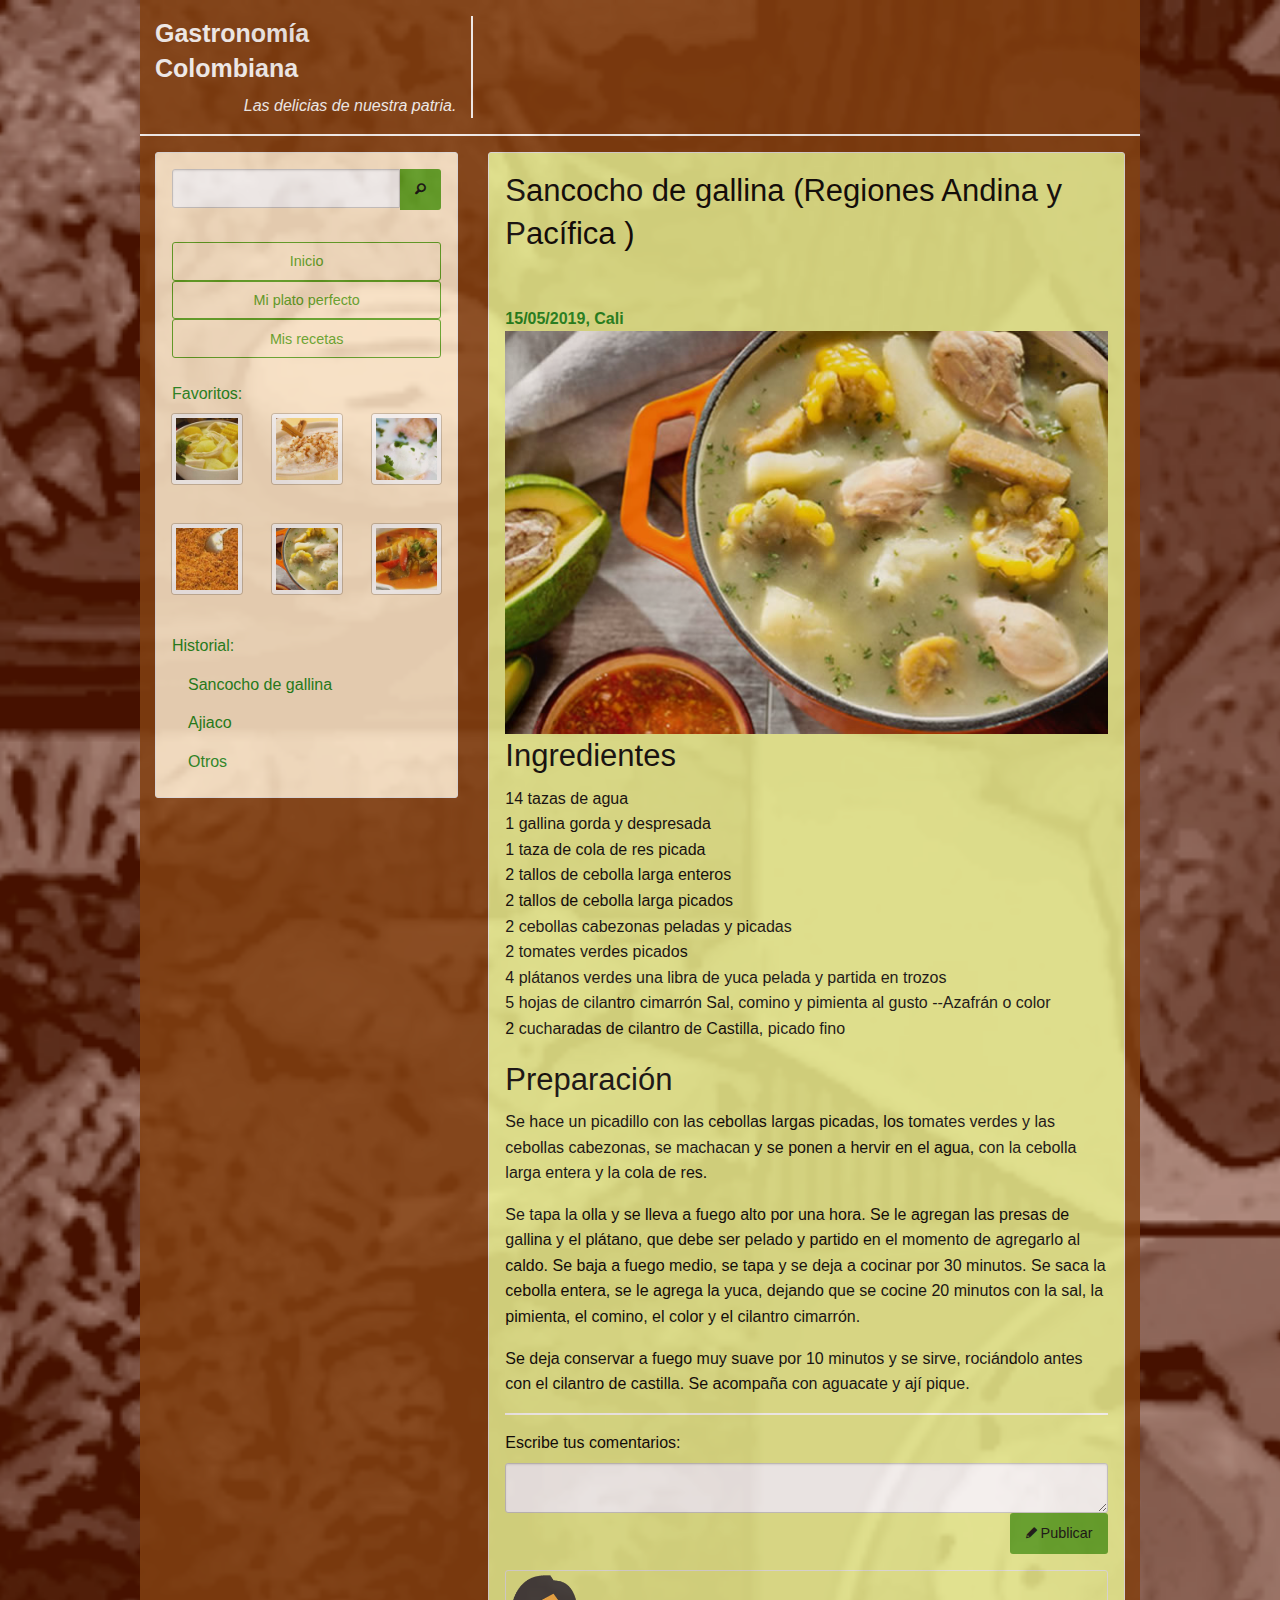
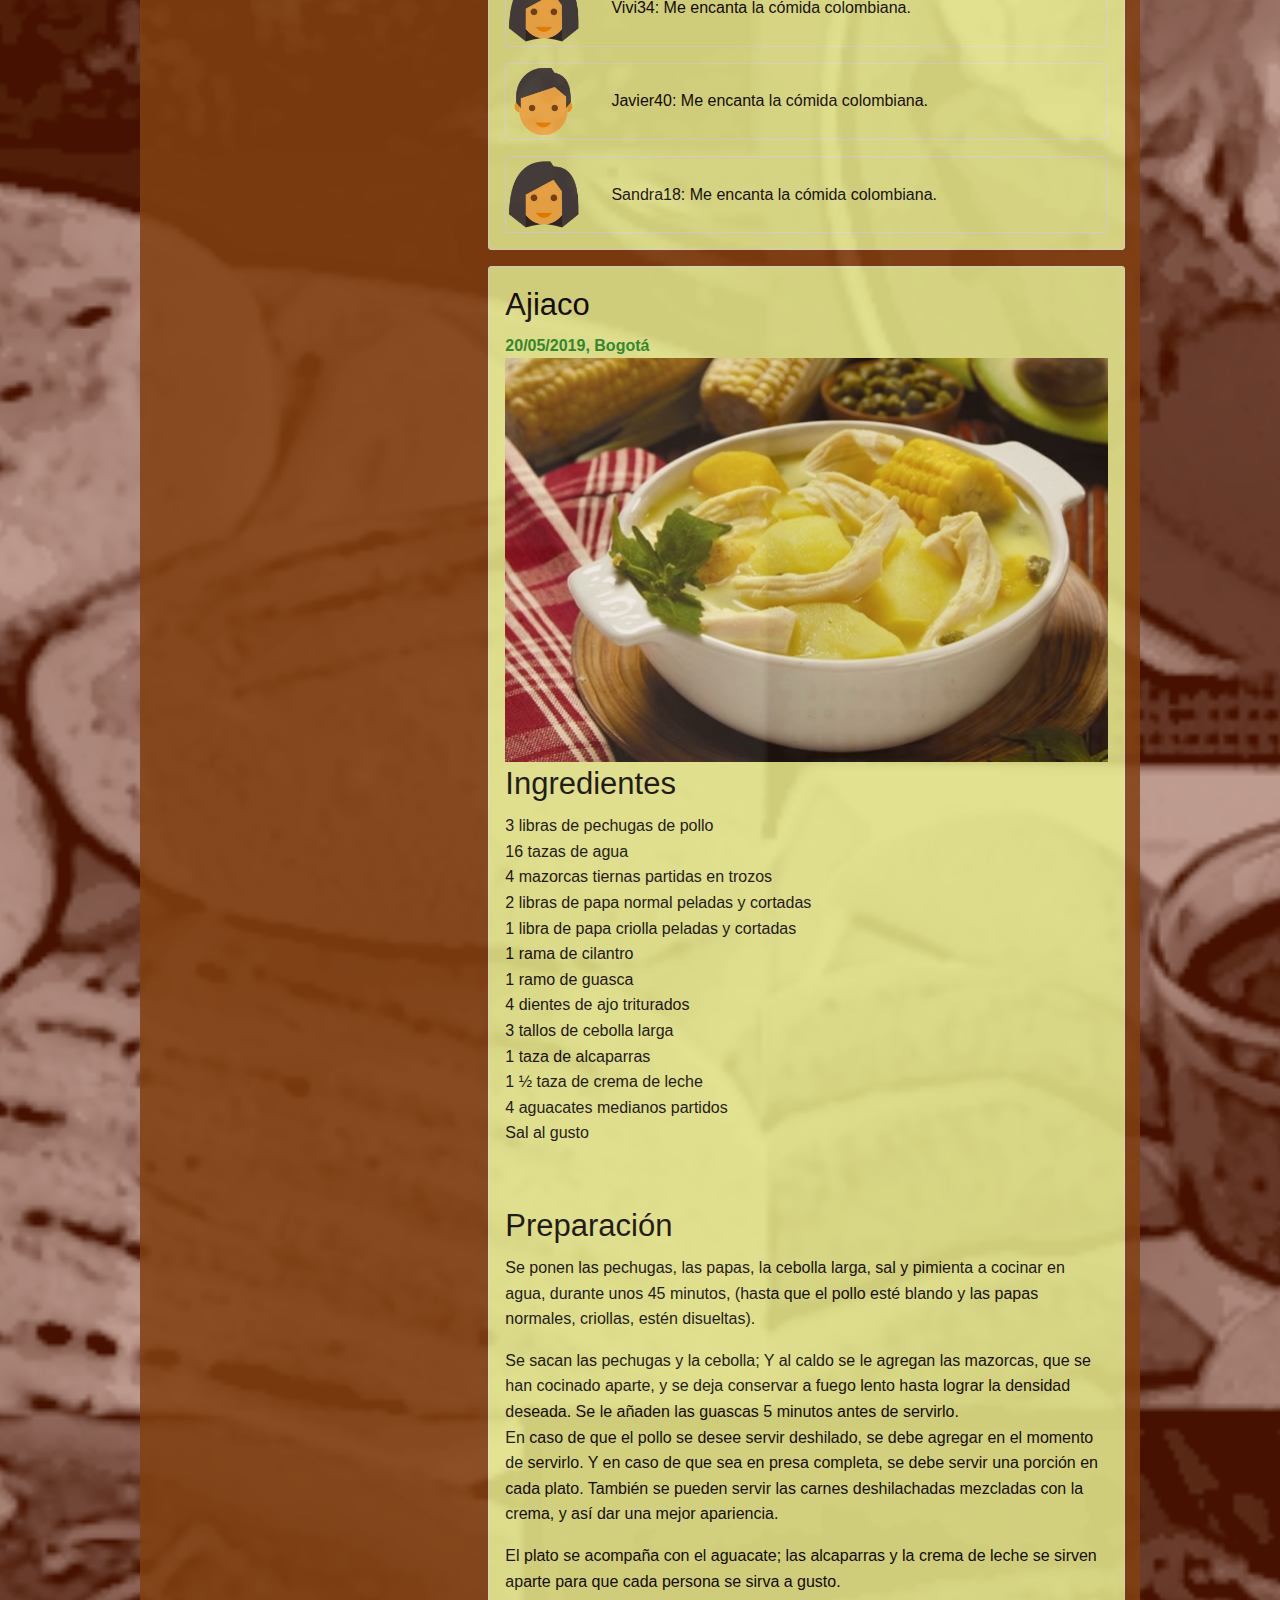
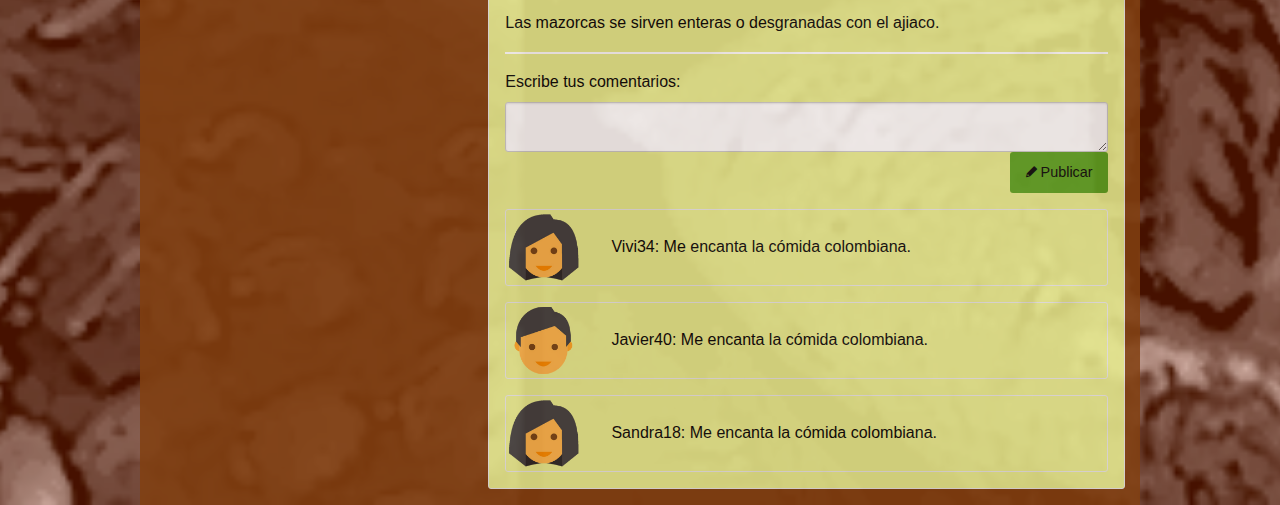
<file: index.html>
<!doctype html>
<html>

<head>
	<meta charset="utf-8">
	<meta http-equiv="x-ua-compatible" content="ie=edge">
	<meta name="viewport" content="width=device-width, initial-scale=1.0">
    <link rel="stylesheet" href="css/foundation.css">
    <link rel="stylesheet" href="foundation-icons/foundation-icons.css" media="screen" charset="utf-8">
    <link rel="stylesheet" href="css/app.css">
    <link rel="shortcut icon" type="image/x-icon" href="img/iconos/logo_cocina.png">
	<title>Blog de Gastronomía</title>
</head>

<body class="gastronomia-body">

	<div class="sticky-container">
	
		<div class="row contenedor">
		
			<header class="column medium-12 large-12 hide-for-small-only encabezado padding-vertical-1">
				<div class="row">
					<div class="column small-4" id="encabezado">
						<div class="nombre">
					  <h4><strong>Gastronomía Colombiana</strong></h4></div>
						<div class="slogan"><em>Las delicias de nuestra patria.</em></div>
					</div>
				</div>			
			</header>
			
		</div>
			
		<div class="row contenedor secciones">
		
			<section class="column medium-5 large-4 hide-for-small-only margin-top-1">
				
				<aside class="card padding-1" id="busqueda" style="color: forestgreen">				

					<form class="buscador">
						<div class="input-group">																				
							<input class="form-control" type="text">
							<div class="">
								<button type="submit" class="success button fi-magnifying-glass"></button>
							</div>
						</div>
					</form>								
					
					<nav>
						<ul class="vertical menu align-center">
							<li><a class="hollow button expanded success" href="#">Inicio</a></li>
							<li><a class="hollow button expanded success" href="html/miplato.html">Mi plato perfecto</a></li>
							<li><a class="hollow button expanded success" href="html/misrecetas.html">Mis recetas</a></li>	
						</ul>
					</nav>
					<br>
					
					<div>
						<legend>Favoritos:</legend>
						<div class="row margin-bottom-0">
							<div class="column small-4"><a href="#ajiaco"><img src="img/miniaturas/ajiaco_min.jpg" class="thumbnail"></a></div>
							<div class="column small-4"><a href="html/misrecetas.html#arroz"><img src="img/miniaturas/arroz_leche_min.jpg" class="thumbnail"></a></div>
							<div class="column small-4"><a href="html/miplato.html#changua"><img src="img/miniaturas/changua_min.jpg" class="thumbnail"></a></div>
						</div>
						<br>
						<div class="row margin-top-0">
							<div class="column small-4"><a href="html/misrecetas.html#pisillo"><img src="img/miniaturas/pisillo_min.jpg" class="thumbnail"></a></div>
							<div class="column small-4"><a href="#sancocho"><img src="img/miniaturas/sancocho_gallina_min.jpg" class="thumbnail"></a></div>
							<div class="column small-4"><a href="html/misrecetas.html#viudo"><img src="img/miniaturas/viudo_pescado_min.jpg" class="thumbnail"></a></div>
						</div>
					</div>
					<br>
					
					<div>
						<legend>Historial:</legend>
						<ul class="vertical menu">
							<li><a href="#sancocho" style="color: forestgreen">Sancocho de gallina</a></li>
							<li><a href="#ajiaco" style="color: forestgreen">Ajiaco</a></li>
							<li><a href="#" style="color: forestgreen">Otros</a></li>	
						</ul>  
					</div>
					
				</aside>			
					
			</section >
		
			<section class="column small-12 medium-7 large-8 margin-top-1">
			
				<article class="card padding-1 contenido">
				
					<div class="row" id="sancocho">
						
						<div class="column small-12">
							<h3 itemprop="name">Sancocho de gallina (Regiones Andina y Pacífica )</h3>
							<h4>&nbsp;</h4>
							<strong style="color: forestgreen">15/05/2019, Cali</strong>
							<img src="img/platos/sancocho_gallina.jpg">
				          <h3>Ingredientes</h3>
						    <p>14 tazas de agua<br>
						      1 gallina gorda y despresada<br>
						      1 taza de cola de res picada<br>
						      2 tallos de cebolla larga enteros<br>
						      2 tallos de cebolla larga picados<br>
						      2 cebollas cabezonas peladas y picadas<br>
						      2 tomates verdes picados<br>
						      4 plátanos verdes una libra de yuca pelada y partida en trozos<br>
						      5 hojas de cilantro cimarrón Sal, comino y pimienta al gusto --Azafrán o color<br>
						      2 cucharadas de cilantro de Castilla, picado fino<br>
					      </p>
						    <h3>Preparación</h3>
						    <p>Se hace un picadillo con las cebollas largas picadas, los tomates verdes y las cebollas cabezonas, se machacan y se ponen a hervir en el agua, con la cebolla larga entera y la cola de res.</p>
					      <p>Se tapa la olla y se lleva a fuego alto por una hora. Se le agregan las presas de gallina y el plátano, que debe ser pelado y partido en el momento de agregarlo al caldo. Se baja a fuego medio, se tapa y se deja a cocinar por 30 minutos. Se saca la cebolla entera, se le agrega la yuca, dejando que se cocine 20 minutos con la sal, la pimienta, el comino, el color y el cilantro cimarrón.</p>
						    <p>Se deja conservar a fuego muy suave por 10 minutos y se sirve, rociándolo antes con el cilantro de castilla. Se acompaña con aguacate y ají pique.						</p>
						</div>
						
					</div>
					
					<div class="comentarios row column padding-top-1">
						  <fieldset>
								<legend>Escribe tus comentarios:</legend>
								<textarea class="margin-bottom-0"></textarea>
								<div class="text-right"><button type="submit" name="enviar" class="success button margin-top-0"><i class="step fi-pencil"></i> Publicar</button></div>
						  </fieldset>
					</div>	
					
					<div class="usuario card">
					
						<div class="row">
							<div class="column small-2 align-middle margin-horizontal-0">
								<img src="img/iconos/mujer.png" class="comentario-img">
							</div>
							<div class="column small-10 align-self-middle margin-horizontal-0">Vivi34: Me encanta la cómida colombiana.</div>
						</div>
					
					</div>
					
					<div class="usuario card">
					
						<div class="row">
							<div class="column small-2 align-middle margin-horizontal-0">
								<img src="img/iconos/hombre.png" class="comentario-img">
							</div>
							<div class="column small-10 align-self-middle margin-horizontal-0">Javier40: Me encanta la cómida colombiana.</div>
						</div>
					
					</div>	
					
					<div class="usuario card">
					
						<div class="row">
							<div class="column small-2 align-middle margin-horizontal-0">
								<img src="img/iconos/mujer.png" class="comentario-img">
							</div>
							<div class="column small-10 align-self-middle margin-horizontal-0">Sandra18: Me encanta la cómida colombiana.</div>
						</div>
					
					</div>					
					
				</article>
				
				<article class="card padding-1 contenido">
					
					<div class="row" id="ajiaco">

						<div class="column small-12">							
							<h3>Ajiaco</h3>
							<strong style="color: forestgreen">20/05/2019, Bogotá</strong>
							<img src="img/platos/ajiaco.jpg">
							<h3>Ingredientes</h3>
                          <p>3 libras de pechugas de pollo<br>
						      16 tazas de agua<br>
						      4 mazorcas tiernas partidas en trozos<br>
						      2 libras de papa normal peladas y cortadas<br>
						      1 libra de papa criolla peladas y cortadas<br>
						      1 rama de cilantro<br>
						      1 ramo de guasca<br>
						      4 dientes de ajo triturados<br>
						      3 tallos de cebolla larga<br>
						      1 taza de alcaparras<br>
						      1 ½ taza de crema de leche<br>
						      4 aguacates medianos partidos<br>
						      Sal al gusto</p>
                          <p>&nbsp;</p>
							<h3>Preparación</h3>
							<p>Se ponen las pechugas, las papas, la cebolla larga, sal y pimienta a cocinar en agua, durante unos 45 minutos, (hasta que el pollo esté blando y las papas normales, criollas, estén disueltas).</p>
							<p>Se sacan las pechugas y la cebolla; Y al caldo se le agregan las mazorcas, que se han cocinado aparte, y se deja conservar a fuego lento hasta lograr la densidad deseada. Se le añaden las guascas 5 minutos antes de servirlo.<br>
							  En caso de que el pollo se desee servir deshilado, se debe agregar en el momento de servirlo. Y en caso de que sea en presa completa, se debe servir una porción en cada plato. También se pueden servir las carnes deshilachadas mezcladas con la crema, y así dar una mejor apariencia.</p>
							<p>El plato se acompaña con el aguacate; las alcaparras y la crema de leche se sirven aparte para que cada persona se sirva a gusto.</p>
							<p>Las mazorcas se sirven enteras o desgranadas con el ajiaco.						</p>
						</div>
						
					</div>
					
					<div class="comentarios row column padding-top-1">
						  <fieldset>
								<legend>Escribe tus comentarios:</legend>
								<textarea class="margin-bottom-0"></textarea>
								<div class="text-right"><button type="submit" name="enviar" class="success button margin-top-0"><i class="step fi-pencil"></i> Publicar</button></div>
						  </fieldset>
					</div>				
					
					<div class="usuario card">
					
						<div class="row">
							<div class="column small-2 align-middle margin-horizontal-0">
								<img src="img/iconos/mujer.png" class="comentario-img">
							</div>
							<div class="column small-10 align-self-middle margin-horizontal-0">Vivi34: Me encanta la cómida colombiana.</div>
						</div>
					
					</div>
					
					<div class="usuario card">
					
						<div class="row">
							<div class="column small-2 align-middle margin-horizontal-0">
								<img src="img/iconos/hombre.png" class="comentario-img">
							</div>
							<div class="column small-10 align-self-middle margin-horizontal-0">Javier40: Me encanta la cómida colombiana.</div>
						</div>
					
					</div>	
					
					<div class="usuario card">
					
						<div class="row">
							<div class="column small-2 align-middle margin-horizontal-0">
								<img src="img/iconos/mujer.png" class="comentario-img">
							</div>
							<div class="column small-10 align-self-middle margin-horizontal-0">Sandra18: Me encanta la cómida colombiana.</div>
						</div>
					
					</div>
					
				</article>			
				
			</section>			
			
		</div>			
		
	</div>
	
	<script src="js/vendor/jquery.js"></script>
    <script src="js/vendor/what-input.js"></script>
    <script src="js/vendor/foundation.js"></script>
    <script src="js/app.js"></script>
</body>

</html>
</file>
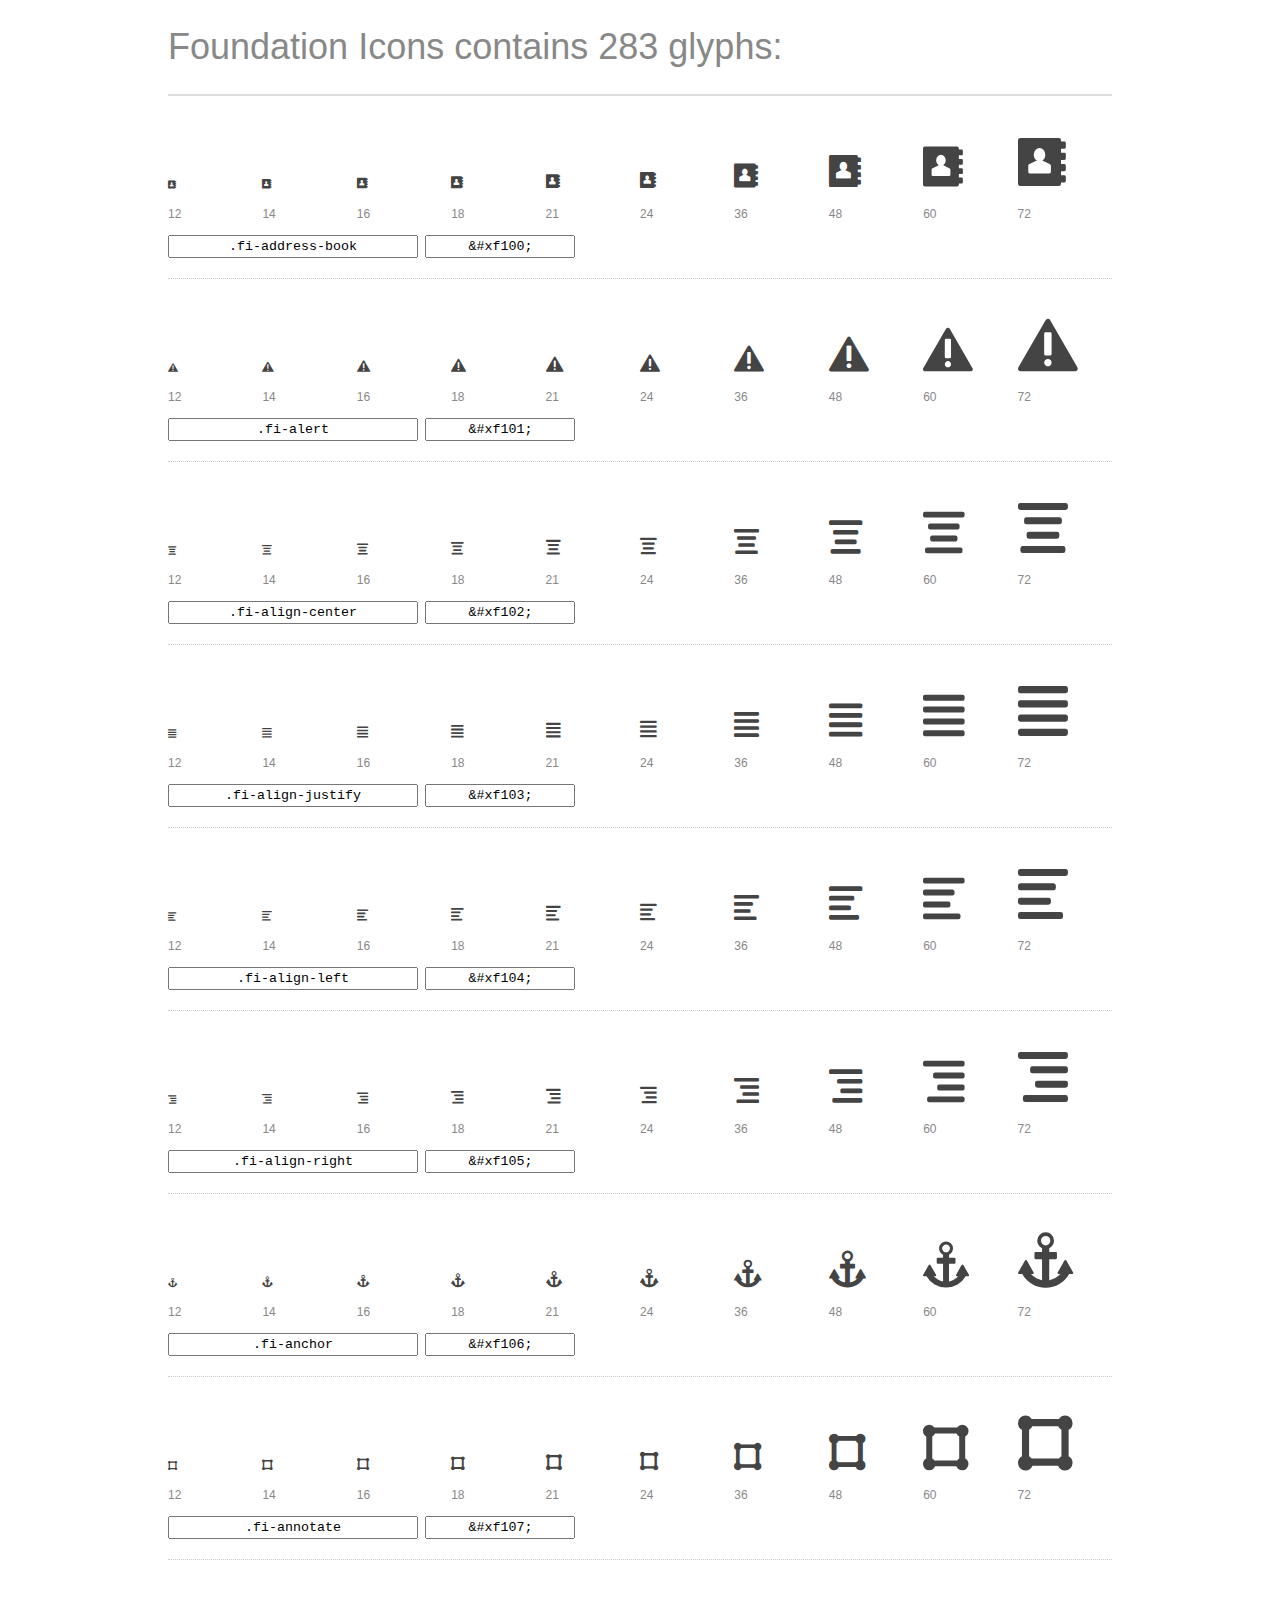
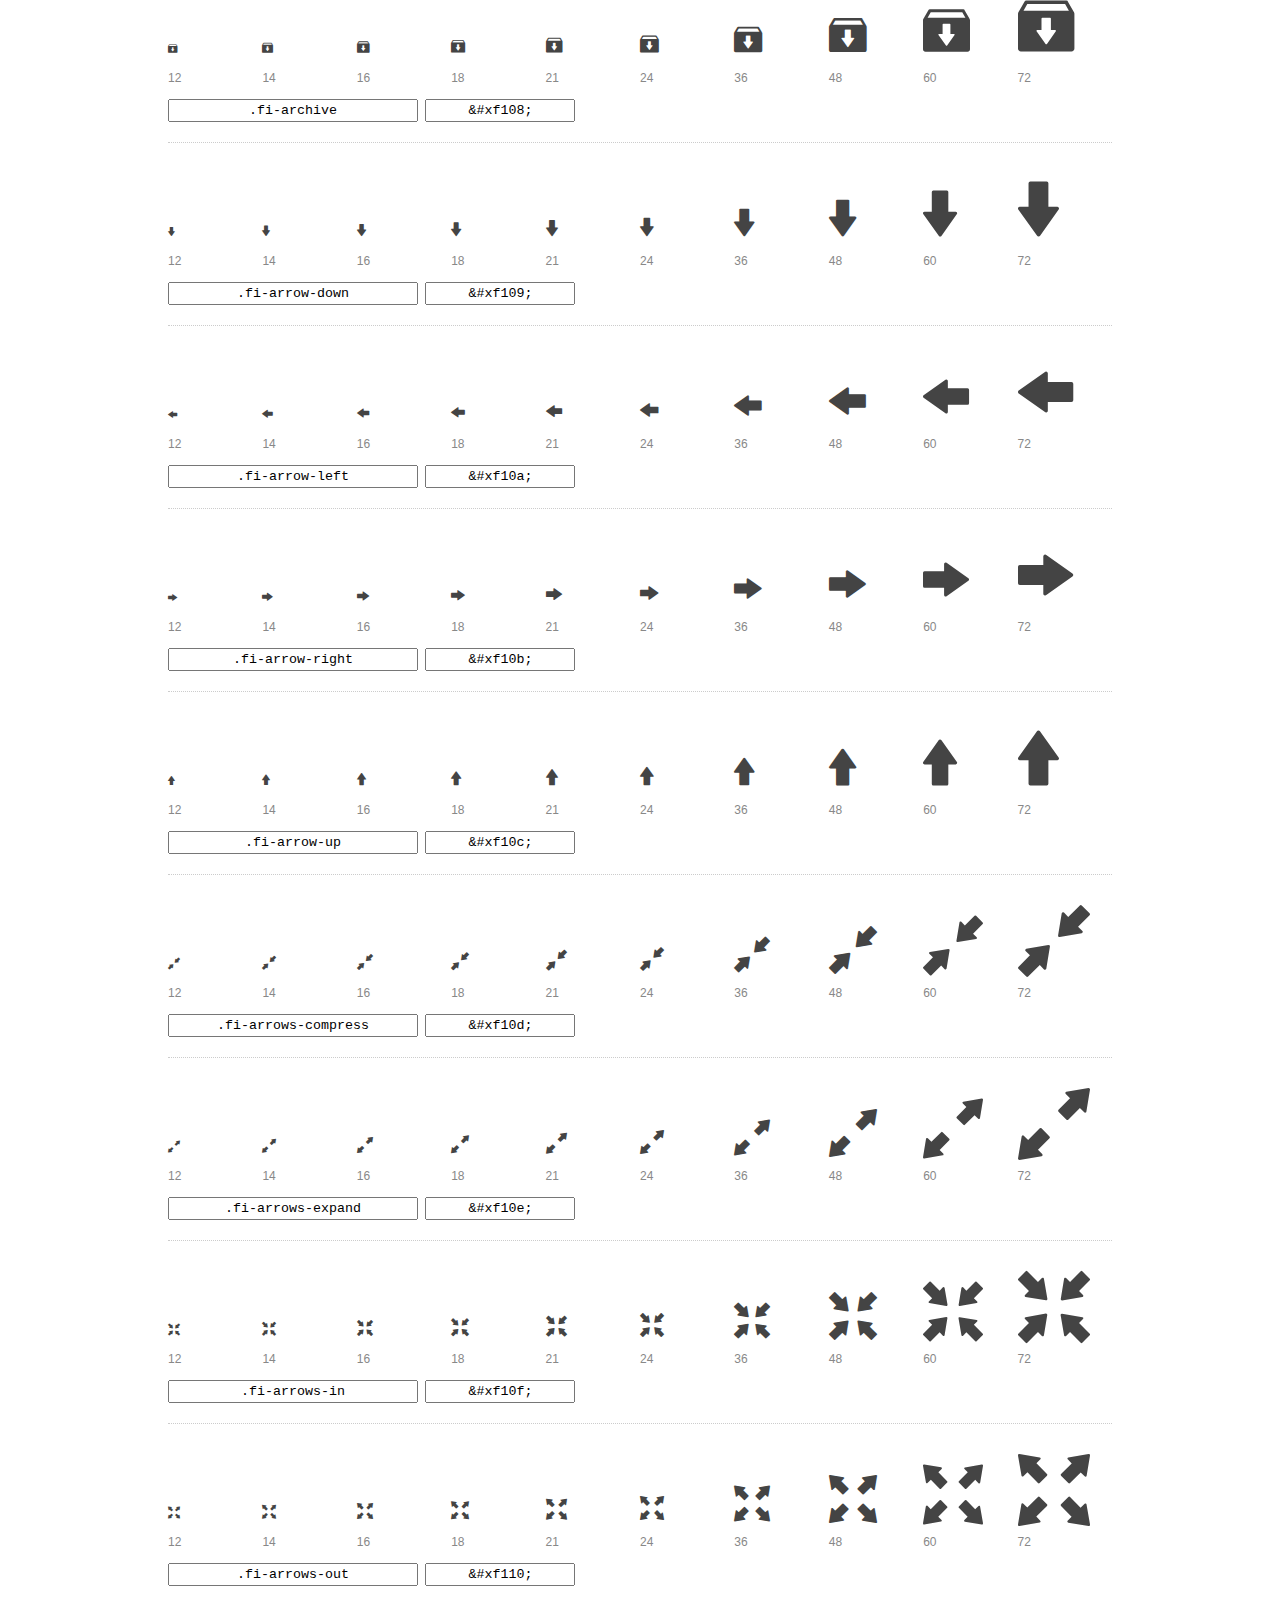
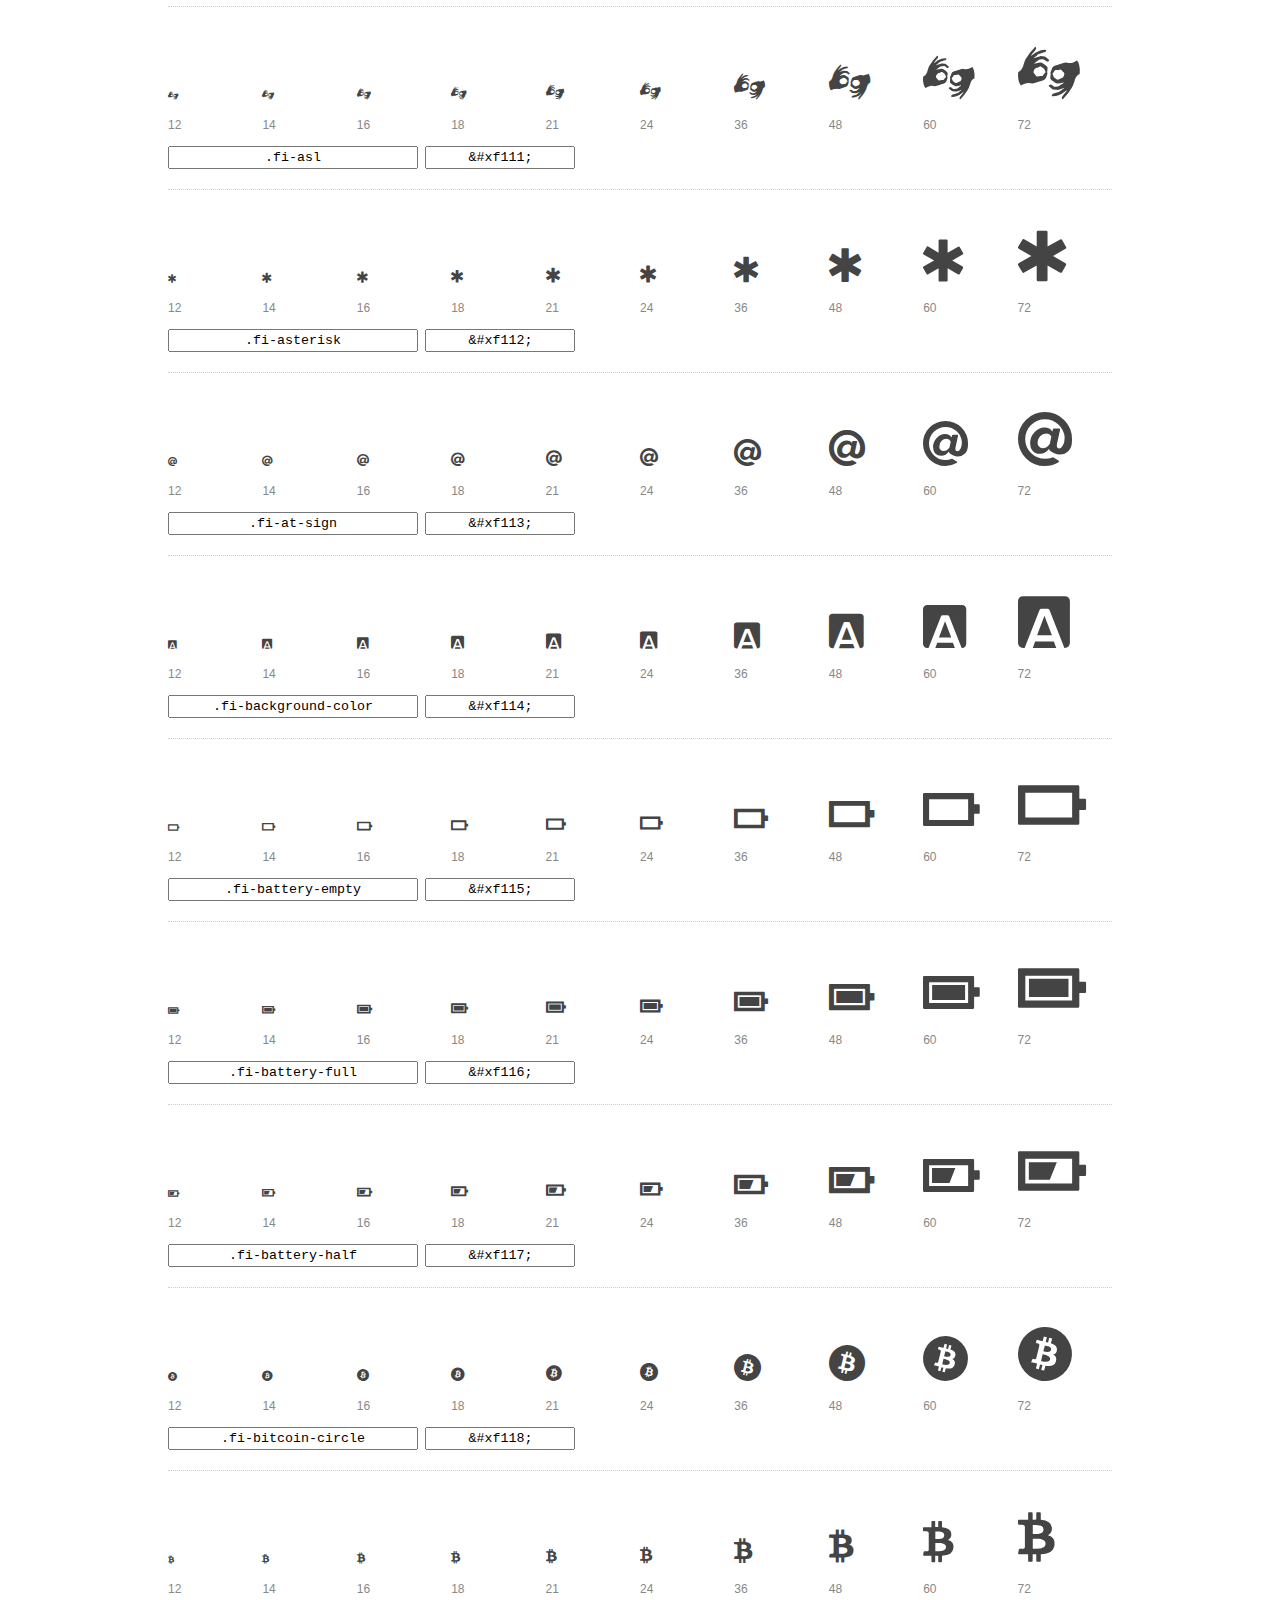
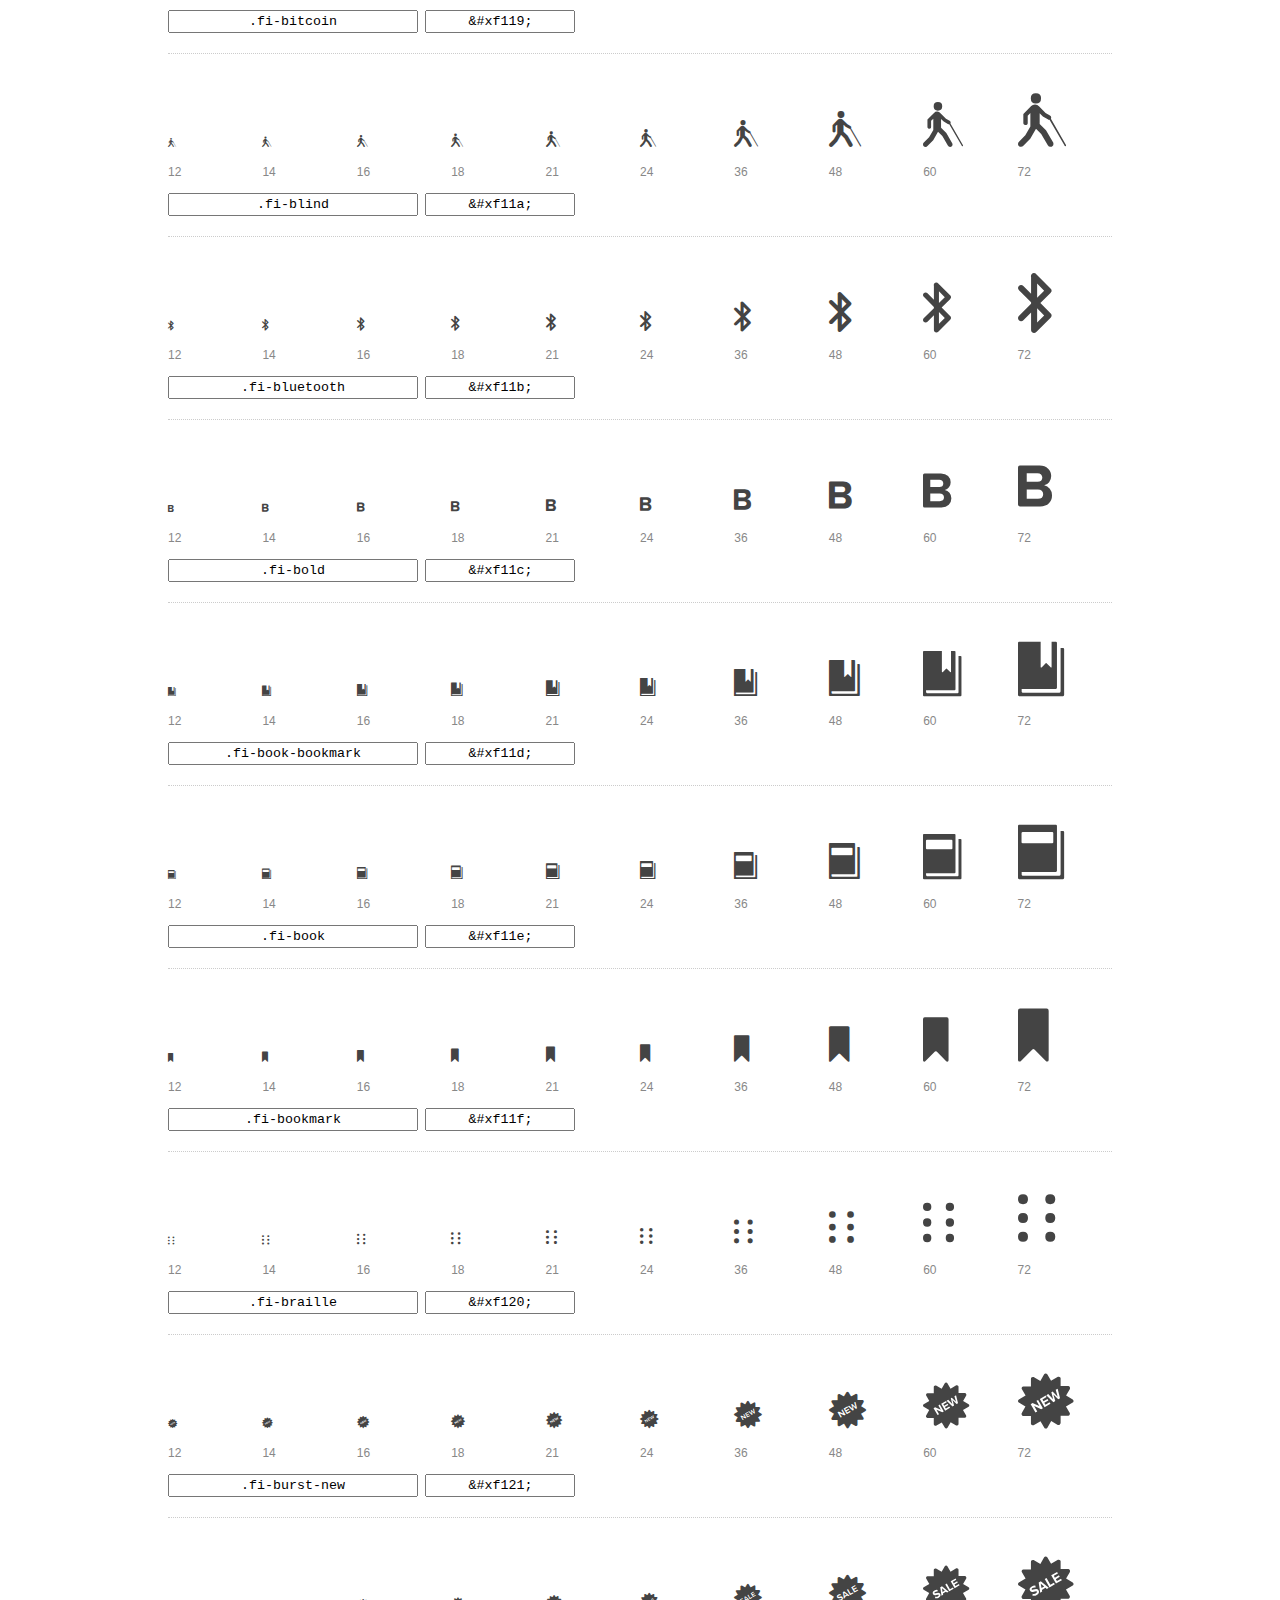
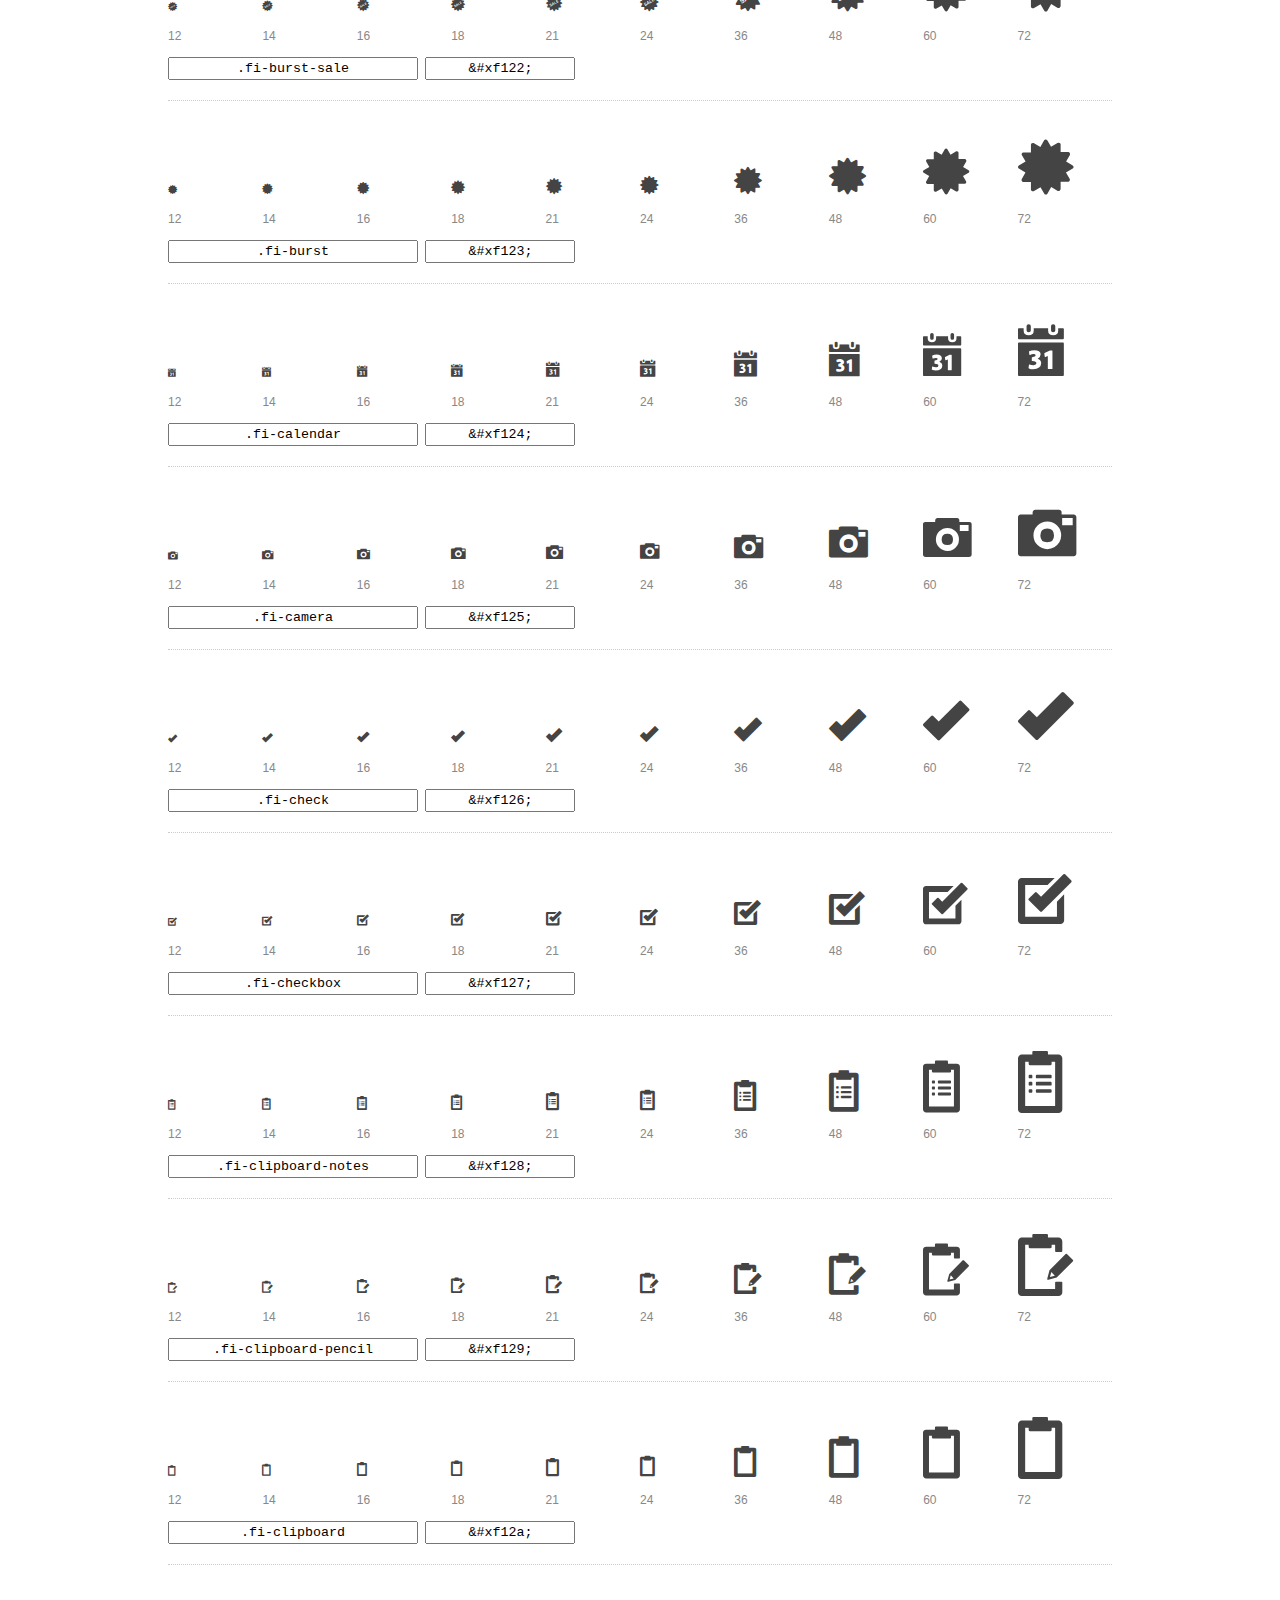
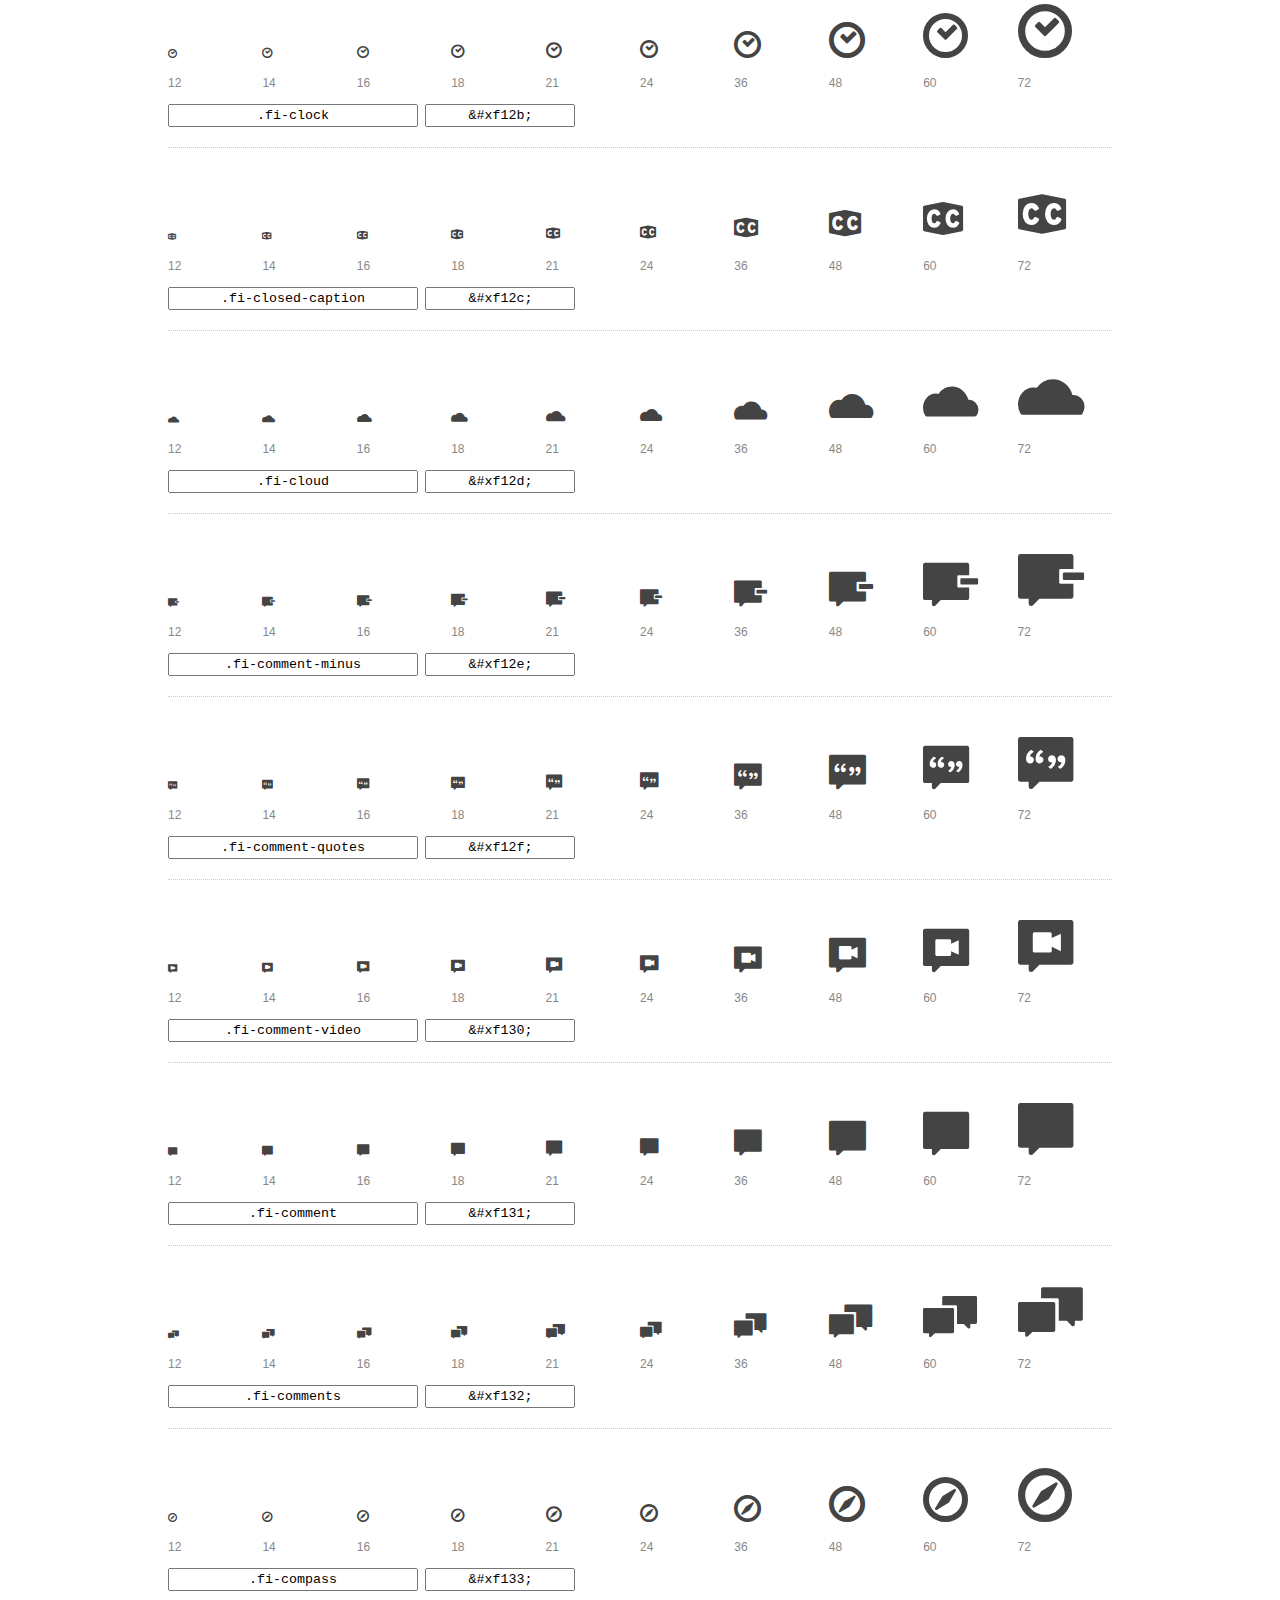
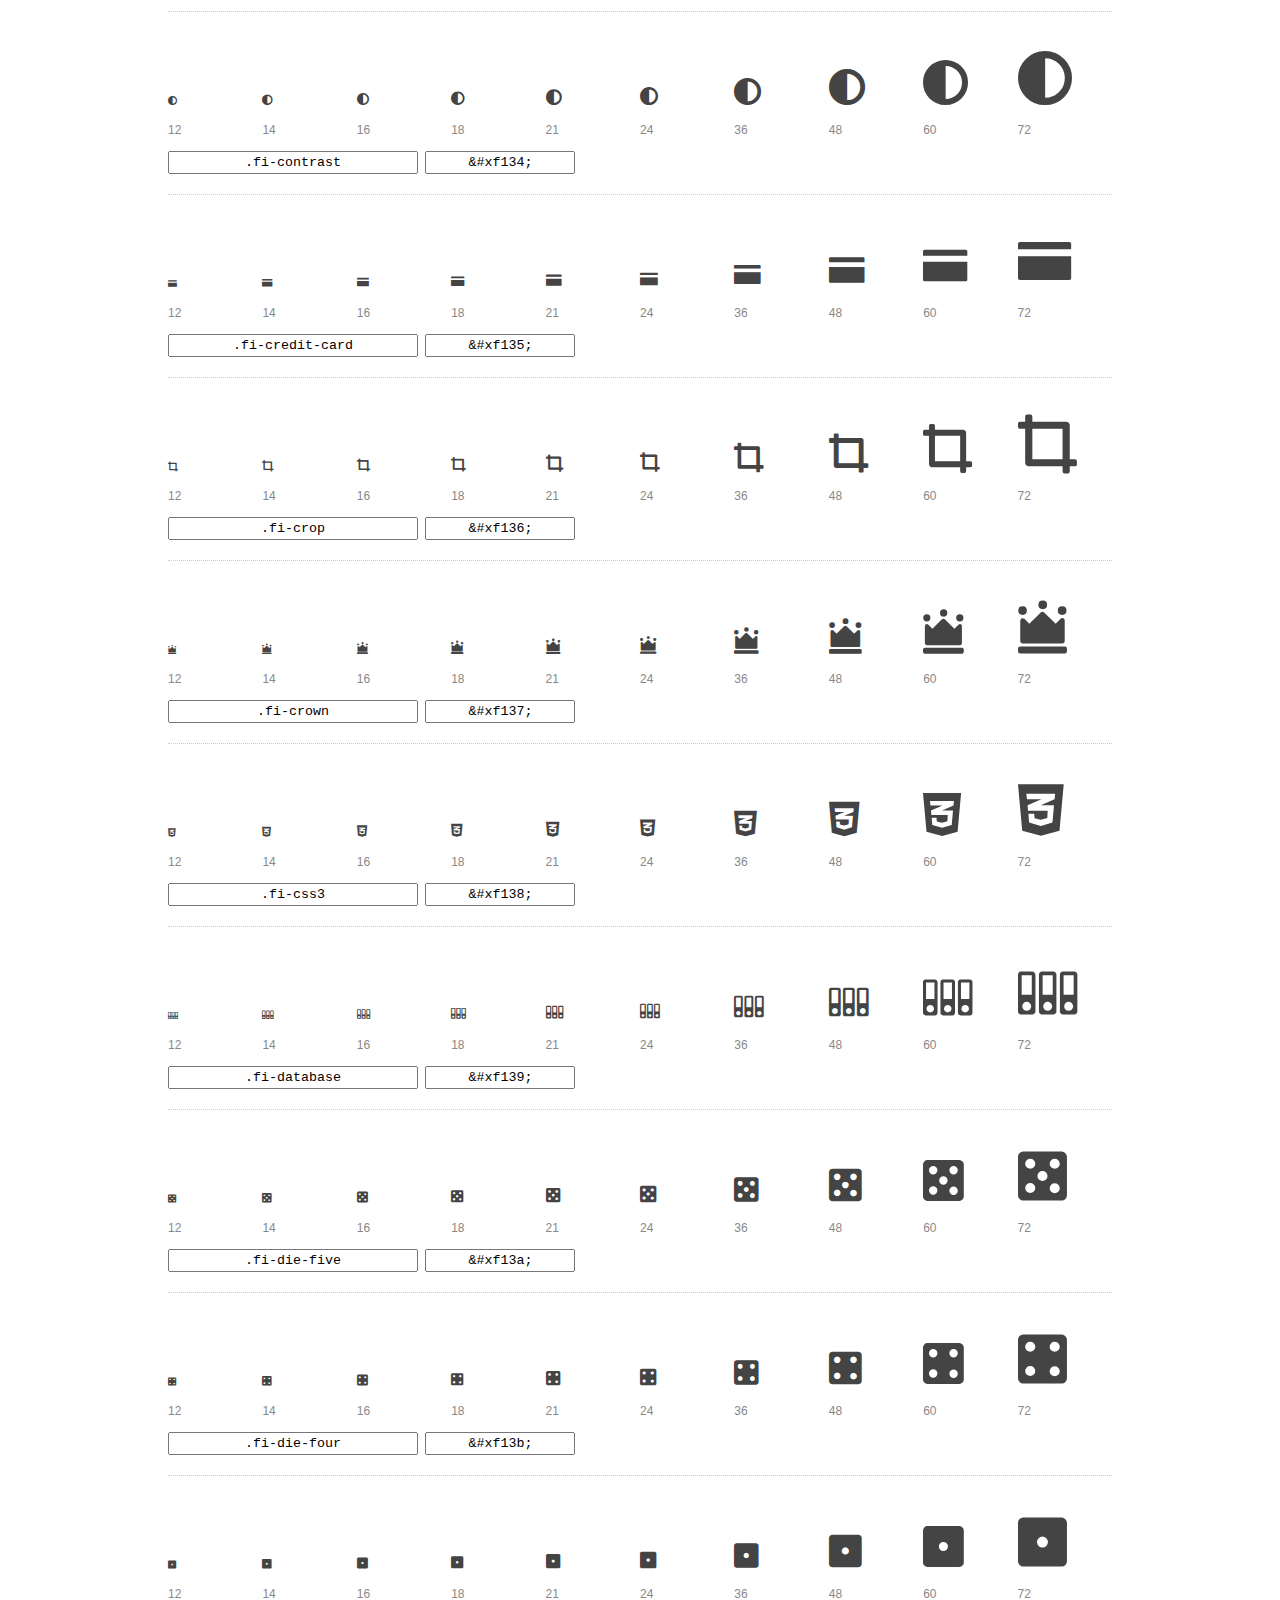
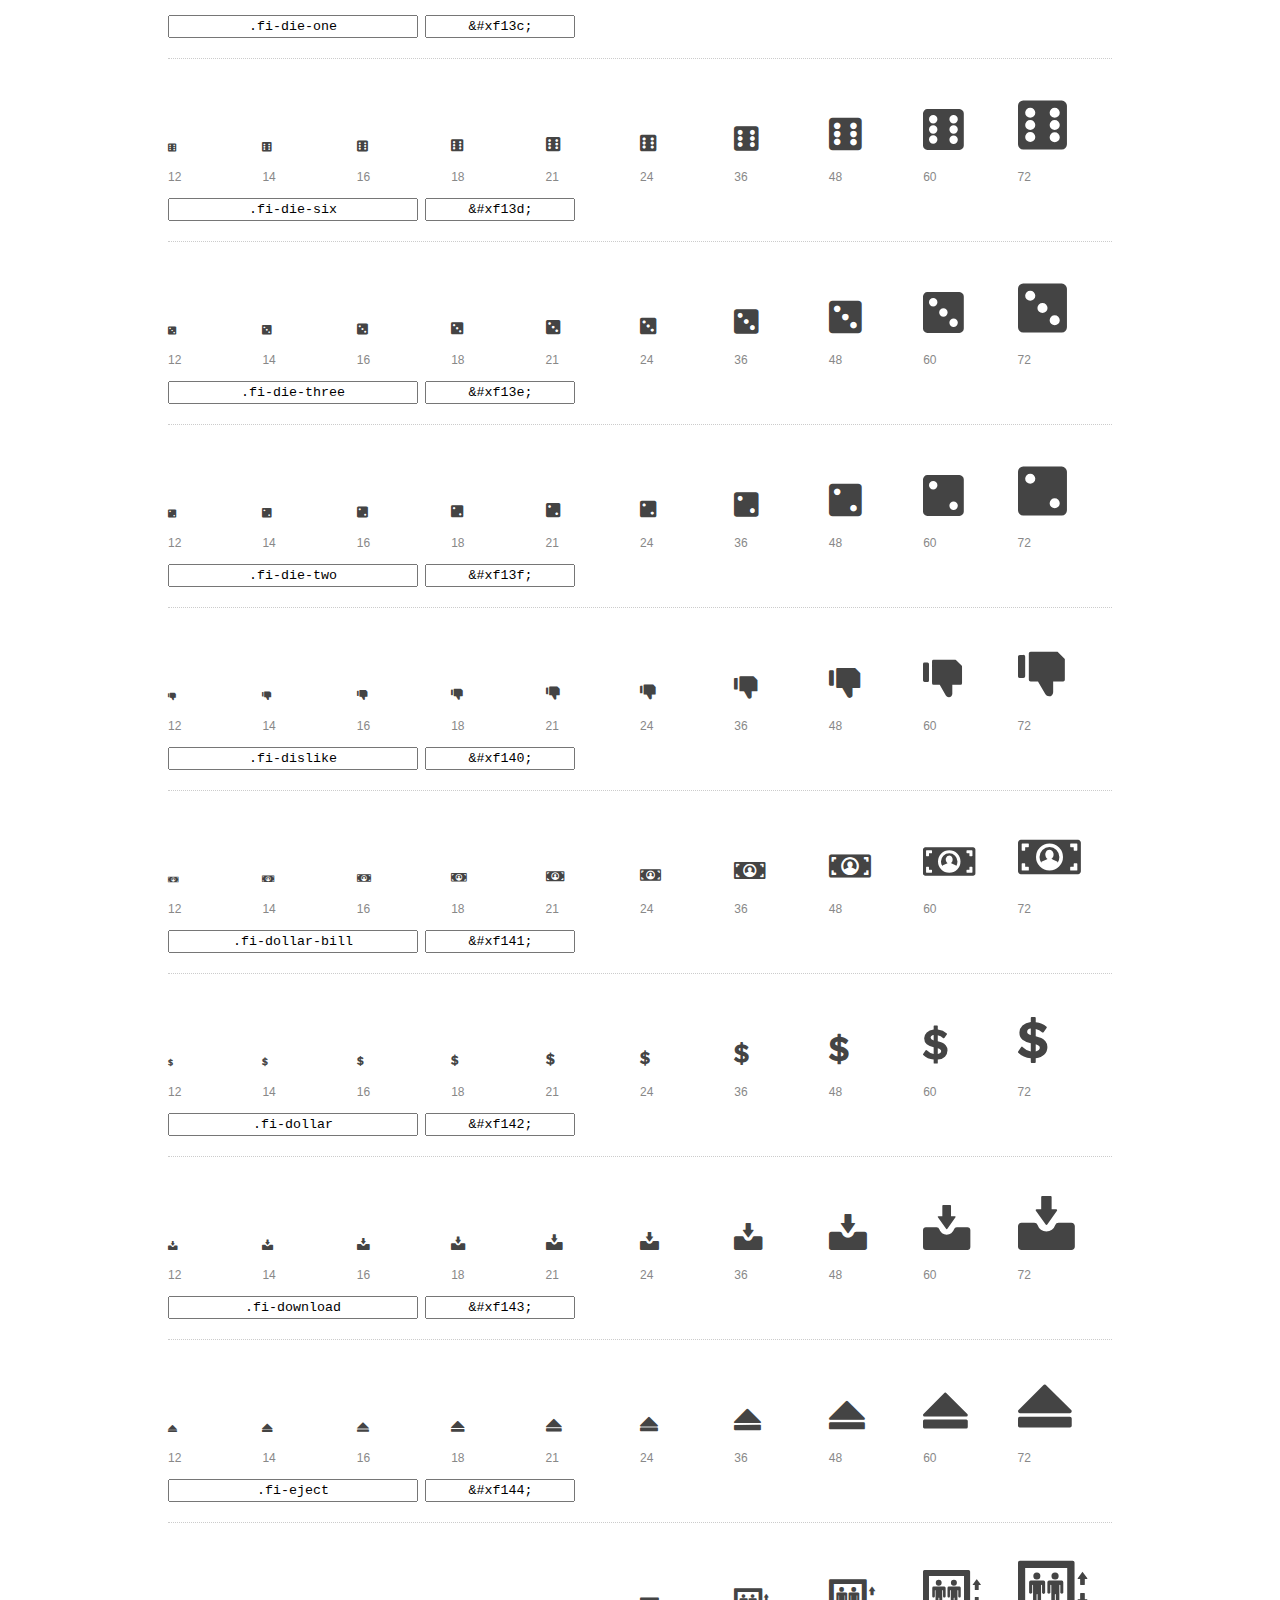
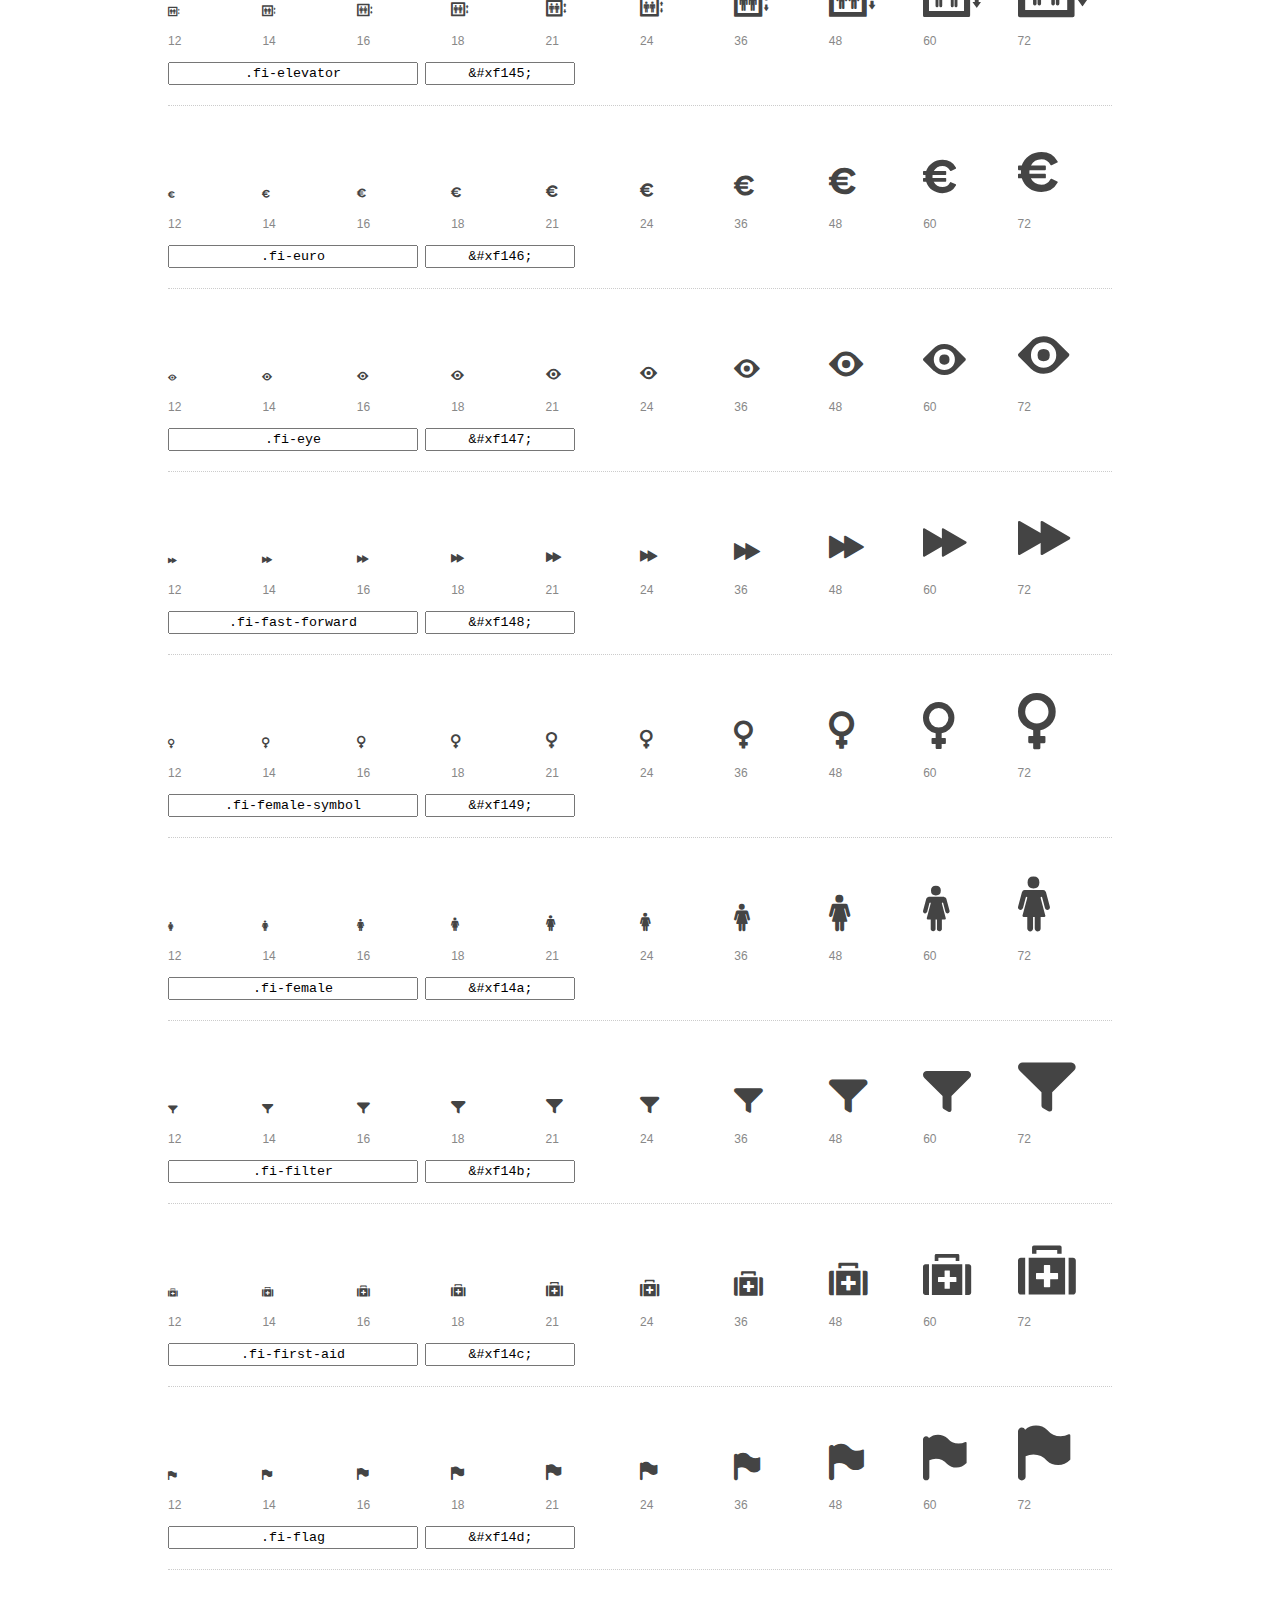
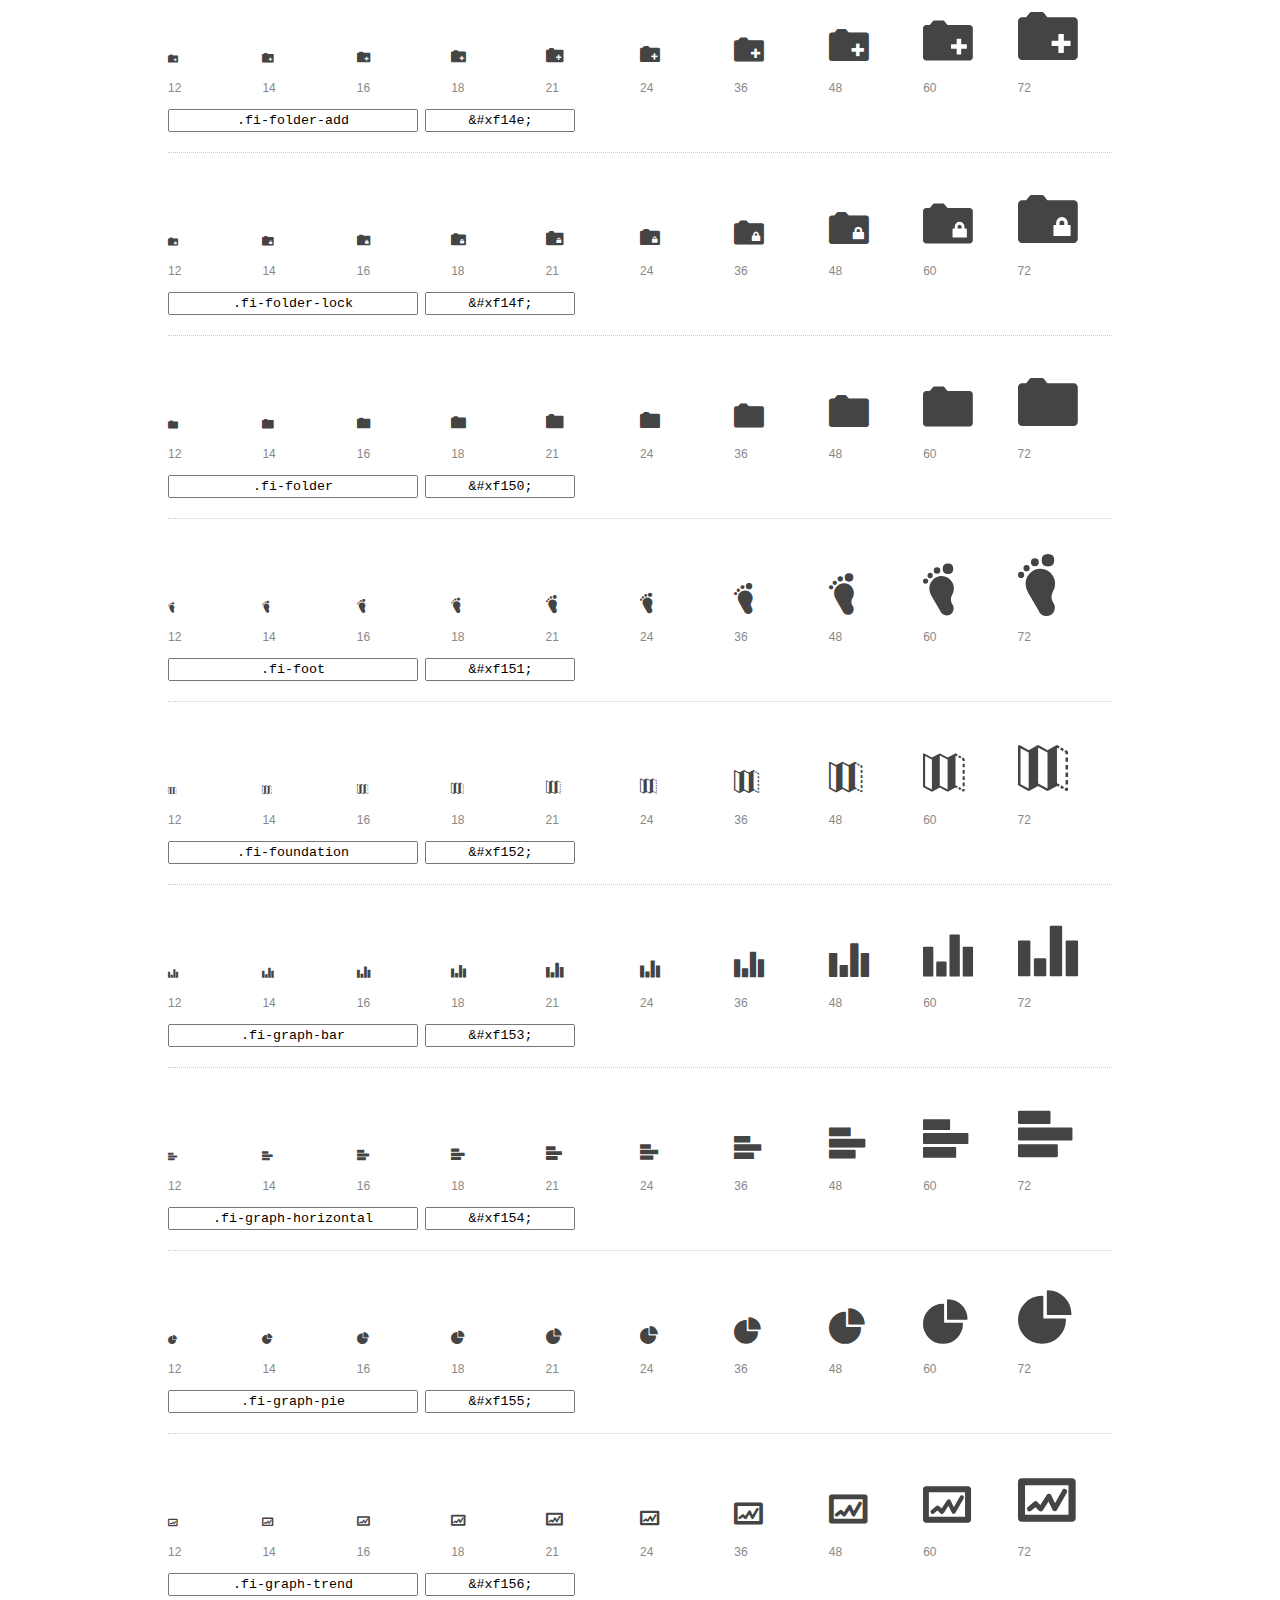
<file: foundation-icons/preview.html>
<!DOCTYPE html>
<html>
  <head>
    <title>Foundation Icons glyphs preview</title>
    <link rel="stylesheet" href="foundation-icons.css" />

    <style>
      * {
        -moz-box-sizing: border-box;
        -webkit-box-sizing: border-box;
        box-sizing: border-box;
        margin: 0;
        padding: 0;
      }

      body {
        background: #fff;
        color: #444;
        font: 16px/1.5 "Helvetica Neue", Helvetica, Arial, sans-serif;
      }

      a, 
      a:visited {
        color: #888;
        text-decoration: underline;
      }
      a:hover, 
      a:focus { color: #000; }

      h1 {
        border-bottom: 2px solid #ddd;
        color: #888;
        font-size: 36px;
        font-weight: 300;
        margin-bottom: 20px;
        padding: 20px 0;
      }

      .container {
        margin: 0 auto;
        min-width: 880px;
        padding: 0 40px;
        width: 80%;
      }

      .glyph {
        border-bottom: 1px dotted #ccc;
        padding: 10px 0 20px;
        margin-bottom: 20px;
      }

      .preview-glyphs { vertical-align: bottom; } 

      .preview-scale { 
        color: #888;
        font-size: 12px; 
        margin-top: 5px;
      }

      .step {
        display: inline-block;
        line-height: 1;
        width: 10%;
      }

      
      .size-12 { font-size: 12px; }
      
      .size-14 { font-size: 14px; }
      
      .size-16 { font-size: 16px; }
      
      .size-18 { font-size: 18px; }
      
      .size-21 { font-size: 21px; }
      
      .size-24 { font-size: 24px; }
      
      .size-36 { font-size: 36px; }
      
      .size-48 { font-size: 48px; }
      
      .size-60 { font-size: 60px; }
      
      .size-72 { font-size: 72px; }
      

      .usage { margin-top: 10px; }

      .usage input {
        font-family: monospace;
        margin-right: 3px;
        padding: 2px 5px;
        text-align: center;
      }

      .usage .point { width: 150px; }

      .usage .class { width: 250px; }

      .footer {
        color: #888;
        font-size: 12px;
        padding: 20px 0;
      }
    </style>

    <!--[if lte IE 8]><script src="http://html5shiv.googlecode.com/svn/trunk/html5.js"></script><![endif]-->
  </head>

  <body>
    <div class="container">
      <h1>Foundation Icons contains 283 glyphs:</h1> 

      
      <div class="glyph">
        <div class="preview-glyphs">
          <i class="step fi-address-book size-12"></i><i class="step fi-address-book size-14"></i><i class="step fi-address-book size-16"></i><i class="step fi-address-book size-18"></i><i class="step fi-address-book size-21"></i><i class="step fi-address-book size-24"></i><i class="step fi-address-book size-36"></i><i class="step fi-address-book size-48"></i><i class="step fi-address-book size-60"></i><i class="step fi-address-book size-72"></i>
        </div>
        <div class="preview-scale">
          <span class="step">12</span><span class="step">14</span><span class="step">16</span><span class="step">18</span><span class="step">21</span><span class="step">24</span><span class="step">36</span><span class="step">48</span><span class="step">60</span><span class="step">72</span> 
        </div>
        <div class="usage">
          <input class="class" type="text" readonly="readonly" onClick="this.select();" value=".fi-address-book" />
          <input class="point" type="text" readonly="readonly" onClick="this.select();" value="&amp;#xf100;" />
        </div>
      </div>
      
      <div class="glyph">
        <div class="preview-glyphs">
          <i class="step fi-alert size-12"></i><i class="step fi-alert size-14"></i><i class="step fi-alert size-16"></i><i class="step fi-alert size-18"></i><i class="step fi-alert size-21"></i><i class="step fi-alert size-24"></i><i class="step fi-alert size-36"></i><i class="step fi-alert size-48"></i><i class="step fi-alert size-60"></i><i class="step fi-alert size-72"></i>
        </div>
        <div class="preview-scale">
          <span class="step">12</span><span class="step">14</span><span class="step">16</span><span class="step">18</span><span class="step">21</span><span class="step">24</span><span class="step">36</span><span class="step">48</span><span class="step">60</span><span class="step">72</span> 
        </div>
        <div class="usage">
          <input class="class" type="text" readonly="readonly" onClick="this.select();" value=".fi-alert" />
          <input class="point" type="text" readonly="readonly" onClick="this.select();" value="&amp;#xf101;" />
        </div>
      </div>
      
      <div class="glyph">
        <div class="preview-glyphs">
          <i class="step fi-align-center size-12"></i><i class="step fi-align-center size-14"></i><i class="step fi-align-center size-16"></i><i class="step fi-align-center size-18"></i><i class="step fi-align-center size-21"></i><i class="step fi-align-center size-24"></i><i class="step fi-align-center size-36"></i><i class="step fi-align-center size-48"></i><i class="step fi-align-center size-60"></i><i class="step fi-align-center size-72"></i>
        </div>
        <div class="preview-scale">
          <span class="step">12</span><span class="step">14</span><span class="step">16</span><span class="step">18</span><span class="step">21</span><span class="step">24</span><span class="step">36</span><span class="step">48</span><span class="step">60</span><span class="step">72</span> 
        </div>
        <div class="usage">
          <input class="class" type="text" readonly="readonly" onClick="this.select();" value=".fi-align-center" />
          <input class="point" type="text" readonly="readonly" onClick="this.select();" value="&amp;#xf102;" />
        </div>
      </div>
      
      <div class="glyph">
        <div class="preview-glyphs">
          <i class="step fi-align-justify size-12"></i><i class="step fi-align-justify size-14"></i><i class="step fi-align-justify size-16"></i><i class="step fi-align-justify size-18"></i><i class="step fi-align-justify size-21"></i><i class="step fi-align-justify size-24"></i><i class="step fi-align-justify size-36"></i><i class="step fi-align-justify size-48"></i><i class="step fi-align-justify size-60"></i><i class="step fi-align-justify size-72"></i>
        </div>
        <div class="preview-scale">
          <span class="step">12</span><span class="step">14</span><span class="step">16</span><span class="step">18</span><span class="step">21</span><span class="step">24</span><span class="step">36</span><span class="step">48</span><span class="step">60</span><span class="step">72</span> 
        </div>
        <div class="usage">
          <input class="class" type="text" readonly="readonly" onClick="this.select();" value=".fi-align-justify" />
          <input class="point" type="text" readonly="readonly" onClick="this.select();" value="&amp;#xf103;" />
        </div>
      </div>
      
      <div class="glyph">
        <div class="preview-glyphs">
          <i class="step fi-align-left size-12"></i><i class="step fi-align-left size-14"></i><i class="step fi-align-left size-16"></i><i class="step fi-align-left size-18"></i><i class="step fi-align-left size-21"></i><i class="step fi-align-left size-24"></i><i class="step fi-align-left size-36"></i><i class="step fi-align-left size-48"></i><i class="step fi-align-left size-60"></i><i class="step fi-align-left size-72"></i>
        </div>
        <div class="preview-scale">
          <span class="step">12</span><span class="step">14</span><span class="step">16</span><span class="step">18</span><span class="step">21</span><span class="step">24</span><span class="step">36</span><span class="step">48</span><span class="step">60</span><span class="step">72</span> 
        </div>
        <div class="usage">
          <input class="class" type="text" readonly="readonly" onClick="this.select();" value=".fi-align-left" />
          <input class="point" type="text" readonly="readonly" onClick="this.select();" value="&amp;#xf104;" />
        </div>
      </div>
      
      <div class="glyph">
        <div class="preview-glyphs">
          <i class="step fi-align-right size-12"></i><i class="step fi-align-right size-14"></i><i class="step fi-align-right size-16"></i><i class="step fi-align-right size-18"></i><i class="step fi-align-right size-21"></i><i class="step fi-align-right size-24"></i><i class="step fi-align-right size-36"></i><i class="step fi-align-right size-48"></i><i class="step fi-align-right size-60"></i><i class="step fi-align-right size-72"></i>
        </div>
        <div class="preview-scale">
          <span class="step">12</span><span class="step">14</span><span class="step">16</span><span class="step">18</span><span class="step">21</span><span class="step">24</span><span class="step">36</span><span class="step">48</span><span class="step">60</span><span class="step">72</span> 
        </div>
        <div class="usage">
          <input class="class" type="text" readonly="readonly" onClick="this.select();" value=".fi-align-right" />
          <input class="point" type="text" readonly="readonly" onClick="this.select();" value="&amp;#xf105;" />
        </div>
      </div>
      
      <div class="glyph">
        <div class="preview-glyphs">
          <i class="step fi-anchor size-12"></i><i class="step fi-anchor size-14"></i><i class="step fi-anchor size-16"></i><i class="step fi-anchor size-18"></i><i class="step fi-anchor size-21"></i><i class="step fi-anchor size-24"></i><i class="step fi-anchor size-36"></i><i class="step fi-anchor size-48"></i><i class="step fi-anchor size-60"></i><i class="step fi-anchor size-72"></i>
        </div>
        <div class="preview-scale">
          <span class="step">12</span><span class="step">14</span><span class="step">16</span><span class="step">18</span><span class="step">21</span><span class="step">24</span><span class="step">36</span><span class="step">48</span><span class="step">60</span><span class="step">72</span> 
        </div>
        <div class="usage">
          <input class="class" type="text" readonly="readonly" onClick="this.select();" value=".fi-anchor" />
          <input class="point" type="text" readonly="readonly" onClick="this.select();" value="&amp;#xf106;" />
        </div>
      </div>
      
      <div class="glyph">
        <div class="preview-glyphs">
          <i class="step fi-annotate size-12"></i><i class="step fi-annotate size-14"></i><i class="step fi-annotate size-16"></i><i class="step fi-annotate size-18"></i><i class="step fi-annotate size-21"></i><i class="step fi-annotate size-24"></i><i class="step fi-annotate size-36"></i><i class="step fi-annotate size-48"></i><i class="step fi-annotate size-60"></i><i class="step fi-annotate size-72"></i>
        </div>
        <div class="preview-scale">
          <span class="step">12</span><span class="step">14</span><span class="step">16</span><span class="step">18</span><span class="step">21</span><span class="step">24</span><span class="step">36</span><span class="step">48</span><span class="step">60</span><span class="step">72</span> 
        </div>
        <div class="usage">
          <input class="class" type="text" readonly="readonly" onClick="this.select();" value=".fi-annotate" />
          <input class="point" type="text" readonly="readonly" onClick="this.select();" value="&amp;#xf107;" />
        </div>
      </div>
      
      <div class="glyph">
        <div class="preview-glyphs">
          <i class="step fi-archive size-12"></i><i class="step fi-archive size-14"></i><i class="step fi-archive size-16"></i><i class="step fi-archive size-18"></i><i class="step fi-archive size-21"></i><i class="step fi-archive size-24"></i><i class="step fi-archive size-36"></i><i class="step fi-archive size-48"></i><i class="step fi-archive size-60"></i><i class="step fi-archive size-72"></i>
        </div>
        <div class="preview-scale">
          <span class="step">12</span><span class="step">14</span><span class="step">16</span><span class="step">18</span><span class="step">21</span><span class="step">24</span><span class="step">36</span><span class="step">48</span><span class="step">60</span><span class="step">72</span> 
        </div>
        <div class="usage">
          <input class="class" type="text" readonly="readonly" onClick="this.select();" value=".fi-archive" />
          <input class="point" type="text" readonly="readonly" onClick="this.select();" value="&amp;#xf108;" />
        </div>
      </div>
      
      <div class="glyph">
        <div class="preview-glyphs">
          <i class="step fi-arrow-down size-12"></i><i class="step fi-arrow-down size-14"></i><i class="step fi-arrow-down size-16"></i><i class="step fi-arrow-down size-18"></i><i class="step fi-arrow-down size-21"></i><i class="step fi-arrow-down size-24"></i><i class="step fi-arrow-down size-36"></i><i class="step fi-arrow-down size-48"></i><i class="step fi-arrow-down size-60"></i><i class="step fi-arrow-down size-72"></i>
        </div>
        <div class="preview-scale">
          <span class="step">12</span><span class="step">14</span><span class="step">16</span><span class="step">18</span><span class="step">21</span><span class="step">24</span><span class="step">36</span><span class="step">48</span><span class="step">60</span><span class="step">72</span> 
        </div>
        <div class="usage">
          <input class="class" type="text" readonly="readonly" onClick="this.select();" value=".fi-arrow-down" />
          <input class="point" type="text" readonly="readonly" onClick="this.select();" value="&amp;#xf109;" />
        </div>
      </div>
      
      <div class="glyph">
        <div class="preview-glyphs">
          <i class="step fi-arrow-left size-12"></i><i class="step fi-arrow-left size-14"></i><i class="step fi-arrow-left size-16"></i><i class="step fi-arrow-left size-18"></i><i class="step fi-arrow-left size-21"></i><i class="step fi-arrow-left size-24"></i><i class="step fi-arrow-left size-36"></i><i class="step fi-arrow-left size-48"></i><i class="step fi-arrow-left size-60"></i><i class="step fi-arrow-left size-72"></i>
        </div>
        <div class="preview-scale">
          <span class="step">12</span><span class="step">14</span><span class="step">16</span><span class="step">18</span><span class="step">21</span><span class="step">24</span><span class="step">36</span><span class="step">48</span><span class="step">60</span><span class="step">72</span> 
        </div>
        <div class="usage">
          <input class="class" type="text" readonly="readonly" onClick="this.select();" value=".fi-arrow-left" />
          <input class="point" type="text" readonly="readonly" onClick="this.select();" value="&amp;#xf10a;" />
        </div>
      </div>
      
      <div class="glyph">
        <div class="preview-glyphs">
          <i class="step fi-arrow-right size-12"></i><i class="step fi-arrow-right size-14"></i><i class="step fi-arrow-right size-16"></i><i class="step fi-arrow-right size-18"></i><i class="step fi-arrow-right size-21"></i><i class="step fi-arrow-right size-24"></i><i class="step fi-arrow-right size-36"></i><i class="step fi-arrow-right size-48"></i><i class="step fi-arrow-right size-60"></i><i class="step fi-arrow-right size-72"></i>
        </div>
        <div class="preview-scale">
          <span class="step">12</span><span class="step">14</span><span class="step">16</span><span class="step">18</span><span class="step">21</span><span class="step">24</span><span class="step">36</span><span class="step">48</span><span class="step">60</span><span class="step">72</span> 
        </div>
        <div class="usage">
          <input class="class" type="text" readonly="readonly" onClick="this.select();" value=".fi-arrow-right" />
          <input class="point" type="text" readonly="readonly" onClick="this.select();" value="&amp;#xf10b;" />
        </div>
      </div>
      
      <div class="glyph">
        <div class="preview-glyphs">
          <i class="step fi-arrow-up size-12"></i><i class="step fi-arrow-up size-14"></i><i class="step fi-arrow-up size-16"></i><i class="step fi-arrow-up size-18"></i><i class="step fi-arrow-up size-21"></i><i class="step fi-arrow-up size-24"></i><i class="step fi-arrow-up size-36"></i><i class="step fi-arrow-up size-48"></i><i class="step fi-arrow-up size-60"></i><i class="step fi-arrow-up size-72"></i>
        </div>
        <div class="preview-scale">
          <span class="step">12</span><span class="step">14</span><span class="step">16</span><span class="step">18</span><span class="step">21</span><span class="step">24</span><span class="step">36</span><span class="step">48</span><span class="step">60</span><span class="step">72</span> 
        </div>
        <div class="usage">
          <input class="class" type="text" readonly="readonly" onClick="this.select();" value=".fi-arrow-up" />
          <input class="point" type="text" readonly="readonly" onClick="this.select();" value="&amp;#xf10c;" />
        </div>
      </div>
      
      <div class="glyph">
        <div class="preview-glyphs">
          <i class="step fi-arrows-compress size-12"></i><i class="step fi-arrows-compress size-14"></i><i class="step fi-arrows-compress size-16"></i><i class="step fi-arrows-compress size-18"></i><i class="step fi-arrows-compress size-21"></i><i class="step fi-arrows-compress size-24"></i><i class="step fi-arrows-compress size-36"></i><i class="step fi-arrows-compress size-48"></i><i class="step fi-arrows-compress size-60"></i><i class="step fi-arrows-compress size-72"></i>
        </div>
        <div class="preview-scale">
          <span class="step">12</span><span class="step">14</span><span class="step">16</span><span class="step">18</span><span class="step">21</span><span class="step">24</span><span class="step">36</span><span class="step">48</span><span class="step">60</span><span class="step">72</span> 
        </div>
        <div class="usage">
          <input class="class" type="text" readonly="readonly" onClick="this.select();" value=".fi-arrows-compress" />
          <input class="point" type="text" readonly="readonly" onClick="this.select();" value="&amp;#xf10d;" />
        </div>
      </div>
      
      <div class="glyph">
        <div class="preview-glyphs">
          <i class="step fi-arrows-expand size-12"></i><i class="step fi-arrows-expand size-14"></i><i class="step fi-arrows-expand size-16"></i><i class="step fi-arrows-expand size-18"></i><i class="step fi-arrows-expand size-21"></i><i class="step fi-arrows-expand size-24"></i><i class="step fi-arrows-expand size-36"></i><i class="step fi-arrows-expand size-48"></i><i class="step fi-arrows-expand size-60"></i><i class="step fi-arrows-expand size-72"></i>
        </div>
        <div class="preview-scale">
          <span class="step">12</span><span class="step">14</span><span class="step">16</span><span class="step">18</span><span class="step">21</span><span class="step">24</span><span class="step">36</span><span class="step">48</span><span class="step">60</span><span class="step">72</span> 
        </div>
        <div class="usage">
          <input class="class" type="text" readonly="readonly" onClick="this.select();" value=".fi-arrows-expand" />
          <input class="point" type="text" readonly="readonly" onClick="this.select();" value="&amp;#xf10e;" />
        </div>
      </div>
      
      <div class="glyph">
        <div class="preview-glyphs">
          <i class="step fi-arrows-in size-12"></i><i class="step fi-arrows-in size-14"></i><i class="step fi-arrows-in size-16"></i><i class="step fi-arrows-in size-18"></i><i class="step fi-arrows-in size-21"></i><i class="step fi-arrows-in size-24"></i><i class="step fi-arrows-in size-36"></i><i class="step fi-arrows-in size-48"></i><i class="step fi-arrows-in size-60"></i><i class="step fi-arrows-in size-72"></i>
        </div>
        <div class="preview-scale">
          <span class="step">12</span><span class="step">14</span><span class="step">16</span><span class="step">18</span><span class="step">21</span><span class="step">24</span><span class="step">36</span><span class="step">48</span><span class="step">60</span><span class="step">72</span> 
        </div>
        <div class="usage">
          <input class="class" type="text" readonly="readonly" onClick="this.select();" value=".fi-arrows-in" />
          <input class="point" type="text" readonly="readonly" onClick="this.select();" value="&amp;#xf10f;" />
        </div>
      </div>
      
      <div class="glyph">
        <div class="preview-glyphs">
          <i class="step fi-arrows-out size-12"></i><i class="step fi-arrows-out size-14"></i><i class="step fi-arrows-out size-16"></i><i class="step fi-arrows-out size-18"></i><i class="step fi-arrows-out size-21"></i><i class="step fi-arrows-out size-24"></i><i class="step fi-arrows-out size-36"></i><i class="step fi-arrows-out size-48"></i><i class="step fi-arrows-out size-60"></i><i class="step fi-arrows-out size-72"></i>
        </div>
        <div class="preview-scale">
          <span class="step">12</span><span class="step">14</span><span class="step">16</span><span class="step">18</span><span class="step">21</span><span class="step">24</span><span class="step">36</span><span class="step">48</span><span class="step">60</span><span class="step">72</span> 
        </div>
        <div class="usage">
          <input class="class" type="text" readonly="readonly" onClick="this.select();" value=".fi-arrows-out" />
          <input class="point" type="text" readonly="readonly" onClick="this.select();" value="&amp;#xf110;" />
        </div>
      </div>
      
      <div class="glyph">
        <div class="preview-glyphs">
          <i class="step fi-asl size-12"></i><i class="step fi-asl size-14"></i><i class="step fi-asl size-16"></i><i class="step fi-asl size-18"></i><i class="step fi-asl size-21"></i><i class="step fi-asl size-24"></i><i class="step fi-asl size-36"></i><i class="step fi-asl size-48"></i><i class="step fi-asl size-60"></i><i class="step fi-asl size-72"></i>
        </div>
        <div class="preview-scale">
          <span class="step">12</span><span class="step">14</span><span class="step">16</span><span class="step">18</span><span class="step">21</span><span class="step">24</span><span class="step">36</span><span class="step">48</span><span class="step">60</span><span class="step">72</span> 
        </div>
        <div class="usage">
          <input class="class" type="text" readonly="readonly" onClick="this.select();" value=".fi-asl" />
          <input class="point" type="text" readonly="readonly" onClick="this.select();" value="&amp;#xf111;" />
        </div>
      </div>
      
      <div class="glyph">
        <div class="preview-glyphs">
          <i class="step fi-asterisk size-12"></i><i class="step fi-asterisk size-14"></i><i class="step fi-asterisk size-16"></i><i class="step fi-asterisk size-18"></i><i class="step fi-asterisk size-21"></i><i class="step fi-asterisk size-24"></i><i class="step fi-asterisk size-36"></i><i class="step fi-asterisk size-48"></i><i class="step fi-asterisk size-60"></i><i class="step fi-asterisk size-72"></i>
        </div>
        <div class="preview-scale">
          <span class="step">12</span><span class="step">14</span><span class="step">16</span><span class="step">18</span><span class="step">21</span><span class="step">24</span><span class="step">36</span><span class="step">48</span><span class="step">60</span><span class="step">72</span> 
        </div>
        <div class="usage">
          <input class="class" type="text" readonly="readonly" onClick="this.select();" value=".fi-asterisk" />
          <input class="point" type="text" readonly="readonly" onClick="this.select();" value="&amp;#xf112;" />
        </div>
      </div>
      
      <div class="glyph">
        <div class="preview-glyphs">
          <i class="step fi-at-sign size-12"></i><i class="step fi-at-sign size-14"></i><i class="step fi-at-sign size-16"></i><i class="step fi-at-sign size-18"></i><i class="step fi-at-sign size-21"></i><i class="step fi-at-sign size-24"></i><i class="step fi-at-sign size-36"></i><i class="step fi-at-sign size-48"></i><i class="step fi-at-sign size-60"></i><i class="step fi-at-sign size-72"></i>
        </div>
        <div class="preview-scale">
          <span class="step">12</span><span class="step">14</span><span class="step">16</span><span class="step">18</span><span class="step">21</span><span class="step">24</span><span class="step">36</span><span class="step">48</span><span class="step">60</span><span class="step">72</span> 
        </div>
        <div class="usage">
          <input class="class" type="text" readonly="readonly" onClick="this.select();" value=".fi-at-sign" />
          <input class="point" type="text" readonly="readonly" onClick="this.select();" value="&amp;#xf113;" />
        </div>
      </div>
      
      <div class="glyph">
        <div class="preview-glyphs">
          <i class="step fi-background-color size-12"></i><i class="step fi-background-color size-14"></i><i class="step fi-background-color size-16"></i><i class="step fi-background-color size-18"></i><i class="step fi-background-color size-21"></i><i class="step fi-background-color size-24"></i><i class="step fi-background-color size-36"></i><i class="step fi-background-color size-48"></i><i class="step fi-background-color size-60"></i><i class="step fi-background-color size-72"></i>
        </div>
        <div class="preview-scale">
          <span class="step">12</span><span class="step">14</span><span class="step">16</span><span class="step">18</span><span class="step">21</span><span class="step">24</span><span class="step">36</span><span class="step">48</span><span class="step">60</span><span class="step">72</span> 
        </div>
        <div class="usage">
          <input class="class" type="text" readonly="readonly" onClick="this.select();" value=".fi-background-color" />
          <input class="point" type="text" readonly="readonly" onClick="this.select();" value="&amp;#xf114;" />
        </div>
      </div>
      
      <div class="glyph">
        <div class="preview-glyphs">
          <i class="step fi-battery-empty size-12"></i><i class="step fi-battery-empty size-14"></i><i class="step fi-battery-empty size-16"></i><i class="step fi-battery-empty size-18"></i><i class="step fi-battery-empty size-21"></i><i class="step fi-battery-empty size-24"></i><i class="step fi-battery-empty size-36"></i><i class="step fi-battery-empty size-48"></i><i class="step fi-battery-empty size-60"></i><i class="step fi-battery-empty size-72"></i>
        </div>
        <div class="preview-scale">
          <span class="step">12</span><span class="step">14</span><span class="step">16</span><span class="step">18</span><span class="step">21</span><span class="step">24</span><span class="step">36</span><span class="step">48</span><span class="step">60</span><span class="step">72</span> 
        </div>
        <div class="usage">
          <input class="class" type="text" readonly="readonly" onClick="this.select();" value=".fi-battery-empty" />
          <input class="point" type="text" readonly="readonly" onClick="this.select();" value="&amp;#xf115;" />
        </div>
      </div>
      
      <div class="glyph">
        <div class="preview-glyphs">
          <i class="step fi-battery-full size-12"></i><i class="step fi-battery-full size-14"></i><i class="step fi-battery-full size-16"></i><i class="step fi-battery-full size-18"></i><i class="step fi-battery-full size-21"></i><i class="step fi-battery-full size-24"></i><i class="step fi-battery-full size-36"></i><i class="step fi-battery-full size-48"></i><i class="step fi-battery-full size-60"></i><i class="step fi-battery-full size-72"></i>
        </div>
        <div class="preview-scale">
          <span class="step">12</span><span class="step">14</span><span class="step">16</span><span class="step">18</span><span class="step">21</span><span class="step">24</span><span class="step">36</span><span class="step">48</span><span class="step">60</span><span class="step">72</span> 
        </div>
        <div class="usage">
          <input class="class" type="text" readonly="readonly" onClick="this.select();" value=".fi-battery-full" />
          <input class="point" type="text" readonly="readonly" onClick="this.select();" value="&amp;#xf116;" />
        </div>
      </div>
      
      <div class="glyph">
        <div class="preview-glyphs">
          <i class="step fi-battery-half size-12"></i><i class="step fi-battery-half size-14"></i><i class="step fi-battery-half size-16"></i><i class="step fi-battery-half size-18"></i><i class="step fi-battery-half size-21"></i><i class="step fi-battery-half size-24"></i><i class="step fi-battery-half size-36"></i><i class="step fi-battery-half size-48"></i><i class="step fi-battery-half size-60"></i><i class="step fi-battery-half size-72"></i>
        </div>
        <div class="preview-scale">
          <span class="step">12</span><span class="step">14</span><span class="step">16</span><span class="step">18</span><span class="step">21</span><span class="step">24</span><span class="step">36</span><span class="step">48</span><span class="step">60</span><span class="step">72</span> 
        </div>
        <div class="usage">
          <input class="class" type="text" readonly="readonly" onClick="this.select();" value=".fi-battery-half" />
          <input class="point" type="text" readonly="readonly" onClick="this.select();" value="&amp;#xf117;" />
        </div>
      </div>
      
      <div class="glyph">
        <div class="preview-glyphs">
          <i class="step fi-bitcoin-circle size-12"></i><i class="step fi-bitcoin-circle size-14"></i><i class="step fi-bitcoin-circle size-16"></i><i class="step fi-bitcoin-circle size-18"></i><i class="step fi-bitcoin-circle size-21"></i><i class="step fi-bitcoin-circle size-24"></i><i class="step fi-bitcoin-circle size-36"></i><i class="step fi-bitcoin-circle size-48"></i><i class="step fi-bitcoin-circle size-60"></i><i class="step fi-bitcoin-circle size-72"></i>
        </div>
        <div class="preview-scale">
          <span class="step">12</span><span class="step">14</span><span class="step">16</span><span class="step">18</span><span class="step">21</span><span class="step">24</span><span class="step">36</span><span class="step">48</span><span class="step">60</span><span class="step">72</span> 
        </div>
        <div class="usage">
          <input class="class" type="text" readonly="readonly" onClick="this.select();" value=".fi-bitcoin-circle" />
          <input class="point" type="text" readonly="readonly" onClick="this.select();" value="&amp;#xf118;" />
        </div>
      </div>
      
      <div class="glyph">
        <div class="preview-glyphs">
          <i class="step fi-bitcoin size-12"></i><i class="step fi-bitcoin size-14"></i><i class="step fi-bitcoin size-16"></i><i class="step fi-bitcoin size-18"></i><i class="step fi-bitcoin size-21"></i><i class="step fi-bitcoin size-24"></i><i class="step fi-bitcoin size-36"></i><i class="step fi-bitcoin size-48"></i><i class="step fi-bitcoin size-60"></i><i class="step fi-bitcoin size-72"></i>
        </div>
        <div class="preview-scale">
          <span class="step">12</span><span class="step">14</span><span class="step">16</span><span class="step">18</span><span class="step">21</span><span class="step">24</span><span class="step">36</span><span class="step">48</span><span class="step">60</span><span class="step">72</span> 
        </div>
        <div class="usage">
          <input class="class" type="text" readonly="readonly" onClick="this.select();" value=".fi-bitcoin" />
          <input class="point" type="text" readonly="readonly" onClick="this.select();" value="&amp;#xf119;" />
        </div>
      </div>
      
      <div class="glyph">
        <div class="preview-glyphs">
          <i class="step fi-blind size-12"></i><i class="step fi-blind size-14"></i><i class="step fi-blind size-16"></i><i class="step fi-blind size-18"></i><i class="step fi-blind size-21"></i><i class="step fi-blind size-24"></i><i class="step fi-blind size-36"></i><i class="step fi-blind size-48"></i><i class="step fi-blind size-60"></i><i class="step fi-blind size-72"></i>
        </div>
        <div class="preview-scale">
          <span class="step">12</span><span class="step">14</span><span class="step">16</span><span class="step">18</span><span class="step">21</span><span class="step">24</span><span class="step">36</span><span class="step">48</span><span class="step">60</span><span class="step">72</span> 
        </div>
        <div class="usage">
          <input class="class" type="text" readonly="readonly" onClick="this.select();" value=".fi-blind" />
          <input class="point" type="text" readonly="readonly" onClick="this.select();" value="&amp;#xf11a;" />
        </div>
      </div>
      
      <div class="glyph">
        <div class="preview-glyphs">
          <i class="step fi-bluetooth size-12"></i><i class="step fi-bluetooth size-14"></i><i class="step fi-bluetooth size-16"></i><i class="step fi-bluetooth size-18"></i><i class="step fi-bluetooth size-21"></i><i class="step fi-bluetooth size-24"></i><i class="step fi-bluetooth size-36"></i><i class="step fi-bluetooth size-48"></i><i class="step fi-bluetooth size-60"></i><i class="step fi-bluetooth size-72"></i>
        </div>
        <div class="preview-scale">
          <span class="step">12</span><span class="step">14</span><span class="step">16</span><span class="step">18</span><span class="step">21</span><span class="step">24</span><span class="step">36</span><span class="step">48</span><span class="step">60</span><span class="step">72</span> 
        </div>
        <div class="usage">
          <input class="class" type="text" readonly="readonly" onClick="this.select();" value=".fi-bluetooth" />
          <input class="point" type="text" readonly="readonly" onClick="this.select();" value="&amp;#xf11b;" />
        </div>
      </div>
      
      <div class="glyph">
        <div class="preview-glyphs">
          <i class="step fi-bold size-12"></i><i class="step fi-bold size-14"></i><i class="step fi-bold size-16"></i><i class="step fi-bold size-18"></i><i class="step fi-bold size-21"></i><i class="step fi-bold size-24"></i><i class="step fi-bold size-36"></i><i class="step fi-bold size-48"></i><i class="step fi-bold size-60"></i><i class="step fi-bold size-72"></i>
        </div>
        <div class="preview-scale">
          <span class="step">12</span><span class="step">14</span><span class="step">16</span><span class="step">18</span><span class="step">21</span><span class="step">24</span><span class="step">36</span><span class="step">48</span><span class="step">60</span><span class="step">72</span> 
        </div>
        <div class="usage">
          <input class="class" type="text" readonly="readonly" onClick="this.select();" value=".fi-bold" />
          <input class="point" type="text" readonly="readonly" onClick="this.select();" value="&amp;#xf11c;" />
        </div>
      </div>
      
      <div class="glyph">
        <div class="preview-glyphs">
          <i class="step fi-book-bookmark size-12"></i><i class="step fi-book-bookmark size-14"></i><i class="step fi-book-bookmark size-16"></i><i class="step fi-book-bookmark size-18"></i><i class="step fi-book-bookmark size-21"></i><i class="step fi-book-bookmark size-24"></i><i class="step fi-book-bookmark size-36"></i><i class="step fi-book-bookmark size-48"></i><i class="step fi-book-bookmark size-60"></i><i class="step fi-book-bookmark size-72"></i>
        </div>
        <div class="preview-scale">
          <span class="step">12</span><span class="step">14</span><span class="step">16</span><span class="step">18</span><span class="step">21</span><span class="step">24</span><span class="step">36</span><span class="step">48</span><span class="step">60</span><span class="step">72</span> 
        </div>
        <div class="usage">
          <input class="class" type="text" readonly="readonly" onClick="this.select();" value=".fi-book-bookmark" />
          <input class="point" type="text" readonly="readonly" onClick="this.select();" value="&amp;#xf11d;" />
        </div>
      </div>
      
      <div class="glyph">
        <div class="preview-glyphs">
          <i class="step fi-book size-12"></i><i class="step fi-book size-14"></i><i class="step fi-book size-16"></i><i class="step fi-book size-18"></i><i class="step fi-book size-21"></i><i class="step fi-book size-24"></i><i class="step fi-book size-36"></i><i class="step fi-book size-48"></i><i class="step fi-book size-60"></i><i class="step fi-book size-72"></i>
        </div>
        <div class="preview-scale">
          <span class="step">12</span><span class="step">14</span><span class="step">16</span><span class="step">18</span><span class="step">21</span><span class="step">24</span><span class="step">36</span><span class="step">48</span><span class="step">60</span><span class="step">72</span> 
        </div>
        <div class="usage">
          <input class="class" type="text" readonly="readonly" onClick="this.select();" value=".fi-book" />
          <input class="point" type="text" readonly="readonly" onClick="this.select();" value="&amp;#xf11e;" />
        </div>
      </div>
      
      <div class="glyph">
        <div class="preview-glyphs">
          <i class="step fi-bookmark size-12"></i><i class="step fi-bookmark size-14"></i><i class="step fi-bookmark size-16"></i><i class="step fi-bookmark size-18"></i><i class="step fi-bookmark size-21"></i><i class="step fi-bookmark size-24"></i><i class="step fi-bookmark size-36"></i><i class="step fi-bookmark size-48"></i><i class="step fi-bookmark size-60"></i><i class="step fi-bookmark size-72"></i>
        </div>
        <div class="preview-scale">
          <span class="step">12</span><span class="step">14</span><span class="step">16</span><span class="step">18</span><span class="step">21</span><span class="step">24</span><span class="step">36</span><span class="step">48</span><span class="step">60</span><span class="step">72</span> 
        </div>
        <div class="usage">
          <input class="class" type="text" readonly="readonly" onClick="this.select();" value=".fi-bookmark" />
          <input class="point" type="text" readonly="readonly" onClick="this.select();" value="&amp;#xf11f;" />
        </div>
      </div>
      
      <div class="glyph">
        <div class="preview-glyphs">
          <i class="step fi-braille size-12"></i><i class="step fi-braille size-14"></i><i class="step fi-braille size-16"></i><i class="step fi-braille size-18"></i><i class="step fi-braille size-21"></i><i class="step fi-braille size-24"></i><i class="step fi-braille size-36"></i><i class="step fi-braille size-48"></i><i class="step fi-braille size-60"></i><i class="step fi-braille size-72"></i>
        </div>
        <div class="preview-scale">
          <span class="step">12</span><span class="step">14</span><span class="step">16</span><span class="step">18</span><span class="step">21</span><span class="step">24</span><span class="step">36</span><span class="step">48</span><span class="step">60</span><span class="step">72</span> 
        </div>
        <div class="usage">
          <input class="class" type="text" readonly="readonly" onClick="this.select();" value=".fi-braille" />
          <input class="point" type="text" readonly="readonly" onClick="this.select();" value="&amp;#xf120;" />
        </div>
      </div>
      
      <div class="glyph">
        <div class="preview-glyphs">
          <i class="step fi-burst-new size-12"></i><i class="step fi-burst-new size-14"></i><i class="step fi-burst-new size-16"></i><i class="step fi-burst-new size-18"></i><i class="step fi-burst-new size-21"></i><i class="step fi-burst-new size-24"></i><i class="step fi-burst-new size-36"></i><i class="step fi-burst-new size-48"></i><i class="step fi-burst-new size-60"></i><i class="step fi-burst-new size-72"></i>
        </div>
        <div class="preview-scale">
          <span class="step">12</span><span class="step">14</span><span class="step">16</span><span class="step">18</span><span class="step">21</span><span class="step">24</span><span class="step">36</span><span class="step">48</span><span class="step">60</span><span class="step">72</span> 
        </div>
        <div class="usage">
          <input class="class" type="text" readonly="readonly" onClick="this.select();" value=".fi-burst-new" />
          <input class="point" type="text" readonly="readonly" onClick="this.select();" value="&amp;#xf121;" />
        </div>
      </div>
      
      <div class="glyph">
        <div class="preview-glyphs">
          <i class="step fi-burst-sale size-12"></i><i class="step fi-burst-sale size-14"></i><i class="step fi-burst-sale size-16"></i><i class="step fi-burst-sale size-18"></i><i class="step fi-burst-sale size-21"></i><i class="step fi-burst-sale size-24"></i><i class="step fi-burst-sale size-36"></i><i class="step fi-burst-sale size-48"></i><i class="step fi-burst-sale size-60"></i><i class="step fi-burst-sale size-72"></i>
        </div>
        <div class="preview-scale">
          <span class="step">12</span><span class="step">14</span><span class="step">16</span><span class="step">18</span><span class="step">21</span><span class="step">24</span><span class="step">36</span><span class="step">48</span><span class="step">60</span><span class="step">72</span> 
        </div>
        <div class="usage">
          <input class="class" type="text" readonly="readonly" onClick="this.select();" value=".fi-burst-sale" />
          <input class="point" type="text" readonly="readonly" onClick="this.select();" value="&amp;#xf122;" />
        </div>
      </div>
      
      <div class="glyph">
        <div class="preview-glyphs">
          <i class="step fi-burst size-12"></i><i class="step fi-burst size-14"></i><i class="step fi-burst size-16"></i><i class="step fi-burst size-18"></i><i class="step fi-burst size-21"></i><i class="step fi-burst size-24"></i><i class="step fi-burst size-36"></i><i class="step fi-burst size-48"></i><i class="step fi-burst size-60"></i><i class="step fi-burst size-72"></i>
        </div>
        <div class="preview-scale">
          <span class="step">12</span><span class="step">14</span><span class="step">16</span><span class="step">18</span><span class="step">21</span><span class="step">24</span><span class="step">36</span><span class="step">48</span><span class="step">60</span><span class="step">72</span> 
        </div>
        <div class="usage">
          <input class="class" type="text" readonly="readonly" onClick="this.select();" value=".fi-burst" />
          <input class="point" type="text" readonly="readonly" onClick="this.select();" value="&amp;#xf123;" />
        </div>
      </div>
      
      <div class="glyph">
        <div class="preview-glyphs">
          <i class="step fi-calendar size-12"></i><i class="step fi-calendar size-14"></i><i class="step fi-calendar size-16"></i><i class="step fi-calendar size-18"></i><i class="step fi-calendar size-21"></i><i class="step fi-calendar size-24"></i><i class="step fi-calendar size-36"></i><i class="step fi-calendar size-48"></i><i class="step fi-calendar size-60"></i><i class="step fi-calendar size-72"></i>
        </div>
        <div class="preview-scale">
          <span class="step">12</span><span class="step">14</span><span class="step">16</span><span class="step">18</span><span class="step">21</span><span class="step">24</span><span class="step">36</span><span class="step">48</span><span class="step">60</span><span class="step">72</span> 
        </div>
        <div class="usage">
          <input class="class" type="text" readonly="readonly" onClick="this.select();" value=".fi-calendar" />
          <input class="point" type="text" readonly="readonly" onClick="this.select();" value="&amp;#xf124;" />
        </div>
      </div>
      
      <div class="glyph">
        <div class="preview-glyphs">
          <i class="step fi-camera size-12"></i><i class="step fi-camera size-14"></i><i class="step fi-camera size-16"></i><i class="step fi-camera size-18"></i><i class="step fi-camera size-21"></i><i class="step fi-camera size-24"></i><i class="step fi-camera size-36"></i><i class="step fi-camera size-48"></i><i class="step fi-camera size-60"></i><i class="step fi-camera size-72"></i>
        </div>
        <div class="preview-scale">
          <span class="step">12</span><span class="step">14</span><span class="step">16</span><span class="step">18</span><span class="step">21</span><span class="step">24</span><span class="step">36</span><span class="step">48</span><span class="step">60</span><span class="step">72</span> 
        </div>
        <div class="usage">
          <input class="class" type="text" readonly="readonly" onClick="this.select();" value=".fi-camera" />
          <input class="point" type="text" readonly="readonly" onClick="this.select();" value="&amp;#xf125;" />
        </div>
      </div>
      
      <div class="glyph">
        <div class="preview-glyphs">
          <i class="step fi-check size-12"></i><i class="step fi-check size-14"></i><i class="step fi-check size-16"></i><i class="step fi-check size-18"></i><i class="step fi-check size-21"></i><i class="step fi-check size-24"></i><i class="step fi-check size-36"></i><i class="step fi-check size-48"></i><i class="step fi-check size-60"></i><i class="step fi-check size-72"></i>
        </div>
        <div class="preview-scale">
          <span class="step">12</span><span class="step">14</span><span class="step">16</span><span class="step">18</span><span class="step">21</span><span class="step">24</span><span class="step">36</span><span class="step">48</span><span class="step">60</span><span class="step">72</span> 
        </div>
        <div class="usage">
          <input class="class" type="text" readonly="readonly" onClick="this.select();" value=".fi-check" />
          <input class="point" type="text" readonly="readonly" onClick="this.select();" value="&amp;#xf126;" />
        </div>
      </div>
      
      <div class="glyph">
        <div class="preview-glyphs">
          <i class="step fi-checkbox size-12"></i><i class="step fi-checkbox size-14"></i><i class="step fi-checkbox size-16"></i><i class="step fi-checkbox size-18"></i><i class="step fi-checkbox size-21"></i><i class="step fi-checkbox size-24"></i><i class="step fi-checkbox size-36"></i><i class="step fi-checkbox size-48"></i><i class="step fi-checkbox size-60"></i><i class="step fi-checkbox size-72"></i>
        </div>
        <div class="preview-scale">
          <span class="step">12</span><span class="step">14</span><span class="step">16</span><span class="step">18</span><span class="step">21</span><span class="step">24</span><span class="step">36</span><span class="step">48</span><span class="step">60</span><span class="step">72</span> 
        </div>
        <div class="usage">
          <input class="class" type="text" readonly="readonly" onClick="this.select();" value=".fi-checkbox" />
          <input class="point" type="text" readonly="readonly" onClick="this.select();" value="&amp;#xf127;" />
        </div>
      </div>
      
      <div class="glyph">
        <div class="preview-glyphs">
          <i class="step fi-clipboard-notes size-12"></i><i class="step fi-clipboard-notes size-14"></i><i class="step fi-clipboard-notes size-16"></i><i class="step fi-clipboard-notes size-18"></i><i class="step fi-clipboard-notes size-21"></i><i class="step fi-clipboard-notes size-24"></i><i class="step fi-clipboard-notes size-36"></i><i class="step fi-clipboard-notes size-48"></i><i class="step fi-clipboard-notes size-60"></i><i class="step fi-clipboard-notes size-72"></i>
        </div>
        <div class="preview-scale">
          <span class="step">12</span><span class="step">14</span><span class="step">16</span><span class="step">18</span><span class="step">21</span><span class="step">24</span><span class="step">36</span><span class="step">48</span><span class="step">60</span><span class="step">72</span> 
        </div>
        <div class="usage">
          <input class="class" type="text" readonly="readonly" onClick="this.select();" value=".fi-clipboard-notes" />
          <input class="point" type="text" readonly="readonly" onClick="this.select();" value="&amp;#xf128;" />
        </div>
      </div>
      
      <div class="glyph">
        <div class="preview-glyphs">
          <i class="step fi-clipboard-pencil size-12"></i><i class="step fi-clipboard-pencil size-14"></i><i class="step fi-clipboard-pencil size-16"></i><i class="step fi-clipboard-pencil size-18"></i><i class="step fi-clipboard-pencil size-21"></i><i class="step fi-clipboard-pencil size-24"></i><i class="step fi-clipboard-pencil size-36"></i><i class="step fi-clipboard-pencil size-48"></i><i class="step fi-clipboard-pencil size-60"></i><i class="step fi-clipboard-pencil size-72"></i>
        </div>
        <div class="preview-scale">
          <span class="step">12</span><span class="step">14</span><span class="step">16</span><span class="step">18</span><span class="step">21</span><span class="step">24</span><span class="step">36</span><span class="step">48</span><span class="step">60</span><span class="step">72</span> 
        </div>
        <div class="usage">
          <input class="class" type="text" readonly="readonly" onClick="this.select();" value=".fi-clipboard-pencil" />
          <input class="point" type="text" readonly="readonly" onClick="this.select();" value="&amp;#xf129;" />
        </div>
      </div>
      
      <div class="glyph">
        <div class="preview-glyphs">
          <i class="step fi-clipboard size-12"></i><i class="step fi-clipboard size-14"></i><i class="step fi-clipboard size-16"></i><i class="step fi-clipboard size-18"></i><i class="step fi-clipboard size-21"></i><i class="step fi-clipboard size-24"></i><i class="step fi-clipboard size-36"></i><i class="step fi-clipboard size-48"></i><i class="step fi-clipboard size-60"></i><i class="step fi-clipboard size-72"></i>
        </div>
        <div class="preview-scale">
          <span class="step">12</span><span class="step">14</span><span class="step">16</span><span class="step">18</span><span class="step">21</span><span class="step">24</span><span class="step">36</span><span class="step">48</span><span class="step">60</span><span class="step">72</span> 
        </div>
        <div class="usage">
          <input class="class" type="text" readonly="readonly" onClick="this.select();" value=".fi-clipboard" />
          <input class="point" type="text" readonly="readonly" onClick="this.select();" value="&amp;#xf12a;" />
        </div>
      </div>
      
      <div class="glyph">
        <div class="preview-glyphs">
          <i class="step fi-clock size-12"></i><i class="step fi-clock size-14"></i><i class="step fi-clock size-16"></i><i class="step fi-clock size-18"></i><i class="step fi-clock size-21"></i><i class="step fi-clock size-24"></i><i class="step fi-clock size-36"></i><i class="step fi-clock size-48"></i><i class="step fi-clock size-60"></i><i class="step fi-clock size-72"></i>
        </div>
        <div class="preview-scale">
          <span class="step">12</span><span class="step">14</span><span class="step">16</span><span class="step">18</span><span class="step">21</span><span class="step">24</span><span class="step">36</span><span class="step">48</span><span class="step">60</span><span class="step">72</span> 
        </div>
        <div class="usage">
          <input class="class" type="text" readonly="readonly" onClick="this.select();" value=".fi-clock" />
          <input class="point" type="text" readonly="readonly" onClick="this.select();" value="&amp;#xf12b;" />
        </div>
      </div>
      
      <div class="glyph">
        <div class="preview-glyphs">
          <i class="step fi-closed-caption size-12"></i><i class="step fi-closed-caption size-14"></i><i class="step fi-closed-caption size-16"></i><i class="step fi-closed-caption size-18"></i><i class="step fi-closed-caption size-21"></i><i class="step fi-closed-caption size-24"></i><i class="step fi-closed-caption size-36"></i><i class="step fi-closed-caption size-48"></i><i class="step fi-closed-caption size-60"></i><i class="step fi-closed-caption size-72"></i>
        </div>
        <div class="preview-scale">
          <span class="step">12</span><span class="step">14</span><span class="step">16</span><span class="step">18</span><span class="step">21</span><span class="step">24</span><span class="step">36</span><span class="step">48</span><span class="step">60</span><span class="step">72</span> 
        </div>
        <div class="usage">
          <input class="class" type="text" readonly="readonly" onClick="this.select();" value=".fi-closed-caption" />
          <input class="point" type="text" readonly="readonly" onClick="this.select();" value="&amp;#xf12c;" />
        </div>
      </div>
      
      <div class="glyph">
        <div class="preview-glyphs">
          <i class="step fi-cloud size-12"></i><i class="step fi-cloud size-14"></i><i class="step fi-cloud size-16"></i><i class="step fi-cloud size-18"></i><i class="step fi-cloud size-21"></i><i class="step fi-cloud size-24"></i><i class="step fi-cloud size-36"></i><i class="step fi-cloud size-48"></i><i class="step fi-cloud size-60"></i><i class="step fi-cloud size-72"></i>
        </div>
        <div class="preview-scale">
          <span class="step">12</span><span class="step">14</span><span class="step">16</span><span class="step">18</span><span class="step">21</span><span class="step">24</span><span class="step">36</span><span class="step">48</span><span class="step">60</span><span class="step">72</span> 
        </div>
        <div class="usage">
          <input class="class" type="text" readonly="readonly" onClick="this.select();" value=".fi-cloud" />
          <input class="point" type="text" readonly="readonly" onClick="this.select();" value="&amp;#xf12d;" />
        </div>
      </div>
      
      <div class="glyph">
        <div class="preview-glyphs">
          <i class="step fi-comment-minus size-12"></i><i class="step fi-comment-minus size-14"></i><i class="step fi-comment-minus size-16"></i><i class="step fi-comment-minus size-18"></i><i class="step fi-comment-minus size-21"></i><i class="step fi-comment-minus size-24"></i><i class="step fi-comment-minus size-36"></i><i class="step fi-comment-minus size-48"></i><i class="step fi-comment-minus size-60"></i><i class="step fi-comment-minus size-72"></i>
        </div>
        <div class="preview-scale">
          <span class="step">12</span><span class="step">14</span><span class="step">16</span><span class="step">18</span><span class="step">21</span><span class="step">24</span><span class="step">36</span><span class="step">48</span><span class="step">60</span><span class="step">72</span> 
        </div>
        <div class="usage">
          <input class="class" type="text" readonly="readonly" onClick="this.select();" value=".fi-comment-minus" />
          <input class="point" type="text" readonly="readonly" onClick="this.select();" value="&amp;#xf12e;" />
        </div>
      </div>
      
      <div class="glyph">
        <div class="preview-glyphs">
          <i class="step fi-comment-quotes size-12"></i><i class="step fi-comment-quotes size-14"></i><i class="step fi-comment-quotes size-16"></i><i class="step fi-comment-quotes size-18"></i><i class="step fi-comment-quotes size-21"></i><i class="step fi-comment-quotes size-24"></i><i class="step fi-comment-quotes size-36"></i><i class="step fi-comment-quotes size-48"></i><i class="step fi-comment-quotes size-60"></i><i class="step fi-comment-quotes size-72"></i>
        </div>
        <div class="preview-scale">
          <span class="step">12</span><span class="step">14</span><span class="step">16</span><span class="step">18</span><span class="step">21</span><span class="step">24</span><span class="step">36</span><span class="step">48</span><span class="step">60</span><span class="step">72</span> 
        </div>
        <div class="usage">
          <input class="class" type="text" readonly="readonly" onClick="this.select();" value=".fi-comment-quotes" />
          <input class="point" type="text" readonly="readonly" onClick="this.select();" value="&amp;#xf12f;" />
        </div>
      </div>
      
      <div class="glyph">
        <div class="preview-glyphs">
          <i class="step fi-comment-video size-12"></i><i class="step fi-comment-video size-14"></i><i class="step fi-comment-video size-16"></i><i class="step fi-comment-video size-18"></i><i class="step fi-comment-video size-21"></i><i class="step fi-comment-video size-24"></i><i class="step fi-comment-video size-36"></i><i class="step fi-comment-video size-48"></i><i class="step fi-comment-video size-60"></i><i class="step fi-comment-video size-72"></i>
        </div>
        <div class="preview-scale">
          <span class="step">12</span><span class="step">14</span><span class="step">16</span><span class="step">18</span><span class="step">21</span><span class="step">24</span><span class="step">36</span><span class="step">48</span><span class="step">60</span><span class="step">72</span> 
        </div>
        <div class="usage">
          <input class="class" type="text" readonly="readonly" onClick="this.select();" value=".fi-comment-video" />
          <input class="point" type="text" readonly="readonly" onClick="this.select();" value="&amp;#xf130;" />
        </div>
      </div>
      
      <div class="glyph">
        <div class="preview-glyphs">
          <i class="step fi-comment size-12"></i><i class="step fi-comment size-14"></i><i class="step fi-comment size-16"></i><i class="step fi-comment size-18"></i><i class="step fi-comment size-21"></i><i class="step fi-comment size-24"></i><i class="step fi-comment size-36"></i><i class="step fi-comment size-48"></i><i class="step fi-comment size-60"></i><i class="step fi-comment size-72"></i>
        </div>
        <div class="preview-scale">
          <span class="step">12</span><span class="step">14</span><span class="step">16</span><span class="step">18</span><span class="step">21</span><span class="step">24</span><span class="step">36</span><span class="step">48</span><span class="step">60</span><span class="step">72</span> 
        </div>
        <div class="usage">
          <input class="class" type="text" readonly="readonly" onClick="this.select();" value=".fi-comment" />
          <input class="point" type="text" readonly="readonly" onClick="this.select();" value="&amp;#xf131;" />
        </div>
      </div>
      
      <div class="glyph">
        <div class="preview-glyphs">
          <i class="step fi-comments size-12"></i><i class="step fi-comments size-14"></i><i class="step fi-comments size-16"></i><i class="step fi-comments size-18"></i><i class="step fi-comments size-21"></i><i class="step fi-comments size-24"></i><i class="step fi-comments size-36"></i><i class="step fi-comments size-48"></i><i class="step fi-comments size-60"></i><i class="step fi-comments size-72"></i>
        </div>
        <div class="preview-scale">
          <span class="step">12</span><span class="step">14</span><span class="step">16</span><span class="step">18</span><span class="step">21</span><span class="step">24</span><span class="step">36</span><span class="step">48</span><span class="step">60</span><span class="step">72</span> 
        </div>
        <div class="usage">
          <input class="class" type="text" readonly="readonly" onClick="this.select();" value=".fi-comments" />
          <input class="point" type="text" readonly="readonly" onClick="this.select();" value="&amp;#xf132;" />
        </div>
      </div>
      
      <div class="glyph">
        <div class="preview-glyphs">
          <i class="step fi-compass size-12"></i><i class="step fi-compass size-14"></i><i class="step fi-compass size-16"></i><i class="step fi-compass size-18"></i><i class="step fi-compass size-21"></i><i class="step fi-compass size-24"></i><i class="step fi-compass size-36"></i><i class="step fi-compass size-48"></i><i class="step fi-compass size-60"></i><i class="step fi-compass size-72"></i>
        </div>
        <div class="preview-scale">
          <span class="step">12</span><span class="step">14</span><span class="step">16</span><span class="step">18</span><span class="step">21</span><span class="step">24</span><span class="step">36</span><span class="step">48</span><span class="step">60</span><span class="step">72</span> 
        </div>
        <div class="usage">
          <input class="class" type="text" readonly="readonly" onClick="this.select();" value=".fi-compass" />
          <input class="point" type="text" readonly="readonly" onClick="this.select();" value="&amp;#xf133;" />
        </div>
      </div>
      
      <div class="glyph">
        <div class="preview-glyphs">
          <i class="step fi-contrast size-12"></i><i class="step fi-contrast size-14"></i><i class="step fi-contrast size-16"></i><i class="step fi-contrast size-18"></i><i class="step fi-contrast size-21"></i><i class="step fi-contrast size-24"></i><i class="step fi-contrast size-36"></i><i class="step fi-contrast size-48"></i><i class="step fi-contrast size-60"></i><i class="step fi-contrast size-72"></i>
        </div>
        <div class="preview-scale">
          <span class="step">12</span><span class="step">14</span><span class="step">16</span><span class="step">18</span><span class="step">21</span><span class="step">24</span><span class="step">36</span><span class="step">48</span><span class="step">60</span><span class="step">72</span> 
        </div>
        <div class="usage">
          <input class="class" type="text" readonly="readonly" onClick="this.select();" value=".fi-contrast" />
          <input class="point" type="text" readonly="readonly" onClick="this.select();" value="&amp;#xf134;" />
        </div>
      </div>
      
      <div class="glyph">
        <div class="preview-glyphs">
          <i class="step fi-credit-card size-12"></i><i class="step fi-credit-card size-14"></i><i class="step fi-credit-card size-16"></i><i class="step fi-credit-card size-18"></i><i class="step fi-credit-card size-21"></i><i class="step fi-credit-card size-24"></i><i class="step fi-credit-card size-36"></i><i class="step fi-credit-card size-48"></i><i class="step fi-credit-card size-60"></i><i class="step fi-credit-card size-72"></i>
        </div>
        <div class="preview-scale">
          <span class="step">12</span><span class="step">14</span><span class="step">16</span><span class="step">18</span><span class="step">21</span><span class="step">24</span><span class="step">36</span><span class="step">48</span><span class="step">60</span><span class="step">72</span> 
        </div>
        <div class="usage">
          <input class="class" type="text" readonly="readonly" onClick="this.select();" value=".fi-credit-card" />
          <input class="point" type="text" readonly="readonly" onClick="this.select();" value="&amp;#xf135;" />
        </div>
      </div>
      
      <div class="glyph">
        <div class="preview-glyphs">
          <i class="step fi-crop size-12"></i><i class="step fi-crop size-14"></i><i class="step fi-crop size-16"></i><i class="step fi-crop size-18"></i><i class="step fi-crop size-21"></i><i class="step fi-crop size-24"></i><i class="step fi-crop size-36"></i><i class="step fi-crop size-48"></i><i class="step fi-crop size-60"></i><i class="step fi-crop size-72"></i>
        </div>
        <div class="preview-scale">
          <span class="step">12</span><span class="step">14</span><span class="step">16</span><span class="step">18</span><span class="step">21</span><span class="step">24</span><span class="step">36</span><span class="step">48</span><span class="step">60</span><span class="step">72</span> 
        </div>
        <div class="usage">
          <input class="class" type="text" readonly="readonly" onClick="this.select();" value=".fi-crop" />
          <input class="point" type="text" readonly="readonly" onClick="this.select();" value="&amp;#xf136;" />
        </div>
      </div>
      
      <div class="glyph">
        <div class="preview-glyphs">
          <i class="step fi-crown size-12"></i><i class="step fi-crown size-14"></i><i class="step fi-crown size-16"></i><i class="step fi-crown size-18"></i><i class="step fi-crown size-21"></i><i class="step fi-crown size-24"></i><i class="step fi-crown size-36"></i><i class="step fi-crown size-48"></i><i class="step fi-crown size-60"></i><i class="step fi-crown size-72"></i>
        </div>
        <div class="preview-scale">
          <span class="step">12</span><span class="step">14</span><span class="step">16</span><span class="step">18</span><span class="step">21</span><span class="step">24</span><span class="step">36</span><span class="step">48</span><span class="step">60</span><span class="step">72</span> 
        </div>
        <div class="usage">
          <input class="class" type="text" readonly="readonly" onClick="this.select();" value=".fi-crown" />
          <input class="point" type="text" readonly="readonly" onClick="this.select();" value="&amp;#xf137;" />
        </div>
      </div>
      
      <div class="glyph">
        <div class="preview-glyphs">
          <i class="step fi-css3 size-12"></i><i class="step fi-css3 size-14"></i><i class="step fi-css3 size-16"></i><i class="step fi-css3 size-18"></i><i class="step fi-css3 size-21"></i><i class="step fi-css3 size-24"></i><i class="step fi-css3 size-36"></i><i class="step fi-css3 size-48"></i><i class="step fi-css3 size-60"></i><i class="step fi-css3 size-72"></i>
        </div>
        <div class="preview-scale">
          <span class="step">12</span><span class="step">14</span><span class="step">16</span><span class="step">18</span><span class="step">21</span><span class="step">24</span><span class="step">36</span><span class="step">48</span><span class="step">60</span><span class="step">72</span> 
        </div>
        <div class="usage">
          <input class="class" type="text" readonly="readonly" onClick="this.select();" value=".fi-css3" />
          <input class="point" type="text" readonly="readonly" onClick="this.select();" value="&amp;#xf138;" />
        </div>
      </div>
      
      <div class="glyph">
        <div class="preview-glyphs">
          <i class="step fi-database size-12"></i><i class="step fi-database size-14"></i><i class="step fi-database size-16"></i><i class="step fi-database size-18"></i><i class="step fi-database size-21"></i><i class="step fi-database size-24"></i><i class="step fi-database size-36"></i><i class="step fi-database size-48"></i><i class="step fi-database size-60"></i><i class="step fi-database size-72"></i>
        </div>
        <div class="preview-scale">
          <span class="step">12</span><span class="step">14</span><span class="step">16</span><span class="step">18</span><span class="step">21</span><span class="step">24</span><span class="step">36</span><span class="step">48</span><span class="step">60</span><span class="step">72</span> 
        </div>
        <div class="usage">
          <input class="class" type="text" readonly="readonly" onClick="this.select();" value=".fi-database" />
          <input class="point" type="text" readonly="readonly" onClick="this.select();" value="&amp;#xf139;" />
        </div>
      </div>
      
      <div class="glyph">
        <div class="preview-glyphs">
          <i class="step fi-die-five size-12"></i><i class="step fi-die-five size-14"></i><i class="step fi-die-five size-16"></i><i class="step fi-die-five size-18"></i><i class="step fi-die-five size-21"></i><i class="step fi-die-five size-24"></i><i class="step fi-die-five size-36"></i><i class="step fi-die-five size-48"></i><i class="step fi-die-five size-60"></i><i class="step fi-die-five size-72"></i>
        </div>
        <div class="preview-scale">
          <span class="step">12</span><span class="step">14</span><span class="step">16</span><span class="step">18</span><span class="step">21</span><span class="step">24</span><span class="step">36</span><span class="step">48</span><span class="step">60</span><span class="step">72</span> 
        </div>
        <div class="usage">
          <input class="class" type="text" readonly="readonly" onClick="this.select();" value=".fi-die-five" />
          <input class="point" type="text" readonly="readonly" onClick="this.select();" value="&amp;#xf13a;" />
        </div>
      </div>
      
      <div class="glyph">
        <div class="preview-glyphs">
          <i class="step fi-die-four size-12"></i><i class="step fi-die-four size-14"></i><i class="step fi-die-four size-16"></i><i class="step fi-die-four size-18"></i><i class="step fi-die-four size-21"></i><i class="step fi-die-four size-24"></i><i class="step fi-die-four size-36"></i><i class="step fi-die-four size-48"></i><i class="step fi-die-four size-60"></i><i class="step fi-die-four size-72"></i>
        </div>
        <div class="preview-scale">
          <span class="step">12</span><span class="step">14</span><span class="step">16</span><span class="step">18</span><span class="step">21</span><span class="step">24</span><span class="step">36</span><span class="step">48</span><span class="step">60</span><span class="step">72</span> 
        </div>
        <div class="usage">
          <input class="class" type="text" readonly="readonly" onClick="this.select();" value=".fi-die-four" />
          <input class="point" type="text" readonly="readonly" onClick="this.select();" value="&amp;#xf13b;" />
        </div>
      </div>
      
      <div class="glyph">
        <div class="preview-glyphs">
          <i class="step fi-die-one size-12"></i><i class="step fi-die-one size-14"></i><i class="step fi-die-one size-16"></i><i class="step fi-die-one size-18"></i><i class="step fi-die-one size-21"></i><i class="step fi-die-one size-24"></i><i class="step fi-die-one size-36"></i><i class="step fi-die-one size-48"></i><i class="step fi-die-one size-60"></i><i class="step fi-die-one size-72"></i>
        </div>
        <div class="preview-scale">
          <span class="step">12</span><span class="step">14</span><span class="step">16</span><span class="step">18</span><span class="step">21</span><span class="step">24</span><span class="step">36</span><span class="step">48</span><span class="step">60</span><span class="step">72</span> 
        </div>
        <div class="usage">
          <input class="class" type="text" readonly="readonly" onClick="this.select();" value=".fi-die-one" />
          <input class="point" type="text" readonly="readonly" onClick="this.select();" value="&amp;#xf13c;" />
        </div>
      </div>
      
      <div class="glyph">
        <div class="preview-glyphs">
          <i class="step fi-die-six size-12"></i><i class="step fi-die-six size-14"></i><i class="step fi-die-six size-16"></i><i class="step fi-die-six size-18"></i><i class="step fi-die-six size-21"></i><i class="step fi-die-six size-24"></i><i class="step fi-die-six size-36"></i><i class="step fi-die-six size-48"></i><i class="step fi-die-six size-60"></i><i class="step fi-die-six size-72"></i>
        </div>
        <div class="preview-scale">
          <span class="step">12</span><span class="step">14</span><span class="step">16</span><span class="step">18</span><span class="step">21</span><span class="step">24</span><span class="step">36</span><span class="step">48</span><span class="step">60</span><span class="step">72</span> 
        </div>
        <div class="usage">
          <input class="class" type="text" readonly="readonly" onClick="this.select();" value=".fi-die-six" />
          <input class="point" type="text" readonly="readonly" onClick="this.select();" value="&amp;#xf13d;" />
        </div>
      </div>
      
      <div class="glyph">
        <div class="preview-glyphs">
          <i class="step fi-die-three size-12"></i><i class="step fi-die-three size-14"></i><i class="step fi-die-three size-16"></i><i class="step fi-die-three size-18"></i><i class="step fi-die-three size-21"></i><i class="step fi-die-three size-24"></i><i class="step fi-die-three size-36"></i><i class="step fi-die-three size-48"></i><i class="step fi-die-three size-60"></i><i class="step fi-die-three size-72"></i>
        </div>
        <div class="preview-scale">
          <span class="step">12</span><span class="step">14</span><span class="step">16</span><span class="step">18</span><span class="step">21</span><span class="step">24</span><span class="step">36</span><span class="step">48</span><span class="step">60</span><span class="step">72</span> 
        </div>
        <div class="usage">
          <input class="class" type="text" readonly="readonly" onClick="this.select();" value=".fi-die-three" />
          <input class="point" type="text" readonly="readonly" onClick="this.select();" value="&amp;#xf13e;" />
        </div>
      </div>
      
      <div class="glyph">
        <div class="preview-glyphs">
          <i class="step fi-die-two size-12"></i><i class="step fi-die-two size-14"></i><i class="step fi-die-two size-16"></i><i class="step fi-die-two size-18"></i><i class="step fi-die-two size-21"></i><i class="step fi-die-two size-24"></i><i class="step fi-die-two size-36"></i><i class="step fi-die-two size-48"></i><i class="step fi-die-two size-60"></i><i class="step fi-die-two size-72"></i>
        </div>
        <div class="preview-scale">
          <span class="step">12</span><span class="step">14</span><span class="step">16</span><span class="step">18</span><span class="step">21</span><span class="step">24</span><span class="step">36</span><span class="step">48</span><span class="step">60</span><span class="step">72</span> 
        </div>
        <div class="usage">
          <input class="class" type="text" readonly="readonly" onClick="this.select();" value=".fi-die-two" />
          <input class="point" type="text" readonly="readonly" onClick="this.select();" value="&amp;#xf13f;" />
        </div>
      </div>
      
      <div class="glyph">
        <div class="preview-glyphs">
          <i class="step fi-dislike size-12"></i><i class="step fi-dislike size-14"></i><i class="step fi-dislike size-16"></i><i class="step fi-dislike size-18"></i><i class="step fi-dislike size-21"></i><i class="step fi-dislike size-24"></i><i class="step fi-dislike size-36"></i><i class="step fi-dislike size-48"></i><i class="step fi-dislike size-60"></i><i class="step fi-dislike size-72"></i>
        </div>
        <div class="preview-scale">
          <span class="step">12</span><span class="step">14</span><span class="step">16</span><span class="step">18</span><span class="step">21</span><span class="step">24</span><span class="step">36</span><span class="step">48</span><span class="step">60</span><span class="step">72</span> 
        </div>
        <div class="usage">
          <input class="class" type="text" readonly="readonly" onClick="this.select();" value=".fi-dislike" />
          <input class="point" type="text" readonly="readonly" onClick="this.select();" value="&amp;#xf140;" />
        </div>
      </div>
      
      <div class="glyph">
        <div class="preview-glyphs">
          <i class="step fi-dollar-bill size-12"></i><i class="step fi-dollar-bill size-14"></i><i class="step fi-dollar-bill size-16"></i><i class="step fi-dollar-bill size-18"></i><i class="step fi-dollar-bill size-21"></i><i class="step fi-dollar-bill size-24"></i><i class="step fi-dollar-bill size-36"></i><i class="step fi-dollar-bill size-48"></i><i class="step fi-dollar-bill size-60"></i><i class="step fi-dollar-bill size-72"></i>
        </div>
        <div class="preview-scale">
          <span class="step">12</span><span class="step">14</span><span class="step">16</span><span class="step">18</span><span class="step">21</span><span class="step">24</span><span class="step">36</span><span class="step">48</span><span class="step">60</span><span class="step">72</span> 
        </div>
        <div class="usage">
          <input class="class" type="text" readonly="readonly" onClick="this.select();" value=".fi-dollar-bill" />
          <input class="point" type="text" readonly="readonly" onClick="this.select();" value="&amp;#xf141;" />
        </div>
      </div>
      
      <div class="glyph">
        <div class="preview-glyphs">
          <i class="step fi-dollar size-12"></i><i class="step fi-dollar size-14"></i><i class="step fi-dollar size-16"></i><i class="step fi-dollar size-18"></i><i class="step fi-dollar size-21"></i><i class="step fi-dollar size-24"></i><i class="step fi-dollar size-36"></i><i class="step fi-dollar size-48"></i><i class="step fi-dollar size-60"></i><i class="step fi-dollar size-72"></i>
        </div>
        <div class="preview-scale">
          <span class="step">12</span><span class="step">14</span><span class="step">16</span><span class="step">18</span><span class="step">21</span><span class="step">24</span><span class="step">36</span><span class="step">48</span><span class="step">60</span><span class="step">72</span> 
        </div>
        <div class="usage">
          <input class="class" type="text" readonly="readonly" onClick="this.select();" value=".fi-dollar" />
          <input class="point" type="text" readonly="readonly" onClick="this.select();" value="&amp;#xf142;" />
        </div>
      </div>
      
      <div class="glyph">
        <div class="preview-glyphs">
          <i class="step fi-download size-12"></i><i class="step fi-download size-14"></i><i class="step fi-download size-16"></i><i class="step fi-download size-18"></i><i class="step fi-download size-21"></i><i class="step fi-download size-24"></i><i class="step fi-download size-36"></i><i class="step fi-download size-48"></i><i class="step fi-download size-60"></i><i class="step fi-download size-72"></i>
        </div>
        <div class="preview-scale">
          <span class="step">12</span><span class="step">14</span><span class="step">16</span><span class="step">18</span><span class="step">21</span><span class="step">24</span><span class="step">36</span><span class="step">48</span><span class="step">60</span><span class="step">72</span> 
        </div>
        <div class="usage">
          <input class="class" type="text" readonly="readonly" onClick="this.select();" value=".fi-download" />
          <input class="point" type="text" readonly="readonly" onClick="this.select();" value="&amp;#xf143;" />
        </div>
      </div>
      
      <div class="glyph">
        <div class="preview-glyphs">
          <i class="step fi-eject size-12"></i><i class="step fi-eject size-14"></i><i class="step fi-eject size-16"></i><i class="step fi-eject size-18"></i><i class="step fi-eject size-21"></i><i class="step fi-eject size-24"></i><i class="step fi-eject size-36"></i><i class="step fi-eject size-48"></i><i class="step fi-eject size-60"></i><i class="step fi-eject size-72"></i>
        </div>
        <div class="preview-scale">
          <span class="step">12</span><span class="step">14</span><span class="step">16</span><span class="step">18</span><span class="step">21</span><span class="step">24</span><span class="step">36</span><span class="step">48</span><span class="step">60</span><span class="step">72</span> 
        </div>
        <div class="usage">
          <input class="class" type="text" readonly="readonly" onClick="this.select();" value=".fi-eject" />
          <input class="point" type="text" readonly="readonly" onClick="this.select();" value="&amp;#xf144;" />
        </div>
      </div>
      
      <div class="glyph">
        <div class="preview-glyphs">
          <i class="step fi-elevator size-12"></i><i class="step fi-elevator size-14"></i><i class="step fi-elevator size-16"></i><i class="step fi-elevator size-18"></i><i class="step fi-elevator size-21"></i><i class="step fi-elevator size-24"></i><i class="step fi-elevator size-36"></i><i class="step fi-elevator size-48"></i><i class="step fi-elevator size-60"></i><i class="step fi-elevator size-72"></i>
        </div>
        <div class="preview-scale">
          <span class="step">12</span><span class="step">14</span><span class="step">16</span><span class="step">18</span><span class="step">21</span><span class="step">24</span><span class="step">36</span><span class="step">48</span><span class="step">60</span><span class="step">72</span> 
        </div>
        <div class="usage">
          <input class="class" type="text" readonly="readonly" onClick="this.select();" value=".fi-elevator" />
          <input class="point" type="text" readonly="readonly" onClick="this.select();" value="&amp;#xf145;" />
        </div>
      </div>
      
      <div class="glyph">
        <div class="preview-glyphs">
          <i class="step fi-euro size-12"></i><i class="step fi-euro size-14"></i><i class="step fi-euro size-16"></i><i class="step fi-euro size-18"></i><i class="step fi-euro size-21"></i><i class="step fi-euro size-24"></i><i class="step fi-euro size-36"></i><i class="step fi-euro size-48"></i><i class="step fi-euro size-60"></i><i class="step fi-euro size-72"></i>
        </div>
        <div class="preview-scale">
          <span class="step">12</span><span class="step">14</span><span class="step">16</span><span class="step">18</span><span class="step">21</span><span class="step">24</span><span class="step">36</span><span class="step">48</span><span class="step">60</span><span class="step">72</span> 
        </div>
        <div class="usage">
          <input class="class" type="text" readonly="readonly" onClick="this.select();" value=".fi-euro" />
          <input class="point" type="text" readonly="readonly" onClick="this.select();" value="&amp;#xf146;" />
        </div>
      </div>
      
      <div class="glyph">
        <div class="preview-glyphs">
          <i class="step fi-eye size-12"></i><i class="step fi-eye size-14"></i><i class="step fi-eye size-16"></i><i class="step fi-eye size-18"></i><i class="step fi-eye size-21"></i><i class="step fi-eye size-24"></i><i class="step fi-eye size-36"></i><i class="step fi-eye size-48"></i><i class="step fi-eye size-60"></i><i class="step fi-eye size-72"></i>
        </div>
        <div class="preview-scale">
          <span class="step">12</span><span class="step">14</span><span class="step">16</span><span class="step">18</span><span class="step">21</span><span class="step">24</span><span class="step">36</span><span class="step">48</span><span class="step">60</span><span class="step">72</span> 
        </div>
        <div class="usage">
          <input class="class" type="text" readonly="readonly" onClick="this.select();" value=".fi-eye" />
          <input class="point" type="text" readonly="readonly" onClick="this.select();" value="&amp;#xf147;" />
        </div>
      </div>
      
      <div class="glyph">
        <div class="preview-glyphs">
          <i class="step fi-fast-forward size-12"></i><i class="step fi-fast-forward size-14"></i><i class="step fi-fast-forward size-16"></i><i class="step fi-fast-forward size-18"></i><i class="step fi-fast-forward size-21"></i><i class="step fi-fast-forward size-24"></i><i class="step fi-fast-forward size-36"></i><i class="step fi-fast-forward size-48"></i><i class="step fi-fast-forward size-60"></i><i class="step fi-fast-forward size-72"></i>
        </div>
        <div class="preview-scale">
          <span class="step">12</span><span class="step">14</span><span class="step">16</span><span class="step">18</span><span class="step">21</span><span class="step">24</span><span class="step">36</span><span class="step">48</span><span class="step">60</span><span class="step">72</span> 
        </div>
        <div class="usage">
          <input class="class" type="text" readonly="readonly" onClick="this.select();" value=".fi-fast-forward" />
          <input class="point" type="text" readonly="readonly" onClick="this.select();" value="&amp;#xf148;" />
        </div>
      </div>
      
      <div class="glyph">
        <div class="preview-glyphs">
          <i class="step fi-female-symbol size-12"></i><i class="step fi-female-symbol size-14"></i><i class="step fi-female-symbol size-16"></i><i class="step fi-female-symbol size-18"></i><i class="step fi-female-symbol size-21"></i><i class="step fi-female-symbol size-24"></i><i class="step fi-female-symbol size-36"></i><i class="step fi-female-symbol size-48"></i><i class="step fi-female-symbol size-60"></i><i class="step fi-female-symbol size-72"></i>
        </div>
        <div class="preview-scale">
          <span class="step">12</span><span class="step">14</span><span class="step">16</span><span class="step">18</span><span class="step">21</span><span class="step">24</span><span class="step">36</span><span class="step">48</span><span class="step">60</span><span class="step">72</span> 
        </div>
        <div class="usage">
          <input class="class" type="text" readonly="readonly" onClick="this.select();" value=".fi-female-symbol" />
          <input class="point" type="text" readonly="readonly" onClick="this.select();" value="&amp;#xf149;" />
        </div>
      </div>
      
      <div class="glyph">
        <div class="preview-glyphs">
          <i class="step fi-female size-12"></i><i class="step fi-female size-14"></i><i class="step fi-female size-16"></i><i class="step fi-female size-18"></i><i class="step fi-female size-21"></i><i class="step fi-female size-24"></i><i class="step fi-female size-36"></i><i class="step fi-female size-48"></i><i class="step fi-female size-60"></i><i class="step fi-female size-72"></i>
        </div>
        <div class="preview-scale">
          <span class="step">12</span><span class="step">14</span><span class="step">16</span><span class="step">18</span><span class="step">21</span><span class="step">24</span><span class="step">36</span><span class="step">48</span><span class="step">60</span><span class="step">72</span> 
        </div>
        <div class="usage">
          <input class="class" type="text" readonly="readonly" onClick="this.select();" value=".fi-female" />
          <input class="point" type="text" readonly="readonly" onClick="this.select();" value="&amp;#xf14a;" />
        </div>
      </div>
      
      <div class="glyph">
        <div class="preview-glyphs">
          <i class="step fi-filter size-12"></i><i class="step fi-filter size-14"></i><i class="step fi-filter size-16"></i><i class="step fi-filter size-18"></i><i class="step fi-filter size-21"></i><i class="step fi-filter size-24"></i><i class="step fi-filter size-36"></i><i class="step fi-filter size-48"></i><i class="step fi-filter size-60"></i><i class="step fi-filter size-72"></i>
        </div>
        <div class="preview-scale">
          <span class="step">12</span><span class="step">14</span><span class="step">16</span><span class="step">18</span><span class="step">21</span><span class="step">24</span><span class="step">36</span><span class="step">48</span><span class="step">60</span><span class="step">72</span> 
        </div>
        <div class="usage">
          <input class="class" type="text" readonly="readonly" onClick="this.select();" value=".fi-filter" />
          <input class="point" type="text" readonly="readonly" onClick="this.select();" value="&amp;#xf14b;" />
        </div>
      </div>
      
      <div class="glyph">
        <div class="preview-glyphs">
          <i class="step fi-first-aid size-12"></i><i class="step fi-first-aid size-14"></i><i class="step fi-first-aid size-16"></i><i class="step fi-first-aid size-18"></i><i class="step fi-first-aid size-21"></i><i class="step fi-first-aid size-24"></i><i class="step fi-first-aid size-36"></i><i class="step fi-first-aid size-48"></i><i class="step fi-first-aid size-60"></i><i class="step fi-first-aid size-72"></i>
        </div>
        <div class="preview-scale">
          <span class="step">12</span><span class="step">14</span><span class="step">16</span><span class="step">18</span><span class="step">21</span><span class="step">24</span><span class="step">36</span><span class="step">48</span><span class="step">60</span><span class="step">72</span> 
        </div>
        <div class="usage">
          <input class="class" type="text" readonly="readonly" onClick="this.select();" value=".fi-first-aid" />
          <input class="point" type="text" readonly="readonly" onClick="this.select();" value="&amp;#xf14c;" />
        </div>
      </div>
      
      <div class="glyph">
        <div class="preview-glyphs">
          <i class="step fi-flag size-12"></i><i class="step fi-flag size-14"></i><i class="step fi-flag size-16"></i><i class="step fi-flag size-18"></i><i class="step fi-flag size-21"></i><i class="step fi-flag size-24"></i><i class="step fi-flag size-36"></i><i class="step fi-flag size-48"></i><i class="step fi-flag size-60"></i><i class="step fi-flag size-72"></i>
        </div>
        <div class="preview-scale">
          <span class="step">12</span><span class="step">14</span><span class="step">16</span><span class="step">18</span><span class="step">21</span><span class="step">24</span><span class="step">36</span><span class="step">48</span><span class="step">60</span><span class="step">72</span> 
        </div>
        <div class="usage">
          <input class="class" type="text" readonly="readonly" onClick="this.select();" value=".fi-flag" />
          <input class="point" type="text" readonly="readonly" onClick="this.select();" value="&amp;#xf14d;" />
        </div>
      </div>
      
      <div class="glyph">
        <div class="preview-glyphs">
          <i class="step fi-folder-add size-12"></i><i class="step fi-folder-add size-14"></i><i class="step fi-folder-add size-16"></i><i class="step fi-folder-add size-18"></i><i class="step fi-folder-add size-21"></i><i class="step fi-folder-add size-24"></i><i class="step fi-folder-add size-36"></i><i class="step fi-folder-add size-48"></i><i class="step fi-folder-add size-60"></i><i class="step fi-folder-add size-72"></i>
        </div>
        <div class="preview-scale">
          <span class="step">12</span><span class="step">14</span><span class="step">16</span><span class="step">18</span><span class="step">21</span><span class="step">24</span><span class="step">36</span><span class="step">48</span><span class="step">60</span><span class="step">72</span> 
        </div>
        <div class="usage">
          <input class="class" type="text" readonly="readonly" onClick="this.select();" value=".fi-folder-add" />
          <input class="point" type="text" readonly="readonly" onClick="this.select();" value="&amp;#xf14e;" />
        </div>
      </div>
      
      <div class="glyph">
        <div class="preview-glyphs">
          <i class="step fi-folder-lock size-12"></i><i class="step fi-folder-lock size-14"></i><i class="step fi-folder-lock size-16"></i><i class="step fi-folder-lock size-18"></i><i class="step fi-folder-lock size-21"></i><i class="step fi-folder-lock size-24"></i><i class="step fi-folder-lock size-36"></i><i class="step fi-folder-lock size-48"></i><i class="step fi-folder-lock size-60"></i><i class="step fi-folder-lock size-72"></i>
        </div>
        <div class="preview-scale">
          <span class="step">12</span><span class="step">14</span><span class="step">16</span><span class="step">18</span><span class="step">21</span><span class="step">24</span><span class="step">36</span><span class="step">48</span><span class="step">60</span><span class="step">72</span> 
        </div>
        <div class="usage">
          <input class="class" type="text" readonly="readonly" onClick="this.select();" value=".fi-folder-lock" />
          <input class="point" type="text" readonly="readonly" onClick="this.select();" value="&amp;#xf14f;" />
        </div>
      </div>
      
      <div class="glyph">
        <div class="preview-glyphs">
          <i class="step fi-folder size-12"></i><i class="step fi-folder size-14"></i><i class="step fi-folder size-16"></i><i class="step fi-folder size-18"></i><i class="step fi-folder size-21"></i><i class="step fi-folder size-24"></i><i class="step fi-folder size-36"></i><i class="step fi-folder size-48"></i><i class="step fi-folder size-60"></i><i class="step fi-folder size-72"></i>
        </div>
        <div class="preview-scale">
          <span class="step">12</span><span class="step">14</span><span class="step">16</span><span class="step">18</span><span class="step">21</span><span class="step">24</span><span class="step">36</span><span class="step">48</span><span class="step">60</span><span class="step">72</span> 
        </div>
        <div class="usage">
          <input class="class" type="text" readonly="readonly" onClick="this.select();" value=".fi-folder" />
          <input class="point" type="text" readonly="readonly" onClick="this.select();" value="&amp;#xf150;" />
        </div>
      </div>
      
      <div class="glyph">
        <div class="preview-glyphs">
          <i class="step fi-foot size-12"></i><i class="step fi-foot size-14"></i><i class="step fi-foot size-16"></i><i class="step fi-foot size-18"></i><i class="step fi-foot size-21"></i><i class="step fi-foot size-24"></i><i class="step fi-foot size-36"></i><i class="step fi-foot size-48"></i><i class="step fi-foot size-60"></i><i class="step fi-foot size-72"></i>
        </div>
        <div class="preview-scale">
          <span class="step">12</span><span class="step">14</span><span class="step">16</span><span class="step">18</span><span class="step">21</span><span class="step">24</span><span class="step">36</span><span class="step">48</span><span class="step">60</span><span class="step">72</span> 
        </div>
        <div class="usage">
          <input class="class" type="text" readonly="readonly" onClick="this.select();" value=".fi-foot" />
          <input class="point" type="text" readonly="readonly" onClick="this.select();" value="&amp;#xf151;" />
        </div>
      </div>
      
      <div class="glyph">
        <div class="preview-glyphs">
          <i class="step fi-foundation size-12"></i><i class="step fi-foundation size-14"></i><i class="step fi-foundation size-16"></i><i class="step fi-foundation size-18"></i><i class="step fi-foundation size-21"></i><i class="step fi-foundation size-24"></i><i class="step fi-foundation size-36"></i><i class="step fi-foundation size-48"></i><i class="step fi-foundation size-60"></i><i class="step fi-foundation size-72"></i>
        </div>
        <div class="preview-scale">
          <span class="step">12</span><span class="step">14</span><span class="step">16</span><span class="step">18</span><span class="step">21</span><span class="step">24</span><span class="step">36</span><span class="step">48</span><span class="step">60</span><span class="step">72</span> 
        </div>
        <div class="usage">
          <input class="class" type="text" readonly="readonly" onClick="this.select();" value=".fi-foundation" />
          <input class="point" type="text" readonly="readonly" onClick="this.select();" value="&amp;#xf152;" />
        </div>
      </div>
      
      <div class="glyph">
        <div class="preview-glyphs">
          <i class="step fi-graph-bar size-12"></i><i class="step fi-graph-bar size-14"></i><i class="step fi-graph-bar size-16"></i><i class="step fi-graph-bar size-18"></i><i class="step fi-graph-bar size-21"></i><i class="step fi-graph-bar size-24"></i><i class="step fi-graph-bar size-36"></i><i class="step fi-graph-bar size-48"></i><i class="step fi-graph-bar size-60"></i><i class="step fi-graph-bar size-72"></i>
        </div>
        <div class="preview-scale">
          <span class="step">12</span><span class="step">14</span><span class="step">16</span><span class="step">18</span><span class="step">21</span><span class="step">24</span><span class="step">36</span><span class="step">48</span><span class="step">60</span><span class="step">72</span> 
        </div>
        <div class="usage">
          <input class="class" type="text" readonly="readonly" onClick="this.select();" value=".fi-graph-bar" />
          <input class="point" type="text" readonly="readonly" onClick="this.select();" value="&amp;#xf153;" />
        </div>
      </div>
      
      <div class="glyph">
        <div class="preview-glyphs">
          <i class="step fi-graph-horizontal size-12"></i><i class="step fi-graph-horizontal size-14"></i><i class="step fi-graph-horizontal size-16"></i><i class="step fi-graph-horizontal size-18"></i><i class="step fi-graph-horizontal size-21"></i><i class="step fi-graph-horizontal size-24"></i><i class="step fi-graph-horizontal size-36"></i><i class="step fi-graph-horizontal size-48"></i><i class="step fi-graph-horizontal size-60"></i><i class="step fi-graph-horizontal size-72"></i>
        </div>
        <div class="preview-scale">
          <span class="step">12</span><span class="step">14</span><span class="step">16</span><span class="step">18</span><span class="step">21</span><span class="step">24</span><span class="step">36</span><span class="step">48</span><span class="step">60</span><span class="step">72</span> 
        </div>
        <div class="usage">
          <input class="class" type="text" readonly="readonly" onClick="this.select();" value=".fi-graph-horizontal" />
          <input class="point" type="text" readonly="readonly" onClick="this.select();" value="&amp;#xf154;" />
        </div>
      </div>
      
      <div class="glyph">
        <div class="preview-glyphs">
          <i class="step fi-graph-pie size-12"></i><i class="step fi-graph-pie size-14"></i><i class="step fi-graph-pie size-16"></i><i class="step fi-graph-pie size-18"></i><i class="step fi-graph-pie size-21"></i><i class="step fi-graph-pie size-24"></i><i class="step fi-graph-pie size-36"></i><i class="step fi-graph-pie size-48"></i><i class="step fi-graph-pie size-60"></i><i class="step fi-graph-pie size-72"></i>
        </div>
        <div class="preview-scale">
          <span class="step">12</span><span class="step">14</span><span class="step">16</span><span class="step">18</span><span class="step">21</span><span class="step">24</span><span class="step">36</span><span class="step">48</span><span class="step">60</span><span class="step">72</span> 
        </div>
        <div class="usage">
          <input class="class" type="text" readonly="readonly" onClick="this.select();" value=".fi-graph-pie" />
          <input class="point" type="text" readonly="readonly" onClick="this.select();" value="&amp;#xf155;" />
        </div>
      </div>
      
      <div class="glyph">
        <div class="preview-glyphs">
          <i class="step fi-graph-trend size-12"></i><i class="step fi-graph-trend size-14"></i><i class="step fi-graph-trend size-16"></i><i class="step fi-graph-trend size-18"></i><i class="step fi-graph-trend size-21"></i><i class="step fi-graph-trend size-24"></i><i class="step fi-graph-trend size-36"></i><i class="step fi-graph-trend size-48"></i><i class="step fi-graph-trend size-60"></i><i class="step fi-graph-trend size-72"></i>
        </div>
        <div class="preview-scale">
          <span class="step">12</span><span class="step">14</span><span class="step">16</span><span class="step">18</span><span class="step">21</span><span class="step">24</span><span class="step">36</span><span class="step">48</span><span class="step">60</span><span class="step">72</span> 
        </div>
        <div class="usage">
          <input class="class" type="text" readonly="readonly" onClick="this.select();" value=".fi-graph-trend" />
          <input class="point" type="text" readonly="readonly" onClick="this.select();" value="&amp;#xf156;" />
        </div>
      </div>
      
      <div class="glyph">
        <div class="preview-glyphs">
          <i class="step fi-guide-dog size-12"></i><i class="step fi-guide-dog size-14"></i><i class="step fi-guide-dog size-16"></i><i class="step fi-guide-dog size-18"></i><i class="step fi-guide-dog size-21"></i><i class="step fi-guide-dog size-24"></i><i class="step fi-guide-dog size-36"></i><i class="step fi-guide-dog size-48"></i><i class="step fi-guide-dog size-60"></i><i class="step fi-guide-dog size-72"></i>
        </div>
        <div class="preview-scale">
          <span class="step">12</span><span class="step">14</span><span class="step">16</span><span class="step">18</span><span class="step">21</span><span class="step">24</span><span class="step">36</span><span class="step">48</span><span class="step">60</span><span class="step">72</span> 
        </div>
        <div class="usage">
          <input class="class" type="text" readonly="readonly" onClick="this.select();" value=".fi-guide-dog" />
          <input class="point" type="text" readonly="readonly" onClick="this.select();" value="&amp;#xf157;" />
        </div>
      </div>
      
      <div class="glyph">
        <div class="preview-glyphs">
          <i class="step fi-hearing-aid size-12"></i><i class="step fi-hearing-aid size-14"></i><i class="step fi-hearing-aid size-16"></i><i class="step fi-hearing-aid size-18"></i><i class="step fi-hearing-aid size-21"></i><i class="step fi-hearing-aid size-24"></i><i class="step fi-hearing-aid size-36"></i><i class="step fi-hearing-aid size-48"></i><i class="step fi-hearing-aid size-60"></i><i class="step fi-hearing-aid size-72"></i>
        </div>
        <div class="preview-scale">
          <span class="step">12</span><span class="step">14</span><span class="step">16</span><span class="step">18</span><span class="step">21</span><span class="step">24</span><span class="step">36</span><span class="step">48</span><span class="step">60</span><span class="step">72</span> 
        </div>
        <div class="usage">
          <input class="class" type="text" readonly="readonly" onClick="this.select();" value=".fi-hearing-aid" />
          <input class="point" type="text" readonly="readonly" onClick="this.select();" value="&amp;#xf158;" />
        </div>
      </div>
      
      <div class="glyph">
        <div class="preview-glyphs">
          <i class="step fi-heart size-12"></i><i class="step fi-heart size-14"></i><i class="step fi-heart size-16"></i><i class="step fi-heart size-18"></i><i class="step fi-heart size-21"></i><i class="step fi-heart size-24"></i><i class="step fi-heart size-36"></i><i class="step fi-heart size-48"></i><i class="step fi-heart size-60"></i><i class="step fi-heart size-72"></i>
        </div>
        <div class="preview-scale">
          <span class="step">12</span><span class="step">14</span><span class="step">16</span><span class="step">18</span><span class="step">21</span><span class="step">24</span><span class="step">36</span><span class="step">48</span><span class="step">60</span><span class="step">72</span> 
        </div>
        <div class="usage">
          <input class="class" type="text" readonly="readonly" onClick="this.select();" value=".fi-heart" />
          <input class="point" type="text" readonly="readonly" onClick="this.select();" value="&amp;#xf159;" />
        </div>
      </div>
      
      <div class="glyph">
        <div class="preview-glyphs">
          <i class="step fi-home size-12"></i><i class="step fi-home size-14"></i><i class="step fi-home size-16"></i><i class="step fi-home size-18"></i><i class="step fi-home size-21"></i><i class="step fi-home size-24"></i><i class="step fi-home size-36"></i><i class="step fi-home size-48"></i><i class="step fi-home size-60"></i><i class="step fi-home size-72"></i>
        </div>
        <div class="preview-scale">
          <span class="step">12</span><span class="step">14</span><span class="step">16</span><span class="step">18</span><span class="step">21</span><span class="step">24</span><span class="step">36</span><span class="step">48</span><span class="step">60</span><span class="step">72</span> 
        </div>
        <div class="usage">
          <input class="class" type="text" readonly="readonly" onClick="this.select();" value=".fi-home" />
          <input class="point" type="text" readonly="readonly" onClick="this.select();" value="&amp;#xf15a;" />
        </div>
      </div>
      
      <div class="glyph">
        <div class="preview-glyphs">
          <i class="step fi-html5 size-12"></i><i class="step fi-html5 size-14"></i><i class="step fi-html5 size-16"></i><i class="step fi-html5 size-18"></i><i class="step fi-html5 size-21"></i><i class="step fi-html5 size-24"></i><i class="step fi-html5 size-36"></i><i class="step fi-html5 size-48"></i><i class="step fi-html5 size-60"></i><i class="step fi-html5 size-72"></i>
        </div>
        <div class="preview-scale">
          <span class="step">12</span><span class="step">14</span><span class="step">16</span><span class="step">18</span><span class="step">21</span><span class="step">24</span><span class="step">36</span><span class="step">48</span><span class="step">60</span><span class="step">72</span> 
        </div>
        <div class="usage">
          <input class="class" type="text" readonly="readonly" onClick="this.select();" value=".fi-html5" />
          <input class="point" type="text" readonly="readonly" onClick="this.select();" value="&amp;#xf15b;" />
        </div>
      </div>
      
      <div class="glyph">
        <div class="preview-glyphs">
          <i class="step fi-indent-less size-12"></i><i class="step fi-indent-less size-14"></i><i class="step fi-indent-less size-16"></i><i class="step fi-indent-less size-18"></i><i class="step fi-indent-less size-21"></i><i class="step fi-indent-less size-24"></i><i class="step fi-indent-less size-36"></i><i class="step fi-indent-less size-48"></i><i class="step fi-indent-less size-60"></i><i class="step fi-indent-less size-72"></i>
        </div>
        <div class="preview-scale">
          <span class="step">12</span><span class="step">14</span><span class="step">16</span><span class="step">18</span><span class="step">21</span><span class="step">24</span><span class="step">36</span><span class="step">48</span><span class="step">60</span><span class="step">72</span> 
        </div>
        <div class="usage">
          <input class="class" type="text" readonly="readonly" onClick="this.select();" value=".fi-indent-less" />
          <input class="point" type="text" readonly="readonly" onClick="this.select();" value="&amp;#xf15c;" />
        </div>
      </div>
      
      <div class="glyph">
        <div class="preview-glyphs">
          <i class="step fi-indent-more size-12"></i><i class="step fi-indent-more size-14"></i><i class="step fi-indent-more size-16"></i><i class="step fi-indent-more size-18"></i><i class="step fi-indent-more size-21"></i><i class="step fi-indent-more size-24"></i><i class="step fi-indent-more size-36"></i><i class="step fi-indent-more size-48"></i><i class="step fi-indent-more size-60"></i><i class="step fi-indent-more size-72"></i>
        </div>
        <div class="preview-scale">
          <span class="step">12</span><span class="step">14</span><span class="step">16</span><span class="step">18</span><span class="step">21</span><span class="step">24</span><span class="step">36</span><span class="step">48</span><span class="step">60</span><span class="step">72</span> 
        </div>
        <div class="usage">
          <input class="class" type="text" readonly="readonly" onClick="this.select();" value=".fi-indent-more" />
          <input class="point" type="text" readonly="readonly" onClick="this.select();" value="&amp;#xf15d;" />
        </div>
      </div>
      
      <div class="glyph">
        <div class="preview-glyphs">
          <i class="step fi-info size-12"></i><i class="step fi-info size-14"></i><i class="step fi-info size-16"></i><i class="step fi-info size-18"></i><i class="step fi-info size-21"></i><i class="step fi-info size-24"></i><i class="step fi-info size-36"></i><i class="step fi-info size-48"></i><i class="step fi-info size-60"></i><i class="step fi-info size-72"></i>
        </div>
        <div class="preview-scale">
          <span class="step">12</span><span class="step">14</span><span class="step">16</span><span class="step">18</span><span class="step">21</span><span class="step">24</span><span class="step">36</span><span class="step">48</span><span class="step">60</span><span class="step">72</span> 
        </div>
        <div class="usage">
          <input class="class" type="text" readonly="readonly" onClick="this.select();" value=".fi-info" />
          <input class="point" type="text" readonly="readonly" onClick="this.select();" value="&amp;#xf15e;" />
        </div>
      </div>
      
      <div class="glyph">
        <div class="preview-glyphs">
          <i class="step fi-italic size-12"></i><i class="step fi-italic size-14"></i><i class="step fi-italic size-16"></i><i class="step fi-italic size-18"></i><i class="step fi-italic size-21"></i><i class="step fi-italic size-24"></i><i class="step fi-italic size-36"></i><i class="step fi-italic size-48"></i><i class="step fi-italic size-60"></i><i class="step fi-italic size-72"></i>
        </div>
        <div class="preview-scale">
          <span class="step">12</span><span class="step">14</span><span class="step">16</span><span class="step">18</span><span class="step">21</span><span class="step">24</span><span class="step">36</span><span class="step">48</span><span class="step">60</span><span class="step">72</span> 
        </div>
        <div class="usage">
          <input class="class" type="text" readonly="readonly" onClick="this.select();" value=".fi-italic" />
          <input class="point" type="text" readonly="readonly" onClick="this.select();" value="&amp;#xf15f;" />
        </div>
      </div>
      
      <div class="glyph">
        <div class="preview-glyphs">
          <i class="step fi-key size-12"></i><i class="step fi-key size-14"></i><i class="step fi-key size-16"></i><i class="step fi-key size-18"></i><i class="step fi-key size-21"></i><i class="step fi-key size-24"></i><i class="step fi-key size-36"></i><i class="step fi-key size-48"></i><i class="step fi-key size-60"></i><i class="step fi-key size-72"></i>
        </div>
        <div class="preview-scale">
          <span class="step">12</span><span class="step">14</span><span class="step">16</span><span class="step">18</span><span class="step">21</span><span class="step">24</span><span class="step">36</span><span class="step">48</span><span class="step">60</span><span class="step">72</span> 
        </div>
        <div class="usage">
          <input class="class" type="text" readonly="readonly" onClick="this.select();" value=".fi-key" />
          <input class="point" type="text" readonly="readonly" onClick="this.select();" value="&amp;#xf160;" />
        </div>
      </div>
      
      <div class="glyph">
        <div class="preview-glyphs">
          <i class="step fi-laptop size-12"></i><i class="step fi-laptop size-14"></i><i class="step fi-laptop size-16"></i><i class="step fi-laptop size-18"></i><i class="step fi-laptop size-21"></i><i class="step fi-laptop size-24"></i><i class="step fi-laptop size-36"></i><i class="step fi-laptop size-48"></i><i class="step fi-laptop size-60"></i><i class="step fi-laptop size-72"></i>
        </div>
        <div class="preview-scale">
          <span class="step">12</span><span class="step">14</span><span class="step">16</span><span class="step">18</span><span class="step">21</span><span class="step">24</span><span class="step">36</span><span class="step">48</span><span class="step">60</span><span class="step">72</span> 
        </div>
        <div class="usage">
          <input class="class" type="text" readonly="readonly" onClick="this.select();" value=".fi-laptop" />
          <input class="point" type="text" readonly="readonly" onClick="this.select();" value="&amp;#xf161;" />
        </div>
      </div>
      
      <div class="glyph">
        <div class="preview-glyphs">
          <i class="step fi-layout size-12"></i><i class="step fi-layout size-14"></i><i class="step fi-layout size-16"></i><i class="step fi-layout size-18"></i><i class="step fi-layout size-21"></i><i class="step fi-layout size-24"></i><i class="step fi-layout size-36"></i><i class="step fi-layout size-48"></i><i class="step fi-layout size-60"></i><i class="step fi-layout size-72"></i>
        </div>
        <div class="preview-scale">
          <span class="step">12</span><span class="step">14</span><span class="step">16</span><span class="step">18</span><span class="step">21</span><span class="step">24</span><span class="step">36</span><span class="step">48</span><span class="step">60</span><span class="step">72</span> 
        </div>
        <div class="usage">
          <input class="class" type="text" readonly="readonly" onClick="this.select();" value=".fi-layout" />
          <input class="point" type="text" readonly="readonly" onClick="this.select();" value="&amp;#xf162;" />
        </div>
      </div>
      
      <div class="glyph">
        <div class="preview-glyphs">
          <i class="step fi-lightbulb size-12"></i><i class="step fi-lightbulb size-14"></i><i class="step fi-lightbulb size-16"></i><i class="step fi-lightbulb size-18"></i><i class="step fi-lightbulb size-21"></i><i class="step fi-lightbulb size-24"></i><i class="step fi-lightbulb size-36"></i><i class="step fi-lightbulb size-48"></i><i class="step fi-lightbulb size-60"></i><i class="step fi-lightbulb size-72"></i>
        </div>
        <div class="preview-scale">
          <span class="step">12</span><span class="step">14</span><span class="step">16</span><span class="step">18</span><span class="step">21</span><span class="step">24</span><span class="step">36</span><span class="step">48</span><span class="step">60</span><span class="step">72</span> 
        </div>
        <div class="usage">
          <input class="class" type="text" readonly="readonly" onClick="this.select();" value=".fi-lightbulb" />
          <input class="point" type="text" readonly="readonly" onClick="this.select();" value="&amp;#xf163;" />
        </div>
      </div>
      
      <div class="glyph">
        <div class="preview-glyphs">
          <i class="step fi-like size-12"></i><i class="step fi-like size-14"></i><i class="step fi-like size-16"></i><i class="step fi-like size-18"></i><i class="step fi-like size-21"></i><i class="step fi-like size-24"></i><i class="step fi-like size-36"></i><i class="step fi-like size-48"></i><i class="step fi-like size-60"></i><i class="step fi-like size-72"></i>
        </div>
        <div class="preview-scale">
          <span class="step">12</span><span class="step">14</span><span class="step">16</span><span class="step">18</span><span class="step">21</span><span class="step">24</span><span class="step">36</span><span class="step">48</span><span class="step">60</span><span class="step">72</span> 
        </div>
        <div class="usage">
          <input class="class" type="text" readonly="readonly" onClick="this.select();" value=".fi-like" />
          <input class="point" type="text" readonly="readonly" onClick="this.select();" value="&amp;#xf164;" />
        </div>
      </div>
      
      <div class="glyph">
        <div class="preview-glyphs">
          <i class="step fi-link size-12"></i><i class="step fi-link size-14"></i><i class="step fi-link size-16"></i><i class="step fi-link size-18"></i><i class="step fi-link size-21"></i><i class="step fi-link size-24"></i><i class="step fi-link size-36"></i><i class="step fi-link size-48"></i><i class="step fi-link size-60"></i><i class="step fi-link size-72"></i>
        </div>
        <div class="preview-scale">
          <span class="step">12</span><span class="step">14</span><span class="step">16</span><span class="step">18</span><span class="step">21</span><span class="step">24</span><span class="step">36</span><span class="step">48</span><span class="step">60</span><span class="step">72</span> 
        </div>
        <div class="usage">
          <input class="class" type="text" readonly="readonly" onClick="this.select();" value=".fi-link" />
          <input class="point" type="text" readonly="readonly" onClick="this.select();" value="&amp;#xf165;" />
        </div>
      </div>
      
      <div class="glyph">
        <div class="preview-glyphs">
          <i class="step fi-list-bullet size-12"></i><i class="step fi-list-bullet size-14"></i><i class="step fi-list-bullet size-16"></i><i class="step fi-list-bullet size-18"></i><i class="step fi-list-bullet size-21"></i><i class="step fi-list-bullet size-24"></i><i class="step fi-list-bullet size-36"></i><i class="step fi-list-bullet size-48"></i><i class="step fi-list-bullet size-60"></i><i class="step fi-list-bullet size-72"></i>
        </div>
        <div class="preview-scale">
          <span class="step">12</span><span class="step">14</span><span class="step">16</span><span class="step">18</span><span class="step">21</span><span class="step">24</span><span class="step">36</span><span class="step">48</span><span class="step">60</span><span class="step">72</span> 
        </div>
        <div class="usage">
          <input class="class" type="text" readonly="readonly" onClick="this.select();" value=".fi-list-bullet" />
          <input class="point" type="text" readonly="readonly" onClick="this.select();" value="&amp;#xf166;" />
        </div>
      </div>
      
      <div class="glyph">
        <div class="preview-glyphs">
          <i class="step fi-list-number size-12"></i><i class="step fi-list-number size-14"></i><i class="step fi-list-number size-16"></i><i class="step fi-list-number size-18"></i><i class="step fi-list-number size-21"></i><i class="step fi-list-number size-24"></i><i class="step fi-list-number size-36"></i><i class="step fi-list-number size-48"></i><i class="step fi-list-number size-60"></i><i class="step fi-list-number size-72"></i>
        </div>
        <div class="preview-scale">
          <span class="step">12</span><span class="step">14</span><span class="step">16</span><span class="step">18</span><span class="step">21</span><span class="step">24</span><span class="step">36</span><span class="step">48</span><span class="step">60</span><span class="step">72</span> 
        </div>
        <div class="usage">
          <input class="class" type="text" readonly="readonly" onClick="this.select();" value=".fi-list-number" />
          <input class="point" type="text" readonly="readonly" onClick="this.select();" value="&amp;#xf167;" />
        </div>
      </div>
      
      <div class="glyph">
        <div class="preview-glyphs">
          <i class="step fi-list-thumbnails size-12"></i><i class="step fi-list-thumbnails size-14"></i><i class="step fi-list-thumbnails size-16"></i><i class="step fi-list-thumbnails size-18"></i><i class="step fi-list-thumbnails size-21"></i><i class="step fi-list-thumbnails size-24"></i><i class="step fi-list-thumbnails size-36"></i><i class="step fi-list-thumbnails size-48"></i><i class="step fi-list-thumbnails size-60"></i><i class="step fi-list-thumbnails size-72"></i>
        </div>
        <div class="preview-scale">
          <span class="step">12</span><span class="step">14</span><span class="step">16</span><span class="step">18</span><span class="step">21</span><span class="step">24</span><span class="step">36</span><span class="step">48</span><span class="step">60</span><span class="step">72</span> 
        </div>
        <div class="usage">
          <input class="class" type="text" readonly="readonly" onClick="this.select();" value=".fi-list-thumbnails" />
          <input class="point" type="text" readonly="readonly" onClick="this.select();" value="&amp;#xf168;" />
        </div>
      </div>
      
      <div class="glyph">
        <div class="preview-glyphs">
          <i class="step fi-list size-12"></i><i class="step fi-list size-14"></i><i class="step fi-list size-16"></i><i class="step fi-list size-18"></i><i class="step fi-list size-21"></i><i class="step fi-list size-24"></i><i class="step fi-list size-36"></i><i class="step fi-list size-48"></i><i class="step fi-list size-60"></i><i class="step fi-list size-72"></i>
        </div>
        <div class="preview-scale">
          <span class="step">12</span><span class="step">14</span><span class="step">16</span><span class="step">18</span><span class="step">21</span><span class="step">24</span><span class="step">36</span><span class="step">48</span><span class="step">60</span><span class="step">72</span> 
        </div>
        <div class="usage">
          <input class="class" type="text" readonly="readonly" onClick="this.select();" value=".fi-list" />
          <input class="point" type="text" readonly="readonly" onClick="this.select();" value="&amp;#xf169;" />
        </div>
      </div>
      
      <div class="glyph">
        <div class="preview-glyphs">
          <i class="step fi-lock size-12"></i><i class="step fi-lock size-14"></i><i class="step fi-lock size-16"></i><i class="step fi-lock size-18"></i><i class="step fi-lock size-21"></i><i class="step fi-lock size-24"></i><i class="step fi-lock size-36"></i><i class="step fi-lock size-48"></i><i class="step fi-lock size-60"></i><i class="step fi-lock size-72"></i>
        </div>
        <div class="preview-scale">
          <span class="step">12</span><span class="step">14</span><span class="step">16</span><span class="step">18</span><span class="step">21</span><span class="step">24</span><span class="step">36</span><span class="step">48</span><span class="step">60</span><span class="step">72</span> 
        </div>
        <div class="usage">
          <input class="class" type="text" readonly="readonly" onClick="this.select();" value=".fi-lock" />
          <input class="point" type="text" readonly="readonly" onClick="this.select();" value="&amp;#xf16a;" />
        </div>
      </div>
      
      <div class="glyph">
        <div class="preview-glyphs">
          <i class="step fi-loop size-12"></i><i class="step fi-loop size-14"></i><i class="step fi-loop size-16"></i><i class="step fi-loop size-18"></i><i class="step fi-loop size-21"></i><i class="step fi-loop size-24"></i><i class="step fi-loop size-36"></i><i class="step fi-loop size-48"></i><i class="step fi-loop size-60"></i><i class="step fi-loop size-72"></i>
        </div>
        <div class="preview-scale">
          <span class="step">12</span><span class="step">14</span><span class="step">16</span><span class="step">18</span><span class="step">21</span><span class="step">24</span><span class="step">36</span><span class="step">48</span><span class="step">60</span><span class="step">72</span> 
        </div>
        <div class="usage">
          <input class="class" type="text" readonly="readonly" onClick="this.select();" value=".fi-loop" />
          <input class="point" type="text" readonly="readonly" onClick="this.select();" value="&amp;#xf16b;" />
        </div>
      </div>
      
      <div class="glyph">
        <div class="preview-glyphs">
          <i class="step fi-magnifying-glass size-12"></i><i class="step fi-magnifying-glass size-14"></i><i class="step fi-magnifying-glass size-16"></i><i class="step fi-magnifying-glass size-18"></i><i class="step fi-magnifying-glass size-21"></i><i class="step fi-magnifying-glass size-24"></i><i class="step fi-magnifying-glass size-36"></i><i class="step fi-magnifying-glass size-48"></i><i class="step fi-magnifying-glass size-60"></i><i class="step fi-magnifying-glass size-72"></i>
        </div>
        <div class="preview-scale">
          <span class="step">12</span><span class="step">14</span><span class="step">16</span><span class="step">18</span><span class="step">21</span><span class="step">24</span><span class="step">36</span><span class="step">48</span><span class="step">60</span><span class="step">72</span> 
        </div>
        <div class="usage">
          <input class="class" type="text" readonly="readonly" onClick="this.select();" value=".fi-magnifying-glass" />
          <input class="point" type="text" readonly="readonly" onClick="this.select();" value="&amp;#xf16c;" />
        </div>
      </div>
      
      <div class="glyph">
        <div class="preview-glyphs">
          <i class="step fi-mail size-12"></i><i class="step fi-mail size-14"></i><i class="step fi-mail size-16"></i><i class="step fi-mail size-18"></i><i class="step fi-mail size-21"></i><i class="step fi-mail size-24"></i><i class="step fi-mail size-36"></i><i class="step fi-mail size-48"></i><i class="step fi-mail size-60"></i><i class="step fi-mail size-72"></i>
        </div>
        <div class="preview-scale">
          <span class="step">12</span><span class="step">14</span><span class="step">16</span><span class="step">18</span><span class="step">21</span><span class="step">24</span><span class="step">36</span><span class="step">48</span><span class="step">60</span><span class="step">72</span> 
        </div>
        <div class="usage">
          <input class="class" type="text" readonly="readonly" onClick="this.select();" value=".fi-mail" />
          <input class="point" type="text" readonly="readonly" onClick="this.select();" value="&amp;#xf16d;" />
        </div>
      </div>
      
      <div class="glyph">
        <div class="preview-glyphs">
          <i class="step fi-male-female size-12"></i><i class="step fi-male-female size-14"></i><i class="step fi-male-female size-16"></i><i class="step fi-male-female size-18"></i><i class="step fi-male-female size-21"></i><i class="step fi-male-female size-24"></i><i class="step fi-male-female size-36"></i><i class="step fi-male-female size-48"></i><i class="step fi-male-female size-60"></i><i class="step fi-male-female size-72"></i>
        </div>
        <div class="preview-scale">
          <span class="step">12</span><span class="step">14</span><span class="step">16</span><span class="step">18</span><span class="step">21</span><span class="step">24</span><span class="step">36</span><span class="step">48</span><span class="step">60</span><span class="step">72</span> 
        </div>
        <div class="usage">
          <input class="class" type="text" readonly="readonly" onClick="this.select();" value=".fi-male-female" />
          <input class="point" type="text" readonly="readonly" onClick="this.select();" value="&amp;#xf16e;" />
        </div>
      </div>
      
      <div class="glyph">
        <div class="preview-glyphs">
          <i class="step fi-male-symbol size-12"></i><i class="step fi-male-symbol size-14"></i><i class="step fi-male-symbol size-16"></i><i class="step fi-male-symbol size-18"></i><i class="step fi-male-symbol size-21"></i><i class="step fi-male-symbol size-24"></i><i class="step fi-male-symbol size-36"></i><i class="step fi-male-symbol size-48"></i><i class="step fi-male-symbol size-60"></i><i class="step fi-male-symbol size-72"></i>
        </div>
        <div class="preview-scale">
          <span class="step">12</span><span class="step">14</span><span class="step">16</span><span class="step">18</span><span class="step">21</span><span class="step">24</span><span class="step">36</span><span class="step">48</span><span class="step">60</span><span class="step">72</span> 
        </div>
        <div class="usage">
          <input class="class" type="text" readonly="readonly" onClick="this.select();" value=".fi-male-symbol" />
          <input class="point" type="text" readonly="readonly" onClick="this.select();" value="&amp;#xf16f;" />
        </div>
      </div>
      
      <div class="glyph">
        <div class="preview-glyphs">
          <i class="step fi-male size-12"></i><i class="step fi-male size-14"></i><i class="step fi-male size-16"></i><i class="step fi-male size-18"></i><i class="step fi-male size-21"></i><i class="step fi-male size-24"></i><i class="step fi-male size-36"></i><i class="step fi-male size-48"></i><i class="step fi-male size-60"></i><i class="step fi-male size-72"></i>
        </div>
        <div class="preview-scale">
          <span class="step">12</span><span class="step">14</span><span class="step">16</span><span class="step">18</span><span class="step">21</span><span class="step">24</span><span class="step">36</span><span class="step">48</span><span class="step">60</span><span class="step">72</span> 
        </div>
        <div class="usage">
          <input class="class" type="text" readonly="readonly" onClick="this.select();" value=".fi-male" />
          <input class="point" type="text" readonly="readonly" onClick="this.select();" value="&amp;#xf170;" />
        </div>
      </div>
      
      <div class="glyph">
        <div class="preview-glyphs">
          <i class="step fi-map size-12"></i><i class="step fi-map size-14"></i><i class="step fi-map size-16"></i><i class="step fi-map size-18"></i><i class="step fi-map size-21"></i><i class="step fi-map size-24"></i><i class="step fi-map size-36"></i><i class="step fi-map size-48"></i><i class="step fi-map size-60"></i><i class="step fi-map size-72"></i>
        </div>
        <div class="preview-scale">
          <span class="step">12</span><span class="step">14</span><span class="step">16</span><span class="step">18</span><span class="step">21</span><span class="step">24</span><span class="step">36</span><span class="step">48</span><span class="step">60</span><span class="step">72</span> 
        </div>
        <div class="usage">
          <input class="class" type="text" readonly="readonly" onClick="this.select();" value=".fi-map" />
          <input class="point" type="text" readonly="readonly" onClick="this.select();" value="&amp;#xf171;" />
        </div>
      </div>
      
      <div class="glyph">
        <div class="preview-glyphs">
          <i class="step fi-marker size-12"></i><i class="step fi-marker size-14"></i><i class="step fi-marker size-16"></i><i class="step fi-marker size-18"></i><i class="step fi-marker size-21"></i><i class="step fi-marker size-24"></i><i class="step fi-marker size-36"></i><i class="step fi-marker size-48"></i><i class="step fi-marker size-60"></i><i class="step fi-marker size-72"></i>
        </div>
        <div class="preview-scale">
          <span class="step">12</span><span class="step">14</span><span class="step">16</span><span class="step">18</span><span class="step">21</span><span class="step">24</span><span class="step">36</span><span class="step">48</span><span class="step">60</span><span class="step">72</span> 
        </div>
        <div class="usage">
          <input class="class" type="text" readonly="readonly" onClick="this.select();" value=".fi-marker" />
          <input class="point" type="text" readonly="readonly" onClick="this.select();" value="&amp;#xf172;" />
        </div>
      </div>
      
      <div class="glyph">
        <div class="preview-glyphs">
          <i class="step fi-megaphone size-12"></i><i class="step fi-megaphone size-14"></i><i class="step fi-megaphone size-16"></i><i class="step fi-megaphone size-18"></i><i class="step fi-megaphone size-21"></i><i class="step fi-megaphone size-24"></i><i class="step fi-megaphone size-36"></i><i class="step fi-megaphone size-48"></i><i class="step fi-megaphone size-60"></i><i class="step fi-megaphone size-72"></i>
        </div>
        <div class="preview-scale">
          <span class="step">12</span><span class="step">14</span><span class="step">16</span><span class="step">18</span><span class="step">21</span><span class="step">24</span><span class="step">36</span><span class="step">48</span><span class="step">60</span><span class="step">72</span> 
        </div>
        <div class="usage">
          <input class="class" type="text" readonly="readonly" onClick="this.select();" value=".fi-megaphone" />
          <input class="point" type="text" readonly="readonly" onClick="this.select();" value="&amp;#xf173;" />
        </div>
      </div>
      
      <div class="glyph">
        <div class="preview-glyphs">
          <i class="step fi-microphone size-12"></i><i class="step fi-microphone size-14"></i><i class="step fi-microphone size-16"></i><i class="step fi-microphone size-18"></i><i class="step fi-microphone size-21"></i><i class="step fi-microphone size-24"></i><i class="step fi-microphone size-36"></i><i class="step fi-microphone size-48"></i><i class="step fi-microphone size-60"></i><i class="step fi-microphone size-72"></i>
        </div>
        <div class="preview-scale">
          <span class="step">12</span><span class="step">14</span><span class="step">16</span><span class="step">18</span><span class="step">21</span><span class="step">24</span><span class="step">36</span><span class="step">48</span><span class="step">60</span><span class="step">72</span> 
        </div>
        <div class="usage">
          <input class="class" type="text" readonly="readonly" onClick="this.select();" value=".fi-microphone" />
          <input class="point" type="text" readonly="readonly" onClick="this.select();" value="&amp;#xf174;" />
        </div>
      </div>
      
      <div class="glyph">
        <div class="preview-glyphs">
          <i class="step fi-minus-circle size-12"></i><i class="step fi-minus-circle size-14"></i><i class="step fi-minus-circle size-16"></i><i class="step fi-minus-circle size-18"></i><i class="step fi-minus-circle size-21"></i><i class="step fi-minus-circle size-24"></i><i class="step fi-minus-circle size-36"></i><i class="step fi-minus-circle size-48"></i><i class="step fi-minus-circle size-60"></i><i class="step fi-minus-circle size-72"></i>
        </div>
        <div class="preview-scale">
          <span class="step">12</span><span class="step">14</span><span class="step">16</span><span class="step">18</span><span class="step">21</span><span class="step">24</span><span class="step">36</span><span class="step">48</span><span class="step">60</span><span class="step">72</span> 
        </div>
        <div class="usage">
          <input class="class" type="text" readonly="readonly" onClick="this.select();" value=".fi-minus-circle" />
          <input class="point" type="text" readonly="readonly" onClick="this.select();" value="&amp;#xf175;" />
        </div>
      </div>
      
      <div class="glyph">
        <div class="preview-glyphs">
          <i class="step fi-minus size-12"></i><i class="step fi-minus size-14"></i><i class="step fi-minus size-16"></i><i class="step fi-minus size-18"></i><i class="step fi-minus size-21"></i><i class="step fi-minus size-24"></i><i class="step fi-minus size-36"></i><i class="step fi-minus size-48"></i><i class="step fi-minus size-60"></i><i class="step fi-minus size-72"></i>
        </div>
        <div class="preview-scale">
          <span class="step">12</span><span class="step">14</span><span class="step">16</span><span class="step">18</span><span class="step">21</span><span class="step">24</span><span class="step">36</span><span class="step">48</span><span class="step">60</span><span class="step">72</span> 
        </div>
        <div class="usage">
          <input class="class" type="text" readonly="readonly" onClick="this.select();" value=".fi-minus" />
          <input class="point" type="text" readonly="readonly" onClick="this.select();" value="&amp;#xf176;" />
        </div>
      </div>
      
      <div class="glyph">
        <div class="preview-glyphs">
          <i class="step fi-mobile-signal size-12"></i><i class="step fi-mobile-signal size-14"></i><i class="step fi-mobile-signal size-16"></i><i class="step fi-mobile-signal size-18"></i><i class="step fi-mobile-signal size-21"></i><i class="step fi-mobile-signal size-24"></i><i class="step fi-mobile-signal size-36"></i><i class="step fi-mobile-signal size-48"></i><i class="step fi-mobile-signal size-60"></i><i class="step fi-mobile-signal size-72"></i>
        </div>
        <div class="preview-scale">
          <span class="step">12</span><span class="step">14</span><span class="step">16</span><span class="step">18</span><span class="step">21</span><span class="step">24</span><span class="step">36</span><span class="step">48</span><span class="step">60</span><span class="step">72</span> 
        </div>
        <div class="usage">
          <input class="class" type="text" readonly="readonly" onClick="this.select();" value=".fi-mobile-signal" />
          <input class="point" type="text" readonly="readonly" onClick="this.select();" value="&amp;#xf177;" />
        </div>
      </div>
      
      <div class="glyph">
        <div class="preview-glyphs">
          <i class="step fi-mobile size-12"></i><i class="step fi-mobile size-14"></i><i class="step fi-mobile size-16"></i><i class="step fi-mobile size-18"></i><i class="step fi-mobile size-21"></i><i class="step fi-mobile size-24"></i><i class="step fi-mobile size-36"></i><i class="step fi-mobile size-48"></i><i class="step fi-mobile size-60"></i><i class="step fi-mobile size-72"></i>
        </div>
        <div class="preview-scale">
          <span class="step">12</span><span class="step">14</span><span class="step">16</span><span class="step">18</span><span class="step">21</span><span class="step">24</span><span class="step">36</span><span class="step">48</span><span class="step">60</span><span class="step">72</span> 
        </div>
        <div class="usage">
          <input class="class" type="text" readonly="readonly" onClick="this.select();" value=".fi-mobile" />
          <input class="point" type="text" readonly="readonly" onClick="this.select();" value="&amp;#xf178;" />
        </div>
      </div>
      
      <div class="glyph">
        <div class="preview-glyphs">
          <i class="step fi-monitor size-12"></i><i class="step fi-monitor size-14"></i><i class="step fi-monitor size-16"></i><i class="step fi-monitor size-18"></i><i class="step fi-monitor size-21"></i><i class="step fi-monitor size-24"></i><i class="step fi-monitor size-36"></i><i class="step fi-monitor size-48"></i><i class="step fi-monitor size-60"></i><i class="step fi-monitor size-72"></i>
        </div>
        <div class="preview-scale">
          <span class="step">12</span><span class="step">14</span><span class="step">16</span><span class="step">18</span><span class="step">21</span><span class="step">24</span><span class="step">36</span><span class="step">48</span><span class="step">60</span><span class="step">72</span> 
        </div>
        <div class="usage">
          <input class="class" type="text" readonly="readonly" onClick="this.select();" value=".fi-monitor" />
          <input class="point" type="text" readonly="readonly" onClick="this.select();" value="&amp;#xf179;" />
        </div>
      </div>
      
      <div class="glyph">
        <div class="preview-glyphs">
          <i class="step fi-mountains size-12"></i><i class="step fi-mountains size-14"></i><i class="step fi-mountains size-16"></i><i class="step fi-mountains size-18"></i><i class="step fi-mountains size-21"></i><i class="step fi-mountains size-24"></i><i class="step fi-mountains size-36"></i><i class="step fi-mountains size-48"></i><i class="step fi-mountains size-60"></i><i class="step fi-mountains size-72"></i>
        </div>
        <div class="preview-scale">
          <span class="step">12</span><span class="step">14</span><span class="step">16</span><span class="step">18</span><span class="step">21</span><span class="step">24</span><span class="step">36</span><span class="step">48</span><span class="step">60</span><span class="step">72</span> 
        </div>
        <div class="usage">
          <input class="class" type="text" readonly="readonly" onClick="this.select();" value=".fi-mountains" />
          <input class="point" type="text" readonly="readonly" onClick="this.select();" value="&amp;#xf17a;" />
        </div>
      </div>
      
      <div class="glyph">
        <div class="preview-glyphs">
          <i class="step fi-music size-12"></i><i class="step fi-music size-14"></i><i class="step fi-music size-16"></i><i class="step fi-music size-18"></i><i class="step fi-music size-21"></i><i class="step fi-music size-24"></i><i class="step fi-music size-36"></i><i class="step fi-music size-48"></i><i class="step fi-music size-60"></i><i class="step fi-music size-72"></i>
        </div>
        <div class="preview-scale">
          <span class="step">12</span><span class="step">14</span><span class="step">16</span><span class="step">18</span><span class="step">21</span><span class="step">24</span><span class="step">36</span><span class="step">48</span><span class="step">60</span><span class="step">72</span> 
        </div>
        <div class="usage">
          <input class="class" type="text" readonly="readonly" onClick="this.select();" value=".fi-music" />
          <input class="point" type="text" readonly="readonly" onClick="this.select();" value="&amp;#xf17b;" />
        </div>
      </div>
      
      <div class="glyph">
        <div class="preview-glyphs">
          <i class="step fi-next size-12"></i><i class="step fi-next size-14"></i><i class="step fi-next size-16"></i><i class="step fi-next size-18"></i><i class="step fi-next size-21"></i><i class="step fi-next size-24"></i><i class="step fi-next size-36"></i><i class="step fi-next size-48"></i><i class="step fi-next size-60"></i><i class="step fi-next size-72"></i>
        </div>
        <div class="preview-scale">
          <span class="step">12</span><span class="step">14</span><span class="step">16</span><span class="step">18</span><span class="step">21</span><span class="step">24</span><span class="step">36</span><span class="step">48</span><span class="step">60</span><span class="step">72</span> 
        </div>
        <div class="usage">
          <input class="class" type="text" readonly="readonly" onClick="this.select();" value=".fi-next" />
          <input class="point" type="text" readonly="readonly" onClick="this.select();" value="&amp;#xf17c;" />
        </div>
      </div>
      
      <div class="glyph">
        <div class="preview-glyphs">
          <i class="step fi-no-dogs size-12"></i><i class="step fi-no-dogs size-14"></i><i class="step fi-no-dogs size-16"></i><i class="step fi-no-dogs size-18"></i><i class="step fi-no-dogs size-21"></i><i class="step fi-no-dogs size-24"></i><i class="step fi-no-dogs size-36"></i><i class="step fi-no-dogs size-48"></i><i class="step fi-no-dogs size-60"></i><i class="step fi-no-dogs size-72"></i>
        </div>
        <div class="preview-scale">
          <span class="step">12</span><span class="step">14</span><span class="step">16</span><span class="step">18</span><span class="step">21</span><span class="step">24</span><span class="step">36</span><span class="step">48</span><span class="step">60</span><span class="step">72</span> 
        </div>
        <div class="usage">
          <input class="class" type="text" readonly="readonly" onClick="this.select();" value=".fi-no-dogs" />
          <input class="point" type="text" readonly="readonly" onClick="this.select();" value="&amp;#xf17d;" />
        </div>
      </div>
      
      <div class="glyph">
        <div class="preview-glyphs">
          <i class="step fi-no-smoking size-12"></i><i class="step fi-no-smoking size-14"></i><i class="step fi-no-smoking size-16"></i><i class="step fi-no-smoking size-18"></i><i class="step fi-no-smoking size-21"></i><i class="step fi-no-smoking size-24"></i><i class="step fi-no-smoking size-36"></i><i class="step fi-no-smoking size-48"></i><i class="step fi-no-smoking size-60"></i><i class="step fi-no-smoking size-72"></i>
        </div>
        <div class="preview-scale">
          <span class="step">12</span><span class="step">14</span><span class="step">16</span><span class="step">18</span><span class="step">21</span><span class="step">24</span><span class="step">36</span><span class="step">48</span><span class="step">60</span><span class="step">72</span> 
        </div>
        <div class="usage">
          <input class="class" type="text" readonly="readonly" onClick="this.select();" value=".fi-no-smoking" />
          <input class="point" type="text" readonly="readonly" onClick="this.select();" value="&amp;#xf17e;" />
        </div>
      </div>
      
      <div class="glyph">
        <div class="preview-glyphs">
          <i class="step fi-page-add size-12"></i><i class="step fi-page-add size-14"></i><i class="step fi-page-add size-16"></i><i class="step fi-page-add size-18"></i><i class="step fi-page-add size-21"></i><i class="step fi-page-add size-24"></i><i class="step fi-page-add size-36"></i><i class="step fi-page-add size-48"></i><i class="step fi-page-add size-60"></i><i class="step fi-page-add size-72"></i>
        </div>
        <div class="preview-scale">
          <span class="step">12</span><span class="step">14</span><span class="step">16</span><span class="step">18</span><span class="step">21</span><span class="step">24</span><span class="step">36</span><span class="step">48</span><span class="step">60</span><span class="step">72</span> 
        </div>
        <div class="usage">
          <input class="class" type="text" readonly="readonly" onClick="this.select();" value=".fi-page-add" />
          <input class="point" type="text" readonly="readonly" onClick="this.select();" value="&amp;#xf17f;" />
        </div>
      </div>
      
      <div class="glyph">
        <div class="preview-glyphs">
          <i class="step fi-page-copy size-12"></i><i class="step fi-page-copy size-14"></i><i class="step fi-page-copy size-16"></i><i class="step fi-page-copy size-18"></i><i class="step fi-page-copy size-21"></i><i class="step fi-page-copy size-24"></i><i class="step fi-page-copy size-36"></i><i class="step fi-page-copy size-48"></i><i class="step fi-page-copy size-60"></i><i class="step fi-page-copy size-72"></i>
        </div>
        <div class="preview-scale">
          <span class="step">12</span><span class="step">14</span><span class="step">16</span><span class="step">18</span><span class="step">21</span><span class="step">24</span><span class="step">36</span><span class="step">48</span><span class="step">60</span><span class="step">72</span> 
        </div>
        <div class="usage">
          <input class="class" type="text" readonly="readonly" onClick="this.select();" value=".fi-page-copy" />
          <input class="point" type="text" readonly="readonly" onClick="this.select();" value="&amp;#xf180;" />
        </div>
      </div>
      
      <div class="glyph">
        <div class="preview-glyphs">
          <i class="step fi-page-csv size-12"></i><i class="step fi-page-csv size-14"></i><i class="step fi-page-csv size-16"></i><i class="step fi-page-csv size-18"></i><i class="step fi-page-csv size-21"></i><i class="step fi-page-csv size-24"></i><i class="step fi-page-csv size-36"></i><i class="step fi-page-csv size-48"></i><i class="step fi-page-csv size-60"></i><i class="step fi-page-csv size-72"></i>
        </div>
        <div class="preview-scale">
          <span class="step">12</span><span class="step">14</span><span class="step">16</span><span class="step">18</span><span class="step">21</span><span class="step">24</span><span class="step">36</span><span class="step">48</span><span class="step">60</span><span class="step">72</span> 
        </div>
        <div class="usage">
          <input class="class" type="text" readonly="readonly" onClick="this.select();" value=".fi-page-csv" />
          <input class="point" type="text" readonly="readonly" onClick="this.select();" value="&amp;#xf181;" />
        </div>
      </div>
      
      <div class="glyph">
        <div class="preview-glyphs">
          <i class="step fi-page-delete size-12"></i><i class="step fi-page-delete size-14"></i><i class="step fi-page-delete size-16"></i><i class="step fi-page-delete size-18"></i><i class="step fi-page-delete size-21"></i><i class="step fi-page-delete size-24"></i><i class="step fi-page-delete size-36"></i><i class="step fi-page-delete size-48"></i><i class="step fi-page-delete size-60"></i><i class="step fi-page-delete size-72"></i>
        </div>
        <div class="preview-scale">
          <span class="step">12</span><span class="step">14</span><span class="step">16</span><span class="step">18</span><span class="step">21</span><span class="step">24</span><span class="step">36</span><span class="step">48</span><span class="step">60</span><span class="step">72</span> 
        </div>
        <div class="usage">
          <input class="class" type="text" readonly="readonly" onClick="this.select();" value=".fi-page-delete" />
          <input class="point" type="text" readonly="readonly" onClick="this.select();" value="&amp;#xf182;" />
        </div>
      </div>
      
      <div class="glyph">
        <div class="preview-glyphs">
          <i class="step fi-page-doc size-12"></i><i class="step fi-page-doc size-14"></i><i class="step fi-page-doc size-16"></i><i class="step fi-page-doc size-18"></i><i class="step fi-page-doc size-21"></i><i class="step fi-page-doc size-24"></i><i class="step fi-page-doc size-36"></i><i class="step fi-page-doc size-48"></i><i class="step fi-page-doc size-60"></i><i class="step fi-page-doc size-72"></i>
        </div>
        <div class="preview-scale">
          <span class="step">12</span><span class="step">14</span><span class="step">16</span><span class="step">18</span><span class="step">21</span><span class="step">24</span><span class="step">36</span><span class="step">48</span><span class="step">60</span><span class="step">72</span> 
        </div>
        <div class="usage">
          <input class="class" type="text" readonly="readonly" onClick="this.select();" value=".fi-page-doc" />
          <input class="point" type="text" readonly="readonly" onClick="this.select();" value="&amp;#xf183;" />
        </div>
      </div>
      
      <div class="glyph">
        <div class="preview-glyphs">
          <i class="step fi-page-edit size-12"></i><i class="step fi-page-edit size-14"></i><i class="step fi-page-edit size-16"></i><i class="step fi-page-edit size-18"></i><i class="step fi-page-edit size-21"></i><i class="step fi-page-edit size-24"></i><i class="step fi-page-edit size-36"></i><i class="step fi-page-edit size-48"></i><i class="step fi-page-edit size-60"></i><i class="step fi-page-edit size-72"></i>
        </div>
        <div class="preview-scale">
          <span class="step">12</span><span class="step">14</span><span class="step">16</span><span class="step">18</span><span class="step">21</span><span class="step">24</span><span class="step">36</span><span class="step">48</span><span class="step">60</span><span class="step">72</span> 
        </div>
        <div class="usage">
          <input class="class" type="text" readonly="readonly" onClick="this.select();" value=".fi-page-edit" />
          <input class="point" type="text" readonly="readonly" onClick="this.select();" value="&amp;#xf184;" />
        </div>
      </div>
      
      <div class="glyph">
        <div class="preview-glyphs">
          <i class="step fi-page-export-csv size-12"></i><i class="step fi-page-export-csv size-14"></i><i class="step fi-page-export-csv size-16"></i><i class="step fi-page-export-csv size-18"></i><i class="step fi-page-export-csv size-21"></i><i class="step fi-page-export-csv size-24"></i><i class="step fi-page-export-csv size-36"></i><i class="step fi-page-export-csv size-48"></i><i class="step fi-page-export-csv size-60"></i><i class="step fi-page-export-csv size-72"></i>
        </div>
        <div class="preview-scale">
          <span class="step">12</span><span class="step">14</span><span class="step">16</span><span class="step">18</span><span class="step">21</span><span class="step">24</span><span class="step">36</span><span class="step">48</span><span class="step">60</span><span class="step">72</span> 
        </div>
        <div class="usage">
          <input class="class" type="text" readonly="readonly" onClick="this.select();" value=".fi-page-export-csv" />
          <input class="point" type="text" readonly="readonly" onClick="this.select();" value="&amp;#xf185;" />
        </div>
      </div>
      
      <div class="glyph">
        <div class="preview-glyphs">
          <i class="step fi-page-export-doc size-12"></i><i class="step fi-page-export-doc size-14"></i><i class="step fi-page-export-doc size-16"></i><i class="step fi-page-export-doc size-18"></i><i class="step fi-page-export-doc size-21"></i><i class="step fi-page-export-doc size-24"></i><i class="step fi-page-export-doc size-36"></i><i class="step fi-page-export-doc size-48"></i><i class="step fi-page-export-doc size-60"></i><i class="step fi-page-export-doc size-72"></i>
        </div>
        <div class="preview-scale">
          <span class="step">12</span><span class="step">14</span><span class="step">16</span><span class="step">18</span><span class="step">21</span><span class="step">24</span><span class="step">36</span><span class="step">48</span><span class="step">60</span><span class="step">72</span> 
        </div>
        <div class="usage">
          <input class="class" type="text" readonly="readonly" onClick="this.select();" value=".fi-page-export-doc" />
          <input class="point" type="text" readonly="readonly" onClick="this.select();" value="&amp;#xf186;" />
        </div>
      </div>
      
      <div class="glyph">
        <div class="preview-glyphs">
          <i class="step fi-page-export-pdf size-12"></i><i class="step fi-page-export-pdf size-14"></i><i class="step fi-page-export-pdf size-16"></i><i class="step fi-page-export-pdf size-18"></i><i class="step fi-page-export-pdf size-21"></i><i class="step fi-page-export-pdf size-24"></i><i class="step fi-page-export-pdf size-36"></i><i class="step fi-page-export-pdf size-48"></i><i class="step fi-page-export-pdf size-60"></i><i class="step fi-page-export-pdf size-72"></i>
        </div>
        <div class="preview-scale">
          <span class="step">12</span><span class="step">14</span><span class="step">16</span><span class="step">18</span><span class="step">21</span><span class="step">24</span><span class="step">36</span><span class="step">48</span><span class="step">60</span><span class="step">72</span> 
        </div>
        <div class="usage">
          <input class="class" type="text" readonly="readonly" onClick="this.select();" value=".fi-page-export-pdf" />
          <input class="point" type="text" readonly="readonly" onClick="this.select();" value="&amp;#xf187;" />
        </div>
      </div>
      
      <div class="glyph">
        <div class="preview-glyphs">
          <i class="step fi-page-export size-12"></i><i class="step fi-page-export size-14"></i><i class="step fi-page-export size-16"></i><i class="step fi-page-export size-18"></i><i class="step fi-page-export size-21"></i><i class="step fi-page-export size-24"></i><i class="step fi-page-export size-36"></i><i class="step fi-page-export size-48"></i><i class="step fi-page-export size-60"></i><i class="step fi-page-export size-72"></i>
        </div>
        <div class="preview-scale">
          <span class="step">12</span><span class="step">14</span><span class="step">16</span><span class="step">18</span><span class="step">21</span><span class="step">24</span><span class="step">36</span><span class="step">48</span><span class="step">60</span><span class="step">72</span> 
        </div>
        <div class="usage">
          <input class="class" type="text" readonly="readonly" onClick="this.select();" value=".fi-page-export" />
          <input class="point" type="text" readonly="readonly" onClick="this.select();" value="&amp;#xf188;" />
        </div>
      </div>
      
      <div class="glyph">
        <div class="preview-glyphs">
          <i class="step fi-page-filled size-12"></i><i class="step fi-page-filled size-14"></i><i class="step fi-page-filled size-16"></i><i class="step fi-page-filled size-18"></i><i class="step fi-page-filled size-21"></i><i class="step fi-page-filled size-24"></i><i class="step fi-page-filled size-36"></i><i class="step fi-page-filled size-48"></i><i class="step fi-page-filled size-60"></i><i class="step fi-page-filled size-72"></i>
        </div>
        <div class="preview-scale">
          <span class="step">12</span><span class="step">14</span><span class="step">16</span><span class="step">18</span><span class="step">21</span><span class="step">24</span><span class="step">36</span><span class="step">48</span><span class="step">60</span><span class="step">72</span> 
        </div>
        <div class="usage">
          <input class="class" type="text" readonly="readonly" onClick="this.select();" value=".fi-page-filled" />
          <input class="point" type="text" readonly="readonly" onClick="this.select();" value="&amp;#xf189;" />
        </div>
      </div>
      
      <div class="glyph">
        <div class="preview-glyphs">
          <i class="step fi-page-multiple size-12"></i><i class="step fi-page-multiple size-14"></i><i class="step fi-page-multiple size-16"></i><i class="step fi-page-multiple size-18"></i><i class="step fi-page-multiple size-21"></i><i class="step fi-page-multiple size-24"></i><i class="step fi-page-multiple size-36"></i><i class="step fi-page-multiple size-48"></i><i class="step fi-page-multiple size-60"></i><i class="step fi-page-multiple size-72"></i>
        </div>
        <div class="preview-scale">
          <span class="step">12</span><span class="step">14</span><span class="step">16</span><span class="step">18</span><span class="step">21</span><span class="step">24</span><span class="step">36</span><span class="step">48</span><span class="step">60</span><span class="step">72</span> 
        </div>
        <div class="usage">
          <input class="class" type="text" readonly="readonly" onClick="this.select();" value=".fi-page-multiple" />
          <input class="point" type="text" readonly="readonly" onClick="this.select();" value="&amp;#xf18a;" />
        </div>
      </div>
      
      <div class="glyph">
        <div class="preview-glyphs">
          <i class="step fi-page-pdf size-12"></i><i class="step fi-page-pdf size-14"></i><i class="step fi-page-pdf size-16"></i><i class="step fi-page-pdf size-18"></i><i class="step fi-page-pdf size-21"></i><i class="step fi-page-pdf size-24"></i><i class="step fi-page-pdf size-36"></i><i class="step fi-page-pdf size-48"></i><i class="step fi-page-pdf size-60"></i><i class="step fi-page-pdf size-72"></i>
        </div>
        <div class="preview-scale">
          <span class="step">12</span><span class="step">14</span><span class="step">16</span><span class="step">18</span><span class="step">21</span><span class="step">24</span><span class="step">36</span><span class="step">48</span><span class="step">60</span><span class="step">72</span> 
        </div>
        <div class="usage">
          <input class="class" type="text" readonly="readonly" onClick="this.select();" value=".fi-page-pdf" />
          <input class="point" type="text" readonly="readonly" onClick="this.select();" value="&amp;#xf18b;" />
        </div>
      </div>
      
      <div class="glyph">
        <div class="preview-glyphs">
          <i class="step fi-page-remove size-12"></i><i class="step fi-page-remove size-14"></i><i class="step fi-page-remove size-16"></i><i class="step fi-page-remove size-18"></i><i class="step fi-page-remove size-21"></i><i class="step fi-page-remove size-24"></i><i class="step fi-page-remove size-36"></i><i class="step fi-page-remove size-48"></i><i class="step fi-page-remove size-60"></i><i class="step fi-page-remove size-72"></i>
        </div>
        <div class="preview-scale">
          <span class="step">12</span><span class="step">14</span><span class="step">16</span><span class="step">18</span><span class="step">21</span><span class="step">24</span><span class="step">36</span><span class="step">48</span><span class="step">60</span><span class="step">72</span> 
        </div>
        <div class="usage">
          <input class="class" type="text" readonly="readonly" onClick="this.select();" value=".fi-page-remove" />
          <input class="point" type="text" readonly="readonly" onClick="this.select();" value="&amp;#xf18c;" />
        </div>
      </div>
      
      <div class="glyph">
        <div class="preview-glyphs">
          <i class="step fi-page-search size-12"></i><i class="step fi-page-search size-14"></i><i class="step fi-page-search size-16"></i><i class="step fi-page-search size-18"></i><i class="step fi-page-search size-21"></i><i class="step fi-page-search size-24"></i><i class="step fi-page-search size-36"></i><i class="step fi-page-search size-48"></i><i class="step fi-page-search size-60"></i><i class="step fi-page-search size-72"></i>
        </div>
        <div class="preview-scale">
          <span class="step">12</span><span class="step">14</span><span class="step">16</span><span class="step">18</span><span class="step">21</span><span class="step">24</span><span class="step">36</span><span class="step">48</span><span class="step">60</span><span class="step">72</span> 
        </div>
        <div class="usage">
          <input class="class" type="text" readonly="readonly" onClick="this.select();" value=".fi-page-search" />
          <input class="point" type="text" readonly="readonly" onClick="this.select();" value="&amp;#xf18d;" />
        </div>
      </div>
      
      <div class="glyph">
        <div class="preview-glyphs">
          <i class="step fi-page size-12"></i><i class="step fi-page size-14"></i><i class="step fi-page size-16"></i><i class="step fi-page size-18"></i><i class="step fi-page size-21"></i><i class="step fi-page size-24"></i><i class="step fi-page size-36"></i><i class="step fi-page size-48"></i><i class="step fi-page size-60"></i><i class="step fi-page size-72"></i>
        </div>
        <div class="preview-scale">
          <span class="step">12</span><span class="step">14</span><span class="step">16</span><span class="step">18</span><span class="step">21</span><span class="step">24</span><span class="step">36</span><span class="step">48</span><span class="step">60</span><span class="step">72</span> 
        </div>
        <div class="usage">
          <input class="class" type="text" readonly="readonly" onClick="this.select();" value=".fi-page" />
          <input class="point" type="text" readonly="readonly" onClick="this.select();" value="&amp;#xf18e;" />
        </div>
      </div>
      
      <div class="glyph">
        <div class="preview-glyphs">
          <i class="step fi-paint-bucket size-12"></i><i class="step fi-paint-bucket size-14"></i><i class="step fi-paint-bucket size-16"></i><i class="step fi-paint-bucket size-18"></i><i class="step fi-paint-bucket size-21"></i><i class="step fi-paint-bucket size-24"></i><i class="step fi-paint-bucket size-36"></i><i class="step fi-paint-bucket size-48"></i><i class="step fi-paint-bucket size-60"></i><i class="step fi-paint-bucket size-72"></i>
        </div>
        <div class="preview-scale">
          <span class="step">12</span><span class="step">14</span><span class="step">16</span><span class="step">18</span><span class="step">21</span><span class="step">24</span><span class="step">36</span><span class="step">48</span><span class="step">60</span><span class="step">72</span> 
        </div>
        <div class="usage">
          <input class="class" type="text" readonly="readonly" onClick="this.select();" value=".fi-paint-bucket" />
          <input class="point" type="text" readonly="readonly" onClick="this.select();" value="&amp;#xf18f;" />
        </div>
      </div>
      
      <div class="glyph">
        <div class="preview-glyphs">
          <i class="step fi-paperclip size-12"></i><i class="step fi-paperclip size-14"></i><i class="step fi-paperclip size-16"></i><i class="step fi-paperclip size-18"></i><i class="step fi-paperclip size-21"></i><i class="step fi-paperclip size-24"></i><i class="step fi-paperclip size-36"></i><i class="step fi-paperclip size-48"></i><i class="step fi-paperclip size-60"></i><i class="step fi-paperclip size-72"></i>
        </div>
        <div class="preview-scale">
          <span class="step">12</span><span class="step">14</span><span class="step">16</span><span class="step">18</span><span class="step">21</span><span class="step">24</span><span class="step">36</span><span class="step">48</span><span class="step">60</span><span class="step">72</span> 
        </div>
        <div class="usage">
          <input class="class" type="text" readonly="readonly" onClick="this.select();" value=".fi-paperclip" />
          <input class="point" type="text" readonly="readonly" onClick="this.select();" value="&amp;#xf190;" />
        </div>
      </div>
      
      <div class="glyph">
        <div class="preview-glyphs">
          <i class="step fi-pause size-12"></i><i class="step fi-pause size-14"></i><i class="step fi-pause size-16"></i><i class="step fi-pause size-18"></i><i class="step fi-pause size-21"></i><i class="step fi-pause size-24"></i><i class="step fi-pause size-36"></i><i class="step fi-pause size-48"></i><i class="step fi-pause size-60"></i><i class="step fi-pause size-72"></i>
        </div>
        <div class="preview-scale">
          <span class="step">12</span><span class="step">14</span><span class="step">16</span><span class="step">18</span><span class="step">21</span><span class="step">24</span><span class="step">36</span><span class="step">48</span><span class="step">60</span><span class="step">72</span> 
        </div>
        <div class="usage">
          <input class="class" type="text" readonly="readonly" onClick="this.select();" value=".fi-pause" />
          <input class="point" type="text" readonly="readonly" onClick="this.select();" value="&amp;#xf191;" />
        </div>
      </div>
      
      <div class="glyph">
        <div class="preview-glyphs">
          <i class="step fi-paw size-12"></i><i class="step fi-paw size-14"></i><i class="step fi-paw size-16"></i><i class="step fi-paw size-18"></i><i class="step fi-paw size-21"></i><i class="step fi-paw size-24"></i><i class="step fi-paw size-36"></i><i class="step fi-paw size-48"></i><i class="step fi-paw size-60"></i><i class="step fi-paw size-72"></i>
        </div>
        <div class="preview-scale">
          <span class="step">12</span><span class="step">14</span><span class="step">16</span><span class="step">18</span><span class="step">21</span><span class="step">24</span><span class="step">36</span><span class="step">48</span><span class="step">60</span><span class="step">72</span> 
        </div>
        <div class="usage">
          <input class="class" type="text" readonly="readonly" onClick="this.select();" value=".fi-paw" />
          <input class="point" type="text" readonly="readonly" onClick="this.select();" value="&amp;#xf192;" />
        </div>
      </div>
      
      <div class="glyph">
        <div class="preview-glyphs">
          <i class="step fi-paypal size-12"></i><i class="step fi-paypal size-14"></i><i class="step fi-paypal size-16"></i><i class="step fi-paypal size-18"></i><i class="step fi-paypal size-21"></i><i class="step fi-paypal size-24"></i><i class="step fi-paypal size-36"></i><i class="step fi-paypal size-48"></i><i class="step fi-paypal size-60"></i><i class="step fi-paypal size-72"></i>
        </div>
        <div class="preview-scale">
          <span class="step">12</span><span class="step">14</span><span class="step">16</span><span class="step">18</span><span class="step">21</span><span class="step">24</span><span class="step">36</span><span class="step">48</span><span class="step">60</span><span class="step">72</span> 
        </div>
        <div class="usage">
          <input class="class" type="text" readonly="readonly" onClick="this.select();" value=".fi-paypal" />
          <input class="point" type="text" readonly="readonly" onClick="this.select();" value="&amp;#xf193;" />
        </div>
      </div>
      
      <div class="glyph">
        <div class="preview-glyphs">
          <i class="step fi-pencil size-12"></i><i class="step fi-pencil size-14"></i><i class="step fi-pencil size-16"></i><i class="step fi-pencil size-18"></i><i class="step fi-pencil size-21"></i><i class="step fi-pencil size-24"></i><i class="step fi-pencil size-36"></i><i class="step fi-pencil size-48"></i><i class="step fi-pencil size-60"></i><i class="step fi-pencil size-72"></i>
        </div>
        <div class="preview-scale">
          <span class="step">12</span><span class="step">14</span><span class="step">16</span><span class="step">18</span><span class="step">21</span><span class="step">24</span><span class="step">36</span><span class="step">48</span><span class="step">60</span><span class="step">72</span> 
        </div>
        <div class="usage">
          <input class="class" type="text" readonly="readonly" onClick="this.select();" value=".fi-pencil" />
          <input class="point" type="text" readonly="readonly" onClick="this.select();" value="&amp;#xf194;" />
        </div>
      </div>
      
      <div class="glyph">
        <div class="preview-glyphs">
          <i class="step fi-photo size-12"></i><i class="step fi-photo size-14"></i><i class="step fi-photo size-16"></i><i class="step fi-photo size-18"></i><i class="step fi-photo size-21"></i><i class="step fi-photo size-24"></i><i class="step fi-photo size-36"></i><i class="step fi-photo size-48"></i><i class="step fi-photo size-60"></i><i class="step fi-photo size-72"></i>
        </div>
        <div class="preview-scale">
          <span class="step">12</span><span class="step">14</span><span class="step">16</span><span class="step">18</span><span class="step">21</span><span class="step">24</span><span class="step">36</span><span class="step">48</span><span class="step">60</span><span class="step">72</span> 
        </div>
        <div class="usage">
          <input class="class" type="text" readonly="readonly" onClick="this.select();" value=".fi-photo" />
          <input class="point" type="text" readonly="readonly" onClick="this.select();" value="&amp;#xf195;" />
        </div>
      </div>
      
      <div class="glyph">
        <div class="preview-glyphs">
          <i class="step fi-play-circle size-12"></i><i class="step fi-play-circle size-14"></i><i class="step fi-play-circle size-16"></i><i class="step fi-play-circle size-18"></i><i class="step fi-play-circle size-21"></i><i class="step fi-play-circle size-24"></i><i class="step fi-play-circle size-36"></i><i class="step fi-play-circle size-48"></i><i class="step fi-play-circle size-60"></i><i class="step fi-play-circle size-72"></i>
        </div>
        <div class="preview-scale">
          <span class="step">12</span><span class="step">14</span><span class="step">16</span><span class="step">18</span><span class="step">21</span><span class="step">24</span><span class="step">36</span><span class="step">48</span><span class="step">60</span><span class="step">72</span> 
        </div>
        <div class="usage">
          <input class="class" type="text" readonly="readonly" onClick="this.select();" value=".fi-play-circle" />
          <input class="point" type="text" readonly="readonly" onClick="this.select();" value="&amp;#xf196;" />
        </div>
      </div>
      
      <div class="glyph">
        <div class="preview-glyphs">
          <i class="step fi-play-video size-12"></i><i class="step fi-play-video size-14"></i><i class="step fi-play-video size-16"></i><i class="step fi-play-video size-18"></i><i class="step fi-play-video size-21"></i><i class="step fi-play-video size-24"></i><i class="step fi-play-video size-36"></i><i class="step fi-play-video size-48"></i><i class="step fi-play-video size-60"></i><i class="step fi-play-video size-72"></i>
        </div>
        <div class="preview-scale">
          <span class="step">12</span><span class="step">14</span><span class="step">16</span><span class="step">18</span><span class="step">21</span><span class="step">24</span><span class="step">36</span><span class="step">48</span><span class="step">60</span><span class="step">72</span> 
        </div>
        <div class="usage">
          <input class="class" type="text" readonly="readonly" onClick="this.select();" value=".fi-play-video" />
          <input class="point" type="text" readonly="readonly" onClick="this.select();" value="&amp;#xf197;" />
        </div>
      </div>
      
      <div class="glyph">
        <div class="preview-glyphs">
          <i class="step fi-play size-12"></i><i class="step fi-play size-14"></i><i class="step fi-play size-16"></i><i class="step fi-play size-18"></i><i class="step fi-play size-21"></i><i class="step fi-play size-24"></i><i class="step fi-play size-36"></i><i class="step fi-play size-48"></i><i class="step fi-play size-60"></i><i class="step fi-play size-72"></i>
        </div>
        <div class="preview-scale">
          <span class="step">12</span><span class="step">14</span><span class="step">16</span><span class="step">18</span><span class="step">21</span><span class="step">24</span><span class="step">36</span><span class="step">48</span><span class="step">60</span><span class="step">72</span> 
        </div>
        <div class="usage">
          <input class="class" type="text" readonly="readonly" onClick="this.select();" value=".fi-play" />
          <input class="point" type="text" readonly="readonly" onClick="this.select();" value="&amp;#xf198;" />
        </div>
      </div>
      
      <div class="glyph">
        <div class="preview-glyphs">
          <i class="step fi-plus size-12"></i><i class="step fi-plus size-14"></i><i class="step fi-plus size-16"></i><i class="step fi-plus size-18"></i><i class="step fi-plus size-21"></i><i class="step fi-plus size-24"></i><i class="step fi-plus size-36"></i><i class="step fi-plus size-48"></i><i class="step fi-plus size-60"></i><i class="step fi-plus size-72"></i>
        </div>
        <div class="preview-scale">
          <span class="step">12</span><span class="step">14</span><span class="step">16</span><span class="step">18</span><span class="step">21</span><span class="step">24</span><span class="step">36</span><span class="step">48</span><span class="step">60</span><span class="step">72</span> 
        </div>
        <div class="usage">
          <input class="class" type="text" readonly="readonly" onClick="this.select();" value=".fi-plus" />
          <input class="point" type="text" readonly="readonly" onClick="this.select();" value="&amp;#xf199;" />
        </div>
      </div>
      
      <div class="glyph">
        <div class="preview-glyphs">
          <i class="step fi-pound size-12"></i><i class="step fi-pound size-14"></i><i class="step fi-pound size-16"></i><i class="step fi-pound size-18"></i><i class="step fi-pound size-21"></i><i class="step fi-pound size-24"></i><i class="step fi-pound size-36"></i><i class="step fi-pound size-48"></i><i class="step fi-pound size-60"></i><i class="step fi-pound size-72"></i>
        </div>
        <div class="preview-scale">
          <span class="step">12</span><span class="step">14</span><span class="step">16</span><span class="step">18</span><span class="step">21</span><span class="step">24</span><span class="step">36</span><span class="step">48</span><span class="step">60</span><span class="step">72</span> 
        </div>
        <div class="usage">
          <input class="class" type="text" readonly="readonly" onClick="this.select();" value=".fi-pound" />
          <input class="point" type="text" readonly="readonly" onClick="this.select();" value="&amp;#xf19a;" />
        </div>
      </div>
      
      <div class="glyph">
        <div class="preview-glyphs">
          <i class="step fi-power size-12"></i><i class="step fi-power size-14"></i><i class="step fi-power size-16"></i><i class="step fi-power size-18"></i><i class="step fi-power size-21"></i><i class="step fi-power size-24"></i><i class="step fi-power size-36"></i><i class="step fi-power size-48"></i><i class="step fi-power size-60"></i><i class="step fi-power size-72"></i>
        </div>
        <div class="preview-scale">
          <span class="step">12</span><span class="step">14</span><span class="step">16</span><span class="step">18</span><span class="step">21</span><span class="step">24</span><span class="step">36</span><span class="step">48</span><span class="step">60</span><span class="step">72</span> 
        </div>
        <div class="usage">
          <input class="class" type="text" readonly="readonly" onClick="this.select();" value=".fi-power" />
          <input class="point" type="text" readonly="readonly" onClick="this.select();" value="&amp;#xf19b;" />
        </div>
      </div>
      
      <div class="glyph">
        <div class="preview-glyphs">
          <i class="step fi-previous size-12"></i><i class="step fi-previous size-14"></i><i class="step fi-previous size-16"></i><i class="step fi-previous size-18"></i><i class="step fi-previous size-21"></i><i class="step fi-previous size-24"></i><i class="step fi-previous size-36"></i><i class="step fi-previous size-48"></i><i class="step fi-previous size-60"></i><i class="step fi-previous size-72"></i>
        </div>
        <div class="preview-scale">
          <span class="step">12</span><span class="step">14</span><span class="step">16</span><span class="step">18</span><span class="step">21</span><span class="step">24</span><span class="step">36</span><span class="step">48</span><span class="step">60</span><span class="step">72</span> 
        </div>
        <div class="usage">
          <input class="class" type="text" readonly="readonly" onClick="this.select();" value=".fi-previous" />
          <input class="point" type="text" readonly="readonly" onClick="this.select();" value="&amp;#xf19c;" />
        </div>
      </div>
      
      <div class="glyph">
        <div class="preview-glyphs">
          <i class="step fi-price-tag size-12"></i><i class="step fi-price-tag size-14"></i><i class="step fi-price-tag size-16"></i><i class="step fi-price-tag size-18"></i><i class="step fi-price-tag size-21"></i><i class="step fi-price-tag size-24"></i><i class="step fi-price-tag size-36"></i><i class="step fi-price-tag size-48"></i><i class="step fi-price-tag size-60"></i><i class="step fi-price-tag size-72"></i>
        </div>
        <div class="preview-scale">
          <span class="step">12</span><span class="step">14</span><span class="step">16</span><span class="step">18</span><span class="step">21</span><span class="step">24</span><span class="step">36</span><span class="step">48</span><span class="step">60</span><span class="step">72</span> 
        </div>
        <div class="usage">
          <input class="class" type="text" readonly="readonly" onClick="this.select();" value=".fi-price-tag" />
          <input class="point" type="text" readonly="readonly" onClick="this.select();" value="&amp;#xf19d;" />
        </div>
      </div>
      
      <div class="glyph">
        <div class="preview-glyphs">
          <i class="step fi-pricetag-multiple size-12"></i><i class="step fi-pricetag-multiple size-14"></i><i class="step fi-pricetag-multiple size-16"></i><i class="step fi-pricetag-multiple size-18"></i><i class="step fi-pricetag-multiple size-21"></i><i class="step fi-pricetag-multiple size-24"></i><i class="step fi-pricetag-multiple size-36"></i><i class="step fi-pricetag-multiple size-48"></i><i class="step fi-pricetag-multiple size-60"></i><i class="step fi-pricetag-multiple size-72"></i>
        </div>
        <div class="preview-scale">
          <span class="step">12</span><span class="step">14</span><span class="step">16</span><span class="step">18</span><span class="step">21</span><span class="step">24</span><span class="step">36</span><span class="step">48</span><span class="step">60</span><span class="step">72</span> 
        </div>
        <div class="usage">
          <input class="class" type="text" readonly="readonly" onClick="this.select();" value=".fi-pricetag-multiple" />
          <input class="point" type="text" readonly="readonly" onClick="this.select();" value="&amp;#xf19e;" />
        </div>
      </div>
      
      <div class="glyph">
        <div class="preview-glyphs">
          <i class="step fi-print size-12"></i><i class="step fi-print size-14"></i><i class="step fi-print size-16"></i><i class="step fi-print size-18"></i><i class="step fi-print size-21"></i><i class="step fi-print size-24"></i><i class="step fi-print size-36"></i><i class="step fi-print size-48"></i><i class="step fi-print size-60"></i><i class="step fi-print size-72"></i>
        </div>
        <div class="preview-scale">
          <span class="step">12</span><span class="step">14</span><span class="step">16</span><span class="step">18</span><span class="step">21</span><span class="step">24</span><span class="step">36</span><span class="step">48</span><span class="step">60</span><span class="step">72</span> 
        </div>
        <div class="usage">
          <input class="class" type="text" readonly="readonly" onClick="this.select();" value=".fi-print" />
          <input class="point" type="text" readonly="readonly" onClick="this.select();" value="&amp;#xf19f;" />
        </div>
      </div>
      
      <div class="glyph">
        <div class="preview-glyphs">
          <i class="step fi-prohibited size-12"></i><i class="step fi-prohibited size-14"></i><i class="step fi-prohibited size-16"></i><i class="step fi-prohibited size-18"></i><i class="step fi-prohibited size-21"></i><i class="step fi-prohibited size-24"></i><i class="step fi-prohibited size-36"></i><i class="step fi-prohibited size-48"></i><i class="step fi-prohibited size-60"></i><i class="step fi-prohibited size-72"></i>
        </div>
        <div class="preview-scale">
          <span class="step">12</span><span class="step">14</span><span class="step">16</span><span class="step">18</span><span class="step">21</span><span class="step">24</span><span class="step">36</span><span class="step">48</span><span class="step">60</span><span class="step">72</span> 
        </div>
        <div class="usage">
          <input class="class" type="text" readonly="readonly" onClick="this.select();" value=".fi-prohibited" />
          <input class="point" type="text" readonly="readonly" onClick="this.select();" value="&amp;#xf1a0;" />
        </div>
      </div>
      
      <div class="glyph">
        <div class="preview-glyphs">
          <i class="step fi-projection-screen size-12"></i><i class="step fi-projection-screen size-14"></i><i class="step fi-projection-screen size-16"></i><i class="step fi-projection-screen size-18"></i><i class="step fi-projection-screen size-21"></i><i class="step fi-projection-screen size-24"></i><i class="step fi-projection-screen size-36"></i><i class="step fi-projection-screen size-48"></i><i class="step fi-projection-screen size-60"></i><i class="step fi-projection-screen size-72"></i>
        </div>
        <div class="preview-scale">
          <span class="step">12</span><span class="step">14</span><span class="step">16</span><span class="step">18</span><span class="step">21</span><span class="step">24</span><span class="step">36</span><span class="step">48</span><span class="step">60</span><span class="step">72</span> 
        </div>
        <div class="usage">
          <input class="class" type="text" readonly="readonly" onClick="this.select();" value=".fi-projection-screen" />
          <input class="point" type="text" readonly="readonly" onClick="this.select();" value="&amp;#xf1a1;" />
        </div>
      </div>
      
      <div class="glyph">
        <div class="preview-glyphs">
          <i class="step fi-puzzle size-12"></i><i class="step fi-puzzle size-14"></i><i class="step fi-puzzle size-16"></i><i class="step fi-puzzle size-18"></i><i class="step fi-puzzle size-21"></i><i class="step fi-puzzle size-24"></i><i class="step fi-puzzle size-36"></i><i class="step fi-puzzle size-48"></i><i class="step fi-puzzle size-60"></i><i class="step fi-puzzle size-72"></i>
        </div>
        <div class="preview-scale">
          <span class="step">12</span><span class="step">14</span><span class="step">16</span><span class="step">18</span><span class="step">21</span><span class="step">24</span><span class="step">36</span><span class="step">48</span><span class="step">60</span><span class="step">72</span> 
        </div>
        <div class="usage">
          <input class="class" type="text" readonly="readonly" onClick="this.select();" value=".fi-puzzle" />
          <input class="point" type="text" readonly="readonly" onClick="this.select();" value="&amp;#xf1a2;" />
        </div>
      </div>
      
      <div class="glyph">
        <div class="preview-glyphs">
          <i class="step fi-quote size-12"></i><i class="step fi-quote size-14"></i><i class="step fi-quote size-16"></i><i class="step fi-quote size-18"></i><i class="step fi-quote size-21"></i><i class="step fi-quote size-24"></i><i class="step fi-quote size-36"></i><i class="step fi-quote size-48"></i><i class="step fi-quote size-60"></i><i class="step fi-quote size-72"></i>
        </div>
        <div class="preview-scale">
          <span class="step">12</span><span class="step">14</span><span class="step">16</span><span class="step">18</span><span class="step">21</span><span class="step">24</span><span class="step">36</span><span class="step">48</span><span class="step">60</span><span class="step">72</span> 
        </div>
        <div class="usage">
          <input class="class" type="text" readonly="readonly" onClick="this.select();" value=".fi-quote" />
          <input class="point" type="text" readonly="readonly" onClick="this.select();" value="&amp;#xf1a3;" />
        </div>
      </div>
      
      <div class="glyph">
        <div class="preview-glyphs">
          <i class="step fi-record size-12"></i><i class="step fi-record size-14"></i><i class="step fi-record size-16"></i><i class="step fi-record size-18"></i><i class="step fi-record size-21"></i><i class="step fi-record size-24"></i><i class="step fi-record size-36"></i><i class="step fi-record size-48"></i><i class="step fi-record size-60"></i><i class="step fi-record size-72"></i>
        </div>
        <div class="preview-scale">
          <span class="step">12</span><span class="step">14</span><span class="step">16</span><span class="step">18</span><span class="step">21</span><span class="step">24</span><span class="step">36</span><span class="step">48</span><span class="step">60</span><span class="step">72</span> 
        </div>
        <div class="usage">
          <input class="class" type="text" readonly="readonly" onClick="this.select();" value=".fi-record" />
          <input class="point" type="text" readonly="readonly" onClick="this.select();" value="&amp;#xf1a4;" />
        </div>
      </div>
      
      <div class="glyph">
        <div class="preview-glyphs">
          <i class="step fi-refresh size-12"></i><i class="step fi-refresh size-14"></i><i class="step fi-refresh size-16"></i><i class="step fi-refresh size-18"></i><i class="step fi-refresh size-21"></i><i class="step fi-refresh size-24"></i><i class="step fi-refresh size-36"></i><i class="step fi-refresh size-48"></i><i class="step fi-refresh size-60"></i><i class="step fi-refresh size-72"></i>
        </div>
        <div class="preview-scale">
          <span class="step">12</span><span class="step">14</span><span class="step">16</span><span class="step">18</span><span class="step">21</span><span class="step">24</span><span class="step">36</span><span class="step">48</span><span class="step">60</span><span class="step">72</span> 
        </div>
        <div class="usage">
          <input class="class" type="text" readonly="readonly" onClick="this.select();" value=".fi-refresh" />
          <input class="point" type="text" readonly="readonly" onClick="this.select();" value="&amp;#xf1a5;" />
        </div>
      </div>
      
      <div class="glyph">
        <div class="preview-glyphs">
          <i class="step fi-results-demographics size-12"></i><i class="step fi-results-demographics size-14"></i><i class="step fi-results-demographics size-16"></i><i class="step fi-results-demographics size-18"></i><i class="step fi-results-demographics size-21"></i><i class="step fi-results-demographics size-24"></i><i class="step fi-results-demographics size-36"></i><i class="step fi-results-demographics size-48"></i><i class="step fi-results-demographics size-60"></i><i class="step fi-results-demographics size-72"></i>
        </div>
        <div class="preview-scale">
          <span class="step">12</span><span class="step">14</span><span class="step">16</span><span class="step">18</span><span class="step">21</span><span class="step">24</span><span class="step">36</span><span class="step">48</span><span class="step">60</span><span class="step">72</span> 
        </div>
        <div class="usage">
          <input class="class" type="text" readonly="readonly" onClick="this.select();" value=".fi-results-demographics" />
          <input class="point" type="text" readonly="readonly" onClick="this.select();" value="&amp;#xf1a6;" />
        </div>
      </div>
      
      <div class="glyph">
        <div class="preview-glyphs">
          <i class="step fi-results size-12"></i><i class="step fi-results size-14"></i><i class="step fi-results size-16"></i><i class="step fi-results size-18"></i><i class="step fi-results size-21"></i><i class="step fi-results size-24"></i><i class="step fi-results size-36"></i><i class="step fi-results size-48"></i><i class="step fi-results size-60"></i><i class="step fi-results size-72"></i>
        </div>
        <div class="preview-scale">
          <span class="step">12</span><span class="step">14</span><span class="step">16</span><span class="step">18</span><span class="step">21</span><span class="step">24</span><span class="step">36</span><span class="step">48</span><span class="step">60</span><span class="step">72</span> 
        </div>
        <div class="usage">
          <input class="class" type="text" readonly="readonly" onClick="this.select();" value=".fi-results" />
          <input class="point" type="text" readonly="readonly" onClick="this.select();" value="&amp;#xf1a7;" />
        </div>
      </div>
      
      <div class="glyph">
        <div class="preview-glyphs">
          <i class="step fi-rewind-ten size-12"></i><i class="step fi-rewind-ten size-14"></i><i class="step fi-rewind-ten size-16"></i><i class="step fi-rewind-ten size-18"></i><i class="step fi-rewind-ten size-21"></i><i class="step fi-rewind-ten size-24"></i><i class="step fi-rewind-ten size-36"></i><i class="step fi-rewind-ten size-48"></i><i class="step fi-rewind-ten size-60"></i><i class="step fi-rewind-ten size-72"></i>
        </div>
        <div class="preview-scale">
          <span class="step">12</span><span class="step">14</span><span class="step">16</span><span class="step">18</span><span class="step">21</span><span class="step">24</span><span class="step">36</span><span class="step">48</span><span class="step">60</span><span class="step">72</span> 
        </div>
        <div class="usage">
          <input class="class" type="text" readonly="readonly" onClick="this.select();" value=".fi-rewind-ten" />
          <input class="point" type="text" readonly="readonly" onClick="this.select();" value="&amp;#xf1a8;" />
        </div>
      </div>
      
      <div class="glyph">
        <div class="preview-glyphs">
          <i class="step fi-rewind size-12"></i><i class="step fi-rewind size-14"></i><i class="step fi-rewind size-16"></i><i class="step fi-rewind size-18"></i><i class="step fi-rewind size-21"></i><i class="step fi-rewind size-24"></i><i class="step fi-rewind size-36"></i><i class="step fi-rewind size-48"></i><i class="step fi-rewind size-60"></i><i class="step fi-rewind size-72"></i>
        </div>
        <div class="preview-scale">
          <span class="step">12</span><span class="step">14</span><span class="step">16</span><span class="step">18</span><span class="step">21</span><span class="step">24</span><span class="step">36</span><span class="step">48</span><span class="step">60</span><span class="step">72</span> 
        </div>
        <div class="usage">
          <input class="class" type="text" readonly="readonly" onClick="this.select();" value=".fi-rewind" />
          <input class="point" type="text" readonly="readonly" onClick="this.select();" value="&amp;#xf1a9;" />
        </div>
      </div>
      
      <div class="glyph">
        <div class="preview-glyphs">
          <i class="step fi-rss size-12"></i><i class="step fi-rss size-14"></i><i class="step fi-rss size-16"></i><i class="step fi-rss size-18"></i><i class="step fi-rss size-21"></i><i class="step fi-rss size-24"></i><i class="step fi-rss size-36"></i><i class="step fi-rss size-48"></i><i class="step fi-rss size-60"></i><i class="step fi-rss size-72"></i>
        </div>
        <div class="preview-scale">
          <span class="step">12</span><span class="step">14</span><span class="step">16</span><span class="step">18</span><span class="step">21</span><span class="step">24</span><span class="step">36</span><span class="step">48</span><span class="step">60</span><span class="step">72</span> 
        </div>
        <div class="usage">
          <input class="class" type="text" readonly="readonly" onClick="this.select();" value=".fi-rss" />
          <input class="point" type="text" readonly="readonly" onClick="this.select();" value="&amp;#xf1aa;" />
        </div>
      </div>
      
      <div class="glyph">
        <div class="preview-glyphs">
          <i class="step fi-safety-cone size-12"></i><i class="step fi-safety-cone size-14"></i><i class="step fi-safety-cone size-16"></i><i class="step fi-safety-cone size-18"></i><i class="step fi-safety-cone size-21"></i><i class="step fi-safety-cone size-24"></i><i class="step fi-safety-cone size-36"></i><i class="step fi-safety-cone size-48"></i><i class="step fi-safety-cone size-60"></i><i class="step fi-safety-cone size-72"></i>
        </div>
        <div class="preview-scale">
          <span class="step">12</span><span class="step">14</span><span class="step">16</span><span class="step">18</span><span class="step">21</span><span class="step">24</span><span class="step">36</span><span class="step">48</span><span class="step">60</span><span class="step">72</span> 
        </div>
        <div class="usage">
          <input class="class" type="text" readonly="readonly" onClick="this.select();" value=".fi-safety-cone" />
          <input class="point" type="text" readonly="readonly" onClick="this.select();" value="&amp;#xf1ab;" />
        </div>
      </div>
      
      <div class="glyph">
        <div class="preview-glyphs">
          <i class="step fi-save size-12"></i><i class="step fi-save size-14"></i><i class="step fi-save size-16"></i><i class="step fi-save size-18"></i><i class="step fi-save size-21"></i><i class="step fi-save size-24"></i><i class="step fi-save size-36"></i><i class="step fi-save size-48"></i><i class="step fi-save size-60"></i><i class="step fi-save size-72"></i>
        </div>
        <div class="preview-scale">
          <span class="step">12</span><span class="step">14</span><span class="step">16</span><span class="step">18</span><span class="step">21</span><span class="step">24</span><span class="step">36</span><span class="step">48</span><span class="step">60</span><span class="step">72</span> 
        </div>
        <div class="usage">
          <input class="class" type="text" readonly="readonly" onClick="this.select();" value=".fi-save" />
          <input class="point" type="text" readonly="readonly" onClick="this.select();" value="&amp;#xf1ac;" />
        </div>
      </div>
      
      <div class="glyph">
        <div class="preview-glyphs">
          <i class="step fi-share size-12"></i><i class="step fi-share size-14"></i><i class="step fi-share size-16"></i><i class="step fi-share size-18"></i><i class="step fi-share size-21"></i><i class="step fi-share size-24"></i><i class="step fi-share size-36"></i><i class="step fi-share size-48"></i><i class="step fi-share size-60"></i><i class="step fi-share size-72"></i>
        </div>
        <div class="preview-scale">
          <span class="step">12</span><span class="step">14</span><span class="step">16</span><span class="step">18</span><span class="step">21</span><span class="step">24</span><span class="step">36</span><span class="step">48</span><span class="step">60</span><span class="step">72</span> 
        </div>
        <div class="usage">
          <input class="class" type="text" readonly="readonly" onClick="this.select();" value=".fi-share" />
          <input class="point" type="text" readonly="readonly" onClick="this.select();" value="&amp;#xf1ad;" />
        </div>
      </div>
      
      <div class="glyph">
        <div class="preview-glyphs">
          <i class="step fi-sheriff-badge size-12"></i><i class="step fi-sheriff-badge size-14"></i><i class="step fi-sheriff-badge size-16"></i><i class="step fi-sheriff-badge size-18"></i><i class="step fi-sheriff-badge size-21"></i><i class="step fi-sheriff-badge size-24"></i><i class="step fi-sheriff-badge size-36"></i><i class="step fi-sheriff-badge size-48"></i><i class="step fi-sheriff-badge size-60"></i><i class="step fi-sheriff-badge size-72"></i>
        </div>
        <div class="preview-scale">
          <span class="step">12</span><span class="step">14</span><span class="step">16</span><span class="step">18</span><span class="step">21</span><span class="step">24</span><span class="step">36</span><span class="step">48</span><span class="step">60</span><span class="step">72</span> 
        </div>
        <div class="usage">
          <input class="class" type="text" readonly="readonly" onClick="this.select();" value=".fi-sheriff-badge" />
          <input class="point" type="text" readonly="readonly" onClick="this.select();" value="&amp;#xf1ae;" />
        </div>
      </div>
      
      <div class="glyph">
        <div class="preview-glyphs">
          <i class="step fi-shield size-12"></i><i class="step fi-shield size-14"></i><i class="step fi-shield size-16"></i><i class="step fi-shield size-18"></i><i class="step fi-shield size-21"></i><i class="step fi-shield size-24"></i><i class="step fi-shield size-36"></i><i class="step fi-shield size-48"></i><i class="step fi-shield size-60"></i><i class="step fi-shield size-72"></i>
        </div>
        <div class="preview-scale">
          <span class="step">12</span><span class="step">14</span><span class="step">16</span><span class="step">18</span><span class="step">21</span><span class="step">24</span><span class="step">36</span><span class="step">48</span><span class="step">60</span><span class="step">72</span> 
        </div>
        <div class="usage">
          <input class="class" type="text" readonly="readonly" onClick="this.select();" value=".fi-shield" />
          <input class="point" type="text" readonly="readonly" onClick="this.select();" value="&amp;#xf1af;" />
        </div>
      </div>
      
      <div class="glyph">
        <div class="preview-glyphs">
          <i class="step fi-shopping-bag size-12"></i><i class="step fi-shopping-bag size-14"></i><i class="step fi-shopping-bag size-16"></i><i class="step fi-shopping-bag size-18"></i><i class="step fi-shopping-bag size-21"></i><i class="step fi-shopping-bag size-24"></i><i class="step fi-shopping-bag size-36"></i><i class="step fi-shopping-bag size-48"></i><i class="step fi-shopping-bag size-60"></i><i class="step fi-shopping-bag size-72"></i>
        </div>
        <div class="preview-scale">
          <span class="step">12</span><span class="step">14</span><span class="step">16</span><span class="step">18</span><span class="step">21</span><span class="step">24</span><span class="step">36</span><span class="step">48</span><span class="step">60</span><span class="step">72</span> 
        </div>
        <div class="usage">
          <input class="class" type="text" readonly="readonly" onClick="this.select();" value=".fi-shopping-bag" />
          <input class="point" type="text" readonly="readonly" onClick="this.select();" value="&amp;#xf1b0;" />
        </div>
      </div>
      
      <div class="glyph">
        <div class="preview-glyphs">
          <i class="step fi-shopping-cart size-12"></i><i class="step fi-shopping-cart size-14"></i><i class="step fi-shopping-cart size-16"></i><i class="step fi-shopping-cart size-18"></i><i class="step fi-shopping-cart size-21"></i><i class="step fi-shopping-cart size-24"></i><i class="step fi-shopping-cart size-36"></i><i class="step fi-shopping-cart size-48"></i><i class="step fi-shopping-cart size-60"></i><i class="step fi-shopping-cart size-72"></i>
        </div>
        <div class="preview-scale">
          <span class="step">12</span><span class="step">14</span><span class="step">16</span><span class="step">18</span><span class="step">21</span><span class="step">24</span><span class="step">36</span><span class="step">48</span><span class="step">60</span><span class="step">72</span> 
        </div>
        <div class="usage">
          <input class="class" type="text" readonly="readonly" onClick="this.select();" value=".fi-shopping-cart" />
          <input class="point" type="text" readonly="readonly" onClick="this.select();" value="&amp;#xf1b1;" />
        </div>
      </div>
      
      <div class="glyph">
        <div class="preview-glyphs">
          <i class="step fi-shuffle size-12"></i><i class="step fi-shuffle size-14"></i><i class="step fi-shuffle size-16"></i><i class="step fi-shuffle size-18"></i><i class="step fi-shuffle size-21"></i><i class="step fi-shuffle size-24"></i><i class="step fi-shuffle size-36"></i><i class="step fi-shuffle size-48"></i><i class="step fi-shuffle size-60"></i><i class="step fi-shuffle size-72"></i>
        </div>
        <div class="preview-scale">
          <span class="step">12</span><span class="step">14</span><span class="step">16</span><span class="step">18</span><span class="step">21</span><span class="step">24</span><span class="step">36</span><span class="step">48</span><span class="step">60</span><span class="step">72</span> 
        </div>
        <div class="usage">
          <input class="class" type="text" readonly="readonly" onClick="this.select();" value=".fi-shuffle" />
          <input class="point" type="text" readonly="readonly" onClick="this.select();" value="&amp;#xf1b2;" />
        </div>
      </div>
      
      <div class="glyph">
        <div class="preview-glyphs">
          <i class="step fi-skull size-12"></i><i class="step fi-skull size-14"></i><i class="step fi-skull size-16"></i><i class="step fi-skull size-18"></i><i class="step fi-skull size-21"></i><i class="step fi-skull size-24"></i><i class="step fi-skull size-36"></i><i class="step fi-skull size-48"></i><i class="step fi-skull size-60"></i><i class="step fi-skull size-72"></i>
        </div>
        <div class="preview-scale">
          <span class="step">12</span><span class="step">14</span><span class="step">16</span><span class="step">18</span><span class="step">21</span><span class="step">24</span><span class="step">36</span><span class="step">48</span><span class="step">60</span><span class="step">72</span> 
        </div>
        <div class="usage">
          <input class="class" type="text" readonly="readonly" onClick="this.select();" value=".fi-skull" />
          <input class="point" type="text" readonly="readonly" onClick="this.select();" value="&amp;#xf1b3;" />
        </div>
      </div>
      
      <div class="glyph">
        <div class="preview-glyphs">
          <i class="step fi-social-500px size-12"></i><i class="step fi-social-500px size-14"></i><i class="step fi-social-500px size-16"></i><i class="step fi-social-500px size-18"></i><i class="step fi-social-500px size-21"></i><i class="step fi-social-500px size-24"></i><i class="step fi-social-500px size-36"></i><i class="step fi-social-500px size-48"></i><i class="step fi-social-500px size-60"></i><i class="step fi-social-500px size-72"></i>
        </div>
        <div class="preview-scale">
          <span class="step">12</span><span class="step">14</span><span class="step">16</span><span class="step">18</span><span class="step">21</span><span class="step">24</span><span class="step">36</span><span class="step">48</span><span class="step">60</span><span class="step">72</span> 
        </div>
        <div class="usage">
          <input class="class" type="text" readonly="readonly" onClick="this.select();" value=".fi-social-500px" />
          <input class="point" type="text" readonly="readonly" onClick="this.select();" value="&amp;#xf1b4;" />
        </div>
      </div>
      
      <div class="glyph">
        <div class="preview-glyphs">
          <i class="step fi-social-adobe size-12"></i><i class="step fi-social-adobe size-14"></i><i class="step fi-social-adobe size-16"></i><i class="step fi-social-adobe size-18"></i><i class="step fi-social-adobe size-21"></i><i class="step fi-social-adobe size-24"></i><i class="step fi-social-adobe size-36"></i><i class="step fi-social-adobe size-48"></i><i class="step fi-social-adobe size-60"></i><i class="step fi-social-adobe size-72"></i>
        </div>
        <div class="preview-scale">
          <span class="step">12</span><span class="step">14</span><span class="step">16</span><span class="step">18</span><span class="step">21</span><span class="step">24</span><span class="step">36</span><span class="step">48</span><span class="step">60</span><span class="step">72</span> 
        </div>
        <div class="usage">
          <input class="class" type="text" readonly="readonly" onClick="this.select();" value=".fi-social-adobe" />
          <input class="point" type="text" readonly="readonly" onClick="this.select();" value="&amp;#xf1b5;" />
        </div>
      </div>
      
      <div class="glyph">
        <div class="preview-glyphs">
          <i class="step fi-social-amazon size-12"></i><i class="step fi-social-amazon size-14"></i><i class="step fi-social-amazon size-16"></i><i class="step fi-social-amazon size-18"></i><i class="step fi-social-amazon size-21"></i><i class="step fi-social-amazon size-24"></i><i class="step fi-social-amazon size-36"></i><i class="step fi-social-amazon size-48"></i><i class="step fi-social-amazon size-60"></i><i class="step fi-social-amazon size-72"></i>
        </div>
        <div class="preview-scale">
          <span class="step">12</span><span class="step">14</span><span class="step">16</span><span class="step">18</span><span class="step">21</span><span class="step">24</span><span class="step">36</span><span class="step">48</span><span class="step">60</span><span class="step">72</span> 
        </div>
        <div class="usage">
          <input class="class" type="text" readonly="readonly" onClick="this.select();" value=".fi-social-amazon" />
          <input class="point" type="text" readonly="readonly" onClick="this.select();" value="&amp;#xf1b6;" />
        </div>
      </div>
      
      <div class="glyph">
        <div class="preview-glyphs">
          <i class="step fi-social-android size-12"></i><i class="step fi-social-android size-14"></i><i class="step fi-social-android size-16"></i><i class="step fi-social-android size-18"></i><i class="step fi-social-android size-21"></i><i class="step fi-social-android size-24"></i><i class="step fi-social-android size-36"></i><i class="step fi-social-android size-48"></i><i class="step fi-social-android size-60"></i><i class="step fi-social-android size-72"></i>
        </div>
        <div class="preview-scale">
          <span class="step">12</span><span class="step">14</span><span class="step">16</span><span class="step">18</span><span class="step">21</span><span class="step">24</span><span class="step">36</span><span class="step">48</span><span class="step">60</span><span class="step">72</span> 
        </div>
        <div class="usage">
          <input class="class" type="text" readonly="readonly" onClick="this.select();" value=".fi-social-android" />
          <input class="point" type="text" readonly="readonly" onClick="this.select();" value="&amp;#xf1b7;" />
        </div>
      </div>
      
      <div class="glyph">
        <div class="preview-glyphs">
          <i class="step fi-social-apple size-12"></i><i class="step fi-social-apple size-14"></i><i class="step fi-social-apple size-16"></i><i class="step fi-social-apple size-18"></i><i class="step fi-social-apple size-21"></i><i class="step fi-social-apple size-24"></i><i class="step fi-social-apple size-36"></i><i class="step fi-social-apple size-48"></i><i class="step fi-social-apple size-60"></i><i class="step fi-social-apple size-72"></i>
        </div>
        <div class="preview-scale">
          <span class="step">12</span><span class="step">14</span><span class="step">16</span><span class="step">18</span><span class="step">21</span><span class="step">24</span><span class="step">36</span><span class="step">48</span><span class="step">60</span><span class="step">72</span> 
        </div>
        <div class="usage">
          <input class="class" type="text" readonly="readonly" onClick="this.select();" value=".fi-social-apple" />
          <input class="point" type="text" readonly="readonly" onClick="this.select();" value="&amp;#xf1b8;" />
        </div>
      </div>
      
      <div class="glyph">
        <div class="preview-glyphs">
          <i class="step fi-social-behance size-12"></i><i class="step fi-social-behance size-14"></i><i class="step fi-social-behance size-16"></i><i class="step fi-social-behance size-18"></i><i class="step fi-social-behance size-21"></i><i class="step fi-social-behance size-24"></i><i class="step fi-social-behance size-36"></i><i class="step fi-social-behance size-48"></i><i class="step fi-social-behance size-60"></i><i class="step fi-social-behance size-72"></i>
        </div>
        <div class="preview-scale">
          <span class="step">12</span><span class="step">14</span><span class="step">16</span><span class="step">18</span><span class="step">21</span><span class="step">24</span><span class="step">36</span><span class="step">48</span><span class="step">60</span><span class="step">72</span> 
        </div>
        <div class="usage">
          <input class="class" type="text" readonly="readonly" onClick="this.select();" value=".fi-social-behance" />
          <input class="point" type="text" readonly="readonly" onClick="this.select();" value="&amp;#xf1b9;" />
        </div>
      </div>
      
      <div class="glyph">
        <div class="preview-glyphs">
          <i class="step fi-social-bing size-12"></i><i class="step fi-social-bing size-14"></i><i class="step fi-social-bing size-16"></i><i class="step fi-social-bing size-18"></i><i class="step fi-social-bing size-21"></i><i class="step fi-social-bing size-24"></i><i class="step fi-social-bing size-36"></i><i class="step fi-social-bing size-48"></i><i class="step fi-social-bing size-60"></i><i class="step fi-social-bing size-72"></i>
        </div>
        <div class="preview-scale">
          <span class="step">12</span><span class="step">14</span><span class="step">16</span><span class="step">18</span><span class="step">21</span><span class="step">24</span><span class="step">36</span><span class="step">48</span><span class="step">60</span><span class="step">72</span> 
        </div>
        <div class="usage">
          <input class="class" type="text" readonly="readonly" onClick="this.select();" value=".fi-social-bing" />
          <input class="point" type="text" readonly="readonly" onClick="this.select();" value="&amp;#xf1ba;" />
        </div>
      </div>
      
      <div class="glyph">
        <div class="preview-glyphs">
          <i class="step fi-social-blogger size-12"></i><i class="step fi-social-blogger size-14"></i><i class="step fi-social-blogger size-16"></i><i class="step fi-social-blogger size-18"></i><i class="step fi-social-blogger size-21"></i><i class="step fi-social-blogger size-24"></i><i class="step fi-social-blogger size-36"></i><i class="step fi-social-blogger size-48"></i><i class="step fi-social-blogger size-60"></i><i class="step fi-social-blogger size-72"></i>
        </div>
        <div class="preview-scale">
          <span class="step">12</span><span class="step">14</span><span class="step">16</span><span class="step">18</span><span class="step">21</span><span class="step">24</span><span class="step">36</span><span class="step">48</span><span class="step">60</span><span class="step">72</span> 
        </div>
        <div class="usage">
          <input class="class" type="text" readonly="readonly" onClick="this.select();" value=".fi-social-blogger" />
          <input class="point" type="text" readonly="readonly" onClick="this.select();" value="&amp;#xf1bb;" />
        </div>
      </div>
      
      <div class="glyph">
        <div class="preview-glyphs">
          <i class="step fi-social-delicious size-12"></i><i class="step fi-social-delicious size-14"></i><i class="step fi-social-delicious size-16"></i><i class="step fi-social-delicious size-18"></i><i class="step fi-social-delicious size-21"></i><i class="step fi-social-delicious size-24"></i><i class="step fi-social-delicious size-36"></i><i class="step fi-social-delicious size-48"></i><i class="step fi-social-delicious size-60"></i><i class="step fi-social-delicious size-72"></i>
        </div>
        <div class="preview-scale">
          <span class="step">12</span><span class="step">14</span><span class="step">16</span><span class="step">18</span><span class="step">21</span><span class="step">24</span><span class="step">36</span><span class="step">48</span><span class="step">60</span><span class="step">72</span> 
        </div>
        <div class="usage">
          <input class="class" type="text" readonly="readonly" onClick="this.select();" value=".fi-social-delicious" />
          <input class="point" type="text" readonly="readonly" onClick="this.select();" value="&amp;#xf1bc;" />
        </div>
      </div>
      
      <div class="glyph">
        <div class="preview-glyphs">
          <i class="step fi-social-designer-news size-12"></i><i class="step fi-social-designer-news size-14"></i><i class="step fi-social-designer-news size-16"></i><i class="step fi-social-designer-news size-18"></i><i class="step fi-social-designer-news size-21"></i><i class="step fi-social-designer-news size-24"></i><i class="step fi-social-designer-news size-36"></i><i class="step fi-social-designer-news size-48"></i><i class="step fi-social-designer-news size-60"></i><i class="step fi-social-designer-news size-72"></i>
        </div>
        <div class="preview-scale">
          <span class="step">12</span><span class="step">14</span><span class="step">16</span><span class="step">18</span><span class="step">21</span><span class="step">24</span><span class="step">36</span><span class="step">48</span><span class="step">60</span><span class="step">72</span> 
        </div>
        <div class="usage">
          <input class="class" type="text" readonly="readonly" onClick="this.select();" value=".fi-social-designer-news" />
          <input class="point" type="text" readonly="readonly" onClick="this.select();" value="&amp;#xf1bd;" />
        </div>
      </div>
      
      <div class="glyph">
        <div class="preview-glyphs">
          <i class="step fi-social-deviant-art size-12"></i><i class="step fi-social-deviant-art size-14"></i><i class="step fi-social-deviant-art size-16"></i><i class="step fi-social-deviant-art size-18"></i><i class="step fi-social-deviant-art size-21"></i><i class="step fi-social-deviant-art size-24"></i><i class="step fi-social-deviant-art size-36"></i><i class="step fi-social-deviant-art size-48"></i><i class="step fi-social-deviant-art size-60"></i><i class="step fi-social-deviant-art size-72"></i>
        </div>
        <div class="preview-scale">
          <span class="step">12</span><span class="step">14</span><span class="step">16</span><span class="step">18</span><span class="step">21</span><span class="step">24</span><span class="step">36</span><span class="step">48</span><span class="step">60</span><span class="step">72</span> 
        </div>
        <div class="usage">
          <input class="class" type="text" readonly="readonly" onClick="this.select();" value=".fi-social-deviant-art" />
          <input class="point" type="text" readonly="readonly" onClick="this.select();" value="&amp;#xf1be;" />
        </div>
      </div>
      
      <div class="glyph">
        <div class="preview-glyphs">
          <i class="step fi-social-digg size-12"></i><i class="step fi-social-digg size-14"></i><i class="step fi-social-digg size-16"></i><i class="step fi-social-digg size-18"></i><i class="step fi-social-digg size-21"></i><i class="step fi-social-digg size-24"></i><i class="step fi-social-digg size-36"></i><i class="step fi-social-digg size-48"></i><i class="step fi-social-digg size-60"></i><i class="step fi-social-digg size-72"></i>
        </div>
        <div class="preview-scale">
          <span class="step">12</span><span class="step">14</span><span class="step">16</span><span class="step">18</span><span class="step">21</span><span class="step">24</span><span class="step">36</span><span class="step">48</span><span class="step">60</span><span class="step">72</span> 
        </div>
        <div class="usage">
          <input class="class" type="text" readonly="readonly" onClick="this.select();" value=".fi-social-digg" />
          <input class="point" type="text" readonly="readonly" onClick="this.select();" value="&amp;#xf1bf;" />
        </div>
      </div>
      
      <div class="glyph">
        <div class="preview-glyphs">
          <i class="step fi-social-dribbble size-12"></i><i class="step fi-social-dribbble size-14"></i><i class="step fi-social-dribbble size-16"></i><i class="step fi-social-dribbble size-18"></i><i class="step fi-social-dribbble size-21"></i><i class="step fi-social-dribbble size-24"></i><i class="step fi-social-dribbble size-36"></i><i class="step fi-social-dribbble size-48"></i><i class="step fi-social-dribbble size-60"></i><i class="step fi-social-dribbble size-72"></i>
        </div>
        <div class="preview-scale">
          <span class="step">12</span><span class="step">14</span><span class="step">16</span><span class="step">18</span><span class="step">21</span><span class="step">24</span><span class="step">36</span><span class="step">48</span><span class="step">60</span><span class="step">72</span> 
        </div>
        <div class="usage">
          <input class="class" type="text" readonly="readonly" onClick="this.select();" value=".fi-social-dribbble" />
          <input class="point" type="text" readonly="readonly" onClick="this.select();" value="&amp;#xf1c0;" />
        </div>
      </div>
      
      <div class="glyph">
        <div class="preview-glyphs">
          <i class="step fi-social-drive size-12"></i><i class="step fi-social-drive size-14"></i><i class="step fi-social-drive size-16"></i><i class="step fi-social-drive size-18"></i><i class="step fi-social-drive size-21"></i><i class="step fi-social-drive size-24"></i><i class="step fi-social-drive size-36"></i><i class="step fi-social-drive size-48"></i><i class="step fi-social-drive size-60"></i><i class="step fi-social-drive size-72"></i>
        </div>
        <div class="preview-scale">
          <span class="step">12</span><span class="step">14</span><span class="step">16</span><span class="step">18</span><span class="step">21</span><span class="step">24</span><span class="step">36</span><span class="step">48</span><span class="step">60</span><span class="step">72</span> 
        </div>
        <div class="usage">
          <input class="class" type="text" readonly="readonly" onClick="this.select();" value=".fi-social-drive" />
          <input class="point" type="text" readonly="readonly" onClick="this.select();" value="&amp;#xf1c1;" />
        </div>
      </div>
      
      <div class="glyph">
        <div class="preview-glyphs">
          <i class="step fi-social-dropbox size-12"></i><i class="step fi-social-dropbox size-14"></i><i class="step fi-social-dropbox size-16"></i><i class="step fi-social-dropbox size-18"></i><i class="step fi-social-dropbox size-21"></i><i class="step fi-social-dropbox size-24"></i><i class="step fi-social-dropbox size-36"></i><i class="step fi-social-dropbox size-48"></i><i class="step fi-social-dropbox size-60"></i><i class="step fi-social-dropbox size-72"></i>
        </div>
        <div class="preview-scale">
          <span class="step">12</span><span class="step">14</span><span class="step">16</span><span class="step">18</span><span class="step">21</span><span class="step">24</span><span class="step">36</span><span class="step">48</span><span class="step">60</span><span class="step">72</span> 
        </div>
        <div class="usage">
          <input class="class" type="text" readonly="readonly" onClick="this.select();" value=".fi-social-dropbox" />
          <input class="point" type="text" readonly="readonly" onClick="this.select();" value="&amp;#xf1c2;" />
        </div>
      </div>
      
      <div class="glyph">
        <div class="preview-glyphs">
          <i class="step fi-social-evernote size-12"></i><i class="step fi-social-evernote size-14"></i><i class="step fi-social-evernote size-16"></i><i class="step fi-social-evernote size-18"></i><i class="step fi-social-evernote size-21"></i><i class="step fi-social-evernote size-24"></i><i class="step fi-social-evernote size-36"></i><i class="step fi-social-evernote size-48"></i><i class="step fi-social-evernote size-60"></i><i class="step fi-social-evernote size-72"></i>
        </div>
        <div class="preview-scale">
          <span class="step">12</span><span class="step">14</span><span class="step">16</span><span class="step">18</span><span class="step">21</span><span class="step">24</span><span class="step">36</span><span class="step">48</span><span class="step">60</span><span class="step">72</span> 
        </div>
        <div class="usage">
          <input class="class" type="text" readonly="readonly" onClick="this.select();" value=".fi-social-evernote" />
          <input class="point" type="text" readonly="readonly" onClick="this.select();" value="&amp;#xf1c3;" />
        </div>
      </div>
      
      <div class="glyph">
        <div class="preview-glyphs">
          <i class="step fi-social-facebook size-12"></i><i class="step fi-social-facebook size-14"></i><i class="step fi-social-facebook size-16"></i><i class="step fi-social-facebook size-18"></i><i class="step fi-social-facebook size-21"></i><i class="step fi-social-facebook size-24"></i><i class="step fi-social-facebook size-36"></i><i class="step fi-social-facebook size-48"></i><i class="step fi-social-facebook size-60"></i><i class="step fi-social-facebook size-72"></i>
        </div>
        <div class="preview-scale">
          <span class="step">12</span><span class="step">14</span><span class="step">16</span><span class="step">18</span><span class="step">21</span><span class="step">24</span><span class="step">36</span><span class="step">48</span><span class="step">60</span><span class="step">72</span> 
        </div>
        <div class="usage">
          <input class="class" type="text" readonly="readonly" onClick="this.select();" value=".fi-social-facebook" />
          <input class="point" type="text" readonly="readonly" onClick="this.select();" value="&amp;#xf1c4;" />
        </div>
      </div>
      
      <div class="glyph">
        <div class="preview-glyphs">
          <i class="step fi-social-flickr size-12"></i><i class="step fi-social-flickr size-14"></i><i class="step fi-social-flickr size-16"></i><i class="step fi-social-flickr size-18"></i><i class="step fi-social-flickr size-21"></i><i class="step fi-social-flickr size-24"></i><i class="step fi-social-flickr size-36"></i><i class="step fi-social-flickr size-48"></i><i class="step fi-social-flickr size-60"></i><i class="step fi-social-flickr size-72"></i>
        </div>
        <div class="preview-scale">
          <span class="step">12</span><span class="step">14</span><span class="step">16</span><span class="step">18</span><span class="step">21</span><span class="step">24</span><span class="step">36</span><span class="step">48</span><span class="step">60</span><span class="step">72</span> 
        </div>
        <div class="usage">
          <input class="class" type="text" readonly="readonly" onClick="this.select();" value=".fi-social-flickr" />
          <input class="point" type="text" readonly="readonly" onClick="this.select();" value="&amp;#xf1c5;" />
        </div>
      </div>
      
      <div class="glyph">
        <div class="preview-glyphs">
          <i class="step fi-social-forrst size-12"></i><i class="step fi-social-forrst size-14"></i><i class="step fi-social-forrst size-16"></i><i class="step fi-social-forrst size-18"></i><i class="step fi-social-forrst size-21"></i><i class="step fi-social-forrst size-24"></i><i class="step fi-social-forrst size-36"></i><i class="step fi-social-forrst size-48"></i><i class="step fi-social-forrst size-60"></i><i class="step fi-social-forrst size-72"></i>
        </div>
        <div class="preview-scale">
          <span class="step">12</span><span class="step">14</span><span class="step">16</span><span class="step">18</span><span class="step">21</span><span class="step">24</span><span class="step">36</span><span class="step">48</span><span class="step">60</span><span class="step">72</span> 
        </div>
        <div class="usage">
          <input class="class" type="text" readonly="readonly" onClick="this.select();" value=".fi-social-forrst" />
          <input class="point" type="text" readonly="readonly" onClick="this.select();" value="&amp;#xf1c6;" />
        </div>
      </div>
      
      <div class="glyph">
        <div class="preview-glyphs">
          <i class="step fi-social-foursquare size-12"></i><i class="step fi-social-foursquare size-14"></i><i class="step fi-social-foursquare size-16"></i><i class="step fi-social-foursquare size-18"></i><i class="step fi-social-foursquare size-21"></i><i class="step fi-social-foursquare size-24"></i><i class="step fi-social-foursquare size-36"></i><i class="step fi-social-foursquare size-48"></i><i class="step fi-social-foursquare size-60"></i><i class="step fi-social-foursquare size-72"></i>
        </div>
        <div class="preview-scale">
          <span class="step">12</span><span class="step">14</span><span class="step">16</span><span class="step">18</span><span class="step">21</span><span class="step">24</span><span class="step">36</span><span class="step">48</span><span class="step">60</span><span class="step">72</span> 
        </div>
        <div class="usage">
          <input class="class" type="text" readonly="readonly" onClick="this.select();" value=".fi-social-foursquare" />
          <input class="point" type="text" readonly="readonly" onClick="this.select();" value="&amp;#xf1c7;" />
        </div>
      </div>
      
      <div class="glyph">
        <div class="preview-glyphs">
          <i class="step fi-social-game-center size-12"></i><i class="step fi-social-game-center size-14"></i><i class="step fi-social-game-center size-16"></i><i class="step fi-social-game-center size-18"></i><i class="step fi-social-game-center size-21"></i><i class="step fi-social-game-center size-24"></i><i class="step fi-social-game-center size-36"></i><i class="step fi-social-game-center size-48"></i><i class="step fi-social-game-center size-60"></i><i class="step fi-social-game-center size-72"></i>
        </div>
        <div class="preview-scale">
          <span class="step">12</span><span class="step">14</span><span class="step">16</span><span class="step">18</span><span class="step">21</span><span class="step">24</span><span class="step">36</span><span class="step">48</span><span class="step">60</span><span class="step">72</span> 
        </div>
        <div class="usage">
          <input class="class" type="text" readonly="readonly" onClick="this.select();" value=".fi-social-game-center" />
          <input class="point" type="text" readonly="readonly" onClick="this.select();" value="&amp;#xf1c8;" />
        </div>
      </div>
      
      <div class="glyph">
        <div class="preview-glyphs">
          <i class="step fi-social-github size-12"></i><i class="step fi-social-github size-14"></i><i class="step fi-social-github size-16"></i><i class="step fi-social-github size-18"></i><i class="step fi-social-github size-21"></i><i class="step fi-social-github size-24"></i><i class="step fi-social-github size-36"></i><i class="step fi-social-github size-48"></i><i class="step fi-social-github size-60"></i><i class="step fi-social-github size-72"></i>
        </div>
        <div class="preview-scale">
          <span class="step">12</span><span class="step">14</span><span class="step">16</span><span class="step">18</span><span class="step">21</span><span class="step">24</span><span class="step">36</span><span class="step">48</span><span class="step">60</span><span class="step">72</span> 
        </div>
        <div class="usage">
          <input class="class" type="text" readonly="readonly" onClick="this.select();" value=".fi-social-github" />
          <input class="point" type="text" readonly="readonly" onClick="this.select();" value="&amp;#xf1c9;" />
        </div>
      </div>
      
      <div class="glyph">
        <div class="preview-glyphs">
          <i class="step fi-social-google-plus size-12"></i><i class="step fi-social-google-plus size-14"></i><i class="step fi-social-google-plus size-16"></i><i class="step fi-social-google-plus size-18"></i><i class="step fi-social-google-plus size-21"></i><i class="step fi-social-google-plus size-24"></i><i class="step fi-social-google-plus size-36"></i><i class="step fi-social-google-plus size-48"></i><i class="step fi-social-google-plus size-60"></i><i class="step fi-social-google-plus size-72"></i>
        </div>
        <div class="preview-scale">
          <span class="step">12</span><span class="step">14</span><span class="step">16</span><span class="step">18</span><span class="step">21</span><span class="step">24</span><span class="step">36</span><span class="step">48</span><span class="step">60</span><span class="step">72</span> 
        </div>
        <div class="usage">
          <input class="class" type="text" readonly="readonly" onClick="this.select();" value=".fi-social-google-plus" />
          <input class="point" type="text" readonly="readonly" onClick="this.select();" value="&amp;#xf1ca;" />
        </div>
      </div>
      
      <div class="glyph">
        <div class="preview-glyphs">
          <i class="step fi-social-hacker-news size-12"></i><i class="step fi-social-hacker-news size-14"></i><i class="step fi-social-hacker-news size-16"></i><i class="step fi-social-hacker-news size-18"></i><i class="step fi-social-hacker-news size-21"></i><i class="step fi-social-hacker-news size-24"></i><i class="step fi-social-hacker-news size-36"></i><i class="step fi-social-hacker-news size-48"></i><i class="step fi-social-hacker-news size-60"></i><i class="step fi-social-hacker-news size-72"></i>
        </div>
        <div class="preview-scale">
          <span class="step">12</span><span class="step">14</span><span class="step">16</span><span class="step">18</span><span class="step">21</span><span class="step">24</span><span class="step">36</span><span class="step">48</span><span class="step">60</span><span class="step">72</span> 
        </div>
        <div class="usage">
          <input class="class" type="text" readonly="readonly" onClick="this.select();" value=".fi-social-hacker-news" />
          <input class="point" type="text" readonly="readonly" onClick="this.select();" value="&amp;#xf1cb;" />
        </div>
      </div>
      
      <div class="glyph">
        <div class="preview-glyphs">
          <i class="step fi-social-hi5 size-12"></i><i class="step fi-social-hi5 size-14"></i><i class="step fi-social-hi5 size-16"></i><i class="step fi-social-hi5 size-18"></i><i class="step fi-social-hi5 size-21"></i><i class="step fi-social-hi5 size-24"></i><i class="step fi-social-hi5 size-36"></i><i class="step fi-social-hi5 size-48"></i><i class="step fi-social-hi5 size-60"></i><i class="step fi-social-hi5 size-72"></i>
        </div>
        <div class="preview-scale">
          <span class="step">12</span><span class="step">14</span><span class="step">16</span><span class="step">18</span><span class="step">21</span><span class="step">24</span><span class="step">36</span><span class="step">48</span><span class="step">60</span><span class="step">72</span> 
        </div>
        <div class="usage">
          <input class="class" type="text" readonly="readonly" onClick="this.select();" value=".fi-social-hi5" />
          <input class="point" type="text" readonly="readonly" onClick="this.select();" value="&amp;#xf1cc;" />
        </div>
      </div>
      
      <div class="glyph">
        <div class="preview-glyphs">
          <i class="step fi-social-instagram size-12"></i><i class="step fi-social-instagram size-14"></i><i class="step fi-social-instagram size-16"></i><i class="step fi-social-instagram size-18"></i><i class="step fi-social-instagram size-21"></i><i class="step fi-social-instagram size-24"></i><i class="step fi-social-instagram size-36"></i><i class="step fi-social-instagram size-48"></i><i class="step fi-social-instagram size-60"></i><i class="step fi-social-instagram size-72"></i>
        </div>
        <div class="preview-scale">
          <span class="step">12</span><span class="step">14</span><span class="step">16</span><span class="step">18</span><span class="step">21</span><span class="step">24</span><span class="step">36</span><span class="step">48</span><span class="step">60</span><span class="step">72</span> 
        </div>
        <div class="usage">
          <input class="class" type="text" readonly="readonly" onClick="this.select();" value=".fi-social-instagram" />
          <input class="point" type="text" readonly="readonly" onClick="this.select();" value="&amp;#xf1cd;" />
        </div>
      </div>
      
      <div class="glyph">
        <div class="preview-glyphs">
          <i class="step fi-social-joomla size-12"></i><i class="step fi-social-joomla size-14"></i><i class="step fi-social-joomla size-16"></i><i class="step fi-social-joomla size-18"></i><i class="step fi-social-joomla size-21"></i><i class="step fi-social-joomla size-24"></i><i class="step fi-social-joomla size-36"></i><i class="step fi-social-joomla size-48"></i><i class="step fi-social-joomla size-60"></i><i class="step fi-social-joomla size-72"></i>
        </div>
        <div class="preview-scale">
          <span class="step">12</span><span class="step">14</span><span class="step">16</span><span class="step">18</span><span class="step">21</span><span class="step">24</span><span class="step">36</span><span class="step">48</span><span class="step">60</span><span class="step">72</span> 
        </div>
        <div class="usage">
          <input class="class" type="text" readonly="readonly" onClick="this.select();" value=".fi-social-joomla" />
          <input class="point" type="text" readonly="readonly" onClick="this.select();" value="&amp;#xf1ce;" />
        </div>
      </div>
      
      <div class="glyph">
        <div class="preview-glyphs">
          <i class="step fi-social-lastfm size-12"></i><i class="step fi-social-lastfm size-14"></i><i class="step fi-social-lastfm size-16"></i><i class="step fi-social-lastfm size-18"></i><i class="step fi-social-lastfm size-21"></i><i class="step fi-social-lastfm size-24"></i><i class="step fi-social-lastfm size-36"></i><i class="step fi-social-lastfm size-48"></i><i class="step fi-social-lastfm size-60"></i><i class="step fi-social-lastfm size-72"></i>
        </div>
        <div class="preview-scale">
          <span class="step">12</span><span class="step">14</span><span class="step">16</span><span class="step">18</span><span class="step">21</span><span class="step">24</span><span class="step">36</span><span class="step">48</span><span class="step">60</span><span class="step">72</span> 
        </div>
        <div class="usage">
          <input class="class" type="text" readonly="readonly" onClick="this.select();" value=".fi-social-lastfm" />
          <input class="point" type="text" readonly="readonly" onClick="this.select();" value="&amp;#xf1cf;" />
        </div>
      </div>
      
      <div class="glyph">
        <div class="preview-glyphs">
          <i class="step fi-social-linkedin size-12"></i><i class="step fi-social-linkedin size-14"></i><i class="step fi-social-linkedin size-16"></i><i class="step fi-social-linkedin size-18"></i><i class="step fi-social-linkedin size-21"></i><i class="step fi-social-linkedin size-24"></i><i class="step fi-social-linkedin size-36"></i><i class="step fi-social-linkedin size-48"></i><i class="step fi-social-linkedin size-60"></i><i class="step fi-social-linkedin size-72"></i>
        </div>
        <div class="preview-scale">
          <span class="step">12</span><span class="step">14</span><span class="step">16</span><span class="step">18</span><span class="step">21</span><span class="step">24</span><span class="step">36</span><span class="step">48</span><span class="step">60</span><span class="step">72</span> 
        </div>
        <div class="usage">
          <input class="class" type="text" readonly="readonly" onClick="this.select();" value=".fi-social-linkedin" />
          <input class="point" type="text" readonly="readonly" onClick="this.select();" value="&amp;#xf1d0;" />
        </div>
      </div>
      
      <div class="glyph">
        <div class="preview-glyphs">
          <i class="step fi-social-medium size-12"></i><i class="step fi-social-medium size-14"></i><i class="step fi-social-medium size-16"></i><i class="step fi-social-medium size-18"></i><i class="step fi-social-medium size-21"></i><i class="step fi-social-medium size-24"></i><i class="step fi-social-medium size-36"></i><i class="step fi-social-medium size-48"></i><i class="step fi-social-medium size-60"></i><i class="step fi-social-medium size-72"></i>
        </div>
        <div class="preview-scale">
          <span class="step">12</span><span class="step">14</span><span class="step">16</span><span class="step">18</span><span class="step">21</span><span class="step">24</span><span class="step">36</span><span class="step">48</span><span class="step">60</span><span class="step">72</span> 
        </div>
        <div class="usage">
          <input class="class" type="text" readonly="readonly" onClick="this.select();" value=".fi-social-medium" />
          <input class="point" type="text" readonly="readonly" onClick="this.select();" value="&amp;#xf1d1;" />
        </div>
      </div>
      
      <div class="glyph">
        <div class="preview-glyphs">
          <i class="step fi-social-myspace size-12"></i><i class="step fi-social-myspace size-14"></i><i class="step fi-social-myspace size-16"></i><i class="step fi-social-myspace size-18"></i><i class="step fi-social-myspace size-21"></i><i class="step fi-social-myspace size-24"></i><i class="step fi-social-myspace size-36"></i><i class="step fi-social-myspace size-48"></i><i class="step fi-social-myspace size-60"></i><i class="step fi-social-myspace size-72"></i>
        </div>
        <div class="preview-scale">
          <span class="step">12</span><span class="step">14</span><span class="step">16</span><span class="step">18</span><span class="step">21</span><span class="step">24</span><span class="step">36</span><span class="step">48</span><span class="step">60</span><span class="step">72</span> 
        </div>
        <div class="usage">
          <input class="class" type="text" readonly="readonly" onClick="this.select();" value=".fi-social-myspace" />
          <input class="point" type="text" readonly="readonly" onClick="this.select();" value="&amp;#xf1d2;" />
        </div>
      </div>
      
      <div class="glyph">
        <div class="preview-glyphs">
          <i class="step fi-social-orkut size-12"></i><i class="step fi-social-orkut size-14"></i><i class="step fi-social-orkut size-16"></i><i class="step fi-social-orkut size-18"></i><i class="step fi-social-orkut size-21"></i><i class="step fi-social-orkut size-24"></i><i class="step fi-social-orkut size-36"></i><i class="step fi-social-orkut size-48"></i><i class="step fi-social-orkut size-60"></i><i class="step fi-social-orkut size-72"></i>
        </div>
        <div class="preview-scale">
          <span class="step">12</span><span class="step">14</span><span class="step">16</span><span class="step">18</span><span class="step">21</span><span class="step">24</span><span class="step">36</span><span class="step">48</span><span class="step">60</span><span class="step">72</span> 
        </div>
        <div class="usage">
          <input class="class" type="text" readonly="readonly" onClick="this.select();" value=".fi-social-orkut" />
          <input class="point" type="text" readonly="readonly" onClick="this.select();" value="&amp;#xf1d3;" />
        </div>
      </div>
      
      <div class="glyph">
        <div class="preview-glyphs">
          <i class="step fi-social-path size-12"></i><i class="step fi-social-path size-14"></i><i class="step fi-social-path size-16"></i><i class="step fi-social-path size-18"></i><i class="step fi-social-path size-21"></i><i class="step fi-social-path size-24"></i><i class="step fi-social-path size-36"></i><i class="step fi-social-path size-48"></i><i class="step fi-social-path size-60"></i><i class="step fi-social-path size-72"></i>
        </div>
        <div class="preview-scale">
          <span class="step">12</span><span class="step">14</span><span class="step">16</span><span class="step">18</span><span class="step">21</span><span class="step">24</span><span class="step">36</span><span class="step">48</span><span class="step">60</span><span class="step">72</span> 
        </div>
        <div class="usage">
          <input class="class" type="text" readonly="readonly" onClick="this.select();" value=".fi-social-path" />
          <input class="point" type="text" readonly="readonly" onClick="this.select();" value="&amp;#xf1d4;" />
        </div>
      </div>
      
      <div class="glyph">
        <div class="preview-glyphs">
          <i class="step fi-social-picasa size-12"></i><i class="step fi-social-picasa size-14"></i><i class="step fi-social-picasa size-16"></i><i class="step fi-social-picasa size-18"></i><i class="step fi-social-picasa size-21"></i><i class="step fi-social-picasa size-24"></i><i class="step fi-social-picasa size-36"></i><i class="step fi-social-picasa size-48"></i><i class="step fi-social-picasa size-60"></i><i class="step fi-social-picasa size-72"></i>
        </div>
        <div class="preview-scale">
          <span class="step">12</span><span class="step">14</span><span class="step">16</span><span class="step">18</span><span class="step">21</span><span class="step">24</span><span class="step">36</span><span class="step">48</span><span class="step">60</span><span class="step">72</span> 
        </div>
        <div class="usage">
          <input class="class" type="text" readonly="readonly" onClick="this.select();" value=".fi-social-picasa" />
          <input class="point" type="text" readonly="readonly" onClick="this.select();" value="&amp;#xf1d5;" />
        </div>
      </div>
      
      <div class="glyph">
        <div class="preview-glyphs">
          <i class="step fi-social-pinterest size-12"></i><i class="step fi-social-pinterest size-14"></i><i class="step fi-social-pinterest size-16"></i><i class="step fi-social-pinterest size-18"></i><i class="step fi-social-pinterest size-21"></i><i class="step fi-social-pinterest size-24"></i><i class="step fi-social-pinterest size-36"></i><i class="step fi-social-pinterest size-48"></i><i class="step fi-social-pinterest size-60"></i><i class="step fi-social-pinterest size-72"></i>
        </div>
        <div class="preview-scale">
          <span class="step">12</span><span class="step">14</span><span class="step">16</span><span class="step">18</span><span class="step">21</span><span class="step">24</span><span class="step">36</span><span class="step">48</span><span class="step">60</span><span class="step">72</span> 
        </div>
        <div class="usage">
          <input class="class" type="text" readonly="readonly" onClick="this.select();" value=".fi-social-pinterest" />
          <input class="point" type="text" readonly="readonly" onClick="this.select();" value="&amp;#xf1d6;" />
        </div>
      </div>
      
      <div class="glyph">
        <div class="preview-glyphs">
          <i class="step fi-social-rdio size-12"></i><i class="step fi-social-rdio size-14"></i><i class="step fi-social-rdio size-16"></i><i class="step fi-social-rdio size-18"></i><i class="step fi-social-rdio size-21"></i><i class="step fi-social-rdio size-24"></i><i class="step fi-social-rdio size-36"></i><i class="step fi-social-rdio size-48"></i><i class="step fi-social-rdio size-60"></i><i class="step fi-social-rdio size-72"></i>
        </div>
        <div class="preview-scale">
          <span class="step">12</span><span class="step">14</span><span class="step">16</span><span class="step">18</span><span class="step">21</span><span class="step">24</span><span class="step">36</span><span class="step">48</span><span class="step">60</span><span class="step">72</span> 
        </div>
        <div class="usage">
          <input class="class" type="text" readonly="readonly" onClick="this.select();" value=".fi-social-rdio" />
          <input class="point" type="text" readonly="readonly" onClick="this.select();" value="&amp;#xf1d7;" />
        </div>
      </div>
      
      <div class="glyph">
        <div class="preview-glyphs">
          <i class="step fi-social-reddit size-12"></i><i class="step fi-social-reddit size-14"></i><i class="step fi-social-reddit size-16"></i><i class="step fi-social-reddit size-18"></i><i class="step fi-social-reddit size-21"></i><i class="step fi-social-reddit size-24"></i><i class="step fi-social-reddit size-36"></i><i class="step fi-social-reddit size-48"></i><i class="step fi-social-reddit size-60"></i><i class="step fi-social-reddit size-72"></i>
        </div>
        <div class="preview-scale">
          <span class="step">12</span><span class="step">14</span><span class="step">16</span><span class="step">18</span><span class="step">21</span><span class="step">24</span><span class="step">36</span><span class="step">48</span><span class="step">60</span><span class="step">72</span> 
        </div>
        <div class="usage">
          <input class="class" type="text" readonly="readonly" onClick="this.select();" value=".fi-social-reddit" />
          <input class="point" type="text" readonly="readonly" onClick="this.select();" value="&amp;#xf1d8;" />
        </div>
      </div>
      
      <div class="glyph">
        <div class="preview-glyphs">
          <i class="step fi-social-skillshare size-12"></i><i class="step fi-social-skillshare size-14"></i><i class="step fi-social-skillshare size-16"></i><i class="step fi-social-skillshare size-18"></i><i class="step fi-social-skillshare size-21"></i><i class="step fi-social-skillshare size-24"></i><i class="step fi-social-skillshare size-36"></i><i class="step fi-social-skillshare size-48"></i><i class="step fi-social-skillshare size-60"></i><i class="step fi-social-skillshare size-72"></i>
        </div>
        <div class="preview-scale">
          <span class="step">12</span><span class="step">14</span><span class="step">16</span><span class="step">18</span><span class="step">21</span><span class="step">24</span><span class="step">36</span><span class="step">48</span><span class="step">60</span><span class="step">72</span> 
        </div>
        <div class="usage">
          <input class="class" type="text" readonly="readonly" onClick="this.select();" value=".fi-social-skillshare" />
          <input class="point" type="text" readonly="readonly" onClick="this.select();" value="&amp;#xf1d9;" />
        </div>
      </div>
      
      <div class="glyph">
        <div class="preview-glyphs">
          <i class="step fi-social-skype size-12"></i><i class="step fi-social-skype size-14"></i><i class="step fi-social-skype size-16"></i><i class="step fi-social-skype size-18"></i><i class="step fi-social-skype size-21"></i><i class="step fi-social-skype size-24"></i><i class="step fi-social-skype size-36"></i><i class="step fi-social-skype size-48"></i><i class="step fi-social-skype size-60"></i><i class="step fi-social-skype size-72"></i>
        </div>
        <div class="preview-scale">
          <span class="step">12</span><span class="step">14</span><span class="step">16</span><span class="step">18</span><span class="step">21</span><span class="step">24</span><span class="step">36</span><span class="step">48</span><span class="step">60</span><span class="step">72</span> 
        </div>
        <div class="usage">
          <input class="class" type="text" readonly="readonly" onClick="this.select();" value=".fi-social-skype" />
          <input class="point" type="text" readonly="readonly" onClick="this.select();" value="&amp;#xf1da;" />
        </div>
      </div>
      
      <div class="glyph">
        <div class="preview-glyphs">
          <i class="step fi-social-smashing-mag size-12"></i><i class="step fi-social-smashing-mag size-14"></i><i class="step fi-social-smashing-mag size-16"></i><i class="step fi-social-smashing-mag size-18"></i><i class="step fi-social-smashing-mag size-21"></i><i class="step fi-social-smashing-mag size-24"></i><i class="step fi-social-smashing-mag size-36"></i><i class="step fi-social-smashing-mag size-48"></i><i class="step fi-social-smashing-mag size-60"></i><i class="step fi-social-smashing-mag size-72"></i>
        </div>
        <div class="preview-scale">
          <span class="step">12</span><span class="step">14</span><span class="step">16</span><span class="step">18</span><span class="step">21</span><span class="step">24</span><span class="step">36</span><span class="step">48</span><span class="step">60</span><span class="step">72</span> 
        </div>
        <div class="usage">
          <input class="class" type="text" readonly="readonly" onClick="this.select();" value=".fi-social-smashing-mag" />
          <input class="point" type="text" readonly="readonly" onClick="this.select();" value="&amp;#xf1db;" />
        </div>
      </div>
      
      <div class="glyph">
        <div class="preview-glyphs">
          <i class="step fi-social-snapchat size-12"></i><i class="step fi-social-snapchat size-14"></i><i class="step fi-social-snapchat size-16"></i><i class="step fi-social-snapchat size-18"></i><i class="step fi-social-snapchat size-21"></i><i class="step fi-social-snapchat size-24"></i><i class="step fi-social-snapchat size-36"></i><i class="step fi-social-snapchat size-48"></i><i class="step fi-social-snapchat size-60"></i><i class="step fi-social-snapchat size-72"></i>
        </div>
        <div class="preview-scale">
          <span class="step">12</span><span class="step">14</span><span class="step">16</span><span class="step">18</span><span class="step">21</span><span class="step">24</span><span class="step">36</span><span class="step">48</span><span class="step">60</span><span class="step">72</span> 
        </div>
        <div class="usage">
          <input class="class" type="text" readonly="readonly" onClick="this.select();" value=".fi-social-snapchat" />
          <input class="point" type="text" readonly="readonly" onClick="this.select();" value="&amp;#xf1dc;" />
        </div>
      </div>
      
      <div class="glyph">
        <div class="preview-glyphs">
          <i class="step fi-social-spotify size-12"></i><i class="step fi-social-spotify size-14"></i><i class="step fi-social-spotify size-16"></i><i class="step fi-social-spotify size-18"></i><i class="step fi-social-spotify size-21"></i><i class="step fi-social-spotify size-24"></i><i class="step fi-social-spotify size-36"></i><i class="step fi-social-spotify size-48"></i><i class="step fi-social-spotify size-60"></i><i class="step fi-social-spotify size-72"></i>
        </div>
        <div class="preview-scale">
          <span class="step">12</span><span class="step">14</span><span class="step">16</span><span class="step">18</span><span class="step">21</span><span class="step">24</span><span class="step">36</span><span class="step">48</span><span class="step">60</span><span class="step">72</span> 
        </div>
        <div class="usage">
          <input class="class" type="text" readonly="readonly" onClick="this.select();" value=".fi-social-spotify" />
          <input class="point" type="text" readonly="readonly" onClick="this.select();" value="&amp;#xf1dd;" />
        </div>
      </div>
      
      <div class="glyph">
        <div class="preview-glyphs">
          <i class="step fi-social-squidoo size-12"></i><i class="step fi-social-squidoo size-14"></i><i class="step fi-social-squidoo size-16"></i><i class="step fi-social-squidoo size-18"></i><i class="step fi-social-squidoo size-21"></i><i class="step fi-social-squidoo size-24"></i><i class="step fi-social-squidoo size-36"></i><i class="step fi-social-squidoo size-48"></i><i class="step fi-social-squidoo size-60"></i><i class="step fi-social-squidoo size-72"></i>
        </div>
        <div class="preview-scale">
          <span class="step">12</span><span class="step">14</span><span class="step">16</span><span class="step">18</span><span class="step">21</span><span class="step">24</span><span class="step">36</span><span class="step">48</span><span class="step">60</span><span class="step">72</span> 
        </div>
        <div class="usage">
          <input class="class" type="text" readonly="readonly" onClick="this.select();" value=".fi-social-squidoo" />
          <input class="point" type="text" readonly="readonly" onClick="this.select();" value="&amp;#xf1de;" />
        </div>
      </div>
      
      <div class="glyph">
        <div class="preview-glyphs">
          <i class="step fi-social-stack-overflow size-12"></i><i class="step fi-social-stack-overflow size-14"></i><i class="step fi-social-stack-overflow size-16"></i><i class="step fi-social-stack-overflow size-18"></i><i class="step fi-social-stack-overflow size-21"></i><i class="step fi-social-stack-overflow size-24"></i><i class="step fi-social-stack-overflow size-36"></i><i class="step fi-social-stack-overflow size-48"></i><i class="step fi-social-stack-overflow size-60"></i><i class="step fi-social-stack-overflow size-72"></i>
        </div>
        <div class="preview-scale">
          <span class="step">12</span><span class="step">14</span><span class="step">16</span><span class="step">18</span><span class="step">21</span><span class="step">24</span><span class="step">36</span><span class="step">48</span><span class="step">60</span><span class="step">72</span> 
        </div>
        <div class="usage">
          <input class="class" type="text" readonly="readonly" onClick="this.select();" value=".fi-social-stack-overflow" />
          <input class="point" type="text" readonly="readonly" onClick="this.select();" value="&amp;#xf1df;" />
        </div>
      </div>
      
      <div class="glyph">
        <div class="preview-glyphs">
          <i class="step fi-social-steam size-12"></i><i class="step fi-social-steam size-14"></i><i class="step fi-social-steam size-16"></i><i class="step fi-social-steam size-18"></i><i class="step fi-social-steam size-21"></i><i class="step fi-social-steam size-24"></i><i class="step fi-social-steam size-36"></i><i class="step fi-social-steam size-48"></i><i class="step fi-social-steam size-60"></i><i class="step fi-social-steam size-72"></i>
        </div>
        <div class="preview-scale">
          <span class="step">12</span><span class="step">14</span><span class="step">16</span><span class="step">18</span><span class="step">21</span><span class="step">24</span><span class="step">36</span><span class="step">48</span><span class="step">60</span><span class="step">72</span> 
        </div>
        <div class="usage">
          <input class="class" type="text" readonly="readonly" onClick="this.select();" value=".fi-social-steam" />
          <input class="point" type="text" readonly="readonly" onClick="this.select();" value="&amp;#xf1e0;" />
        </div>
      </div>
      
      <div class="glyph">
        <div class="preview-glyphs">
          <i class="step fi-social-stumbleupon size-12"></i><i class="step fi-social-stumbleupon size-14"></i><i class="step fi-social-stumbleupon size-16"></i><i class="step fi-social-stumbleupon size-18"></i><i class="step fi-social-stumbleupon size-21"></i><i class="step fi-social-stumbleupon size-24"></i><i class="step fi-social-stumbleupon size-36"></i><i class="step fi-social-stumbleupon size-48"></i><i class="step fi-social-stumbleupon size-60"></i><i class="step fi-social-stumbleupon size-72"></i>
        </div>
        <div class="preview-scale">
          <span class="step">12</span><span class="step">14</span><span class="step">16</span><span class="step">18</span><span class="step">21</span><span class="step">24</span><span class="step">36</span><span class="step">48</span><span class="step">60</span><span class="step">72</span> 
        </div>
        <div class="usage">
          <input class="class" type="text" readonly="readonly" onClick="this.select();" value=".fi-social-stumbleupon" />
          <input class="point" type="text" readonly="readonly" onClick="this.select();" value="&amp;#xf1e1;" />
        </div>
      </div>
      
      <div class="glyph">
        <div class="preview-glyphs">
          <i class="step fi-social-treehouse size-12"></i><i class="step fi-social-treehouse size-14"></i><i class="step fi-social-treehouse size-16"></i><i class="step fi-social-treehouse size-18"></i><i class="step fi-social-treehouse size-21"></i><i class="step fi-social-treehouse size-24"></i><i class="step fi-social-treehouse size-36"></i><i class="step fi-social-treehouse size-48"></i><i class="step fi-social-treehouse size-60"></i><i class="step fi-social-treehouse size-72"></i>
        </div>
        <div class="preview-scale">
          <span class="step">12</span><span class="step">14</span><span class="step">16</span><span class="step">18</span><span class="step">21</span><span class="step">24</span><span class="step">36</span><span class="step">48</span><span class="step">60</span><span class="step">72</span> 
        </div>
        <div class="usage">
          <input class="class" type="text" readonly="readonly" onClick="this.select();" value=".fi-social-treehouse" />
          <input class="point" type="text" readonly="readonly" onClick="this.select();" value="&amp;#xf1e2;" />
        </div>
      </div>
      
      <div class="glyph">
        <div class="preview-glyphs">
          <i class="step fi-social-tumblr size-12"></i><i class="step fi-social-tumblr size-14"></i><i class="step fi-social-tumblr size-16"></i><i class="step fi-social-tumblr size-18"></i><i class="step fi-social-tumblr size-21"></i><i class="step fi-social-tumblr size-24"></i><i class="step fi-social-tumblr size-36"></i><i class="step fi-social-tumblr size-48"></i><i class="step fi-social-tumblr size-60"></i><i class="step fi-social-tumblr size-72"></i>
        </div>
        <div class="preview-scale">
          <span class="step">12</span><span class="step">14</span><span class="step">16</span><span class="step">18</span><span class="step">21</span><span class="step">24</span><span class="step">36</span><span class="step">48</span><span class="step">60</span><span class="step">72</span> 
        </div>
        <div class="usage">
          <input class="class" type="text" readonly="readonly" onClick="this.select();" value=".fi-social-tumblr" />
          <input class="point" type="text" readonly="readonly" onClick="this.select();" value="&amp;#xf1e3;" />
        </div>
      </div>
      
      <div class="glyph">
        <div class="preview-glyphs">
          <i class="step fi-social-twitter size-12"></i><i class="step fi-social-twitter size-14"></i><i class="step fi-social-twitter size-16"></i><i class="step fi-social-twitter size-18"></i><i class="step fi-social-twitter size-21"></i><i class="step fi-social-twitter size-24"></i><i class="step fi-social-twitter size-36"></i><i class="step fi-social-twitter size-48"></i><i class="step fi-social-twitter size-60"></i><i class="step fi-social-twitter size-72"></i>
        </div>
        <div class="preview-scale">
          <span class="step">12</span><span class="step">14</span><span class="step">16</span><span class="step">18</span><span class="step">21</span><span class="step">24</span><span class="step">36</span><span class="step">48</span><span class="step">60</span><span class="step">72</span> 
        </div>
        <div class="usage">
          <input class="class" type="text" readonly="readonly" onClick="this.select();" value=".fi-social-twitter" />
          <input class="point" type="text" readonly="readonly" onClick="this.select();" value="&amp;#xf1e4;" />
        </div>
      </div>
      
      <div class="glyph">
        <div class="preview-glyphs">
          <i class="step fi-social-vimeo size-12"></i><i class="step fi-social-vimeo size-14"></i><i class="step fi-social-vimeo size-16"></i><i class="step fi-social-vimeo size-18"></i><i class="step fi-social-vimeo size-21"></i><i class="step fi-social-vimeo size-24"></i><i class="step fi-social-vimeo size-36"></i><i class="step fi-social-vimeo size-48"></i><i class="step fi-social-vimeo size-60"></i><i class="step fi-social-vimeo size-72"></i>
        </div>
        <div class="preview-scale">
          <span class="step">12</span><span class="step">14</span><span class="step">16</span><span class="step">18</span><span class="step">21</span><span class="step">24</span><span class="step">36</span><span class="step">48</span><span class="step">60</span><span class="step">72</span> 
        </div>
        <div class="usage">
          <input class="class" type="text" readonly="readonly" onClick="this.select();" value=".fi-social-vimeo" />
          <input class="point" type="text" readonly="readonly" onClick="this.select();" value="&amp;#xf1e5;" />
        </div>
      </div>
      
      <div class="glyph">
        <div class="preview-glyphs">
          <i class="step fi-social-windows size-12"></i><i class="step fi-social-windows size-14"></i><i class="step fi-social-windows size-16"></i><i class="step fi-social-windows size-18"></i><i class="step fi-social-windows size-21"></i><i class="step fi-social-windows size-24"></i><i class="step fi-social-windows size-36"></i><i class="step fi-social-windows size-48"></i><i class="step fi-social-windows size-60"></i><i class="step fi-social-windows size-72"></i>
        </div>
        <div class="preview-scale">
          <span class="step">12</span><span class="step">14</span><span class="step">16</span><span class="step">18</span><span class="step">21</span><span class="step">24</span><span class="step">36</span><span class="step">48</span><span class="step">60</span><span class="step">72</span> 
        </div>
        <div class="usage">
          <input class="class" type="text" readonly="readonly" onClick="this.select();" value=".fi-social-windows" />
          <input class="point" type="text" readonly="readonly" onClick="this.select();" value="&amp;#xf1e6;" />
        </div>
      </div>
      
      <div class="glyph">
        <div class="preview-glyphs">
          <i class="step fi-social-xbox size-12"></i><i class="step fi-social-xbox size-14"></i><i class="step fi-social-xbox size-16"></i><i class="step fi-social-xbox size-18"></i><i class="step fi-social-xbox size-21"></i><i class="step fi-social-xbox size-24"></i><i class="step fi-social-xbox size-36"></i><i class="step fi-social-xbox size-48"></i><i class="step fi-social-xbox size-60"></i><i class="step fi-social-xbox size-72"></i>
        </div>
        <div class="preview-scale">
          <span class="step">12</span><span class="step">14</span><span class="step">16</span><span class="step">18</span><span class="step">21</span><span class="step">24</span><span class="step">36</span><span class="step">48</span><span class="step">60</span><span class="step">72</span> 
        </div>
        <div class="usage">
          <input class="class" type="text" readonly="readonly" onClick="this.select();" value=".fi-social-xbox" />
          <input class="point" type="text" readonly="readonly" onClick="this.select();" value="&amp;#xf1e7;" />
        </div>
      </div>
      
      <div class="glyph">
        <div class="preview-glyphs">
          <i class="step fi-social-yahoo size-12"></i><i class="step fi-social-yahoo size-14"></i><i class="step fi-social-yahoo size-16"></i><i class="step fi-social-yahoo size-18"></i><i class="step fi-social-yahoo size-21"></i><i class="step fi-social-yahoo size-24"></i><i class="step fi-social-yahoo size-36"></i><i class="step fi-social-yahoo size-48"></i><i class="step fi-social-yahoo size-60"></i><i class="step fi-social-yahoo size-72"></i>
        </div>
        <div class="preview-scale">
          <span class="step">12</span><span class="step">14</span><span class="step">16</span><span class="step">18</span><span class="step">21</span><span class="step">24</span><span class="step">36</span><span class="step">48</span><span class="step">60</span><span class="step">72</span> 
        </div>
        <div class="usage">
          <input class="class" type="text" readonly="readonly" onClick="this.select();" value=".fi-social-yahoo" />
          <input class="point" type="text" readonly="readonly" onClick="this.select();" value="&amp;#xf1e8;" />
        </div>
      </div>
      
      <div class="glyph">
        <div class="preview-glyphs">
          <i class="step fi-social-yelp size-12"></i><i class="step fi-social-yelp size-14"></i><i class="step fi-social-yelp size-16"></i><i class="step fi-social-yelp size-18"></i><i class="step fi-social-yelp size-21"></i><i class="step fi-social-yelp size-24"></i><i class="step fi-social-yelp size-36"></i><i class="step fi-social-yelp size-48"></i><i class="step fi-social-yelp size-60"></i><i class="step fi-social-yelp size-72"></i>
        </div>
        <div class="preview-scale">
          <span class="step">12</span><span class="step">14</span><span class="step">16</span><span class="step">18</span><span class="step">21</span><span class="step">24</span><span class="step">36</span><span class="step">48</span><span class="step">60</span><span class="step">72</span> 
        </div>
        <div class="usage">
          <input class="class" type="text" readonly="readonly" onClick="this.select();" value=".fi-social-yelp" />
          <input class="point" type="text" readonly="readonly" onClick="this.select();" value="&amp;#xf1e9;" />
        </div>
      </div>
      
      <div class="glyph">
        <div class="preview-glyphs">
          <i class="step fi-social-youtube size-12"></i><i class="step fi-social-youtube size-14"></i><i class="step fi-social-youtube size-16"></i><i class="step fi-social-youtube size-18"></i><i class="step fi-social-youtube size-21"></i><i class="step fi-social-youtube size-24"></i><i class="step fi-social-youtube size-36"></i><i class="step fi-social-youtube size-48"></i><i class="step fi-social-youtube size-60"></i><i class="step fi-social-youtube size-72"></i>
        </div>
        <div class="preview-scale">
          <span class="step">12</span><span class="step">14</span><span class="step">16</span><span class="step">18</span><span class="step">21</span><span class="step">24</span><span class="step">36</span><span class="step">48</span><span class="step">60</span><span class="step">72</span> 
        </div>
        <div class="usage">
          <input class="class" type="text" readonly="readonly" onClick="this.select();" value=".fi-social-youtube" />
          <input class="point" type="text" readonly="readonly" onClick="this.select();" value="&amp;#xf1ea;" />
        </div>
      </div>
      
      <div class="glyph">
        <div class="preview-glyphs">
          <i class="step fi-social-zerply size-12"></i><i class="step fi-social-zerply size-14"></i><i class="step fi-social-zerply size-16"></i><i class="step fi-social-zerply size-18"></i><i class="step fi-social-zerply size-21"></i><i class="step fi-social-zerply size-24"></i><i class="step fi-social-zerply size-36"></i><i class="step fi-social-zerply size-48"></i><i class="step fi-social-zerply size-60"></i><i class="step fi-social-zerply size-72"></i>
        </div>
        <div class="preview-scale">
          <span class="step">12</span><span class="step">14</span><span class="step">16</span><span class="step">18</span><span class="step">21</span><span class="step">24</span><span class="step">36</span><span class="step">48</span><span class="step">60</span><span class="step">72</span> 
        </div>
        <div class="usage">
          <input class="class" type="text" readonly="readonly" onClick="this.select();" value=".fi-social-zerply" />
          <input class="point" type="text" readonly="readonly" onClick="this.select();" value="&amp;#xf1eb;" />
        </div>
      </div>
      
      <div class="glyph">
        <div class="preview-glyphs">
          <i class="step fi-social-zurb size-12"></i><i class="step fi-social-zurb size-14"></i><i class="step fi-social-zurb size-16"></i><i class="step fi-social-zurb size-18"></i><i class="step fi-social-zurb size-21"></i><i class="step fi-social-zurb size-24"></i><i class="step fi-social-zurb size-36"></i><i class="step fi-social-zurb size-48"></i><i class="step fi-social-zurb size-60"></i><i class="step fi-social-zurb size-72"></i>
        </div>
        <div class="preview-scale">
          <span class="step">12</span><span class="step">14</span><span class="step">16</span><span class="step">18</span><span class="step">21</span><span class="step">24</span><span class="step">36</span><span class="step">48</span><span class="step">60</span><span class="step">72</span> 
        </div>
        <div class="usage">
          <input class="class" type="text" readonly="readonly" onClick="this.select();" value=".fi-social-zurb" />
          <input class="point" type="text" readonly="readonly" onClick="this.select();" value="&amp;#xf1ec;" />
        </div>
      </div>
      
      <div class="glyph">
        <div class="preview-glyphs">
          <i class="step fi-sound size-12"></i><i class="step fi-sound size-14"></i><i class="step fi-sound size-16"></i><i class="step fi-sound size-18"></i><i class="step fi-sound size-21"></i><i class="step fi-sound size-24"></i><i class="step fi-sound size-36"></i><i class="step fi-sound size-48"></i><i class="step fi-sound size-60"></i><i class="step fi-sound size-72"></i>
        </div>
        <div class="preview-scale">
          <span class="step">12</span><span class="step">14</span><span class="step">16</span><span class="step">18</span><span class="step">21</span><span class="step">24</span><span class="step">36</span><span class="step">48</span><span class="step">60</span><span class="step">72</span> 
        </div>
        <div class="usage">
          <input class="class" type="text" readonly="readonly" onClick="this.select();" value=".fi-sound" />
          <input class="point" type="text" readonly="readonly" onClick="this.select();" value="&amp;#xf1ed;" />
        </div>
      </div>
      
      <div class="glyph">
        <div class="preview-glyphs">
          <i class="step fi-star size-12"></i><i class="step fi-star size-14"></i><i class="step fi-star size-16"></i><i class="step fi-star size-18"></i><i class="step fi-star size-21"></i><i class="step fi-star size-24"></i><i class="step fi-star size-36"></i><i class="step fi-star size-48"></i><i class="step fi-star size-60"></i><i class="step fi-star size-72"></i>
        </div>
        <div class="preview-scale">
          <span class="step">12</span><span class="step">14</span><span class="step">16</span><span class="step">18</span><span class="step">21</span><span class="step">24</span><span class="step">36</span><span class="step">48</span><span class="step">60</span><span class="step">72</span> 
        </div>
        <div class="usage">
          <input class="class" type="text" readonly="readonly" onClick="this.select();" value=".fi-star" />
          <input class="point" type="text" readonly="readonly" onClick="this.select();" value="&amp;#xf1ee;" />
        </div>
      </div>
      
      <div class="glyph">
        <div class="preview-glyphs">
          <i class="step fi-stop size-12"></i><i class="step fi-stop size-14"></i><i class="step fi-stop size-16"></i><i class="step fi-stop size-18"></i><i class="step fi-stop size-21"></i><i class="step fi-stop size-24"></i><i class="step fi-stop size-36"></i><i class="step fi-stop size-48"></i><i class="step fi-stop size-60"></i><i class="step fi-stop size-72"></i>
        </div>
        <div class="preview-scale">
          <span class="step">12</span><span class="step">14</span><span class="step">16</span><span class="step">18</span><span class="step">21</span><span class="step">24</span><span class="step">36</span><span class="step">48</span><span class="step">60</span><span class="step">72</span> 
        </div>
        <div class="usage">
          <input class="class" type="text" readonly="readonly" onClick="this.select();" value=".fi-stop" />
          <input class="point" type="text" readonly="readonly" onClick="this.select();" value="&amp;#xf1ef;" />
        </div>
      </div>
      
      <div class="glyph">
        <div class="preview-glyphs">
          <i class="step fi-strikethrough size-12"></i><i class="step fi-strikethrough size-14"></i><i class="step fi-strikethrough size-16"></i><i class="step fi-strikethrough size-18"></i><i class="step fi-strikethrough size-21"></i><i class="step fi-strikethrough size-24"></i><i class="step fi-strikethrough size-36"></i><i class="step fi-strikethrough size-48"></i><i class="step fi-strikethrough size-60"></i><i class="step fi-strikethrough size-72"></i>
        </div>
        <div class="preview-scale">
          <span class="step">12</span><span class="step">14</span><span class="step">16</span><span class="step">18</span><span class="step">21</span><span class="step">24</span><span class="step">36</span><span class="step">48</span><span class="step">60</span><span class="step">72</span> 
        </div>
        <div class="usage">
          <input class="class" type="text" readonly="readonly" onClick="this.select();" value=".fi-strikethrough" />
          <input class="point" type="text" readonly="readonly" onClick="this.select();" value="&amp;#xf1f0;" />
        </div>
      </div>
      
      <div class="glyph">
        <div class="preview-glyphs">
          <i class="step fi-subscript size-12"></i><i class="step fi-subscript size-14"></i><i class="step fi-subscript size-16"></i><i class="step fi-subscript size-18"></i><i class="step fi-subscript size-21"></i><i class="step fi-subscript size-24"></i><i class="step fi-subscript size-36"></i><i class="step fi-subscript size-48"></i><i class="step fi-subscript size-60"></i><i class="step fi-subscript size-72"></i>
        </div>
        <div class="preview-scale">
          <span class="step">12</span><span class="step">14</span><span class="step">16</span><span class="step">18</span><span class="step">21</span><span class="step">24</span><span class="step">36</span><span class="step">48</span><span class="step">60</span><span class="step">72</span> 
        </div>
        <div class="usage">
          <input class="class" type="text" readonly="readonly" onClick="this.select();" value=".fi-subscript" />
          <input class="point" type="text" readonly="readonly" onClick="this.select();" value="&amp;#xf1f1;" />
        </div>
      </div>
      
      <div class="glyph">
        <div class="preview-glyphs">
          <i class="step fi-superscript size-12"></i><i class="step fi-superscript size-14"></i><i class="step fi-superscript size-16"></i><i class="step fi-superscript size-18"></i><i class="step fi-superscript size-21"></i><i class="step fi-superscript size-24"></i><i class="step fi-superscript size-36"></i><i class="step fi-superscript size-48"></i><i class="step fi-superscript size-60"></i><i class="step fi-superscript size-72"></i>
        </div>
        <div class="preview-scale">
          <span class="step">12</span><span class="step">14</span><span class="step">16</span><span class="step">18</span><span class="step">21</span><span class="step">24</span><span class="step">36</span><span class="step">48</span><span class="step">60</span><span class="step">72</span> 
        </div>
        <div class="usage">
          <input class="class" type="text" readonly="readonly" onClick="this.select();" value=".fi-superscript" />
          <input class="point" type="text" readonly="readonly" onClick="this.select();" value="&amp;#xf1f2;" />
        </div>
      </div>
      
      <div class="glyph">
        <div class="preview-glyphs">
          <i class="step fi-tablet-landscape size-12"></i><i class="step fi-tablet-landscape size-14"></i><i class="step fi-tablet-landscape size-16"></i><i class="step fi-tablet-landscape size-18"></i><i class="step fi-tablet-landscape size-21"></i><i class="step fi-tablet-landscape size-24"></i><i class="step fi-tablet-landscape size-36"></i><i class="step fi-tablet-landscape size-48"></i><i class="step fi-tablet-landscape size-60"></i><i class="step fi-tablet-landscape size-72"></i>
        </div>
        <div class="preview-scale">
          <span class="step">12</span><span class="step">14</span><span class="step">16</span><span class="step">18</span><span class="step">21</span><span class="step">24</span><span class="step">36</span><span class="step">48</span><span class="step">60</span><span class="step">72</span> 
        </div>
        <div class="usage">
          <input class="class" type="text" readonly="readonly" onClick="this.select();" value=".fi-tablet-landscape" />
          <input class="point" type="text" readonly="readonly" onClick="this.select();" value="&amp;#xf1f3;" />
        </div>
      </div>
      
      <div class="glyph">
        <div class="preview-glyphs">
          <i class="step fi-tablet-portrait size-12"></i><i class="step fi-tablet-portrait size-14"></i><i class="step fi-tablet-portrait size-16"></i><i class="step fi-tablet-portrait size-18"></i><i class="step fi-tablet-portrait size-21"></i><i class="step fi-tablet-portrait size-24"></i><i class="step fi-tablet-portrait size-36"></i><i class="step fi-tablet-portrait size-48"></i><i class="step fi-tablet-portrait size-60"></i><i class="step fi-tablet-portrait size-72"></i>
        </div>
        <div class="preview-scale">
          <span class="step">12</span><span class="step">14</span><span class="step">16</span><span class="step">18</span><span class="step">21</span><span class="step">24</span><span class="step">36</span><span class="step">48</span><span class="step">60</span><span class="step">72</span> 
        </div>
        <div class="usage">
          <input class="class" type="text" readonly="readonly" onClick="this.select();" value=".fi-tablet-portrait" />
          <input class="point" type="text" readonly="readonly" onClick="this.select();" value="&amp;#xf1f4;" />
        </div>
      </div>
      
      <div class="glyph">
        <div class="preview-glyphs">
          <i class="step fi-target-two size-12"></i><i class="step fi-target-two size-14"></i><i class="step fi-target-two size-16"></i><i class="step fi-target-two size-18"></i><i class="step fi-target-two size-21"></i><i class="step fi-target-two size-24"></i><i class="step fi-target-two size-36"></i><i class="step fi-target-two size-48"></i><i class="step fi-target-two size-60"></i><i class="step fi-target-two size-72"></i>
        </div>
        <div class="preview-scale">
          <span class="step">12</span><span class="step">14</span><span class="step">16</span><span class="step">18</span><span class="step">21</span><span class="step">24</span><span class="step">36</span><span class="step">48</span><span class="step">60</span><span class="step">72</span> 
        </div>
        <div class="usage">
          <input class="class" type="text" readonly="readonly" onClick="this.select();" value=".fi-target-two" />
          <input class="point" type="text" readonly="readonly" onClick="this.select();" value="&amp;#xf1f5;" />
        </div>
      </div>
      
      <div class="glyph">
        <div class="preview-glyphs">
          <i class="step fi-target size-12"></i><i class="step fi-target size-14"></i><i class="step fi-target size-16"></i><i class="step fi-target size-18"></i><i class="step fi-target size-21"></i><i class="step fi-target size-24"></i><i class="step fi-target size-36"></i><i class="step fi-target size-48"></i><i class="step fi-target size-60"></i><i class="step fi-target size-72"></i>
        </div>
        <div class="preview-scale">
          <span class="step">12</span><span class="step">14</span><span class="step">16</span><span class="step">18</span><span class="step">21</span><span class="step">24</span><span class="step">36</span><span class="step">48</span><span class="step">60</span><span class="step">72</span> 
        </div>
        <div class="usage">
          <input class="class" type="text" readonly="readonly" onClick="this.select();" value=".fi-target" />
          <input class="point" type="text" readonly="readonly" onClick="this.select();" value="&amp;#xf1f6;" />
        </div>
      </div>
      
      <div class="glyph">
        <div class="preview-glyphs">
          <i class="step fi-telephone-accessible size-12"></i><i class="step fi-telephone-accessible size-14"></i><i class="step fi-telephone-accessible size-16"></i><i class="step fi-telephone-accessible size-18"></i><i class="step fi-telephone-accessible size-21"></i><i class="step fi-telephone-accessible size-24"></i><i class="step fi-telephone-accessible size-36"></i><i class="step fi-telephone-accessible size-48"></i><i class="step fi-telephone-accessible size-60"></i><i class="step fi-telephone-accessible size-72"></i>
        </div>
        <div class="preview-scale">
          <span class="step">12</span><span class="step">14</span><span class="step">16</span><span class="step">18</span><span class="step">21</span><span class="step">24</span><span class="step">36</span><span class="step">48</span><span class="step">60</span><span class="step">72</span> 
        </div>
        <div class="usage">
          <input class="class" type="text" readonly="readonly" onClick="this.select();" value=".fi-telephone-accessible" />
          <input class="point" type="text" readonly="readonly" onClick="this.select();" value="&amp;#xf1f7;" />
        </div>
      </div>
      
      <div class="glyph">
        <div class="preview-glyphs">
          <i class="step fi-telephone size-12"></i><i class="step fi-telephone size-14"></i><i class="step fi-telephone size-16"></i><i class="step fi-telephone size-18"></i><i class="step fi-telephone size-21"></i><i class="step fi-telephone size-24"></i><i class="step fi-telephone size-36"></i><i class="step fi-telephone size-48"></i><i class="step fi-telephone size-60"></i><i class="step fi-telephone size-72"></i>
        </div>
        <div class="preview-scale">
          <span class="step">12</span><span class="step">14</span><span class="step">16</span><span class="step">18</span><span class="step">21</span><span class="step">24</span><span class="step">36</span><span class="step">48</span><span class="step">60</span><span class="step">72</span> 
        </div>
        <div class="usage">
          <input class="class" type="text" readonly="readonly" onClick="this.select();" value=".fi-telephone" />
          <input class="point" type="text" readonly="readonly" onClick="this.select();" value="&amp;#xf1f8;" />
        </div>
      </div>
      
      <div class="glyph">
        <div class="preview-glyphs">
          <i class="step fi-text-color size-12"></i><i class="step fi-text-color size-14"></i><i class="step fi-text-color size-16"></i><i class="step fi-text-color size-18"></i><i class="step fi-text-color size-21"></i><i class="step fi-text-color size-24"></i><i class="step fi-text-color size-36"></i><i class="step fi-text-color size-48"></i><i class="step fi-text-color size-60"></i><i class="step fi-text-color size-72"></i>
        </div>
        <div class="preview-scale">
          <span class="step">12</span><span class="step">14</span><span class="step">16</span><span class="step">18</span><span class="step">21</span><span class="step">24</span><span class="step">36</span><span class="step">48</span><span class="step">60</span><span class="step">72</span> 
        </div>
        <div class="usage">
          <input class="class" type="text" readonly="readonly" onClick="this.select();" value=".fi-text-color" />
          <input class="point" type="text" readonly="readonly" onClick="this.select();" value="&amp;#xf1f9;" />
        </div>
      </div>
      
      <div class="glyph">
        <div class="preview-glyphs">
          <i class="step fi-thumbnails size-12"></i><i class="step fi-thumbnails size-14"></i><i class="step fi-thumbnails size-16"></i><i class="step fi-thumbnails size-18"></i><i class="step fi-thumbnails size-21"></i><i class="step fi-thumbnails size-24"></i><i class="step fi-thumbnails size-36"></i><i class="step fi-thumbnails size-48"></i><i class="step fi-thumbnails size-60"></i><i class="step fi-thumbnails size-72"></i>
        </div>
        <div class="preview-scale">
          <span class="step">12</span><span class="step">14</span><span class="step">16</span><span class="step">18</span><span class="step">21</span><span class="step">24</span><span class="step">36</span><span class="step">48</span><span class="step">60</span><span class="step">72</span> 
        </div>
        <div class="usage">
          <input class="class" type="text" readonly="readonly" onClick="this.select();" value=".fi-thumbnails" />
          <input class="point" type="text" readonly="readonly" onClick="this.select();" value="&amp;#xf1fa;" />
        </div>
      </div>
      
      <div class="glyph">
        <div class="preview-glyphs">
          <i class="step fi-ticket size-12"></i><i class="step fi-ticket size-14"></i><i class="step fi-ticket size-16"></i><i class="step fi-ticket size-18"></i><i class="step fi-ticket size-21"></i><i class="step fi-ticket size-24"></i><i class="step fi-ticket size-36"></i><i class="step fi-ticket size-48"></i><i class="step fi-ticket size-60"></i><i class="step fi-ticket size-72"></i>
        </div>
        <div class="preview-scale">
          <span class="step">12</span><span class="step">14</span><span class="step">16</span><span class="step">18</span><span class="step">21</span><span class="step">24</span><span class="step">36</span><span class="step">48</span><span class="step">60</span><span class="step">72</span> 
        </div>
        <div class="usage">
          <input class="class" type="text" readonly="readonly" onClick="this.select();" value=".fi-ticket" />
          <input class="point" type="text" readonly="readonly" onClick="this.select();" value="&amp;#xf1fb;" />
        </div>
      </div>
      
      <div class="glyph">
        <div class="preview-glyphs">
          <i class="step fi-torso-business size-12"></i><i class="step fi-torso-business size-14"></i><i class="step fi-torso-business size-16"></i><i class="step fi-torso-business size-18"></i><i class="step fi-torso-business size-21"></i><i class="step fi-torso-business size-24"></i><i class="step fi-torso-business size-36"></i><i class="step fi-torso-business size-48"></i><i class="step fi-torso-business size-60"></i><i class="step fi-torso-business size-72"></i>
        </div>
        <div class="preview-scale">
          <span class="step">12</span><span class="step">14</span><span class="step">16</span><span class="step">18</span><span class="step">21</span><span class="step">24</span><span class="step">36</span><span class="step">48</span><span class="step">60</span><span class="step">72</span> 
        </div>
        <div class="usage">
          <input class="class" type="text" readonly="readonly" onClick="this.select();" value=".fi-torso-business" />
          <input class="point" type="text" readonly="readonly" onClick="this.select();" value="&amp;#xf1fc;" />
        </div>
      </div>
      
      <div class="glyph">
        <div class="preview-glyphs">
          <i class="step fi-torso-female size-12"></i><i class="step fi-torso-female size-14"></i><i class="step fi-torso-female size-16"></i><i class="step fi-torso-female size-18"></i><i class="step fi-torso-female size-21"></i><i class="step fi-torso-female size-24"></i><i class="step fi-torso-female size-36"></i><i class="step fi-torso-female size-48"></i><i class="step fi-torso-female size-60"></i><i class="step fi-torso-female size-72"></i>
        </div>
        <div class="preview-scale">
          <span class="step">12</span><span class="step">14</span><span class="step">16</span><span class="step">18</span><span class="step">21</span><span class="step">24</span><span class="step">36</span><span class="step">48</span><span class="step">60</span><span class="step">72</span> 
        </div>
        <div class="usage">
          <input class="class" type="text" readonly="readonly" onClick="this.select();" value=".fi-torso-female" />
          <input class="point" type="text" readonly="readonly" onClick="this.select();" value="&amp;#xf1fd;" />
        </div>
      </div>
      
      <div class="glyph">
        <div class="preview-glyphs">
          <i class="step fi-torso size-12"></i><i class="step fi-torso size-14"></i><i class="step fi-torso size-16"></i><i class="step fi-torso size-18"></i><i class="step fi-torso size-21"></i><i class="step fi-torso size-24"></i><i class="step fi-torso size-36"></i><i class="step fi-torso size-48"></i><i class="step fi-torso size-60"></i><i class="step fi-torso size-72"></i>
        </div>
        <div class="preview-scale">
          <span class="step">12</span><span class="step">14</span><span class="step">16</span><span class="step">18</span><span class="step">21</span><span class="step">24</span><span class="step">36</span><span class="step">48</span><span class="step">60</span><span class="step">72</span> 
        </div>
        <div class="usage">
          <input class="class" type="text" readonly="readonly" onClick="this.select();" value=".fi-torso" />
          <input class="point" type="text" readonly="readonly" onClick="this.select();" value="&amp;#xf1fe;" />
        </div>
      </div>
      
      <div class="glyph">
        <div class="preview-glyphs">
          <i class="step fi-torsos-all-female size-12"></i><i class="step fi-torsos-all-female size-14"></i><i class="step fi-torsos-all-female size-16"></i><i class="step fi-torsos-all-female size-18"></i><i class="step fi-torsos-all-female size-21"></i><i class="step fi-torsos-all-female size-24"></i><i class="step fi-torsos-all-female size-36"></i><i class="step fi-torsos-all-female size-48"></i><i class="step fi-torsos-all-female size-60"></i><i class="step fi-torsos-all-female size-72"></i>
        </div>
        <div class="preview-scale">
          <span class="step">12</span><span class="step">14</span><span class="step">16</span><span class="step">18</span><span class="step">21</span><span class="step">24</span><span class="step">36</span><span class="step">48</span><span class="step">60</span><span class="step">72</span> 
        </div>
        <div class="usage">
          <input class="class" type="text" readonly="readonly" onClick="this.select();" value=".fi-torsos-all-female" />
          <input class="point" type="text" readonly="readonly" onClick="this.select();" value="&amp;#xf1ff;" />
        </div>
      </div>
      
      <div class="glyph">
        <div class="preview-glyphs">
          <i class="step fi-torsos-all size-12"></i><i class="step fi-torsos-all size-14"></i><i class="step fi-torsos-all size-16"></i><i class="step fi-torsos-all size-18"></i><i class="step fi-torsos-all size-21"></i><i class="step fi-torsos-all size-24"></i><i class="step fi-torsos-all size-36"></i><i class="step fi-torsos-all size-48"></i><i class="step fi-torsos-all size-60"></i><i class="step fi-torsos-all size-72"></i>
        </div>
        <div class="preview-scale">
          <span class="step">12</span><span class="step">14</span><span class="step">16</span><span class="step">18</span><span class="step">21</span><span class="step">24</span><span class="step">36</span><span class="step">48</span><span class="step">60</span><span class="step">72</span> 
        </div>
        <div class="usage">
          <input class="class" type="text" readonly="readonly" onClick="this.select();" value=".fi-torsos-all" />
          <input class="point" type="text" readonly="readonly" onClick="this.select();" value="&amp;#xf200;" />
        </div>
      </div>
      
      <div class="glyph">
        <div class="preview-glyphs">
          <i class="step fi-torsos-female-male size-12"></i><i class="step fi-torsos-female-male size-14"></i><i class="step fi-torsos-female-male size-16"></i><i class="step fi-torsos-female-male size-18"></i><i class="step fi-torsos-female-male size-21"></i><i class="step fi-torsos-female-male size-24"></i><i class="step fi-torsos-female-male size-36"></i><i class="step fi-torsos-female-male size-48"></i><i class="step fi-torsos-female-male size-60"></i><i class="step fi-torsos-female-male size-72"></i>
        </div>
        <div class="preview-scale">
          <span class="step">12</span><span class="step">14</span><span class="step">16</span><span class="step">18</span><span class="step">21</span><span class="step">24</span><span class="step">36</span><span class="step">48</span><span class="step">60</span><span class="step">72</span> 
        </div>
        <div class="usage">
          <input class="class" type="text" readonly="readonly" onClick="this.select();" value=".fi-torsos-female-male" />
          <input class="point" type="text" readonly="readonly" onClick="this.select();" value="&amp;#xf201;" />
        </div>
      </div>
      
      <div class="glyph">
        <div class="preview-glyphs">
          <i class="step fi-torsos-male-female size-12"></i><i class="step fi-torsos-male-female size-14"></i><i class="step fi-torsos-male-female size-16"></i><i class="step fi-torsos-male-female size-18"></i><i class="step fi-torsos-male-female size-21"></i><i class="step fi-torsos-male-female size-24"></i><i class="step fi-torsos-male-female size-36"></i><i class="step fi-torsos-male-female size-48"></i><i class="step fi-torsos-male-female size-60"></i><i class="step fi-torsos-male-female size-72"></i>
        </div>
        <div class="preview-scale">
          <span class="step">12</span><span class="step">14</span><span class="step">16</span><span class="step">18</span><span class="step">21</span><span class="step">24</span><span class="step">36</span><span class="step">48</span><span class="step">60</span><span class="step">72</span> 
        </div>
        <div class="usage">
          <input class="class" type="text" readonly="readonly" onClick="this.select();" value=".fi-torsos-male-female" />
          <input class="point" type="text" readonly="readonly" onClick="this.select();" value="&amp;#xf202;" />
        </div>
      </div>
      
      <div class="glyph">
        <div class="preview-glyphs">
          <i class="step fi-torsos size-12"></i><i class="step fi-torsos size-14"></i><i class="step fi-torsos size-16"></i><i class="step fi-torsos size-18"></i><i class="step fi-torsos size-21"></i><i class="step fi-torsos size-24"></i><i class="step fi-torsos size-36"></i><i class="step fi-torsos size-48"></i><i class="step fi-torsos size-60"></i><i class="step fi-torsos size-72"></i>
        </div>
        <div class="preview-scale">
          <span class="step">12</span><span class="step">14</span><span class="step">16</span><span class="step">18</span><span class="step">21</span><span class="step">24</span><span class="step">36</span><span class="step">48</span><span class="step">60</span><span class="step">72</span> 
        </div>
        <div class="usage">
          <input class="class" type="text" readonly="readonly" onClick="this.select();" value=".fi-torsos" />
          <input class="point" type="text" readonly="readonly" onClick="this.select();" value="&amp;#xf203;" />
        </div>
      </div>
      
      <div class="glyph">
        <div class="preview-glyphs">
          <i class="step fi-trash size-12"></i><i class="step fi-trash size-14"></i><i class="step fi-trash size-16"></i><i class="step fi-trash size-18"></i><i class="step fi-trash size-21"></i><i class="step fi-trash size-24"></i><i class="step fi-trash size-36"></i><i class="step fi-trash size-48"></i><i class="step fi-trash size-60"></i><i class="step fi-trash size-72"></i>
        </div>
        <div class="preview-scale">
          <span class="step">12</span><span class="step">14</span><span class="step">16</span><span class="step">18</span><span class="step">21</span><span class="step">24</span><span class="step">36</span><span class="step">48</span><span class="step">60</span><span class="step">72</span> 
        </div>
        <div class="usage">
          <input class="class" type="text" readonly="readonly" onClick="this.select();" value=".fi-trash" />
          <input class="point" type="text" readonly="readonly" onClick="this.select();" value="&amp;#xf204;" />
        </div>
      </div>
      
      <div class="glyph">
        <div class="preview-glyphs">
          <i class="step fi-trees size-12"></i><i class="step fi-trees size-14"></i><i class="step fi-trees size-16"></i><i class="step fi-trees size-18"></i><i class="step fi-trees size-21"></i><i class="step fi-trees size-24"></i><i class="step fi-trees size-36"></i><i class="step fi-trees size-48"></i><i class="step fi-trees size-60"></i><i class="step fi-trees size-72"></i>
        </div>
        <div class="preview-scale">
          <span class="step">12</span><span class="step">14</span><span class="step">16</span><span class="step">18</span><span class="step">21</span><span class="step">24</span><span class="step">36</span><span class="step">48</span><span class="step">60</span><span class="step">72</span> 
        </div>
        <div class="usage">
          <input class="class" type="text" readonly="readonly" onClick="this.select();" value=".fi-trees" />
          <input class="point" type="text" readonly="readonly" onClick="this.select();" value="&amp;#xf205;" />
        </div>
      </div>
      
      <div class="glyph">
        <div class="preview-glyphs">
          <i class="step fi-trophy size-12"></i><i class="step fi-trophy size-14"></i><i class="step fi-trophy size-16"></i><i class="step fi-trophy size-18"></i><i class="step fi-trophy size-21"></i><i class="step fi-trophy size-24"></i><i class="step fi-trophy size-36"></i><i class="step fi-trophy size-48"></i><i class="step fi-trophy size-60"></i><i class="step fi-trophy size-72"></i>
        </div>
        <div class="preview-scale">
          <span class="step">12</span><span class="step">14</span><span class="step">16</span><span class="step">18</span><span class="step">21</span><span class="step">24</span><span class="step">36</span><span class="step">48</span><span class="step">60</span><span class="step">72</span> 
        </div>
        <div class="usage">
          <input class="class" type="text" readonly="readonly" onClick="this.select();" value=".fi-trophy" />
          <input class="point" type="text" readonly="readonly" onClick="this.select();" value="&amp;#xf206;" />
        </div>
      </div>
      
      <div class="glyph">
        <div class="preview-glyphs">
          <i class="step fi-underline size-12"></i><i class="step fi-underline size-14"></i><i class="step fi-underline size-16"></i><i class="step fi-underline size-18"></i><i class="step fi-underline size-21"></i><i class="step fi-underline size-24"></i><i class="step fi-underline size-36"></i><i class="step fi-underline size-48"></i><i class="step fi-underline size-60"></i><i class="step fi-underline size-72"></i>
        </div>
        <div class="preview-scale">
          <span class="step">12</span><span class="step">14</span><span class="step">16</span><span class="step">18</span><span class="step">21</span><span class="step">24</span><span class="step">36</span><span class="step">48</span><span class="step">60</span><span class="step">72</span> 
        </div>
        <div class="usage">
          <input class="class" type="text" readonly="readonly" onClick="this.select();" value=".fi-underline" />
          <input class="point" type="text" readonly="readonly" onClick="this.select();" value="&amp;#xf207;" />
        </div>
      </div>
      
      <div class="glyph">
        <div class="preview-glyphs">
          <i class="step fi-universal-access size-12"></i><i class="step fi-universal-access size-14"></i><i class="step fi-universal-access size-16"></i><i class="step fi-universal-access size-18"></i><i class="step fi-universal-access size-21"></i><i class="step fi-universal-access size-24"></i><i class="step fi-universal-access size-36"></i><i class="step fi-universal-access size-48"></i><i class="step fi-universal-access size-60"></i><i class="step fi-universal-access size-72"></i>
        </div>
        <div class="preview-scale">
          <span class="step">12</span><span class="step">14</span><span class="step">16</span><span class="step">18</span><span class="step">21</span><span class="step">24</span><span class="step">36</span><span class="step">48</span><span class="step">60</span><span class="step">72</span> 
        </div>
        <div class="usage">
          <input class="class" type="text" readonly="readonly" onClick="this.select();" value=".fi-universal-access" />
          <input class="point" type="text" readonly="readonly" onClick="this.select();" value="&amp;#xf208;" />
        </div>
      </div>
      
      <div class="glyph">
        <div class="preview-glyphs">
          <i class="step fi-unlink size-12"></i><i class="step fi-unlink size-14"></i><i class="step fi-unlink size-16"></i><i class="step fi-unlink size-18"></i><i class="step fi-unlink size-21"></i><i class="step fi-unlink size-24"></i><i class="step fi-unlink size-36"></i><i class="step fi-unlink size-48"></i><i class="step fi-unlink size-60"></i><i class="step fi-unlink size-72"></i>
        </div>
        <div class="preview-scale">
          <span class="step">12</span><span class="step">14</span><span class="step">16</span><span class="step">18</span><span class="step">21</span><span class="step">24</span><span class="step">36</span><span class="step">48</span><span class="step">60</span><span class="step">72</span> 
        </div>
        <div class="usage">
          <input class="class" type="text" readonly="readonly" onClick="this.select();" value=".fi-unlink" />
          <input class="point" type="text" readonly="readonly" onClick="this.select();" value="&amp;#xf209;" />
        </div>
      </div>
      
      <div class="glyph">
        <div class="preview-glyphs">
          <i class="step fi-unlock size-12"></i><i class="step fi-unlock size-14"></i><i class="step fi-unlock size-16"></i><i class="step fi-unlock size-18"></i><i class="step fi-unlock size-21"></i><i class="step fi-unlock size-24"></i><i class="step fi-unlock size-36"></i><i class="step fi-unlock size-48"></i><i class="step fi-unlock size-60"></i><i class="step fi-unlock size-72"></i>
        </div>
        <div class="preview-scale">
          <span class="step">12</span><span class="step">14</span><span class="step">16</span><span class="step">18</span><span class="step">21</span><span class="step">24</span><span class="step">36</span><span class="step">48</span><span class="step">60</span><span class="step">72</span> 
        </div>
        <div class="usage">
          <input class="class" type="text" readonly="readonly" onClick="this.select();" value=".fi-unlock" />
          <input class="point" type="text" readonly="readonly" onClick="this.select();" value="&amp;#xf20a;" />
        </div>
      </div>
      
      <div class="glyph">
        <div class="preview-glyphs">
          <i class="step fi-upload-cloud size-12"></i><i class="step fi-upload-cloud size-14"></i><i class="step fi-upload-cloud size-16"></i><i class="step fi-upload-cloud size-18"></i><i class="step fi-upload-cloud size-21"></i><i class="step fi-upload-cloud size-24"></i><i class="step fi-upload-cloud size-36"></i><i class="step fi-upload-cloud size-48"></i><i class="step fi-upload-cloud size-60"></i><i class="step fi-upload-cloud size-72"></i>
        </div>
        <div class="preview-scale">
          <span class="step">12</span><span class="step">14</span><span class="step">16</span><span class="step">18</span><span class="step">21</span><span class="step">24</span><span class="step">36</span><span class="step">48</span><span class="step">60</span><span class="step">72</span> 
        </div>
        <div class="usage">
          <input class="class" type="text" readonly="readonly" onClick="this.select();" value=".fi-upload-cloud" />
          <input class="point" type="text" readonly="readonly" onClick="this.select();" value="&amp;#xf20b;" />
        </div>
      </div>
      
      <div class="glyph">
        <div class="preview-glyphs">
          <i class="step fi-upload size-12"></i><i class="step fi-upload size-14"></i><i class="step fi-upload size-16"></i><i class="step fi-upload size-18"></i><i class="step fi-upload size-21"></i><i class="step fi-upload size-24"></i><i class="step fi-upload size-36"></i><i class="step fi-upload size-48"></i><i class="step fi-upload size-60"></i><i class="step fi-upload size-72"></i>
        </div>
        <div class="preview-scale">
          <span class="step">12</span><span class="step">14</span><span class="step">16</span><span class="step">18</span><span class="step">21</span><span class="step">24</span><span class="step">36</span><span class="step">48</span><span class="step">60</span><span class="step">72</span> 
        </div>
        <div class="usage">
          <input class="class" type="text" readonly="readonly" onClick="this.select();" value=".fi-upload" />
          <input class="point" type="text" readonly="readonly" onClick="this.select();" value="&amp;#xf20c;" />
        </div>
      </div>
      
      <div class="glyph">
        <div class="preview-glyphs">
          <i class="step fi-usb size-12"></i><i class="step fi-usb size-14"></i><i class="step fi-usb size-16"></i><i class="step fi-usb size-18"></i><i class="step fi-usb size-21"></i><i class="step fi-usb size-24"></i><i class="step fi-usb size-36"></i><i class="step fi-usb size-48"></i><i class="step fi-usb size-60"></i><i class="step fi-usb size-72"></i>
        </div>
        <div class="preview-scale">
          <span class="step">12</span><span class="step">14</span><span class="step">16</span><span class="step">18</span><span class="step">21</span><span class="step">24</span><span class="step">36</span><span class="step">48</span><span class="step">60</span><span class="step">72</span> 
        </div>
        <div class="usage">
          <input class="class" type="text" readonly="readonly" onClick="this.select();" value=".fi-usb" />
          <input class="point" type="text" readonly="readonly" onClick="this.select();" value="&amp;#xf20d;" />
        </div>
      </div>
      
      <div class="glyph">
        <div class="preview-glyphs">
          <i class="step fi-video size-12"></i><i class="step fi-video size-14"></i><i class="step fi-video size-16"></i><i class="step fi-video size-18"></i><i class="step fi-video size-21"></i><i class="step fi-video size-24"></i><i class="step fi-video size-36"></i><i class="step fi-video size-48"></i><i class="step fi-video size-60"></i><i class="step fi-video size-72"></i>
        </div>
        <div class="preview-scale">
          <span class="step">12</span><span class="step">14</span><span class="step">16</span><span class="step">18</span><span class="step">21</span><span class="step">24</span><span class="step">36</span><span class="step">48</span><span class="step">60</span><span class="step">72</span> 
        </div>
        <div class="usage">
          <input class="class" type="text" readonly="readonly" onClick="this.select();" value=".fi-video" />
          <input class="point" type="text" readonly="readonly" onClick="this.select();" value="&amp;#xf20e;" />
        </div>
      </div>
      
      <div class="glyph">
        <div class="preview-glyphs">
          <i class="step fi-volume-none size-12"></i><i class="step fi-volume-none size-14"></i><i class="step fi-volume-none size-16"></i><i class="step fi-volume-none size-18"></i><i class="step fi-volume-none size-21"></i><i class="step fi-volume-none size-24"></i><i class="step fi-volume-none size-36"></i><i class="step fi-volume-none size-48"></i><i class="step fi-volume-none size-60"></i><i class="step fi-volume-none size-72"></i>
        </div>
        <div class="preview-scale">
          <span class="step">12</span><span class="step">14</span><span class="step">16</span><span class="step">18</span><span class="step">21</span><span class="step">24</span><span class="step">36</span><span class="step">48</span><span class="step">60</span><span class="step">72</span> 
        </div>
        <div class="usage">
          <input class="class" type="text" readonly="readonly" onClick="this.select();" value=".fi-volume-none" />
          <input class="point" type="text" readonly="readonly" onClick="this.select();" value="&amp;#xf20f;" />
        </div>
      </div>
      
      <div class="glyph">
        <div class="preview-glyphs">
          <i class="step fi-volume-strike size-12"></i><i class="step fi-volume-strike size-14"></i><i class="step fi-volume-strike size-16"></i><i class="step fi-volume-strike size-18"></i><i class="step fi-volume-strike size-21"></i><i class="step fi-volume-strike size-24"></i><i class="step fi-volume-strike size-36"></i><i class="step fi-volume-strike size-48"></i><i class="step fi-volume-strike size-60"></i><i class="step fi-volume-strike size-72"></i>
        </div>
        <div class="preview-scale">
          <span class="step">12</span><span class="step">14</span><span class="step">16</span><span class="step">18</span><span class="step">21</span><span class="step">24</span><span class="step">36</span><span class="step">48</span><span class="step">60</span><span class="step">72</span> 
        </div>
        <div class="usage">
          <input class="class" type="text" readonly="readonly" onClick="this.select();" value=".fi-volume-strike" />
          <input class="point" type="text" readonly="readonly" onClick="this.select();" value="&amp;#xf210;" />
        </div>
      </div>
      
      <div class="glyph">
        <div class="preview-glyphs">
          <i class="step fi-volume size-12"></i><i class="step fi-volume size-14"></i><i class="step fi-volume size-16"></i><i class="step fi-volume size-18"></i><i class="step fi-volume size-21"></i><i class="step fi-volume size-24"></i><i class="step fi-volume size-36"></i><i class="step fi-volume size-48"></i><i class="step fi-volume size-60"></i><i class="step fi-volume size-72"></i>
        </div>
        <div class="preview-scale">
          <span class="step">12</span><span class="step">14</span><span class="step">16</span><span class="step">18</span><span class="step">21</span><span class="step">24</span><span class="step">36</span><span class="step">48</span><span class="step">60</span><span class="step">72</span> 
        </div>
        <div class="usage">
          <input class="class" type="text" readonly="readonly" onClick="this.select();" value=".fi-volume" />
          <input class="point" type="text" readonly="readonly" onClick="this.select();" value="&amp;#xf211;" />
        </div>
      </div>
      
      <div class="glyph">
        <div class="preview-glyphs">
          <i class="step fi-web size-12"></i><i class="step fi-web size-14"></i><i class="step fi-web size-16"></i><i class="step fi-web size-18"></i><i class="step fi-web size-21"></i><i class="step fi-web size-24"></i><i class="step fi-web size-36"></i><i class="step fi-web size-48"></i><i class="step fi-web size-60"></i><i class="step fi-web size-72"></i>
        </div>
        <div class="preview-scale">
          <span class="step">12</span><span class="step">14</span><span class="step">16</span><span class="step">18</span><span class="step">21</span><span class="step">24</span><span class="step">36</span><span class="step">48</span><span class="step">60</span><span class="step">72</span> 
        </div>
        <div class="usage">
          <input class="class" type="text" readonly="readonly" onClick="this.select();" value=".fi-web" />
          <input class="point" type="text" readonly="readonly" onClick="this.select();" value="&amp;#xf212;" />
        </div>
      </div>
      
      <div class="glyph">
        <div class="preview-glyphs">
          <i class="step fi-wheelchair size-12"></i><i class="step fi-wheelchair size-14"></i><i class="step fi-wheelchair size-16"></i><i class="step fi-wheelchair size-18"></i><i class="step fi-wheelchair size-21"></i><i class="step fi-wheelchair size-24"></i><i class="step fi-wheelchair size-36"></i><i class="step fi-wheelchair size-48"></i><i class="step fi-wheelchair size-60"></i><i class="step fi-wheelchair size-72"></i>
        </div>
        <div class="preview-scale">
          <span class="step">12</span><span class="step">14</span><span class="step">16</span><span class="step">18</span><span class="step">21</span><span class="step">24</span><span class="step">36</span><span class="step">48</span><span class="step">60</span><span class="step">72</span> 
        </div>
        <div class="usage">
          <input class="class" type="text" readonly="readonly" onClick="this.select();" value=".fi-wheelchair" />
          <input class="point" type="text" readonly="readonly" onClick="this.select();" value="&amp;#xf213;" />
        </div>
      </div>
      
      <div class="glyph">
        <div class="preview-glyphs">
          <i class="step fi-widget size-12"></i><i class="step fi-widget size-14"></i><i class="step fi-widget size-16"></i><i class="step fi-widget size-18"></i><i class="step fi-widget size-21"></i><i class="step fi-widget size-24"></i><i class="step fi-widget size-36"></i><i class="step fi-widget size-48"></i><i class="step fi-widget size-60"></i><i class="step fi-widget size-72"></i>
        </div>
        <div class="preview-scale">
          <span class="step">12</span><span class="step">14</span><span class="step">16</span><span class="step">18</span><span class="step">21</span><span class="step">24</span><span class="step">36</span><span class="step">48</span><span class="step">60</span><span class="step">72</span> 
        </div>
        <div class="usage">
          <input class="class" type="text" readonly="readonly" onClick="this.select();" value=".fi-widget" />
          <input class="point" type="text" readonly="readonly" onClick="this.select();" value="&amp;#xf214;" />
        </div>
      </div>
      
      <div class="glyph">
        <div class="preview-glyphs">
          <i class="step fi-wrench size-12"></i><i class="step fi-wrench size-14"></i><i class="step fi-wrench size-16"></i><i class="step fi-wrench size-18"></i><i class="step fi-wrench size-21"></i><i class="step fi-wrench size-24"></i><i class="step fi-wrench size-36"></i><i class="step fi-wrench size-48"></i><i class="step fi-wrench size-60"></i><i class="step fi-wrench size-72"></i>
        </div>
        <div class="preview-scale">
          <span class="step">12</span><span class="step">14</span><span class="step">16</span><span class="step">18</span><span class="step">21</span><span class="step">24</span><span class="step">36</span><span class="step">48</span><span class="step">60</span><span class="step">72</span> 
        </div>
        <div class="usage">
          <input class="class" type="text" readonly="readonly" onClick="this.select();" value=".fi-wrench" />
          <input class="point" type="text" readonly="readonly" onClick="this.select();" value="&amp;#xf215;" />
        </div>
      </div>
      
      <div class="glyph">
        <div class="preview-glyphs">
          <i class="step fi-x-circle size-12"></i><i class="step fi-x-circle size-14"></i><i class="step fi-x-circle size-16"></i><i class="step fi-x-circle size-18"></i><i class="step fi-x-circle size-21"></i><i class="step fi-x-circle size-24"></i><i class="step fi-x-circle size-36"></i><i class="step fi-x-circle size-48"></i><i class="step fi-x-circle size-60"></i><i class="step fi-x-circle size-72"></i>
        </div>
        <div class="preview-scale">
          <span class="step">12</span><span class="step">14</span><span class="step">16</span><span class="step">18</span><span class="step">21</span><span class="step">24</span><span class="step">36</span><span class="step">48</span><span class="step">60</span><span class="step">72</span> 
        </div>
        <div class="usage">
          <input class="class" type="text" readonly="readonly" onClick="this.select();" value=".fi-x-circle" />
          <input class="point" type="text" readonly="readonly" onClick="this.select();" value="&amp;#xf216;" />
        </div>
      </div>
      
      <div class="glyph">
        <div class="preview-glyphs">
          <i class="step fi-x size-12"></i><i class="step fi-x size-14"></i><i class="step fi-x size-16"></i><i class="step fi-x size-18"></i><i class="step fi-x size-21"></i><i class="step fi-x size-24"></i><i class="step fi-x size-36"></i><i class="step fi-x size-48"></i><i class="step fi-x size-60"></i><i class="step fi-x size-72"></i>
        </div>
        <div class="preview-scale">
          <span class="step">12</span><span class="step">14</span><span class="step">16</span><span class="step">18</span><span class="step">21</span><span class="step">24</span><span class="step">36</span><span class="step">48</span><span class="step">60</span><span class="step">72</span> 
        </div>
        <div class="usage">
          <input class="class" type="text" readonly="readonly" onClick="this.select();" value=".fi-x" />
          <input class="point" type="text" readonly="readonly" onClick="this.select();" value="&amp;#xf217;" />
        </div>
      </div>
      
      <div class="glyph">
        <div class="preview-glyphs">
          <i class="step fi-yen size-12"></i><i class="step fi-yen size-14"></i><i class="step fi-yen size-16"></i><i class="step fi-yen size-18"></i><i class="step fi-yen size-21"></i><i class="step fi-yen size-24"></i><i class="step fi-yen size-36"></i><i class="step fi-yen size-48"></i><i class="step fi-yen size-60"></i><i class="step fi-yen size-72"></i>
        </div>
        <div class="preview-scale">
          <span class="step">12</span><span class="step">14</span><span class="step">16</span><span class="step">18</span><span class="step">21</span><span class="step">24</span><span class="step">36</span><span class="step">48</span><span class="step">60</span><span class="step">72</span> 
        </div>
        <div class="usage">
          <input class="class" type="text" readonly="readonly" onClick="this.select();" value=".fi-yen" />
          <input class="point" type="text" readonly="readonly" onClick="this.select();" value="&amp;#xf218;" />
        </div>
      </div>
      
      <div class="glyph">
        <div class="preview-glyphs">
          <i class="step fi-zoom-in size-12"></i><i class="step fi-zoom-in size-14"></i><i class="step fi-zoom-in size-16"></i><i class="step fi-zoom-in size-18"></i><i class="step fi-zoom-in size-21"></i><i class="step fi-zoom-in size-24"></i><i class="step fi-zoom-in size-36"></i><i class="step fi-zoom-in size-48"></i><i class="step fi-zoom-in size-60"></i><i class="step fi-zoom-in size-72"></i>
        </div>
        <div class="preview-scale">
          <span class="step">12</span><span class="step">14</span><span class="step">16</span><span class="step">18</span><span class="step">21</span><span class="step">24</span><span class="step">36</span><span class="step">48</span><span class="step">60</span><span class="step">72</span> 
        </div>
        <div class="usage">
          <input class="class" type="text" readonly="readonly" onClick="this.select();" value=".fi-zoom-in" />
          <input class="point" type="text" readonly="readonly" onClick="this.select();" value="&amp;#xf219;" />
        </div>
      </div>
      
      <div class="glyph">
        <div class="preview-glyphs">
          <i class="step fi-zoom-out size-12"></i><i class="step fi-zoom-out size-14"></i><i class="step fi-zoom-out size-16"></i><i class="step fi-zoom-out size-18"></i><i class="step fi-zoom-out size-21"></i><i class="step fi-zoom-out size-24"></i><i class="step fi-zoom-out size-36"></i><i class="step fi-zoom-out size-48"></i><i class="step fi-zoom-out size-60"></i><i class="step fi-zoom-out size-72"></i>
        </div>
        <div class="preview-scale">
          <span class="step">12</span><span class="step">14</span><span class="step">16</span><span class="step">18</span><span class="step">21</span><span class="step">24</span><span class="step">36</span><span class="step">48</span><span class="step">60</span><span class="step">72</span> 
        </div>
        <div class="usage">
          <input class="class" type="text" readonly="readonly" onClick="this.select();" value=".fi-zoom-out" />
          <input class="point" type="text" readonly="readonly" onClick="this.select();" value="&amp;#xf21a;" />
        </div>
      </div>
      
    </div>
  </body>
</html>
</file>
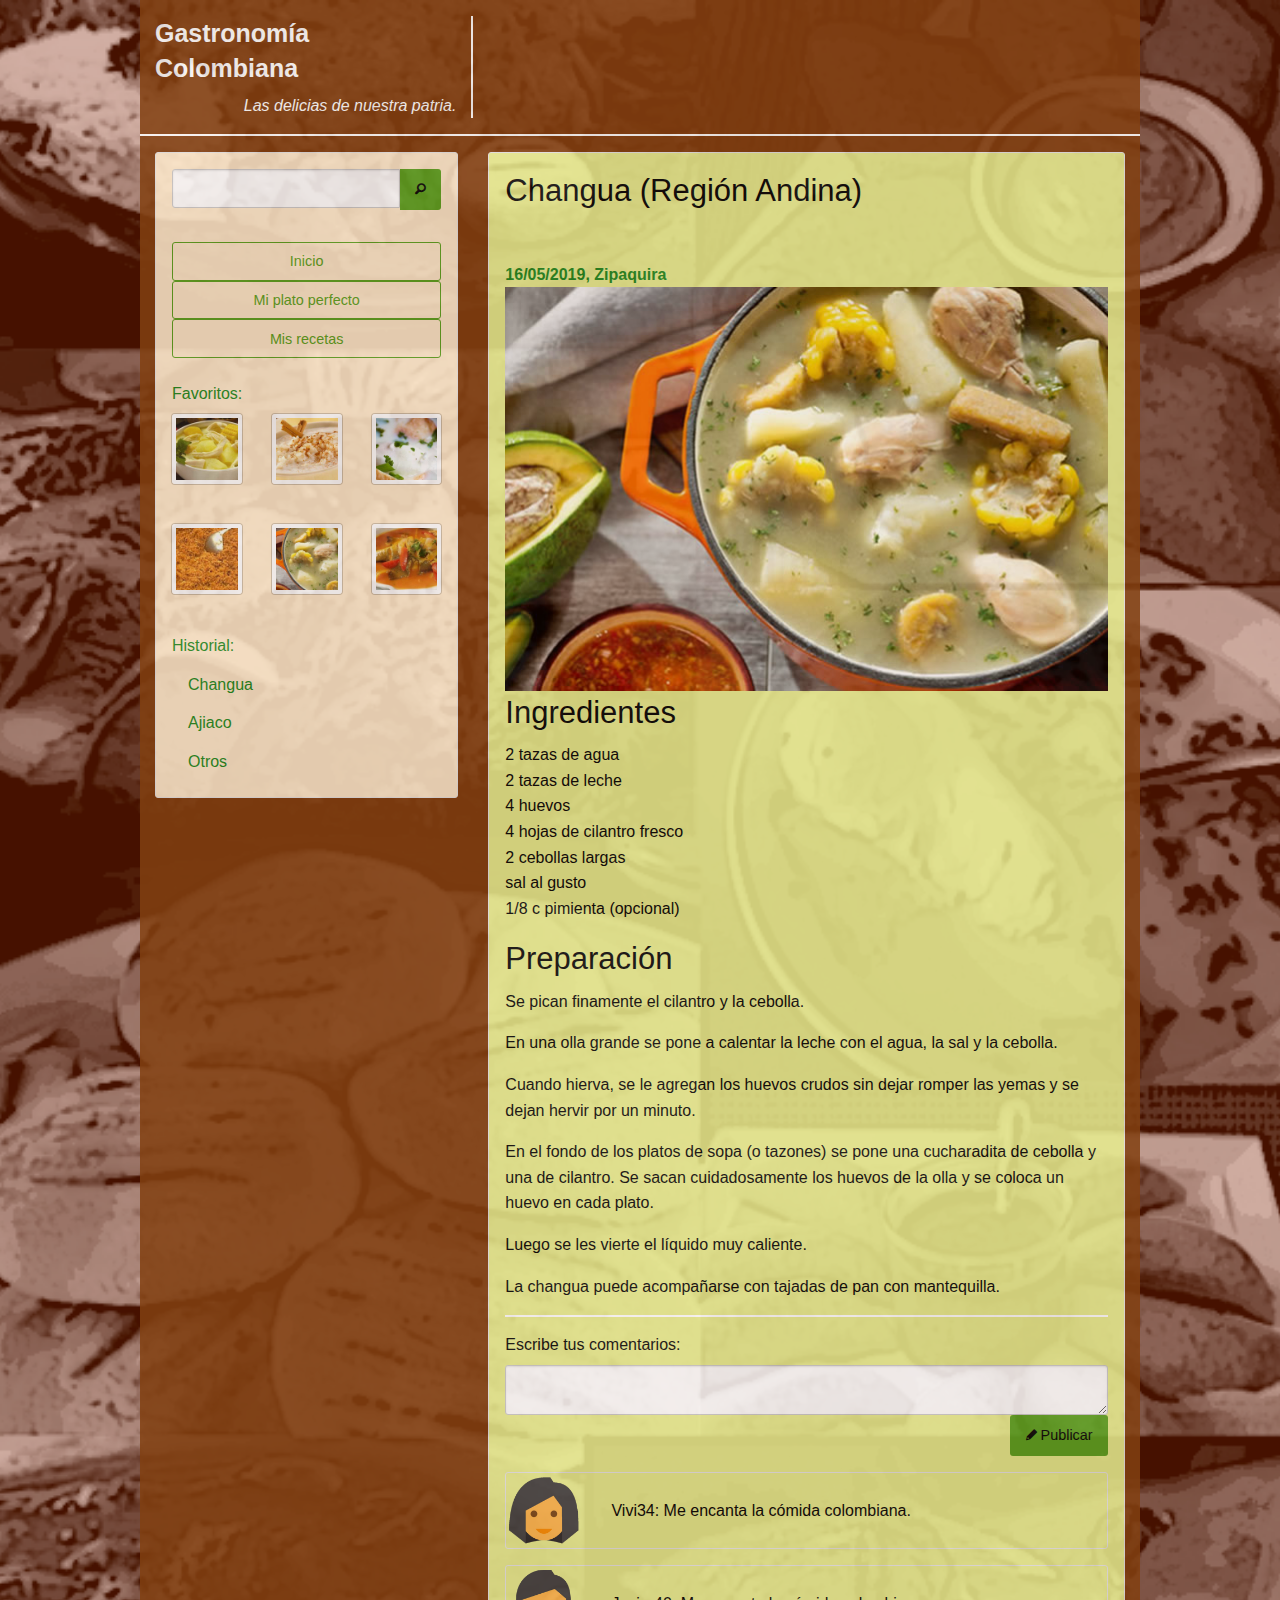
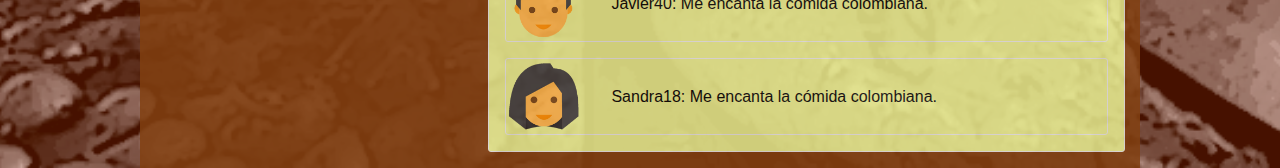
<file: html/miplato.html>
<!doctype html>
<html>

<head>
	<meta charset="utf-8">
	<meta http-equiv="x-ua-compatible" content="ie=edge">
	<meta name="viewport" content="width=device-width, initial-scale=1.0">
    <link rel="stylesheet" href="../css/foundation.css">
    <link rel="stylesheet" href="../foundation-icons/foundation-icons.css" media="screen" charset="utf-8">
    <link rel="stylesheet" href="../css/app.css">
    <link rel="shortcut icon" type="image/x-icon" href="../img/iconos/logo_cocina.png">
	<title>Blog de Gastronomía</title>
</head>

<body class="gastronomia-body">

	<div class="sticky-container">
	
		<div class="row contenedor">
		
			<header class="column medium-12 large-12 hide-for-small-only encabezado padding-vertical-1">
				<div class="row">
					<div class="column small-4" id="encabezado">
						<div class="nombre">
					  <h4><strong>Gastronomía Colombiana</strong></h4></div>
						<div class="slogan"><em>Las delicias de nuestra patria.</em></div>
					</div>
				</div>			
			</header>
			
		</div>
			
		<div class="row contenedor secciones">
		
			<section class="column medium-5 large-4 hide-for-small-only margin-top-1">
				
				<aside class="card padding-1" id="busqueda" style="color: forestgreen">				

					<form class="buscador">
						<div class="input-group">																				
							<input class="form-control" type="text">
							<div class="">
								<button type="submit" class="success button fi-magnifying-glass"></button>
							</div>
						</div>
					</form>								
					
					<nav>
						<ul class="vertical menu align-center">
							<li><a class="hollow button expanded success" href="../index.html">Inicio</a></li>
							<li><a class="hollow button expanded success" href="#">Mi plato perfecto</a></li>
							<li><a class="hollow button expanded success" href="misrecetas.html">Mis recetas</a></li>	
						</ul>
					</nav>
					<br>
					
					<div>
						<legend>Favoritos:</legend>
						<div class="row margin-bottom-0">
							<div class="column small-4"><a href="../index.html#ajiaco"><img src="../img/miniaturas/ajiaco_min.jpg" class="thumbnail"></a></div>
							<div class="column small-4"><a href="misrecetas.html#arroz"><img src="../img/miniaturas/arroz_leche_min.jpg" class="thumbnail"></a></div>
							<div class="column small-4"><a href="miplato.html#changua"><img src="../img/miniaturas/changua_min.jpg" class="thumbnail"></a></div>
						</div>
						<br>
						<div class="row margin-top-0">
							<div class="column small-4"><a href="misrecetas.html#pisillo"><img src="../img/miniaturas/pisillo_min.jpg" class="thumbnail"></a></div>
							<div class="column small-4"><a href="../index.htmlsancocho"><img src="../img/miniaturas/sancocho_gallina_min.jpg" class="thumbnail"></a></div>
							<div class="column small-4"><a href="misrecetas.html#viudo"><img src="../img/miniaturas/viudo_pescado_min.jpg" class="thumbnail"></a></div>
						</div>
					</div>
					<br>
					
					<div>
						<legend>Historial:</legend>
						<ul class="vertical menu">
							<li><a href="#changua" style="color: forestgreen">Changua</a></li>
							<li><a href="#" style="color: forestgreen">Ajiaco</a></li>
							<li><a href="#" style="color: forestgreen">Otros</a></li>	
						</ul>  
					</div>
					
				</aside>			
					
			</section >
		
			<section class="column small-12 medium-7 large-8 margin-top-1">
			
				<article class="card padding-1 contenido">
				
					<div class="row" id="changua">
						
						<div class="column small-12">
							<h3 itemprop="name">Changua (Región Andina)</h3>
							<h4>&nbsp;</h4>
							<strong style="color: forestgreen">16/05/2019, Zipaquira</strong>
							<img src="../img/platos/sancocho_gallina.jpg">
				            <h3>Ingredientes</h3>
						    <p>2 tazas de agua<br>
						      2 tazas de leche<br>
						      4 huevos<br>
						      4 hojas de cilantro fresco<br>
						      2 cebollas largas<br>
						      sal al gusto<br>
						      1/8 c pimienta (opcional)<br>
					      </p>
						    <h3>Preparación</h3>
						    <p>Se pican finamente el cilantro y la cebolla.</p>
						    <p>En una olla grande se pone a calentar la leche con el agua, la sal y la cebolla.</p>
						    <p>Cuando hierva, se le agregan los huevos crudos sin dejar romper las yemas y se dejan hervir por un minuto.</p>
						    <p>En el fondo de los platos de sopa (o tazones) se pone una cucharadita de cebolla y una de cilantro. Se sacan cuidadosamente los huevos de la olla y se coloca un huevo en cada plato.</p>
						    <p>Luego se les vierte el líquido muy caliente.</p>
						    <p>La changua puede acompañarse con tajadas de pan con mantequilla.</p>
						</div>
						
					</div>
					
					<div class="comentarios row column padding-top-1">
						  <fieldset>
								<legend>Escribe tus comentarios:</legend>
								<textarea class="margin-bottom-0"></textarea>
								<div class="text-right"><button type="submit" name="enviar" class="success button margin-top-0"><i class="step fi-pencil"></i> Publicar</button></div>
						  </fieldset>
					</div>	
					
					<div class="usuario card">
					
						<div class="row">
							<div class="column small-2 align-middle margin-horizontal-0">
								<img src="../img/iconos/mujer.png" class="comentario-img">
							</div>
							<div class="column small-10 align-self-middle margin-horizontal-0">Vivi34: Me encanta la cómida colombiana.</div>
						</div>
					
					</div>
					
					<div class="usuario card">
					
						<div class="row">
							<div class="column small-2 align-middle margin-horizontal-0">
								<img src="../img/iconos/hombre.png" class="comentario-img">
							</div>
							<div class="column small-10 align-self-middle margin-horizontal-0">Javier40: Me encanta la cómida colombiana.</div>
						</div>
					
					</div>	
					
					<div class="usuario card">
					
						<div class="row">
							<div class="column small-2 align-middle margin-horizontal-0">
								<img src="../img/iconos/mujer.png" class="comentario-img">
							</div>
							<div class="column small-10 align-self-middle margin-horizontal-0">Sandra18: Me encanta la cómida colombiana.</div>
						</div>
					
					</div>					
					
				</article>
				
							
				
			</section>			
			
		</div>			
		
	</div>
	
	<script src="../js/vendor/jquery.js"></script>
    <script src="../js/vendor/what-input.js"></script>
    <script src="../js/vendor/foundation.js"></script>
    <script src="../js/app.js"></script>
</body>

</html>
</file>
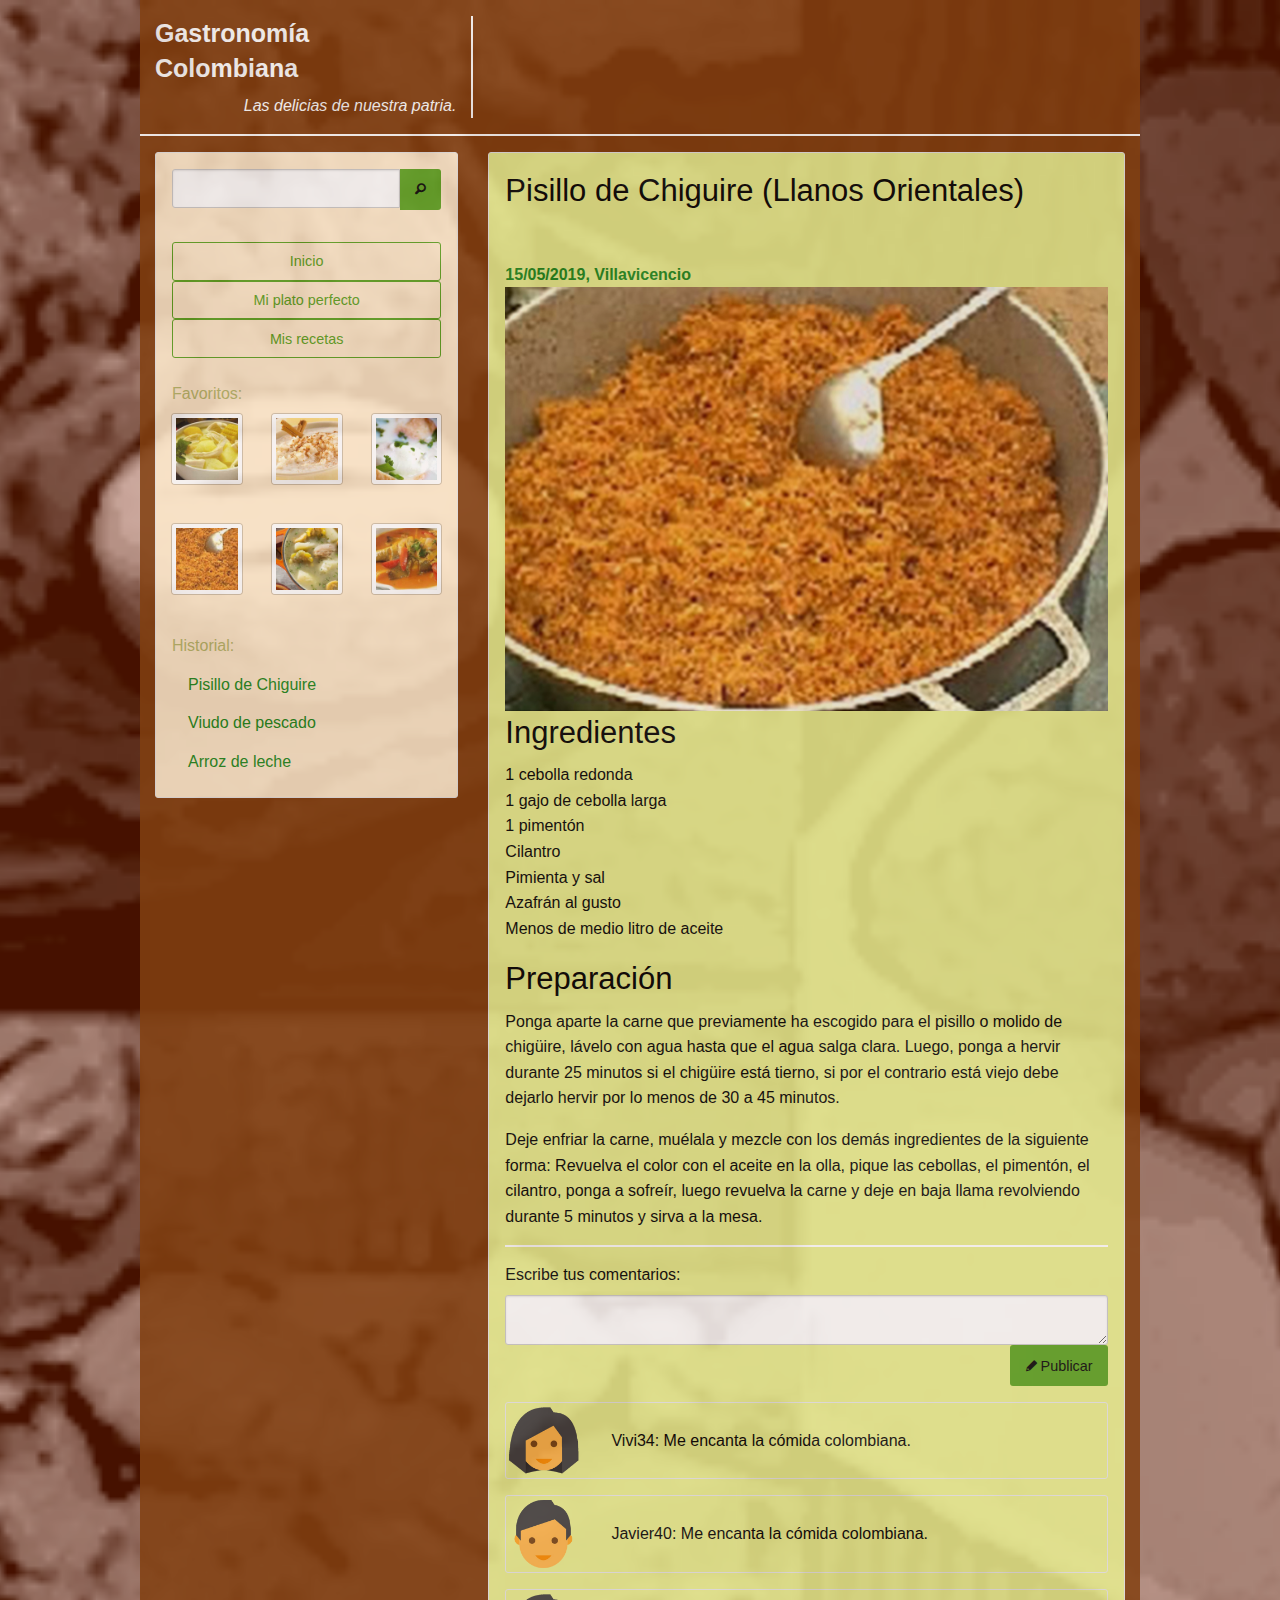
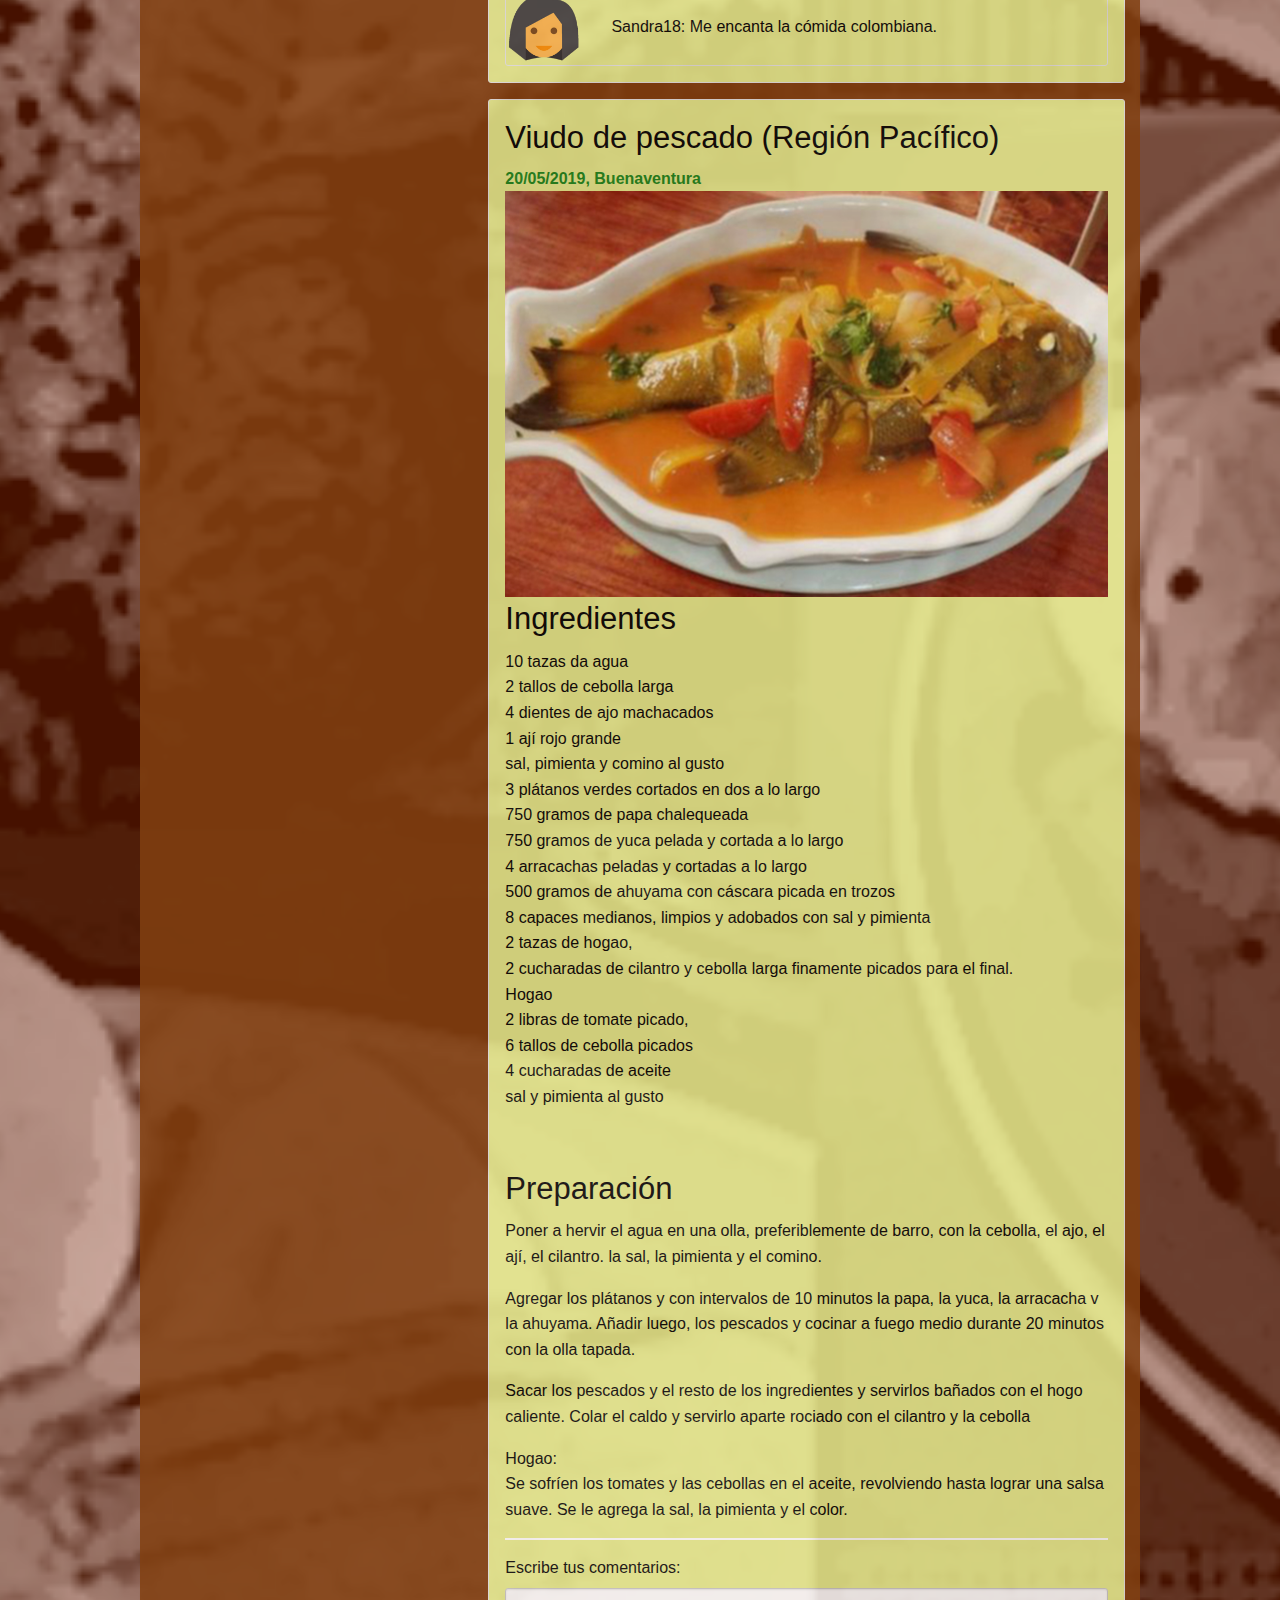
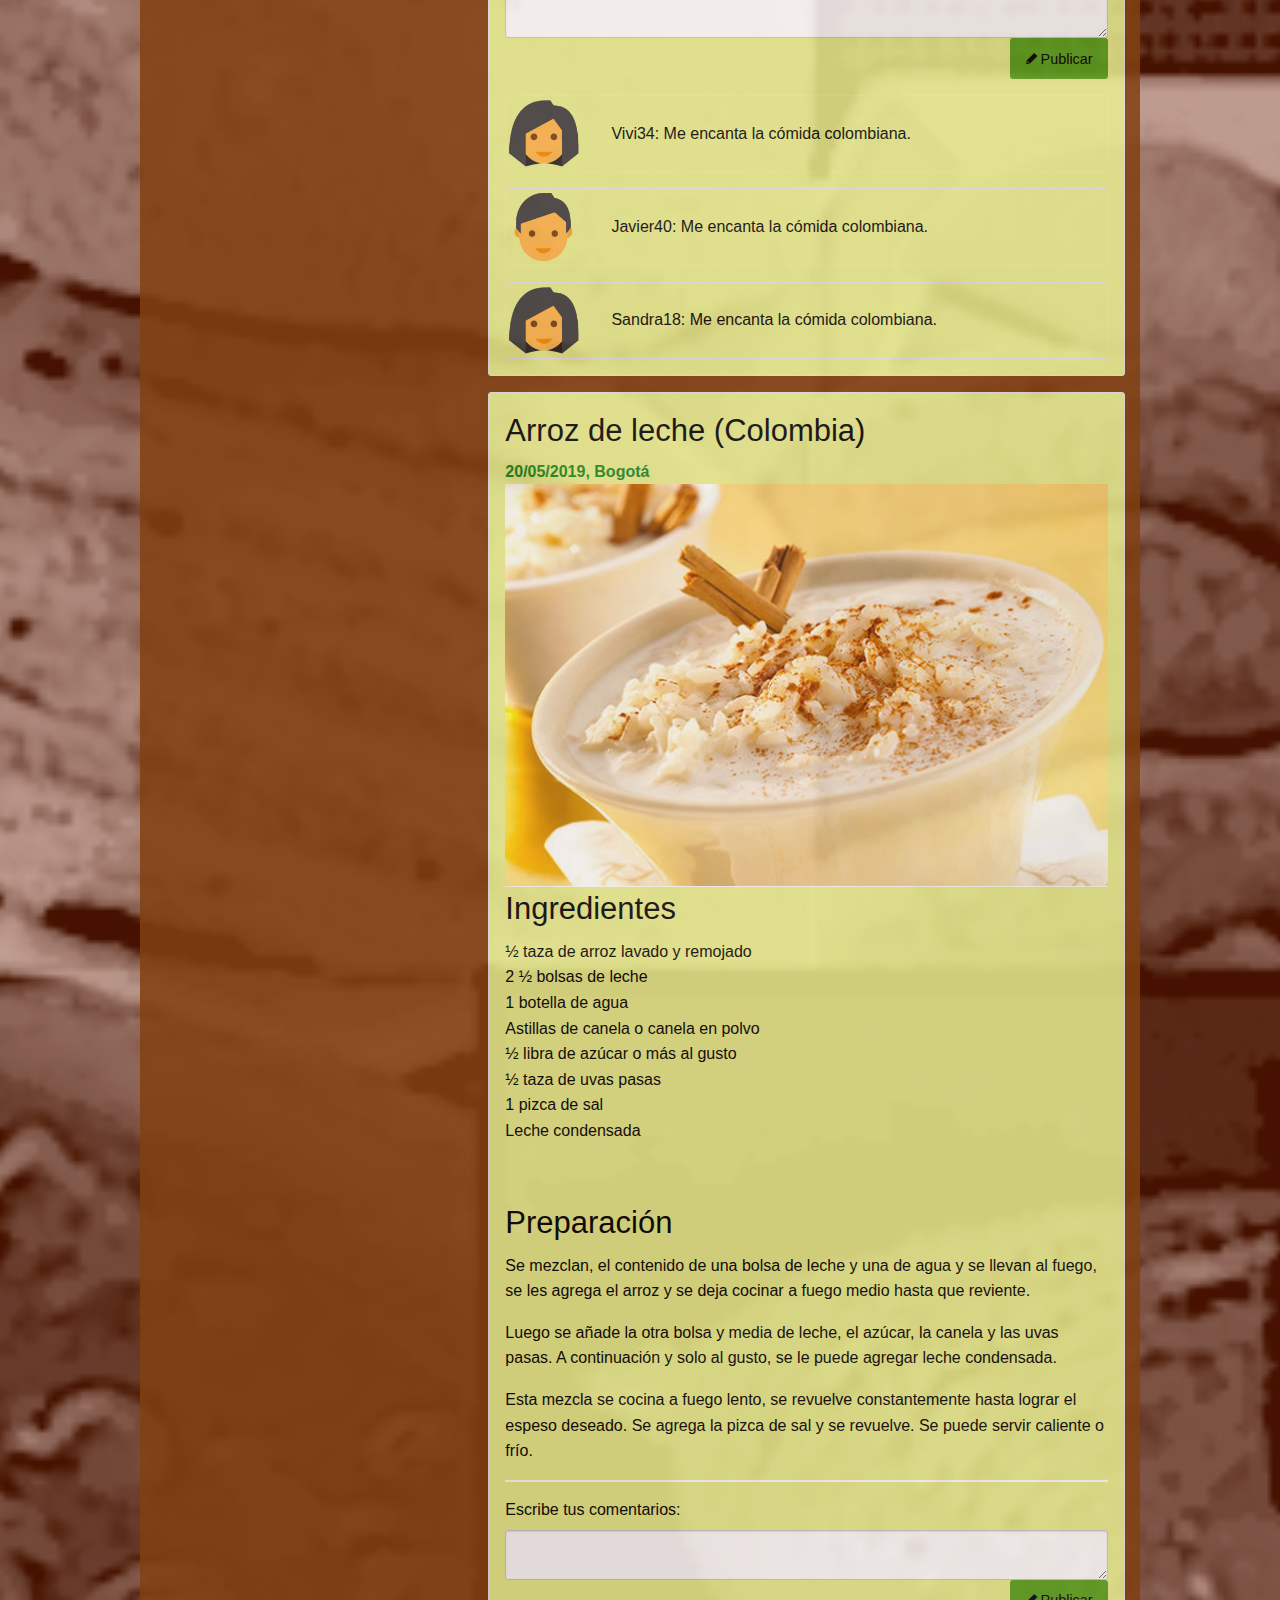
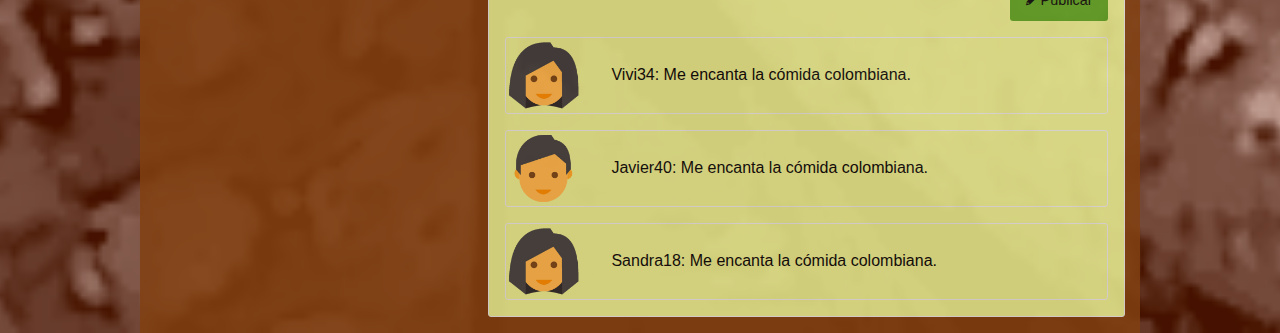
<file: html/misrecetas.html>
<!doctype html>
<html>

<head>
	<meta charset="utf-8">
	<meta http-equiv="x-ua-compatible" content="ie=edge">
	<meta name="viewport" content="width=device-width, initial-scale=1.0">
    <link rel="stylesheet" href="../css/foundation.css">
    <link rel="stylesheet" href="../foundation-icons/foundation-icons.css" media="screen" charset="utf-8">
    <link rel="stylesheet" href="../css/app.css">
    <link rel="shortcut icon" type="image/x-icon" href="../img/iconos/logo_cocina.png">
	<title>Blog de Gastronomía</title>
</head>

<body class="gastronomia-body">

	<div class="sticky-container">
	
		<div class="row contenedor">
		
			<header class="column medium-12 large-12 hide-for-small-only encabezado padding-vertical-1">
				<div class="row">
					<div class="column small-4" id="encabezado">
						<div class="nombre">
					  <h4><strong>Gastronomía Colombiana</strong></h4></div>
						<div class="slogan"><em>Las delicias de nuestra patria.</em></div>
					</div>
				</div>			
			</header>
			
		</div>
			
		<div class="row contenedor secciones">
		
			<section class="column medium-5 large-4 hide-for-small-only margin-top-1">
				
				<aside class="card padding-1" id="busqueda" style="color: #B9B96D">				

					<form class="buscador">
						<div class="input-group">																				
							<input class="form-control" type="text">
							<div class="">
								<button type="submit" class="success button fi-magnifying-glass"></button>
							</div>
						</div>
					</form>								
					
					<nav>
						<ul class="vertical menu align-center">
							<li><a class="hollow button expanded success" href="../index.html">Inicio</a></li>
							<li><a class="hollow button expanded success" href="miplato.html">Mi plato perfecto</a></li>
							<li><a class="hollow button expanded success" href="#">Mis recetas</a></li>	
						</ul>
					</nav>
					<br>
					
					<div>
						<legend>Favoritos:</legend>
						<div class="row margin-bottom-0">
							<div class="column small-4"><a href="../index.html#ajiaco"><img src="../img/miniaturas/ajiaco_min.jpg" class="thumbnail"></a></div>
							<div class="column small-4"><a href="misrecetas.html#arroz"><img src="../img/miniaturas/arroz_leche_min.jpg" class="thumbnail"></a></div>
							<div class="column small-4"><a href="miplato.html#changua"><img src="../img/miniaturas/changua_min.jpg" class="thumbnail"></a></div>
						</div>
						<br>
						<div class="row margin-top-0">
							<div class="column small-4"><a href="misrecetas.html#pisillo"><img src="../img/miniaturas/pisillo_min.jpg" class="thumbnail"></a></div>
							<div class="column small-4"><a href="../index.htmlsancocho"><img src="../img/miniaturas/sancocho_gallina_min.jpg" class="thumbnail"></a></div>
							<div class="column small-4"><a href="misrecetas.html#viudo"><img src="../img/miniaturas/viudo_pescado_min.jpg" class="thumbnail"></a></div>
						</div>
					</div>
					<br>
					
					<div>
						<legend>Historial:</legend>
						<ul class="vertical menu">
							<li><a href="#pisillo" style="color: forestgreen">Pisillo de Chiguire</a></li>
							<li><a href="#viudo" style="color: forestgreen">Viudo de pescado</a></li>
							<li><a href="#arroz" style="color: forestgreen">Arroz de leche</a></li>	
						</ul>  
					</div>
					
				</aside>			
					
			</section >
		
			<section class="column small-12 medium-7 large-8 margin-top-1">
			
				<article class="card padding-1 contenido">
				
					<div class="row" id="arroz">
						
						<div class="column small-12">
							<h3 itemprop="name">Pisillo de Chiguire (Llanos Orientales)</h3>
							<h4>&nbsp;</h4>
							<strong style="color: forestgreen">15/05/2019, Villavicencio</strong>
							<img src="../img/platos/pisillo.jpg">
			              <h3>Ingredientes</h3>
						    <p>1 cebolla redonda<br>
						      1 gajo de cebolla larga<br>
						      1 pimentón<br>
						      Cilantro<br>
						      Pimienta y sal<br>
						      Azafrán al gusto<br>
						      Menos de medio litro de aceite<br>
					      </p>
						    <h3>Preparación</h3>
						    <p>Ponga aparte la carne que previamente ha escogido para el pisillo o molido de chigüire, lávelo con agua hasta que el agua salga clara. Luego, ponga a hervir durante 25 minutos si el chigüire está tierno, si por el contrario está viejo debe dejarlo hervir por lo menos de 30 a 45 minutos.</p>
						    <p>Deje enfriar la carne, muélala y mezcle con los demás ingredientes de la siguiente forma: Revuelva el color con el aceite en la olla, pique las cebollas, el pimentón, el cilantro, ponga a sofreír, luego revuelva la carne y deje en baja llama revolviendo durante 5 minutos y sirva a la mesa.</p>
						</div>
						
					</div>
					
					<div class="comentarios row column padding-top-1">
						  <fieldset>
								<legend>Escribe tus comentarios:</legend>
								<textarea class="margin-bottom-0"></textarea>
								<div class="text-right"><button type="submit" name="enviar" class="success button margin-top-0"><i class="step fi-pencil"></i> Publicar</button></div>
						  </fieldset>
					</div>	
					
					<div class="usuario card">
					
						<div class="row">
							<div class="column small-2 align-middle margin-horizontal-0">
								<img src="../img/iconos/mujer.png" class="comentario-img">
							</div>
							<div class="column small-10 align-self-middle margin-horizontal-0">Vivi34: Me encanta la cómida colombiana.</div>
						</div>
					
					</div>
					
					<div class="usuario card">
					
						<div class="row">
							<div class="column small-2 align-middle margin-horizontal-0">
								<img src="../img/iconos/hombre.png" class="comentario-img">
							</div>
							<div class="column small-10 align-self-middle margin-horizontal-0">Javier40: Me encanta la cómida colombiana.</div>
						</div>
					
					</div>	
					
					<div class="usuario card">
					
						<div class="row">
							<div class="column small-2 align-middle margin-horizontal-0">
								<img src="../img/iconos/mujer.png" class="comentario-img">
							</div>
							<div class="column small-10 align-self-middle margin-horizontal-0">Sandra18: Me encanta la cómida colombiana.</div>
						</div>
					
					</div>					
					
				</article>
				
				<article class="card padding-1 contenido">
					
					<div class="row" id="viudo">

						<div class="column small-12">							
							<h3>Viudo de pescado (Región Pacífico)</h3>
							<strong style="color: forestgreen">20/05/2019, Buenaventura</strong>
							<img src="../img/platos/viudo_pescado.jpg">
							<h3>Ingredientes</h3>
                          <p>10 tazas da agua<br>
                            2 tallos de cebolla larga<br>
                            4 dientes de ajo machacados <br>
                            1 ají rojo grande<br>
                            sal, pimienta y comino al gusto<br>
                            3 plátanos verdes cortados en dos a lo largo<br>
                            750 gramos de papa chalequeada<br>
                            750 gramos de yuca pelada y cortada a lo largo <br>
                            4 arracachas peladas y cortadas a lo largo<br>
                            500 gramos de ahuyama con cáscara picada en trozos<br>
                            8 capaces medianos, limpios y adobados con sal y pimienta<br>
                            2 tazas de hogao, <br>
                            2 cucharadas de cilantro y cebolla larga finamente picados para el final.<br>
                            Hogao <br>
                            2 libras de tomate picado,<br>
                            6 tallos de cebolla picados<br>
                            4 cucharadas de aceite<br>
                          sal y pimienta al gusto</p>
                          <p>&nbsp;</p>
							<h3>Preparación</h3>
							<p>Poner a hervir el agua en una olla, preferiblemente de barro, con la cebolla, el ajo, el ají, el cilantro. la sal, la pimienta y el comino.</p>
							<p>Agregar los plátanos y con intervalos de 10 minutos la papa, la yuca, la arracacha v la ahuyama. Añadir luego, los pescados y cocinar a fuego medio durante 20 minutos con la olla tapada.</p>
							<p>Sacar los pescados y el resto de los ingredientes y servirlos bañados con el hogo caliente. Colar el caldo y servirlo aparte rociado con el cilantro y la cebolla</p>
							<p>Hogao:<br>
							  Se sofríen los tomates y las cebollas en el aceite, revolviendo hasta lograr una salsa suave. Se le agrega la sal, la pimienta y el color.</p>
						</div>
						
					</div>
					
					<div class="comentarios row column padding-top-1">
						  <fieldset>
								<legend>Escribe tus comentarios:</legend>
								<textarea class="margin-bottom-0"></textarea>
								<div class="text-right"><button type="submit" name="enviar" class="success button margin-top-0"><i class="step fi-pencil"></i> Publicar</button></div>
						  </fieldset>
					</div>				
					
					<div class="usuario card">
					
						<div class="row">
							<div class="column small-2 align-middle margin-horizontal-0">
								<img src="../img/iconos/mujer.png" class="comentario-img">
							</div>
							<div class="column small-10 align-self-middle margin-horizontal-0">Vivi34: Me encanta la cómida colombiana.</div>
						</div>
					
					</div>
					
					<div class="usuario card">
					
						<div class="row">
							<div class="column small-2 align-middle margin-horizontal-0">
								<img src="../img/iconos/hombre.png" class="comentario-img">
							</div>
							<div class="column small-10 align-self-middle margin-horizontal-0">Javier40: Me encanta la cómida colombiana.</div>
						</div>
					
					</div>	
					
					<div class="usuario card">
					
						<div class="row">
							<div class="column small-2 align-middle margin-horizontal-0">
								<img src="../img/iconos/mujer.png" class="comentario-img">
							</div>
							<div class="column small-10 align-self-middle margin-horizontal-0">Sandra18: Me encanta la cómida colombiana.</div>
						</div>
					
					</div>
					
				</article>	
				
				<article class="card padding-1 contenido">
					
					<div class="row" id="ajiaco">

						<div class="column small-12">							
							<h3>Arroz de leche (Colombia)</h3>
							<strong style="color: forestgreen">20/05/2019, Bogotá</strong>
							<img src="../img/platos/arroz_leche.jpg">
							<h3>Ingredientes</h3>
                          <p>½ taza de arroz lavado y remojado<br>
                            2 ½ bolsas de leche<br>
                            1 botella de agua<br>
                            Astillas de canela o canela en polvo<br>
                            ½ libra de azúcar o más al gusto<br>
                            ½ taza de uvas pasas<br>
                            1 pizca de sal<br>
                          Leche condensada</p>
                          <p>&nbsp;</p>
							<h3>Preparación</h3>
							<p>Se mezclan, el contenido de una bolsa de leche y una de agua y se llevan al fuego, se les agrega el arroz y se deja cocinar a fuego medio hasta que reviente.</p>
							<p>Luego se añade la otra bolsa y media de leche, el azúcar, la canela y las uvas pasas. A continuación y solo al gusto, se le puede agregar leche condensada.</p>
							<p>Esta mezcla se cocina a fuego lento, se revuelve constantemente hasta lograr el espeso deseado. Se agrega la pizca de sal y se revuelve. Se puede servir caliente o frío.</p>
						</div>
						
					</div>
					
					<div class="comentarios row column padding-top-1">
						  <fieldset>
								<legend>Escribe tus comentarios:</legend>
								<textarea class="margin-bottom-0"></textarea>
								<div class="text-right"><button type="submit" name="enviar" class="success button margin-top-0"><i class="step fi-pencil"></i> Publicar</button></div>
						  </fieldset>
					</div>				
					
					<div class="usuario card">
					
						<div class="row">
							<div class="column small-2 align-middle margin-horizontal-0">
								<img src="../img/iconos/mujer.png" class="comentario-img">
							</div>
							<div class="column small-10 align-self-middle margin-horizontal-0">Vivi34: Me encanta la cómida colombiana.</div>
						</div>
					
					</div>
					
					<div class="usuario card">
					
						<div class="row">
							<div class="column small-2 align-middle margin-horizontal-0">
								<img src="../img/iconos/hombre.png" class="comentario-img">
							</div>
							<div class="column small-10 align-self-middle margin-horizontal-0">Javier40: Me encanta la cómida colombiana.</div>
						</div>
					
					</div>	
					
					<div class="usuario card">
					
						<div class="row">
							<div class="column small-2 align-middle margin-horizontal-0">
								<img src="../img/iconos/mujer.png" class="comentario-img">
							</div>
							<div class="column small-10 align-self-middle margin-horizontal-0">Sandra18: Me encanta la cómida colombiana.</div>
						</div>
					
					</div>
					
				</article>
				
			</section>			
			
		</div>			
		
	</div>
	
	<script src="../js/vendor/jquery.js"></script>
    <script src="../js/vendor/what-input.js"></script>
    <script src="../js/vendor/foundation.js"></script>
    <script src="../js/app.js"></script>
</body>

</html>
</file>
<file: css/app.css>
@charset "utf-8";
/* CSS Document */

/*clase del body*/
.gastronomia-body {
	background-image: url(../img/fondo/comida_colombiana.png);
	background-attachment: scroll;
  	background-repeat: no-repeat;
  	background-position: center center;
  	background-size: cover;
  	width: 100%;
 	height: 100%;
}

/*clase del contenedor*/
.contenedor {
	background-color: #824011;
	opacity: 0.85;
}

/*clase del header*/
#encabezado {
	color: white;
	border-right: solid 2px white;
}

.nombre {
	text-align: left;
}

.slogan {
	text-align: right;
}

/*clase para el contenedor*/
.secciones {
	border-top: solid 2px white;
}

/*clase de busqueda*/
#busqueda {
	background-color: blanchedalmond;	
}

/*clase de contenido*/
.contenido {
	background-color: #E8EE90;
}

.comentarios {
	border-top: solid 2px white;
}

.usuario {
	background-color: #E8EE90;
}

/*clase de imagenes*/
</file>
